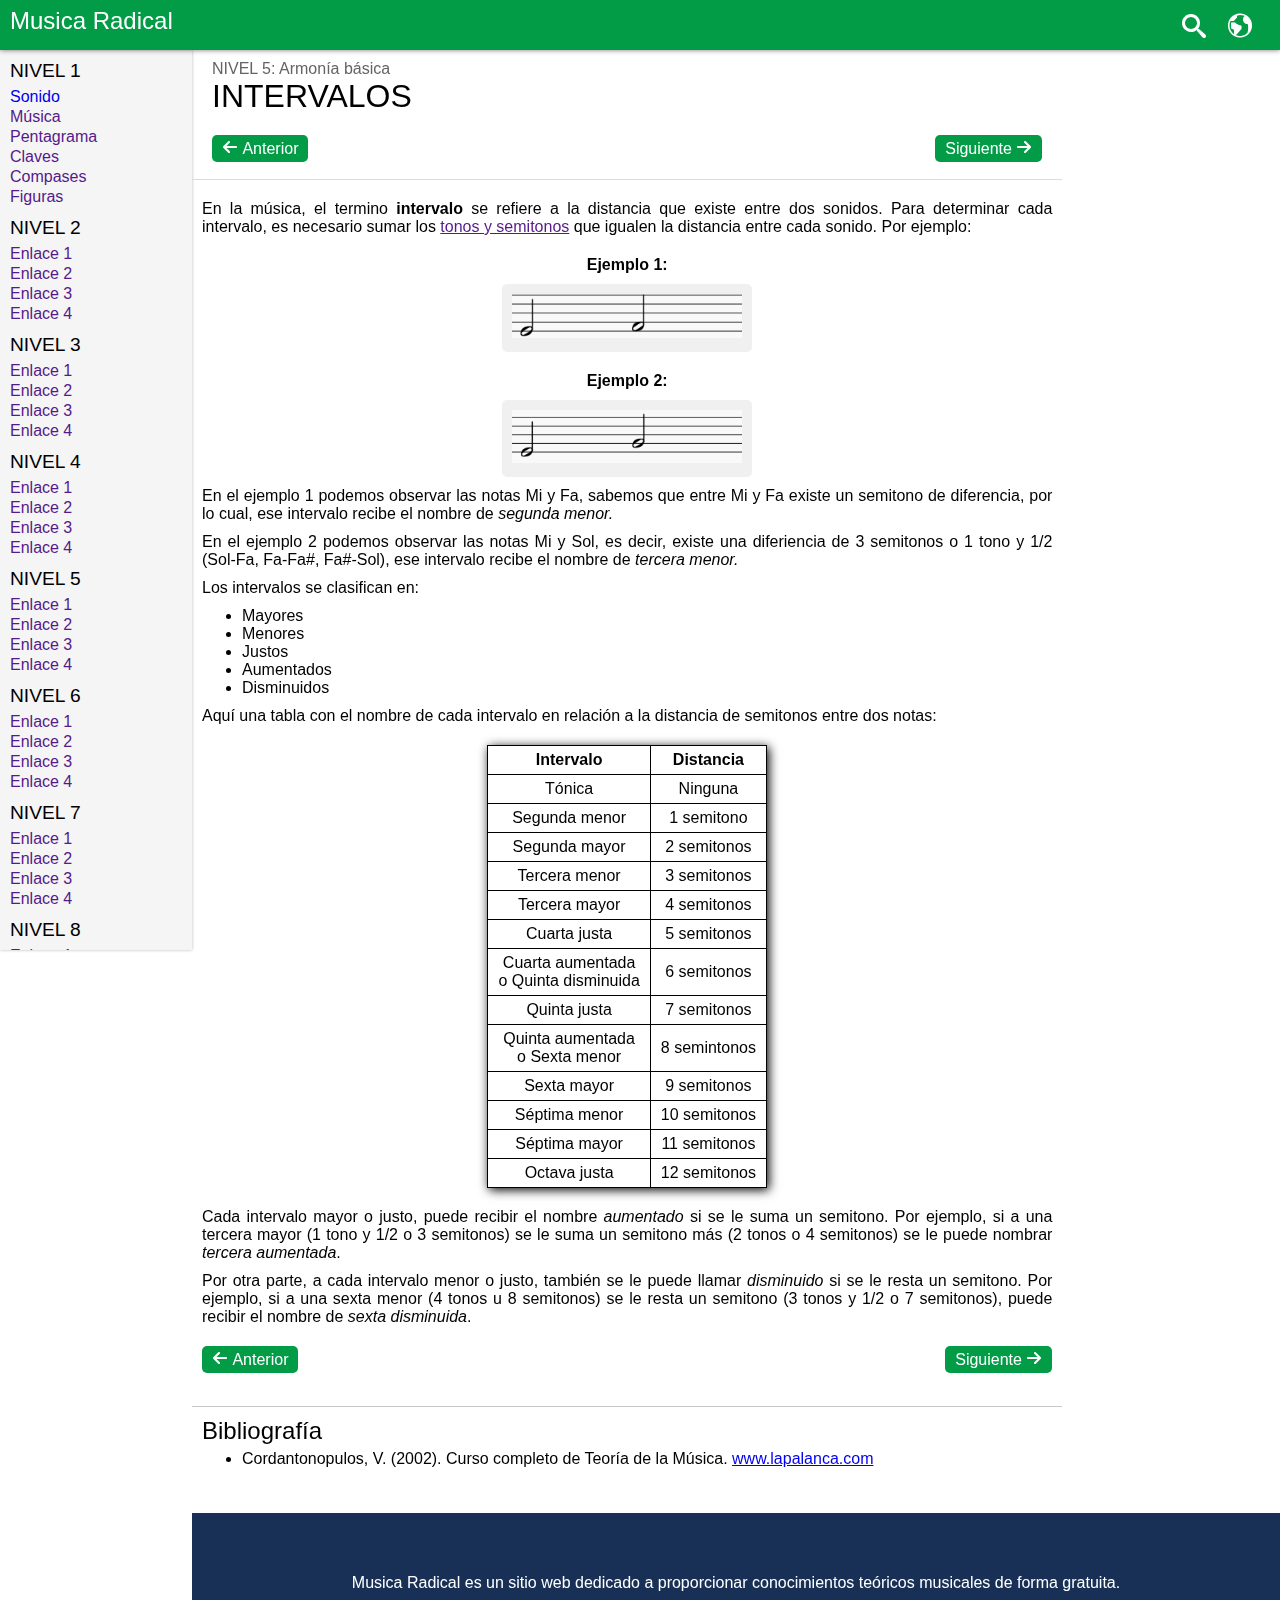
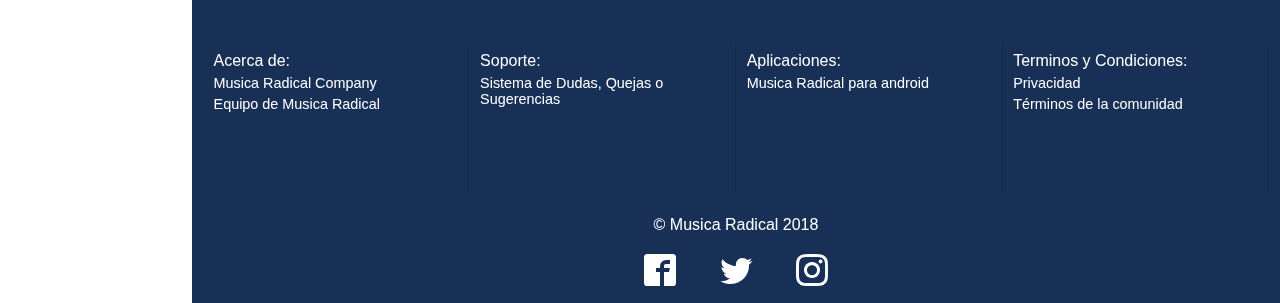
<file: es/intervalos.html>
<!DOCTYPE html>
<html>
<head>
    <meta charset="utf-8" />
    <meta http-equiv="X-UA-Compatible" content="IE=edge">
    <title>Intervalos - Música Radical: Teoría musical de forma gratuita</title>
    <meta name="viewport" content="width=device-width, initial-scale=1">
    <link rel="stylesheet" type="text/css" media="screen" href="style-general.css" />
    <link rel="stylesheet" type="text/css" media="screen" href="style-intervalos-ejemplos.css" />
    <link rel="stylesheet" type="text/css" media="screen" href="../icomoon/style.css" />
    <script src="jquery-3.3.1.min.js"></script>
    <script src="inicio.js"></script>
</head>
<body>

    <div class="contenedor-general">
        
        <nav>
            <div class="nav-izquierda">
                <span class="nav-izquierda-titulo"><a href="../index.html">Musica Radical</a></span>
            </div>
            <div class="nav-derecha">
                <a href=""><span class="icon-search"></span></a>
                <button class="nav-izquierda-idiomas"><span class="icon-earth"></span></button>
            </div>
        </nav>

        <div class="nav-invisible"></div>

        <div class="panel-contenedor">

            <div class="panel-izquierda">
                <div class="panel-izquierda-categoria">NIVEL 1</div>
                <a href="sonido.html">Sonido</a>
                <a href="">Música</a>
                <a href="">Pentagrama</a>
                <a href="">Claves</a>
                <a href="">Compases</a>
                <a href="">Figuras</a>
                <div class="panel-izquierda-categoria">NIVEL 2</div>
                <a href="">Enlace 1</a>
                <a href="">Enlace 2</a>
                <a href="">Enlace 3</a>
                <a href="">Enlace 4</a>
                <div class="panel-izquierda-categoria">NIVEL 3</div>
                <a href="">Enlace 1</a>
                <a href="">Enlace 2</a>
                <a href="">Enlace 3</a>
                <a href="">Enlace 4</a>
                <div class="panel-izquierda-categoria">NIVEL 4</div>
                <a href="">Enlace 1</a>
                <a href="">Enlace 2</a>
                <a href="">Enlace 3</a>
                <a href="">Enlace 4</a>
                <div class="panel-izquierda-categoria">NIVEL 5</div>
                <a href="">Enlace 1</a>
                <a href="">Enlace 2</a>
                <a href="">Enlace 3</a>
                <a href="">Enlace 4</a>
                <div class="panel-izquierda-categoria">NIVEL 6</div>
                <a href="">Enlace 1</a>
                <a href="">Enlace 2</a>
                <a href="">Enlace 3</a>
                <a href="">Enlace 4</a>
                <div class="panel-izquierda-categoria">NIVEL 7</div>
                <a href="">Enlace 1</a>
                <a href="">Enlace 2</a>
                <a href="">Enlace 3</a>
                <a href="">Enlace 4</a>
                <div class="panel-izquierda-categoria">NIVEL 8</div>
                <a href="">Enlace 1</a>
                <a href="">Enlace 2</a>
                <a href="">Enlace 3</a>
                <a href="">Enlace 4</a>
                <div class="panel-izquierda-categoria">NIVEL 9</div>
                <a href="">Enlace 1</a>
                <a href="">Enlace 2</a>
                <a href="">Enlace 3</a>
                <a href="">Enlace 4</a>
                <div class="panel-izquierda-categoria">NIVEL 10</div>
                <a href="">Enlace 1</a>
                <a href="">Enlace 2</a>
                <a href="">Enlace 3</a>
                <a href="">Enlace 4</a>
                <div class="panel-izquierda-categoria-footer"></div>
            </div>

            <div class="panel-derecha">

                <div class="panel-derecha-contenedor">
                
                    <div class="panel-derecha-header">
    
                        <div class="panel-derecha-header-nivel">NIVEL 5: Armonía básica</div>
                        <div class="panel-derecha-header-titulo">INTERVALOS</div>
                        
                        <div class="panel-derecha-header-botones">
                            <div class="panel-derecha-boton-atras"><a href=""><span class="icon-arrow-left2"></span> Anterior</a></div>
                            <div class="panel-derecha-boton-siguiente"><a href="">Siguiente <span class="icon-arrow-right2"></span></a></div>
                        </div>

                        <div class="panel-derecha-publicidad">

                        </div>

                    </div>

                    <div class="panel-derecha-contenido">
                        <p>
                            En la música, el termino <strong>intervalo</strong> se refiere a la distancia que existe entre dos sonidos.
                            Para determinar cada intervalo, es necesario sumar los <a href="">tonos y semitonos</a> que igualen la distancia entre cada sonido. Por ejemplo:
                        </p>

                        <h4>Ejemplo 1:</h4>
                            <div class="panel-derecha-contenido-ejemplo-1"><img src="../imagenes/intervalos/ejemplo1.PNG"></div>
                        <h4>Ejemplo 2:</h4>  
                            <div class="panel-derecha-contenido-ejemplo-1"><img src="../imagenes/intervalos/ejemplo2.PNG"></div>
                        
                        <p>
                            En el ejemplo 1 podemos observar las notas Mi y Fa, sabemos que entre Mi y Fa existe un semitono de diferencia, por lo cual, ese intervalo recibe el nombre de
                            <em>segunda menor.</em>
                        </p>

                        <p>
                            En el ejemplo 2 podemos observar las notas Mi y Sol, es decir, existe una diferiencia de 3 semitonos o 1 tono y 1/2 (Sol-Fa, Fa-Fa#, Fa#-Sol), ese intervalo recibe el nombre de
                           <em>tercera menor.</em>    
                        </p>

                        <p>
                            Los intervalos se clasifican en:
                            <ul>
                                <li>Mayores</li>
                                <li>Menores</li>
                                <li>Justos</li>
                                <li>Aumentados</li>
                                <li>Disminuidos</li>
                            </ul>
                        </p>

                        <p>
                            Aquí una tabla con el nombre de cada intervalo en relación a la distancia de semitonos entre dos notas:
                            <table>
                                <tr>
                                    <th>Intervalo</th>
                                    <th>Distancia</th>
                                </tr>
                                <tr>
                                    <td>Tónica</td>
                                    <td>Ninguna</td>
                                </tr>
                                <tr>
                                    <td>Segunda menor</td>
                                    <td>1 semitono</td>
                                </tr>
                                <tr>
                                    <td>Segunda mayor</td>
                                    <td>2 semitonos</td>
                                </tr>
                                <tr>
                                    <td>Tercera menor</td>
                                    <td>3 semitonos</td>
                                </tr>
                                <tr>
                                    <td>Tercera mayor</td>
                                    <td>4 semitonos</td>
                                </tr>
                                <tr>
                                    <td>Cuarta justa</td>
                                    <td>5 semitonos</td>
                                </tr>
                                <tr>
                                    <td>Cuarta aumentada<br>o Quinta disminuida</td>
                                    <td>6 semitonos</td>
                                </tr>
                                <tr>
                                    <td>Quinta justa</td>
                                    <td>7 semitonos</td>
                                </tr>
                                <tr>
                                    <td>Quinta aumentada<br>o Sexta menor</td>
                                    <td>8 semintonos</td>
                                </tr>
                                <tr>
                                    <td>Sexta mayor</td>
                                    <td>9 semitonos</td>
                                </tr>
                                <tr>
                                    <td>Séptima menor</td>
                                    <td>10 semitonos</td>
                                </tr>
                                <tr>
                                    <td>Séptima mayor</td>
                                    <td>11 semitonos</td>
                                </tr>
                                <tr>
                                    <td>Octava justa</td>
                                    <td>12 semitonos</td>
                                </tr>
                            </table>
                        </p>

                        <p>
                            Cada intervalo mayor o justo, puede recibir el nombre <em>aumentado</em> si se le suma un semitono. Por ejemplo, si a una tercera mayor (1 tono y 1/2 o 3 semitonos) se le suma un semitono más 
                            (2 tonos o 4 semitonos) se le puede nombrar <em>tercera aumentada</em>.
                        </p>

                        <p>
                            Por otra parte, a cada intervalo menor o justo, también se le puede llamar <em>disminuido</em> si se le resta un semitono. Por ejemplo, si a una sexta menor (4 tonos u 8 semitonos) se le resta un semitono 
                            (3 tonos y 1/2 o 7 semitonos), puede recibir el nombre de <em>sexta disminuida</em>.
                        </p>

                        <div class="panel-derecha-header-botones">
                                <div class="panel-derecha-boton-atras"><a href=""><span class="icon-arrow-left2"></span> Anterior</a></div>
                                <div class="panel-derecha-boton-siguiente"><a href="">Siguiente <span class="icon-arrow-right2"></span></a></div>
                            </div>

                    </div>

                    <div class="panel-derecha-bibliografia">
                        <div class="panel-derecha-bibliografia-titulo">Bibliografía</div>
                        <div class="panel-derecha-bibliogafia-contenido">
                            
                            <ul>
                                <li>Cordantonopulos, V. (2002). Curso completo de Teoría de la Música. <a href="https:www.lapalanca.com">www.lapalanca.com</a> </li>
                            </ul>
                        </div>
                    </div>

                </div>

                <footer>

                        <div class="footer-contenidos">
                            
                            <div class="footer-mision">Musica Radical es un sitio web dedicado a proporcionar conocimientos teóricos musicales de forma gratuita.</div>
                            
                            <div class="footer-contenidos-general">
                                <div class="footer-contenidos-general-acerca-de">Acerca de:<br>
                                                                                <a href="">Musica Radical Company</a>
                                                                                <a href="">Equipo de Musica Radical</a>
                                </div>
                                <div class="footer-contenidos-general-soporte">Soporte:<br>
                                                                            <a href="">Sistema de Dudas, Quejas o Sugerencias</a> 
                                </div>
                                <div class="footer-contenidos-general-aplicaciones">Aplicaciones:
                                                                                    <a href="">Musica Radical para android</a>    
                                </div>
                                <div class="footer-contenidos-general-terminos-y-condiciones">Terminos y Condiciones:
                                                                                            <a href="">Privacidad</a>
                                                                                            <a href="">Términos de la comunidad</a>
                                </div>
                            </div>
                
                            <div class="footer-copyright">© Musica Radical 2018</div>
                
                            <div class="footer-redes-sociales">
                                <a href=""><span class="icon-facebook2"></span></a>
                                <a href=""><span class="icon-twitter"></span></a>
                                <a href=""><span class="icon-instagram"></span></a>
                            </div>
                
                        </div>
                    
                    </footer>  

            </div>

        </div>

         
        
    </div>

</body>
</html>
</file>
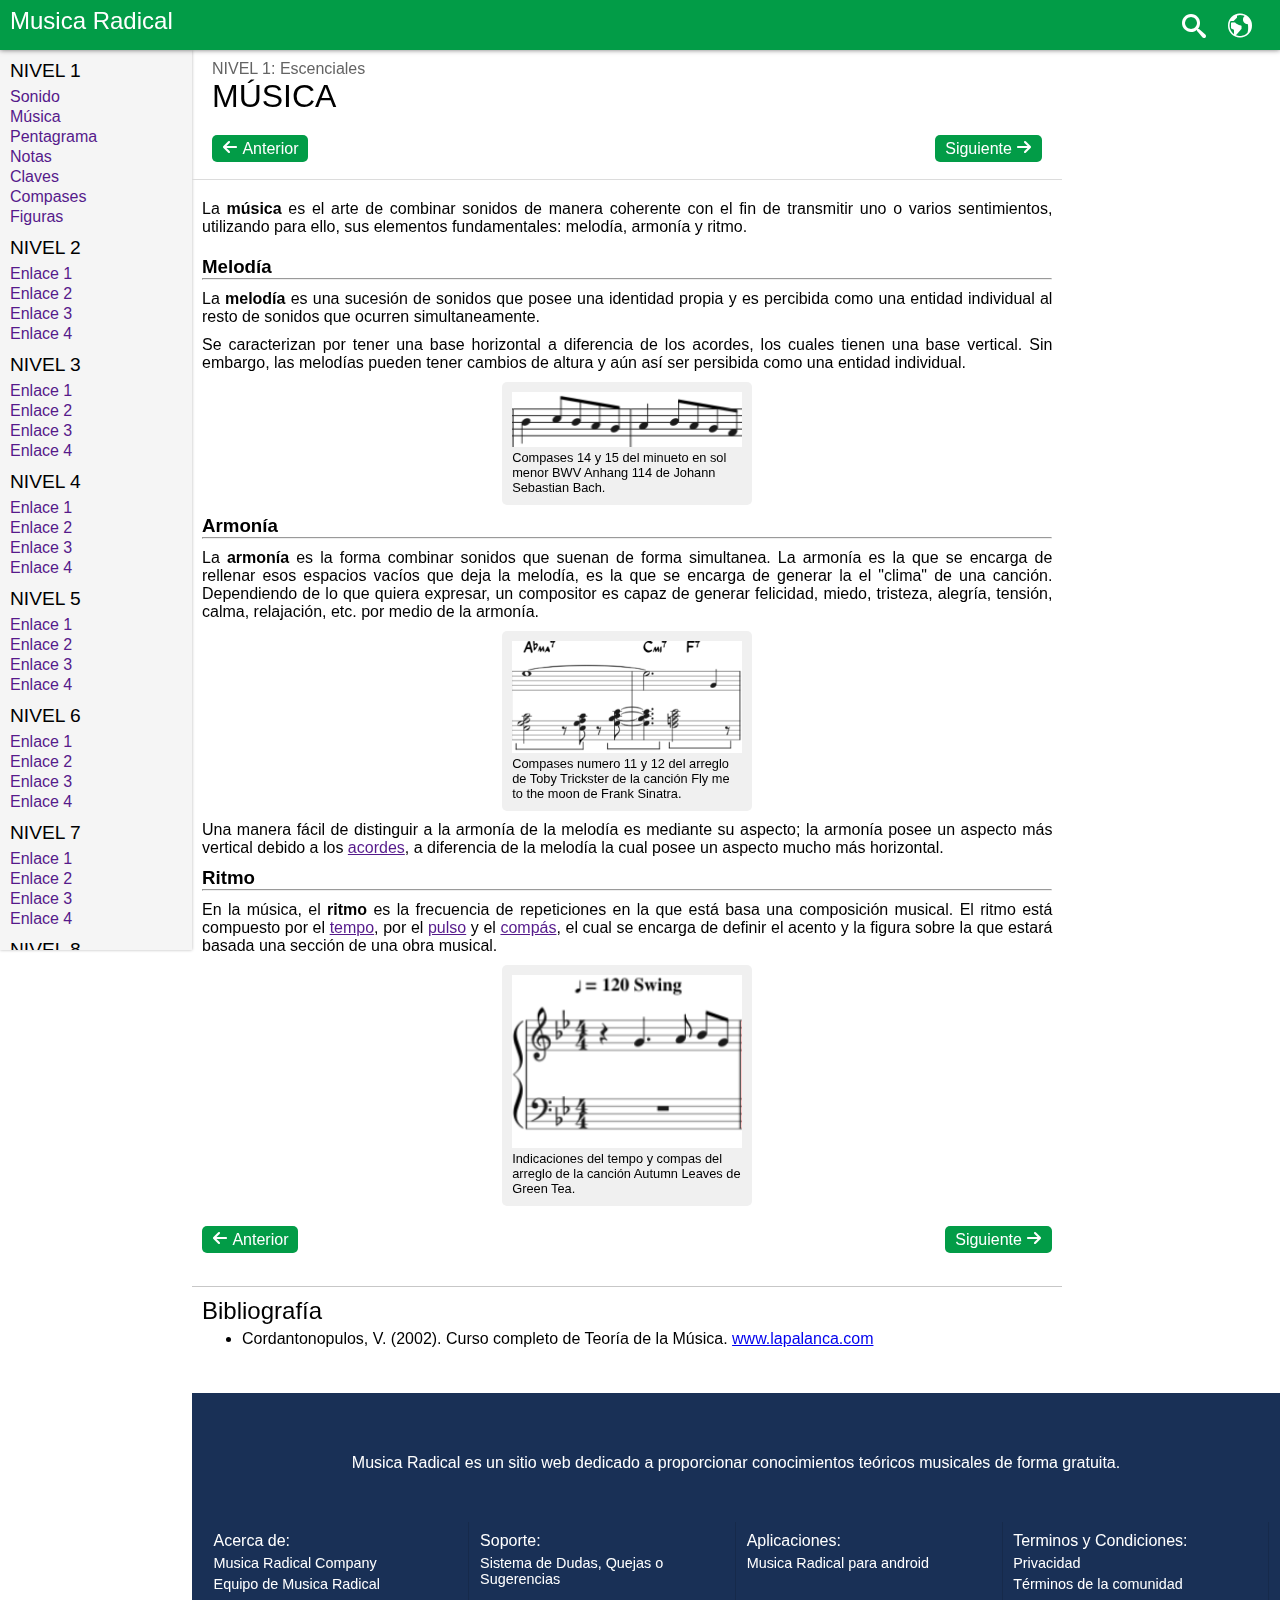
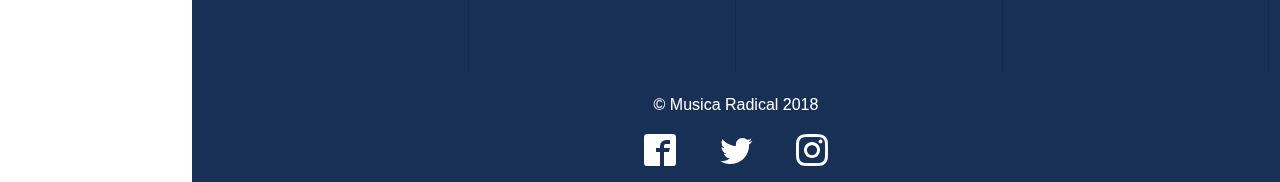
<file: es/musica.html>
<!DOCTYPE html>
<html>
<head>
    <meta charset="utf-8" />
    <meta http-equiv="X-UA-Compatible" content="IE=edge">
    <title>Música - Música Radical: Teoría musical de forma gratuita</title>
    <meta name="viewport" content="width=device-width, initial-scale=1">
    <link rel="stylesheet" type="text/css" media="screen" href="style-general.css"/>
    <link rel="stylesheet" type="text/css" media="screen" href="style-ejemplos.css"/>
    <link rel="stylesheet" type="text/css" media="screen" href="../icomoon/style.css" />
    <script src="jquery-3.3.1.min.js"></script>
    <script src="inicio.js"></script>
</head>
<body>

    <div class="contenedor-general">
        
        <nav>
            <div class="nav-izquierda">
                <span class="nav-izquierda-titulo"><a href="../index.html">Musica Radical</a></span>
            </div>
            <div class="nav-derecha">
                <a href=""><span class="icon-search"></span></a>
                <button class="nav-izquierda-idiomas"><span class="icon-earth"></span></button>
            </div>
        </nav>

        <div class="nav-invisible"></div>

        <div class="panel-contenedor">

            <div class="panel-izquierda">
                <div class="panel-izquierda-categoria">NIVEL 1</div>
                <a href="">Sonido</a>
                <a href="">Música</a>
                <a href="">Pentagrama</a>
                <a href="">Notas</a>
                <a href="">Claves</a>
                <a href="">Compases</a>
                <a href="">Figuras</a>
                <div class="panel-izquierda-categoria">NIVEL 2</div>
                <a href="">Enlace 1</a>
                <a href="">Enlace 2</a>
                <a href="">Enlace 3</a>
                <a href="">Enlace 4</a>
                <div class="panel-izquierda-categoria">NIVEL 3</div>
                <a href="">Enlace 1</a>
                <a href="">Enlace 2</a>
                <a href="">Enlace 3</a>
                <a href="">Enlace 4</a>
                <div class="panel-izquierda-categoria">NIVEL 4</div>
                <a href="">Enlace 1</a>
                <a href="">Enlace 2</a>
                <a href="">Enlace 3</a>
                <a href="">Enlace 4</a>
                <div class="panel-izquierda-categoria">NIVEL 5</div>
                <a href="">Enlace 1</a>
                <a href="">Enlace 2</a>
                <a href="">Enlace 3</a>
                <a href="">Enlace 4</a>
                <div class="panel-izquierda-categoria">NIVEL 6</div>
                <a href="">Enlace 1</a>
                <a href="">Enlace 2</a>
                <a href="">Enlace 3</a>
                <a href="">Enlace 4</a>
                <div class="panel-izquierda-categoria">NIVEL 7</div>
                <a href="">Enlace 1</a>
                <a href="">Enlace 2</a>
                <a href="">Enlace 3</a>
                <a href="">Enlace 4</a>
                <div class="panel-izquierda-categoria">NIVEL 8</div>
                <a href="">Enlace 1</a>
                <a href="">Enlace 2</a>
                <a href="">Enlace 3</a>
                <a href="">Enlace 4</a>
                <div class="panel-izquierda-categoria">NIVEL 9</div>
                <a href="">Enlace 1</a>
                <a href="">Enlace 2</a>
                <a href="">Enlace 3</a>
                <a href="">Enlace 4</a>
                <div class="panel-izquierda-categoria">NIVEL 10</div>
                <a href="">Enlace 1</a>
                <a href="">Enlace 2</a>
                <a href="">Enlace 3</a>
                <a href="">Enlace 4</a>
                <div class="panel-izquierda-categoria-footer"></div>
            </div>

            <div class="panel-derecha">

                <div class="panel-derecha-contenedor">
                
                    <div class="panel-derecha-header">
    
                        <div class="panel-derecha-header-nivel">NIVEL 1: Escenciales</div>
                        <div class="panel-derecha-header-titulo">MÚSICA</div>
                        
                        <div class="panel-derecha-header-botones">
                            <div class="panel-derecha-boton-atras"><a href="sonido.html"><span class="icon-arrow-left2"></span> Anterior</a></div>
                            <div class="panel-derecha-boton-siguiente"><a href="pentagrama.html">Siguiente <span class="icon-arrow-right2"></span></a></div>
                        </div>

                        <div class="panel-derecha-publicidad">

                        </div>

                    </div>

                    <div class="panel-derecha-contenido">
                        <!-- INSERTE EL CONTENIDO DE LA PÁGINA AQUÍ -->
                        <p class="parrafo-pequenio">
                            La <strong>música</strong> es el arte de combinar sonidos de manera coherente con el fin de transmitir uno o varios sentimientos, utilizando para ello, sus elementos fundamentales: melodía, armonía y ritmo.
                        </p>
                            <h3>Melodía</h3>
                            <hr>
                        <p>
                            La <strong>melodía</strong> es una sucesión de sonidos que posee una identidad propia y es percibida como una entidad individual al resto de sonidos que ocurren simultaneamente. 
                        </p>
                        <p>
                            Se caracterizan por tener una base horizontal a diferencia de los acordes, los cuales tienen una base vertical. Sin embargo, las melodías pueden tener cambios de altura y aún así ser persibida como una entidad individual.
                        </p>
                            <div class="ejemplo1"><img src="../imagenes/musica/compas-minuet-in-g-major-bach.PNG" alt="minueto en sol menor bach">Compases 14 y 15 del minueto en sol menor BWV Anhang 114 de Johann Sebastian Bach.</div>

                            <h3>Armonía</h3>
                            <hr>
                        <p>
                            La <strong>armonía</strong> es la forma combinar sonidos que suenan de forma simultanea. La armonía es la que se encarga de rellenar esos espacios vacíos que deja la melodía, es la que se encarga de generar la el "clima" 
                            de una canción. Dependiendo de lo que quiera expresar, un compositor es capaz de generar felicidad, miedo, tristeza, alegría, tensión, calma, relajación, etc. por medio de la armonía.
                        </p>
                            <div class="ejemplo1"><img src="../imagenes/musica/compas-fly-me-to-the-moon.PNG" alt="fly me to the moon">Compases numero 11 y 12 del arreglo de Toby Trickster de la canción Fly me to the moon de Frank Sinatra.</div>
                        <p>
                            Una manera fácil de distinguir a la armonía de la melodía es mediante su aspecto; la armonía posee un aspecto más vertical debido a los <a href="">acordes</a>, a diferencia de la melodía la cual posee un aspecto mucho
                            más horizontal.
                        </p>

                            <h3>Ritmo</h3>
                            <hr>
                        <p>
                            En la música, el <strong>ritmo</strong> es la frecuencia de repeticiones en la que está basa una composición musical. El ritmo está compuesto por el <a href="">tempo</a>, por el <a href="">pulso</a> y el <a href=""> compás</a>, el cual 
                            se encarga de definir el acento y la figura sobre la que estará basada una sección de una obra musical.
                        </p>

                            <div class="ejemplo1"><img src="../imagenes/musica/tempo-autumn-leaves.PNG" alt="">Indicaciones del tempo y compas del arreglo de la canción Autumn Leaves de Green Tea.</div>
                        
                        <div class="panel-derecha-header-botones">
                            <div class="panel-derecha-boton-atras"><a href="sonido.html"><span class="icon-arrow-left2"></span> Anterior</a></div>
                            <div class="panel-derecha-boton-siguiente"><a href="pentagrama.html">Siguiente <span class="icon-arrow-right2"></span></a></div>
                        </div>
                    </div>

                    <div class="panel-derecha-bibliografia">
                        <div class="panel-derecha-bibliografia-titulo">Bibliografía</div>
                        <div class="panel-derecha-bibliogafia-contenido">
                            
                            <ul>
                                <li>Cordantonopulos, V. (2002). Curso completo de Teoría de la Música. <a href="https:www.lapalanca.com">www.lapalanca.com</a> </li>
                            </ul>
                        </div>
                    </div>

                </div>

                <footer>

                        <div class="footer-contenidos">
                            
                            <div class="footer-mision">Musica Radical es un sitio web dedicado a proporcionar conocimientos teóricos musicales de forma gratuita.</div>
                            
                            <div class="footer-contenidos-general">
                                <div class="footer-contenidos-general-acerca-de">Acerca de:<br>
                                                                                <a href="">Musica Radical Company</a>
                                                                                <a href="">Equipo de Musica Radical</a>
                                </div>
                                <div class="footer-contenidos-general-soporte">Soporte:<br>
                                                                            <a href="">Sistema de Dudas, Quejas o Sugerencias</a> 
                                </div>
                                <div class="footer-contenidos-general-aplicaciones">Aplicaciones:
                                                                                    <a href="">Musica Radical para android</a>    
                                </div>
                                <div class="footer-contenidos-general-terminos-y-condiciones">Terminos y Condiciones:
                                                                                            <a href="">Privacidad</a>
                                                                                            <a href="">Términos de la comunidad</a>
                                </div>
                            </div>
                
                            <div class="footer-copyright">© Musica Radical 2018</div>
                
                            <div class="footer-redes-sociales">
                                <a href=""><span class="icon-facebook2"></span></a>
                                <a href=""><span class="icon-twitter"></span></a>
                                <a href=""><span class="icon-instagram"></span></a>
                            </div>
                
                        </div>
                    
                    </footer>  

            </div>

        </div>

         
        
    </div>

</body>
</html>
</file>
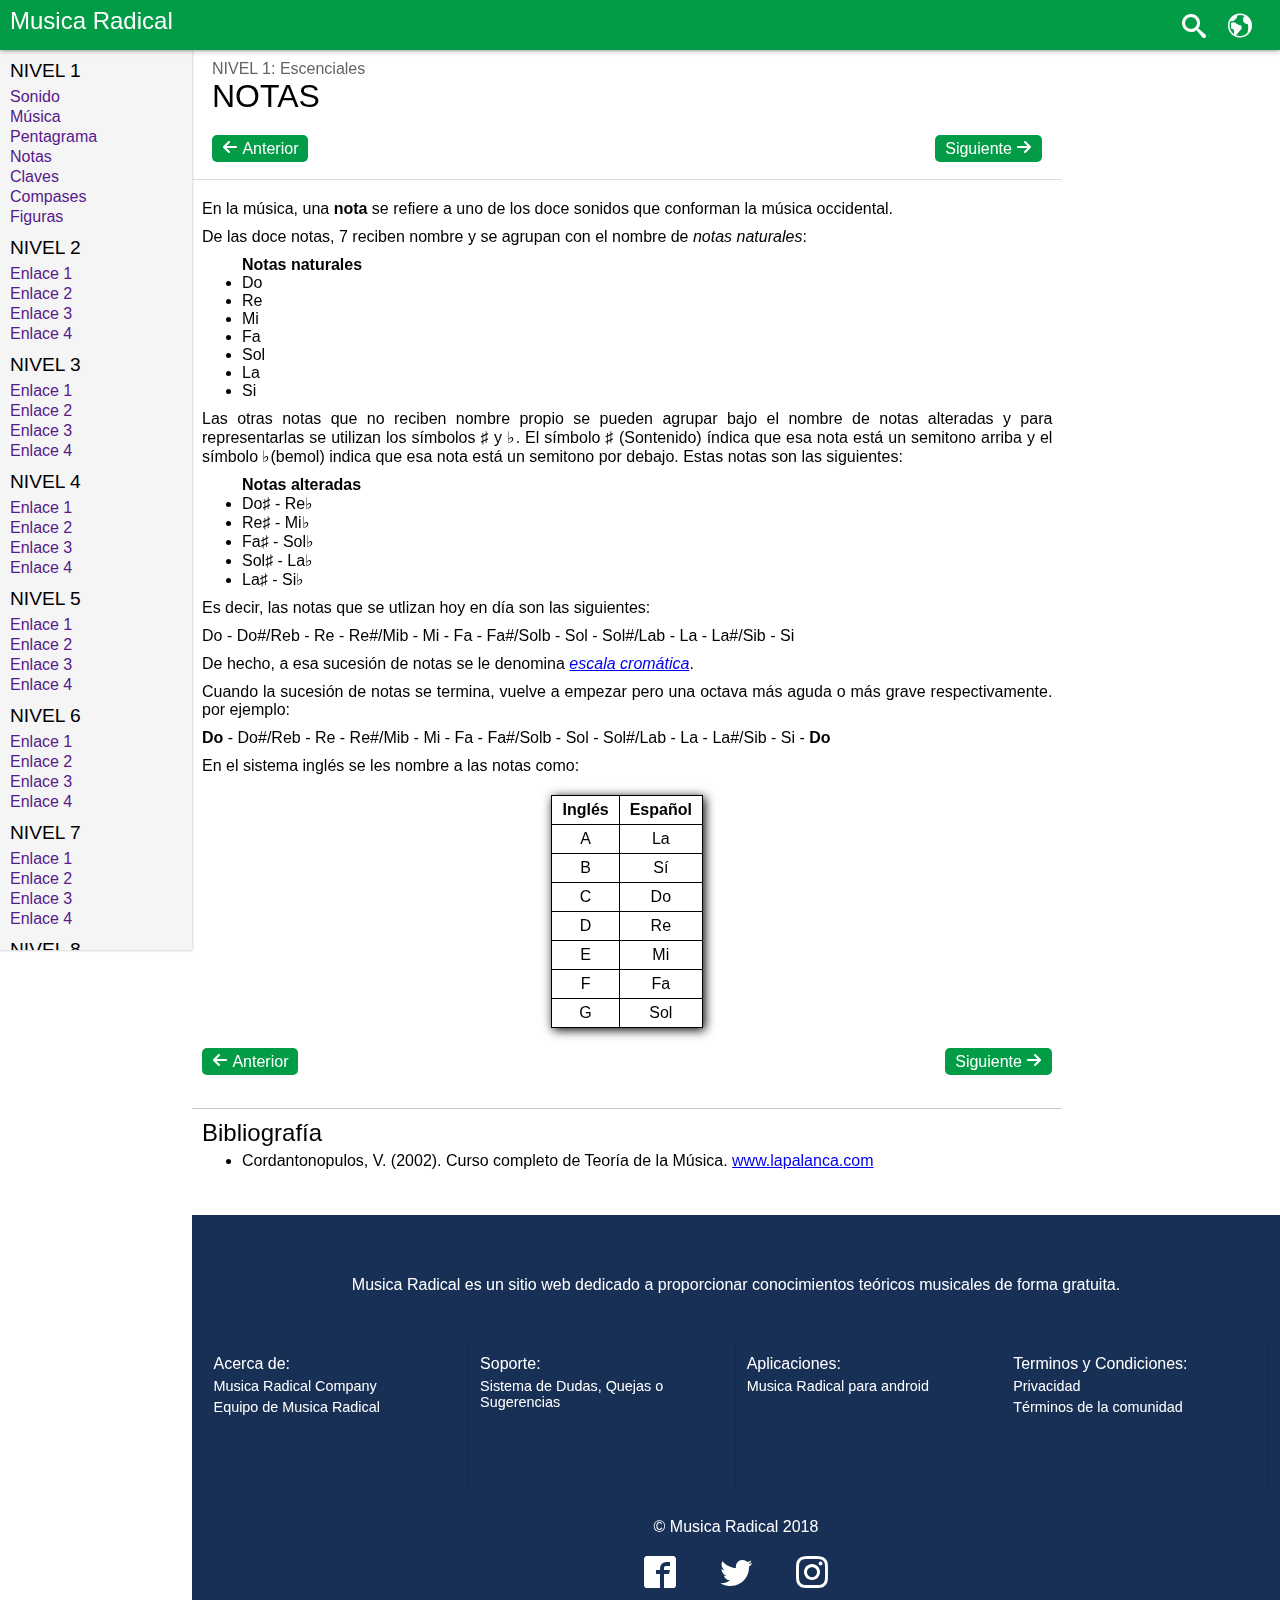
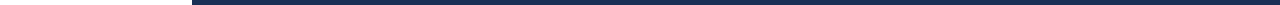
<file: es/notas.html>
<!DOCTYPE html>
<html>
<head>
    <meta charset="utf-8" />
    <meta http-equiv="X-UA-Compatible" content="IE=edge">
    <title>Tema - Música Radical: Teoría musical de forma gratuita</title>
    <meta name="viewport" content="width=device-width, initial-scale=1">
    <link rel="stylesheet" type="text/css" media="screen" href="style-general.css"/>
    <link rel="stylesheet" type="text/css" media="screen" href="style-ejemplos.css"/>
    <link rel="stylesheet" type="text/css" media="screen" href="../icomoon/style.css" />
    <script src="jquery-3.3.1.min.js"></script>
    <script src="inicio.js"></script>
</head>
<body>

    <div class="contenedor-general">
        
        <nav>
            <div class="nav-izquierda">
                <span class="nav-izquierda-titulo"><a href="../index.html">Musica Radical</a></span>
            </div>
            <div class="nav-derecha">
                <a href=""><span class="icon-search"></span></a>
                <button class="nav-izquierda-idiomas"><span class="icon-earth"></span></button>
            </div>
        </nav>

        <div class="nav-invisible"></div>

        <div class="panel-contenedor">

            <div class="panel-izquierda">
                <div class="panel-izquierda-categoria">NIVEL 1</div>
                <a href="">Sonido</a>
                <a href="">Música</a>
                <a href="">Pentagrama</a>
                <a href="">Notas</a>
                <a href="">Claves</a>
                <a href="">Compases</a>
                <a href="">Figuras</a>
                <div class="panel-izquierda-categoria">NIVEL 2</div>
                <a href="">Enlace 1</a>
                <a href="">Enlace 2</a>
                <a href="">Enlace 3</a>
                <a href="">Enlace 4</a>
                <div class="panel-izquierda-categoria">NIVEL 3</div>
                <a href="">Enlace 1</a>
                <a href="">Enlace 2</a>
                <a href="">Enlace 3</a>
                <a href="">Enlace 4</a>
                <div class="panel-izquierda-categoria">NIVEL 4</div>
                <a href="">Enlace 1</a>
                <a href="">Enlace 2</a>
                <a href="">Enlace 3</a>
                <a href="">Enlace 4</a>
                <div class="panel-izquierda-categoria">NIVEL 5</div>
                <a href="">Enlace 1</a>
                <a href="">Enlace 2</a>
                <a href="">Enlace 3</a>
                <a href="">Enlace 4</a>
                <div class="panel-izquierda-categoria">NIVEL 6</div>
                <a href="">Enlace 1</a>
                <a href="">Enlace 2</a>
                <a href="">Enlace 3</a>
                <a href="">Enlace 4</a>
                <div class="panel-izquierda-categoria">NIVEL 7</div>
                <a href="">Enlace 1</a>
                <a href="">Enlace 2</a>
                <a href="">Enlace 3</a>
                <a href="">Enlace 4</a>
                <div class="panel-izquierda-categoria">NIVEL 8</div>
                <a href="">Enlace 1</a>
                <a href="">Enlace 2</a>
                <a href="">Enlace 3</a>
                <a href="">Enlace 4</a>
                <div class="panel-izquierda-categoria">NIVEL 9</div>
                <a href="">Enlace 1</a>
                <a href="">Enlace 2</a>
                <a href="">Enlace 3</a>
                <a href="">Enlace 4</a>
                <div class="panel-izquierda-categoria">NIVEL 10</div>
                <a href="">Enlace 1</a>
                <a href="">Enlace 2</a>
                <a href="">Enlace 3</a>
                <a href="">Enlace 4</a>
                <div class="panel-izquierda-categoria-footer"></div>
            </div>

            <div class="panel-derecha">

                <div class="panel-derecha-contenedor">
                
                    <div class="panel-derecha-header">
    
                        <div class="panel-derecha-header-nivel">NIVEL 1: Escenciales</div>
                        <div class="panel-derecha-header-titulo">NOTAS</div>
                        
                        <div class="panel-derecha-header-botones">
                            <div class="panel-derecha-boton-atras"><a href="pentagrama.html"><span class="icon-arrow-left2"></span> Anterior</a></div>
                            <div class="panel-derecha-boton-siguiente"><a href="claves.html">Siguiente <span class="icon-arrow-right2"></span></a></div>
                        </div>

                        <div class="panel-derecha-publicidad">

                        </div>

                    </div>

                    <div class="panel-derecha-contenido">
                        <!-- INSERTE EL CONTENIDO DE LA PÁGINA AQUÍ -->
                        <p>
                            En la música, una <strong>nota</strong> se refiere a uno de los doce sonidos que conforman la música occidental.
                        </p>

                        <p>
                            De las doce notas, 7 reciben nombre y se agrupan con el nombre de <em>notas naturales</em>:
                            <ul><strong>Notas naturales</strong>
                                <li>Do</li>
                                <li>Re</li>
                                <li>Mi</li>
                                <li>Fa</li>
                                <li>Sol</li>
                                <li>La</li>
                                <li>Si</li>
                            </ul>
                        </p>

                        <p>
                            Las otras notas que no reciben nombre propio se pueden agrupar bajo el nombre de notas alteradas y para representarlas se utilizan los símbolos ♯ y ♭.
                            El símbolo ♯ (Sontenido) índica que esa nota está un semitono arriba y el símbolo ♭(bemol) indica que esa nota está un semitono por debajo. Estas notas son las siguientes: 
                            <ul><strong>Notas alteradas</strong>
                                <li>Do♯ - Re♭</li>
                                <li>Re♯ - Mi♭</li>
                                <li>Fa♯ - Sol♭</li>
                                <li>Sol♯ - La♭</li>
                                <li>La♯ - Si♭</li>
                            </ul>
                        </p>

                        <p>
                            Es decir, las notas que se utlizan hoy en día son las siguientes: 
                        </p>
                        <p>
                            Do - Do#/Reb - Re - Re#/Mib - Mi - Fa - Fa#/Solb - Sol - Sol#/Lab - La - La#/Sib - Si
                        </p>

                        <p>
                            De hecho, a esa sucesión de notas se le denomina <em><a href="escalas.html">escala cromática</a></em>.
                        </p>
                        <p>
                            Cuando la sucesión de notas se termina, vuelve a empezar pero una octava más aguda o más grave respectivamente. por ejemplo:
                        </p>
                        <p>
                            <strong>Do</strong> - Do#/Reb - Re - Re#/Mib - Mi - Fa - Fa#/Solb - Sol - Sol#/Lab - La - La#/Sib - Si - <strong>Do</strong>
                        </p>

                        <p>
                            En el sistema inglés se les nombre a las notas como: 
                            <table>
                                <tr>
                                    <th>Inglés</th>
                                    <th>Español</th>
                                </tr>
                                <tr>
                                    <td>A</td>
                                    <td>La</td>
                                </tr>
                                <tr>
                                    <td>B</td>
                                    <td>Sí</td>
                                </tr>
                                <tr>
                                    <td>C</td>
                                    <td>Do</td>
                                </tr>
                                <tr>
                                    <td>D</td>
                                    <td>Re</td>
                                </tr>
                                <tr>
                                    <td>E</td>
                                    <td>Mi</td>
                                </tr>
                                <tr>
                                    <td>F</td>
                                    <td>Fa</td>
                                </tr>
                                <tr>
                                    <td>G</td>
                                    <td>Sol</td>
                                </tr>
                            </table>
                        </p>


                        <div class="panel-derecha-header-botones">
                            <div class="panel-derecha-boton-atras"><a href="pentagrama.html"><span class="icon-arrow-left2"></span> Anterior</a></div>
                            <div class="panel-derecha-boton-siguiente"><a href="claves.html">Siguiente <span class="icon-arrow-right2"></span></a></div>
                        </div>
                    </div>

                    <div class="panel-derecha-bibliografia">
                        <div class="panel-derecha-bibliografia-titulo">Bibliografía</div>
                        <div class="panel-derecha-bibliogafia-contenido">
                            
                            <ul>
                                <li>Cordantonopulos, V. (2002). Curso completo de Teoría de la Música. <a href="https:www.lapalanca.com">www.lapalanca.com</a> </li>
                            </ul>
                        </div>
                    </div>

                </div>

                <footer>

                        <div class="footer-contenidos">
                            
                            <div class="footer-mision">Musica Radical es un sitio web dedicado a proporcionar conocimientos teóricos musicales de forma gratuita.</div>
                            
                            <div class="footer-contenidos-general">
                                <div class="footer-contenidos-general-acerca-de">Acerca de:<br>
                                                                                <a href="">Musica Radical Company</a>
                                                                                <a href="">Equipo de Musica Radical</a>
                                </div>
                                <div class="footer-contenidos-general-soporte">Soporte:<br>
                                                                            <a href="">Sistema de Dudas, Quejas o Sugerencias</a> 
                                </div>
                                <div class="footer-contenidos-general-aplicaciones">Aplicaciones:
                                                                                    <a href="">Musica Radical para android</a>    
                                </div>
                                <div class="footer-contenidos-general-terminos-y-condiciones">Terminos y Condiciones:
                                                                                            <a href="">Privacidad</a>
                                                                                            <a href="">Términos de la comunidad</a>
                                </div>
                            </div>
                
                            <div class="footer-copyright">© Musica Radical 2018</div>
                
                            <div class="footer-redes-sociales">
                                <a href=""><span class="icon-facebook2"></span></a>
                                <a href=""><span class="icon-twitter"></span></a>
                                <a href=""><span class="icon-instagram"></span></a>
                            </div>
                
                        </div>
                    
                    </footer>  

            </div>

        </div>

    </div>

</body>
</html>
</file>
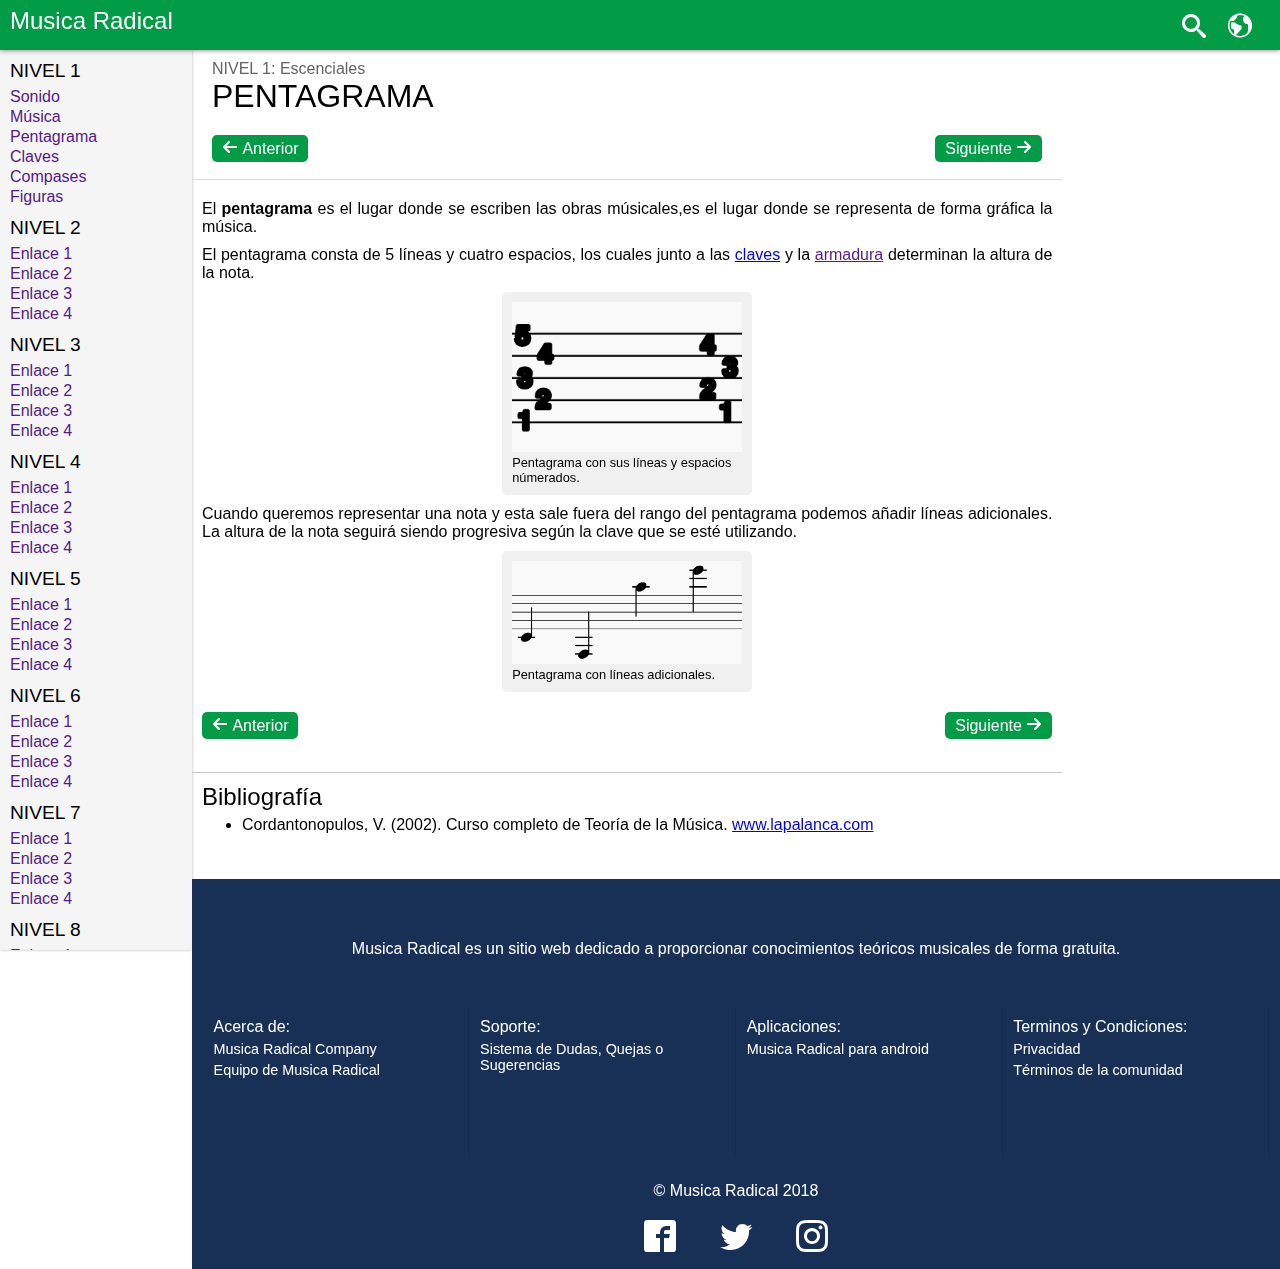
<file: es/pentagrama.html>
<!DOCTYPE html>
<html>
<head>
    <meta charset="utf-8" />
    <meta http-equiv="X-UA-Compatible" content="IE=edge">
    <title>Pentagrama - Música Radical: Teoría musical de forma gratuita</title>
    <meta name="viewport" content="width=device-width, initial-scale=1">
    <link rel="stylesheet" type="text/css" media="screen" href="style-general.css"/>
    <link rel="stylesheet" type="text/css" media="screen" href="style-ejemplos.css"/>
    <link rel="stylesheet" type="text/css" media="screen" href="../icomoon/style.css" />
    <script src="jquery-3.3.1.min.js"></script>
    <script src="inicio.js"></script>
</head>
<body>

    <div class="contenedor-general">
        
        <nav>
            <div class="nav-izquierda">
                <span class="nav-izquierda-titulo"><a href="../index.html">Musica Radical</a></span>
            </div>
            <div class="nav-derecha">
                <a href=""><span class="icon-search"></span></a>
                <button class="nav-izquierda-idiomas"><span class="icon-earth"></span></button>
            </div>
        </nav>

        <div class="nav-invisible"></div>

        <div class="panel-contenedor">

            <div class="panel-izquierda">
                <div class="panel-izquierda-categoria">NIVEL 1</div>
                <a href="">Sonido</a>
                <a href="">Música</a>
                <a href="">Pentagrama</a>
                <a href="">Claves</a>
                <a href="">Compases</a>
                <a href="">Figuras</a>
                <div class="panel-izquierda-categoria">NIVEL 2</div>
                <a href="">Enlace 1</a>
                <a href="">Enlace 2</a>
                <a href="">Enlace 3</a>
                <a href="">Enlace 4</a>
                <div class="panel-izquierda-categoria">NIVEL 3</div>
                <a href="">Enlace 1</a>
                <a href="">Enlace 2</a>
                <a href="">Enlace 3</a>
                <a href="">Enlace 4</a>
                <div class="panel-izquierda-categoria">NIVEL 4</div>
                <a href="">Enlace 1</a>
                <a href="">Enlace 2</a>
                <a href="">Enlace 3</a>
                <a href="">Enlace 4</a>
                <div class="panel-izquierda-categoria">NIVEL 5</div>
                <a href="">Enlace 1</a>
                <a href="">Enlace 2</a>
                <a href="">Enlace 3</a>
                <a href="">Enlace 4</a>
                <div class="panel-izquierda-categoria">NIVEL 6</div>
                <a href="">Enlace 1</a>
                <a href="">Enlace 2</a>
                <a href="">Enlace 3</a>
                <a href="">Enlace 4</a>
                <div class="panel-izquierda-categoria">NIVEL 7</div>
                <a href="">Enlace 1</a>
                <a href="">Enlace 2</a>
                <a href="">Enlace 3</a>
                <a href="">Enlace 4</a>
                <div class="panel-izquierda-categoria">NIVEL 8</div>
                <a href="">Enlace 1</a>
                <a href="">Enlace 2</a>
                <a href="">Enlace 3</a>
                <a href="">Enlace 4</a>
                <div class="panel-izquierda-categoria">NIVEL 9</div>
                <a href="">Enlace 1</a>
                <a href="">Enlace 2</a>
                <a href="">Enlace 3</a>
                <a href="">Enlace 4</a>
                <div class="panel-izquierda-categoria">NIVEL 10</div>
                <a href="">Enlace 1</a>
                <a href="">Enlace 2</a>
                <a href="">Enlace 3</a>
                <a href="">Enlace 4</a>
                <div class="panel-izquierda-categoria-footer"></div>
            </div>

            <div class="panel-derecha">

                <div class="panel-derecha-contenedor">
                
                    <div class="panel-derecha-header">
    
                        <div class="panel-derecha-header-nivel">NIVEL 1: Escenciales</div>
                        <div class="panel-derecha-header-titulo">PENTAGRAMA</div>
                        
                        <div class="panel-derecha-header-botones">
                            <div class="panel-derecha-boton-atras"><a href="musica.html"><span class="icon-arrow-left2"></span> Anterior</a></div>
                            <div class="panel-derecha-boton-siguiente"><a href="notas.html">Siguiente <span class="icon-arrow-right2"></span></a></div>
                        </div>

                        <div class="panel-derecha-publicidad">

                        </div>

                    </div>

                    <div class="panel-derecha-contenido">
                        <!-- INSERTE EL CONTENIDO DE LA PÁGINA AQUÍ -->
                        <p>
                            El <strong>pentagrama</strong> es el lugar donde se escriben las obras músicales,es el lugar donde se representa de forma gráfica la música. 
                        </p>
                        <p>
                            El pentagrama consta de 5 líneas y cuatro espacios, los cuales junto a las <a href="claves.html">claves</a> y la <a href="">armadura</a> determinan la altura de la nota.
                        </p>
                            <div class="ejemplo1"><img src="../imagenes/pentagrama/pentagrama1.PNG" alt="pentagrama">Pentagrama con sus líneas y espacios númerados.</div>
                        <p>
                            Cuando queremos representar una nota y esta sale fuera del rango del pentagrama podemos añadir líneas adicionales. La altura de la nota seguirá siendo progresiva según la clave que se esté utilizando.
                        </p>
                        <p>

                        </p>
                            <div class="ejemplo1"><img src="../imagenes/pentagrama/pentagrama2.PNG" alt="pentagrama con líneas adicionales">Pentagrama con líneas adicionales.</div>

                        <div class="panel-derecha-header-botones">
                            <div class="panel-derecha-boton-atras"><a href="musica.html"><span class="icon-arrow-left2"></span> Anterior</a></div>
                            <div class="panel-derecha-boton-siguiente"><a href="notas.html">Siguiente <span class="icon-arrow-right2"></span></a></div>
                        </div>
                    </div>

                    <div class="panel-derecha-bibliografia">
                        <div class="panel-derecha-bibliografia-titulo">Bibliografía</div>
                        <div class="panel-derecha-bibliogafia-contenido">
                            
                            <ul>
                                <li>Cordantonopulos, V. (2002). Curso completo de Teoría de la Música. <a href="https:www.lapalanca.com">www.lapalanca.com</a> </li>
                            </ul>
                        </div>
                    </div>

                </div>

                <footer>

                        <div class="footer-contenidos">
                            
                            <div class="footer-mision">Musica Radical es un sitio web dedicado a proporcionar conocimientos teóricos musicales de forma gratuita.</div>
                            
                            <div class="footer-contenidos-general">
                                <div class="footer-contenidos-general-acerca-de">Acerca de:<br>
                                                                                <a href="">Musica Radical Company</a>
                                                                                <a href="">Equipo de Musica Radical</a>
                                </div>
                                <div class="footer-contenidos-general-soporte">Soporte:<br>
                                                                            <a href="">Sistema de Dudas, Quejas o Sugerencias</a> 
                                </div>
                                <div class="footer-contenidos-general-aplicaciones">Aplicaciones:
                                                                                    <a href="">Musica Radical para android</a>    
                                </div>
                                <div class="footer-contenidos-general-terminos-y-condiciones">Terminos y Condiciones:
                                                                                            <a href="">Privacidad</a>
                                                                                            <a href="">Términos de la comunidad</a>
                                </div>
                            </div>
                
                            <div class="footer-copyright">© Musica Radical 2018</div>
                
                            <div class="footer-redes-sociales">
                                <a href=""><span class="icon-facebook2"></span></a>
                                <a href=""><span class="icon-twitter"></span></a>
                                <a href=""><span class="icon-instagram"></span></a>
                            </div>
                
                        </div>
                    
                    </footer>  

            </div>

        </div>

         
        
    </div>

</body>
</html>
</file>
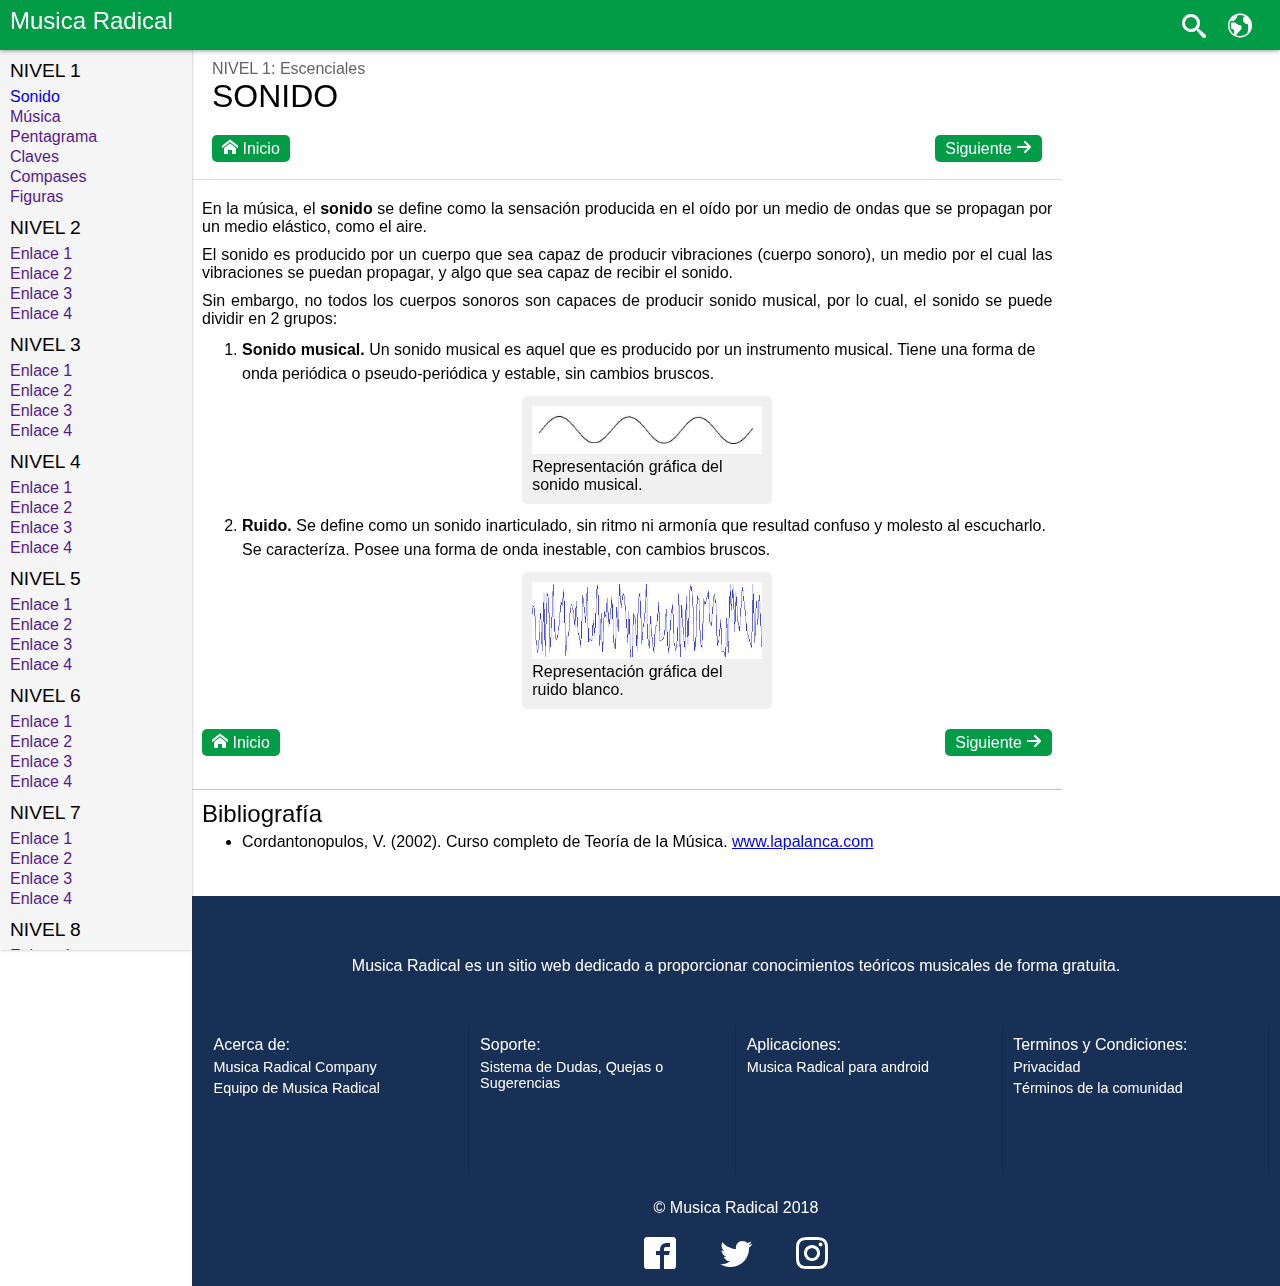
<file: es/sonido.html>
<!DOCTYPE html>
<html>
<head>
    <meta charset="utf-8" />
    <meta http-equiv="X-UA-Compatible" content="IE=edge">
    <title>Sonido - Música Radical: Teoría musical de forma gratuita</title>
    <meta name="viewport" content="width=device-width, initial-scale=1">
    <link rel="stylesheet" type="text/css" media="screen" href="style-general.css" />
    <link rel="stylesheet" type="text/css" media="screen" href="style-sonido-ejemplos.css" />
    <link rel="stylesheet" type="text/css" media="screen" href="../icomoon/style.css" />
    <script src="jquery-3.3.1.min.js"></script>
    <script src="inicio.js"></script>
</head>
<body>

    <div class="contenedor-general">
        
        <nav>
            <div class="nav-izquierda">
                <span class="nav-izquierda-titulo"><a href="../index.html">Musica Radical</a></span>
            </div>
            <div class="nav-derecha">
                <a href=""><span class="icon-search"></span></a>
                <button class="nav-izquierda-idiomas"><span class="icon-earth"></span></button>
            </div>
        </nav>

        <div class="nav-invisible"></div>

        <div class="panel-contenedor">

            <div class="panel-izquierda">
                <div class="panel-izquierda-categoria">NIVEL 1</div>
                <a href="sonido.html">Sonido</a>
                <a href="">Música</a>
                <a href="">Pentagrama</a>
                <a href="">Claves</a>
                <a href="">Compases</a>
                <a href="">Figuras</a>
                <div class="panel-izquierda-categoria">NIVEL 2</div>
                <a href="">Enlace 1</a>
                <a href="">Enlace 2</a>
                <a href="">Enlace 3</a>
                <a href="">Enlace 4</a>
                <div class="panel-izquierda-categoria">NIVEL 3</div>
                <a href="">Enlace 1</a>
                <a href="">Enlace 2</a>
                <a href="">Enlace 3</a>
                <a href="">Enlace 4</a>
                <div class="panel-izquierda-categoria">NIVEL 4</div>
                <a href="">Enlace 1</a>
                <a href="">Enlace 2</a>
                <a href="">Enlace 3</a>
                <a href="">Enlace 4</a>
                <div class="panel-izquierda-categoria">NIVEL 5</div>
                <a href="">Enlace 1</a>
                <a href="">Enlace 2</a>
                <a href="">Enlace 3</a>
                <a href="">Enlace 4</a>
                <div class="panel-izquierda-categoria">NIVEL 6</div>
                <a href="">Enlace 1</a>
                <a href="">Enlace 2</a>
                <a href="">Enlace 3</a>
                <a href="">Enlace 4</a>
                <div class="panel-izquierda-categoria">NIVEL 7</div>
                <a href="">Enlace 1</a>
                <a href="">Enlace 2</a>
                <a href="">Enlace 3</a>
                <a href="">Enlace 4</a>
                <div class="panel-izquierda-categoria">NIVEL 8</div>
                <a href="">Enlace 1</a>
                <a href="">Enlace 2</a>
                <a href="">Enlace 3</a>
                <a href="">Enlace 4</a>
                <div class="panel-izquierda-categoria">NIVEL 9</div>
                <a href="">Enlace 1</a>
                <a href="">Enlace 2</a>
                <a href="">Enlace 3</a>
                <a href="">Enlace 4</a>
                <div class="panel-izquierda-categoria">NIVEL 10</div>
                <a href="">Enlace 1</a>
                <a href="">Enlace 2</a>
                <a href="">Enlace 3</a>
                <a href="">Enlace 4</a>
                <div class="panel-izquierda-categoria-footer"></div>
            </div>
            
            <div class="panel-derecha">

                <div class="panel-derecha-contenedor">
                
                    <div class="panel-derecha-header">
    
                        <div class="panel-derecha-header-nivel">NIVEL 1: Escenciales</div>
                        <div class="panel-derecha-header-titulo">SONIDO</div>
                        
                        <div class="panel-derecha-header-botones">
                            <div class="panel-derecha-boton-atras"><a href="inicio.html"><span class="icon-home"></span> Inicio</a></div>
                            <div class="panel-derecha-boton-siguiente"><a href="musica.html">Siguiente <span class="icon-arrow-right2"></span></a></div>
                        </div>

                        <div class="panel-derecha-publicidad">

                        </div>

                    </div>

                    <div class="panel-derecha-contenido">
                        <!-- INSERTE EL CONTENIDO DE LA PÁGINA AQUÍ -->
                        <p>
                            En la música, el <strong>sonido</strong> se define como la sensación producida en el oído por un medio de ondas que se propagan por un medio elástico, como el aire.
                        </p>

                        <p>
                            El sonido es producido por un cuerpo que sea capaz de producir vibraciones (cuerpo sonoro), un medio por el cual las vibraciones se puedan propagar, y algo que sea capaz
                            de recibir el sonido.
                        </p>

                        <p>
                            Sin embargo, no todos los cuerpos sonoros son capaces de producir sonido musical, por lo cual, el sonido se puede dividir en 2 grupos:<br>
                            <ol>
                                <li><strong>Sonido musical.</strong> Un sonido musical es aquel que es producido por un instrumento musical. Tiene una forma de onda periódica o pseudo-periódica y estable, sin cambios bruscos.</li>
                                    <div class="ejemplo1">
                                        <img src="../imagenes/sonido/sonido-musical.png" alt="ruido blanco">
                                        Representación gráfica del sonido musical.
                                    </div>
                                <li><strong>Ruido.</strong> Se define como un sonido inarticulado, sin ritmo ni armonía que resultad confuso y molesto al escucharlo. Se caracteríza. Posee una forma de onda inestable, con cambios bruscos.</li>
                                    <div class="ejemplo1">
                                        <img src="../imagenes/sonido/ruido-blanco.png" alt="ruido blanco">
                                        Representación gráfica del ruido blanco.
                                    </div>
                            </ol>
                        </p>
                        <div class="panel-derecha-header-botones">
                            <div class="panel-derecha-boton-atras"><a href="inicio.html"><span class="icon-home"></span> Inicio</a></div>
                            <div class="panel-derecha-boton-siguiente"><a href="musica.html">Siguiente <span class="icon-arrow-right2"></span></a></div>
                        </div>
                    </div>

                    <div class="panel-derecha-bibliografia">
                        <div class="panel-derecha-bibliografia-titulo">Bibliografía</div>
                        <div class="panel-derecha-bibliogafia-contenido">
                            
                            <ul>
                                <li>Cordantonopulos, V. (2002). Curso completo de Teoría de la Música. <a href="https:www.lapalanca.com">www.lapalanca.com</a> </li>
                            </ul>
                        </div>
                    </div>

                </div>

                <footer>

                        <div class="footer-contenidos">
                            
                            <div class="footer-mision">Musica Radical es un sitio web dedicado a proporcionar conocimientos teóricos musicales de forma gratuita.</div>
                            
                            <div class="footer-contenidos-general">
                                <div class="footer-contenidos-general-acerca-de">Acerca de:<br>
                                                                                <a href="">Musica Radical Company</a>
                                                                                <a href="">Equipo de Musica Radical</a>
                                </div>
                                <div class="footer-contenidos-general-soporte">Soporte:<br>
                                                                            <a href="">Sistema de Dudas, Quejas o Sugerencias</a> 
                                </div>
                                <div class="footer-contenidos-general-aplicaciones">Aplicaciones:
                                                                                    <a href="">Musica Radical para android</a>    
                                </div>
                                <div class="footer-contenidos-general-terminos-y-condiciones">Terminos y Condiciones:
                                                                                            <a href="">Privacidad</a>
                                                                                            <a href="">Términos de la comunidad</a>
                                </div>
                            </div>
                
                            <div class="footer-copyright">© Musica Radical 2018</div>
                
                            <div class="footer-redes-sociales">
                                <a href=""><span class="icon-facebook2"></span></a>
                                <a href=""><span class="icon-twitter"></span></a>
                                <a href=""><span class="icon-instagram"></span></a>
                            </div>
                
                        </div>
                    
                    </footer>  

            </div>

        </div>

         
        
    </div>

</body>
</html>
</file>
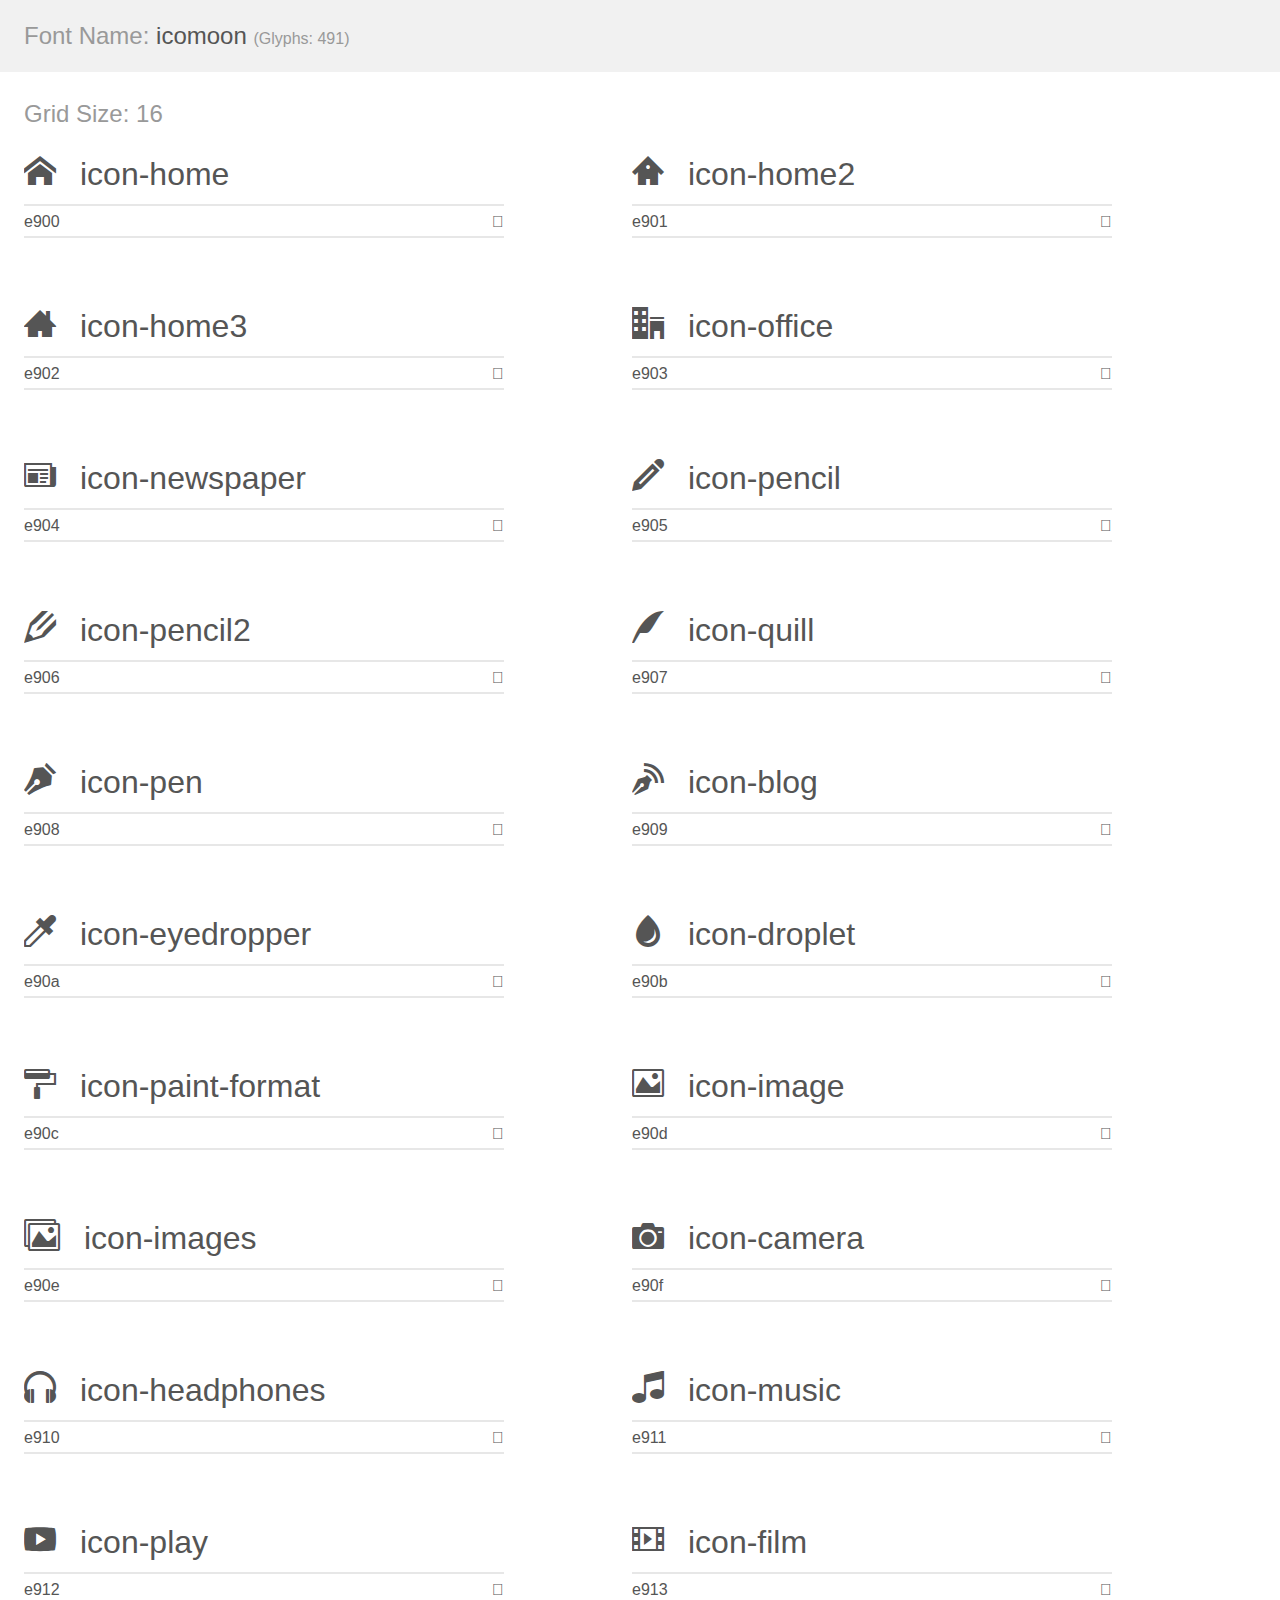
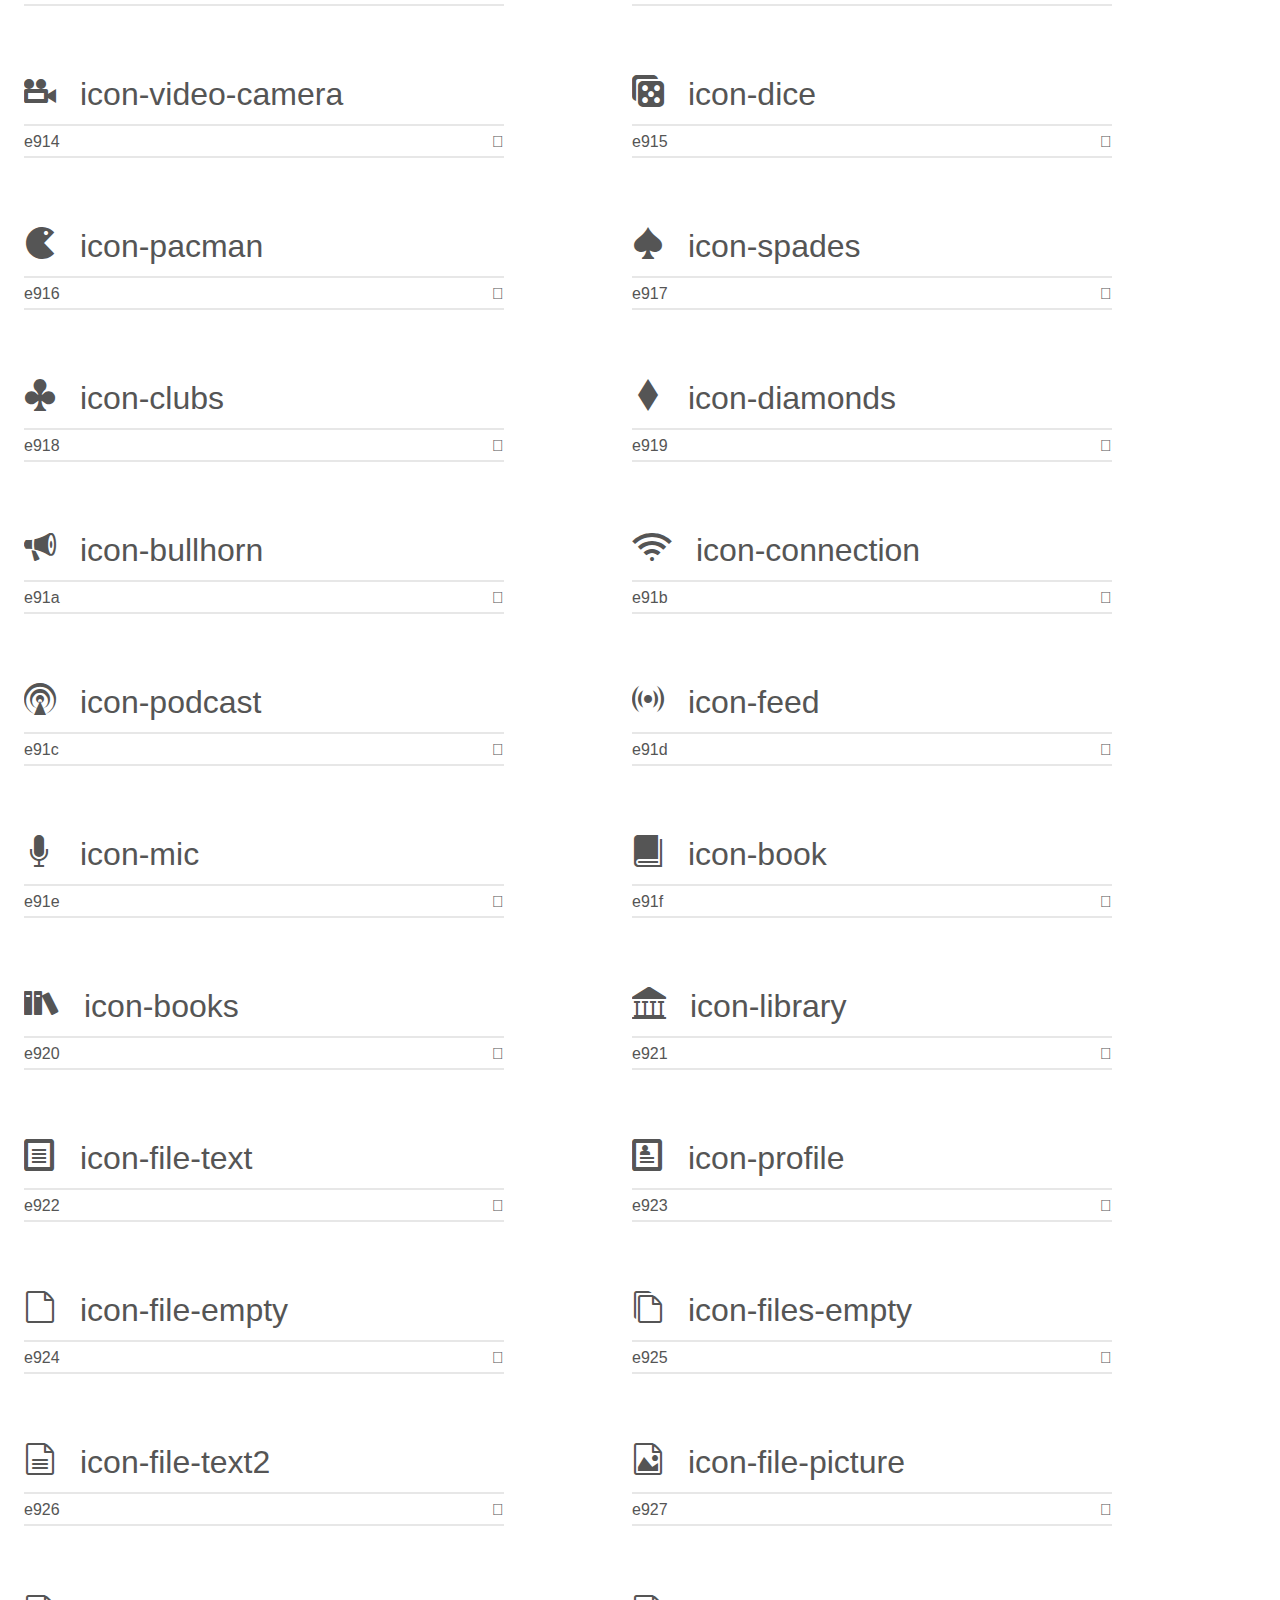
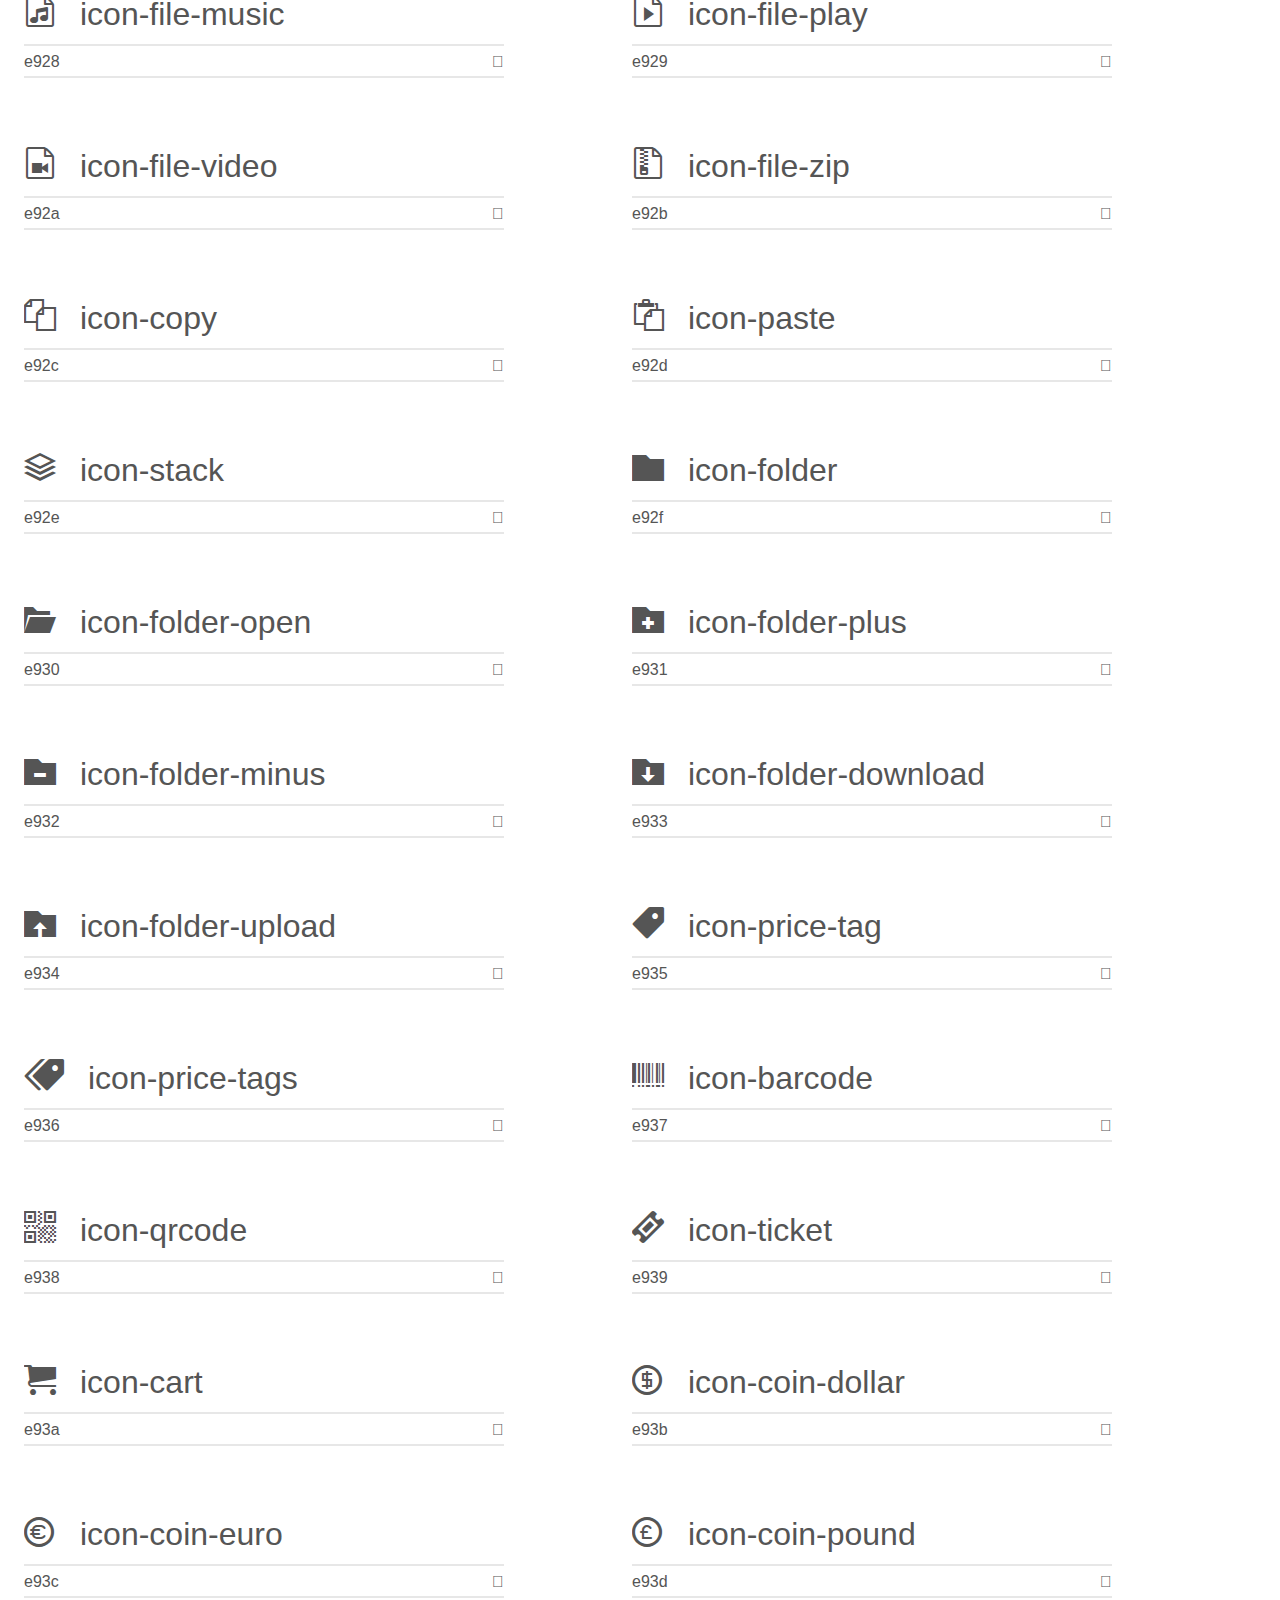
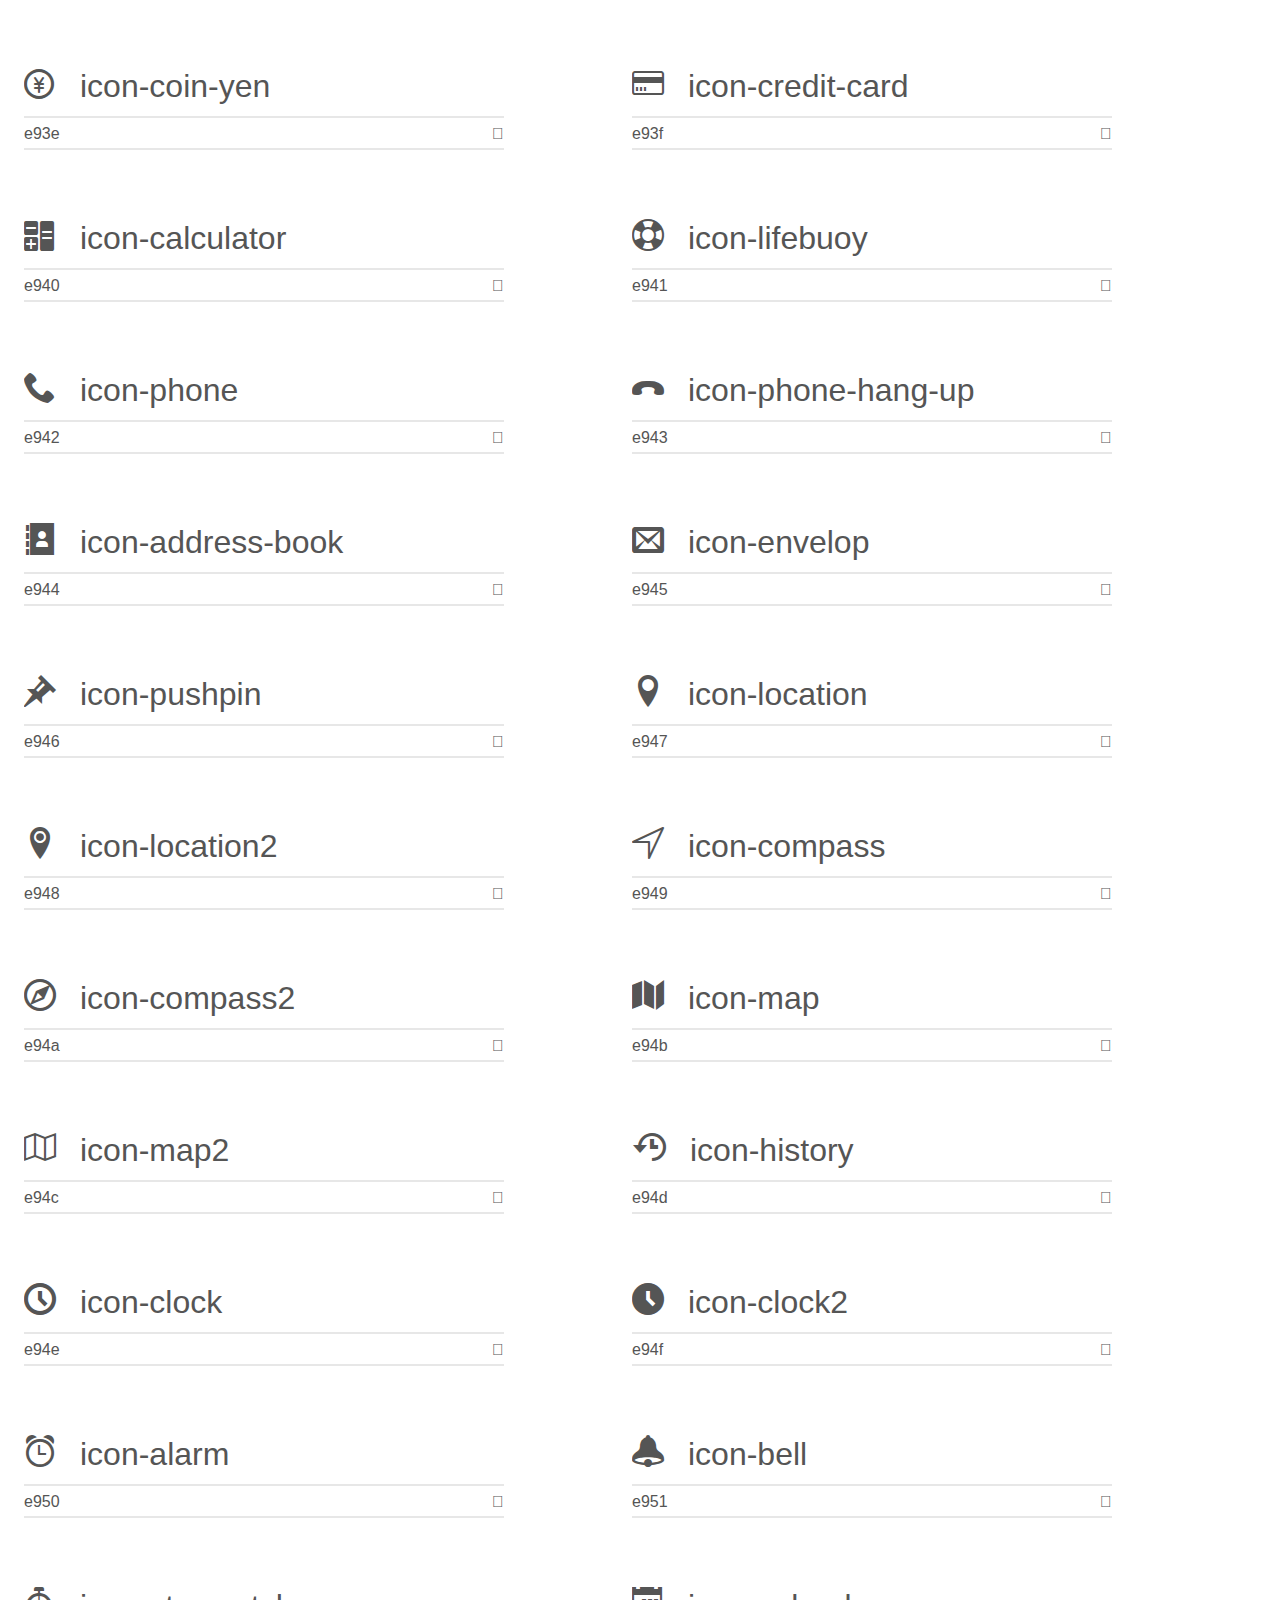
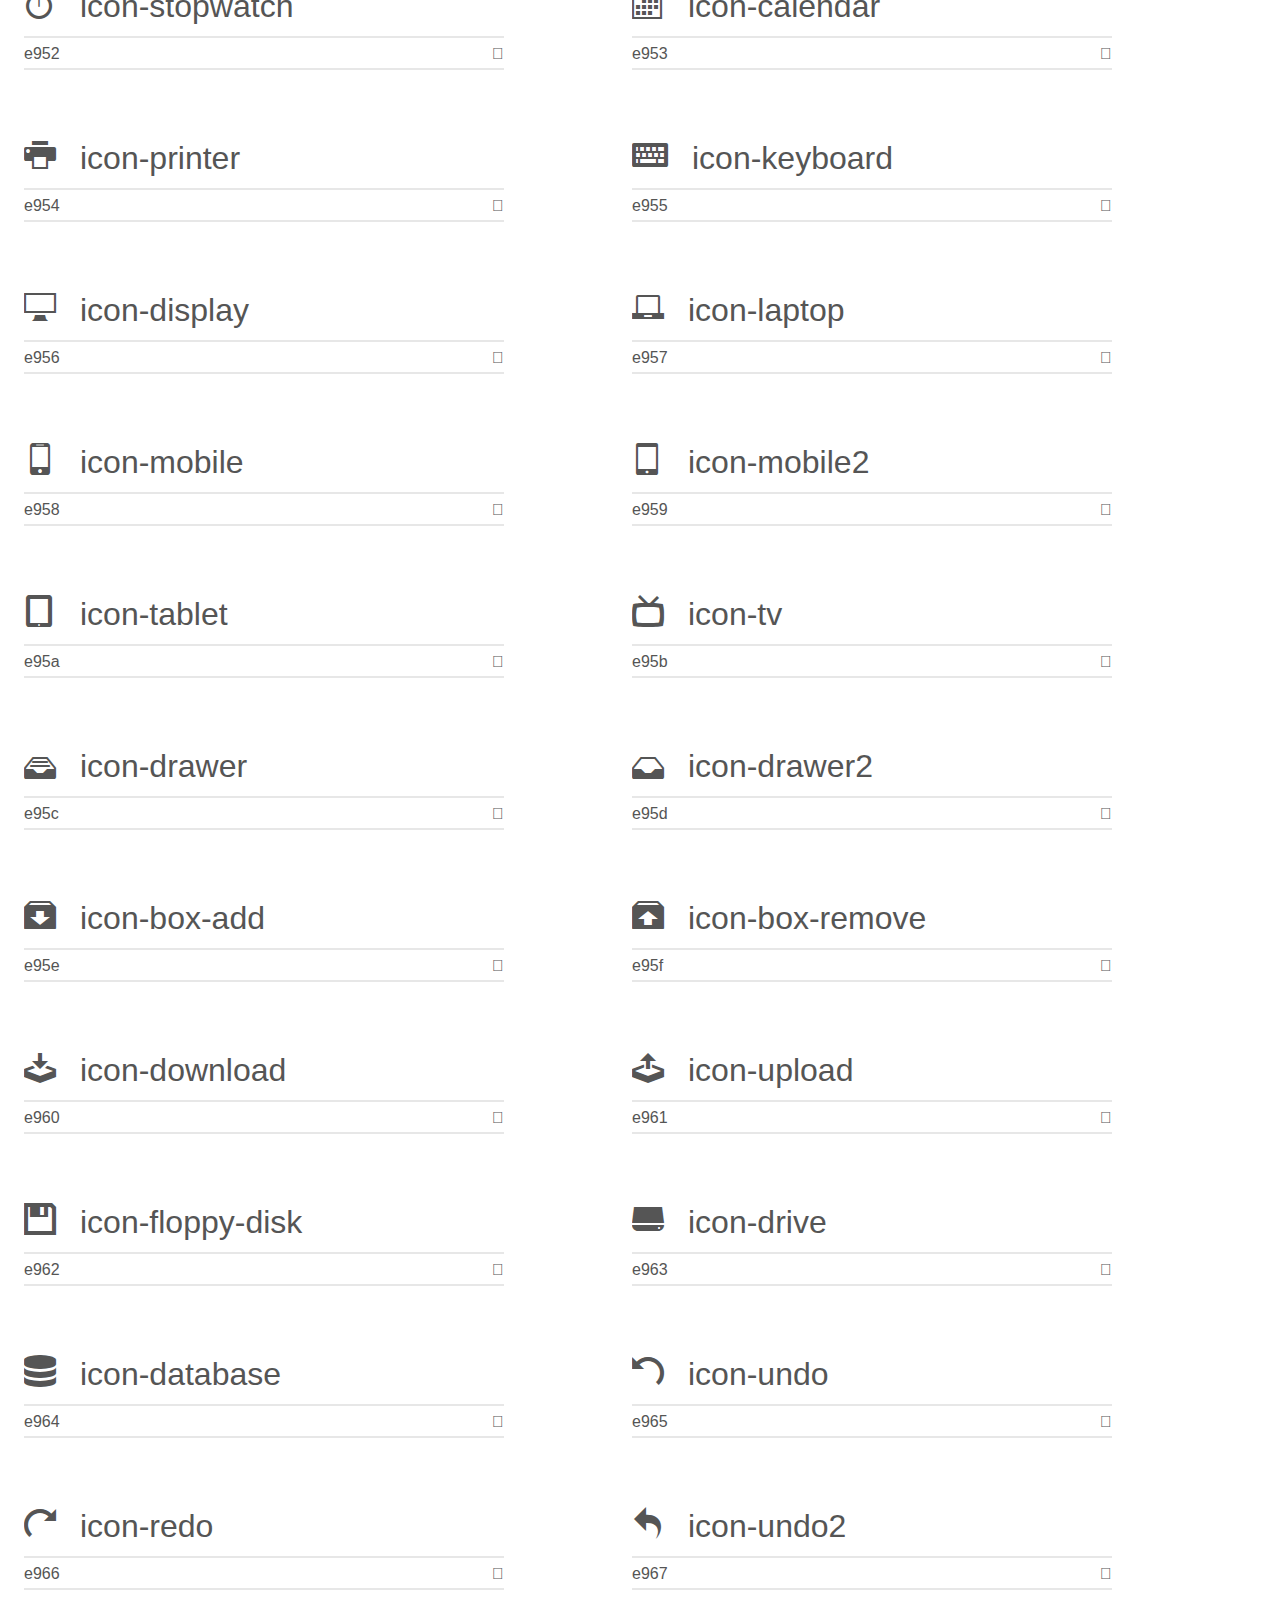
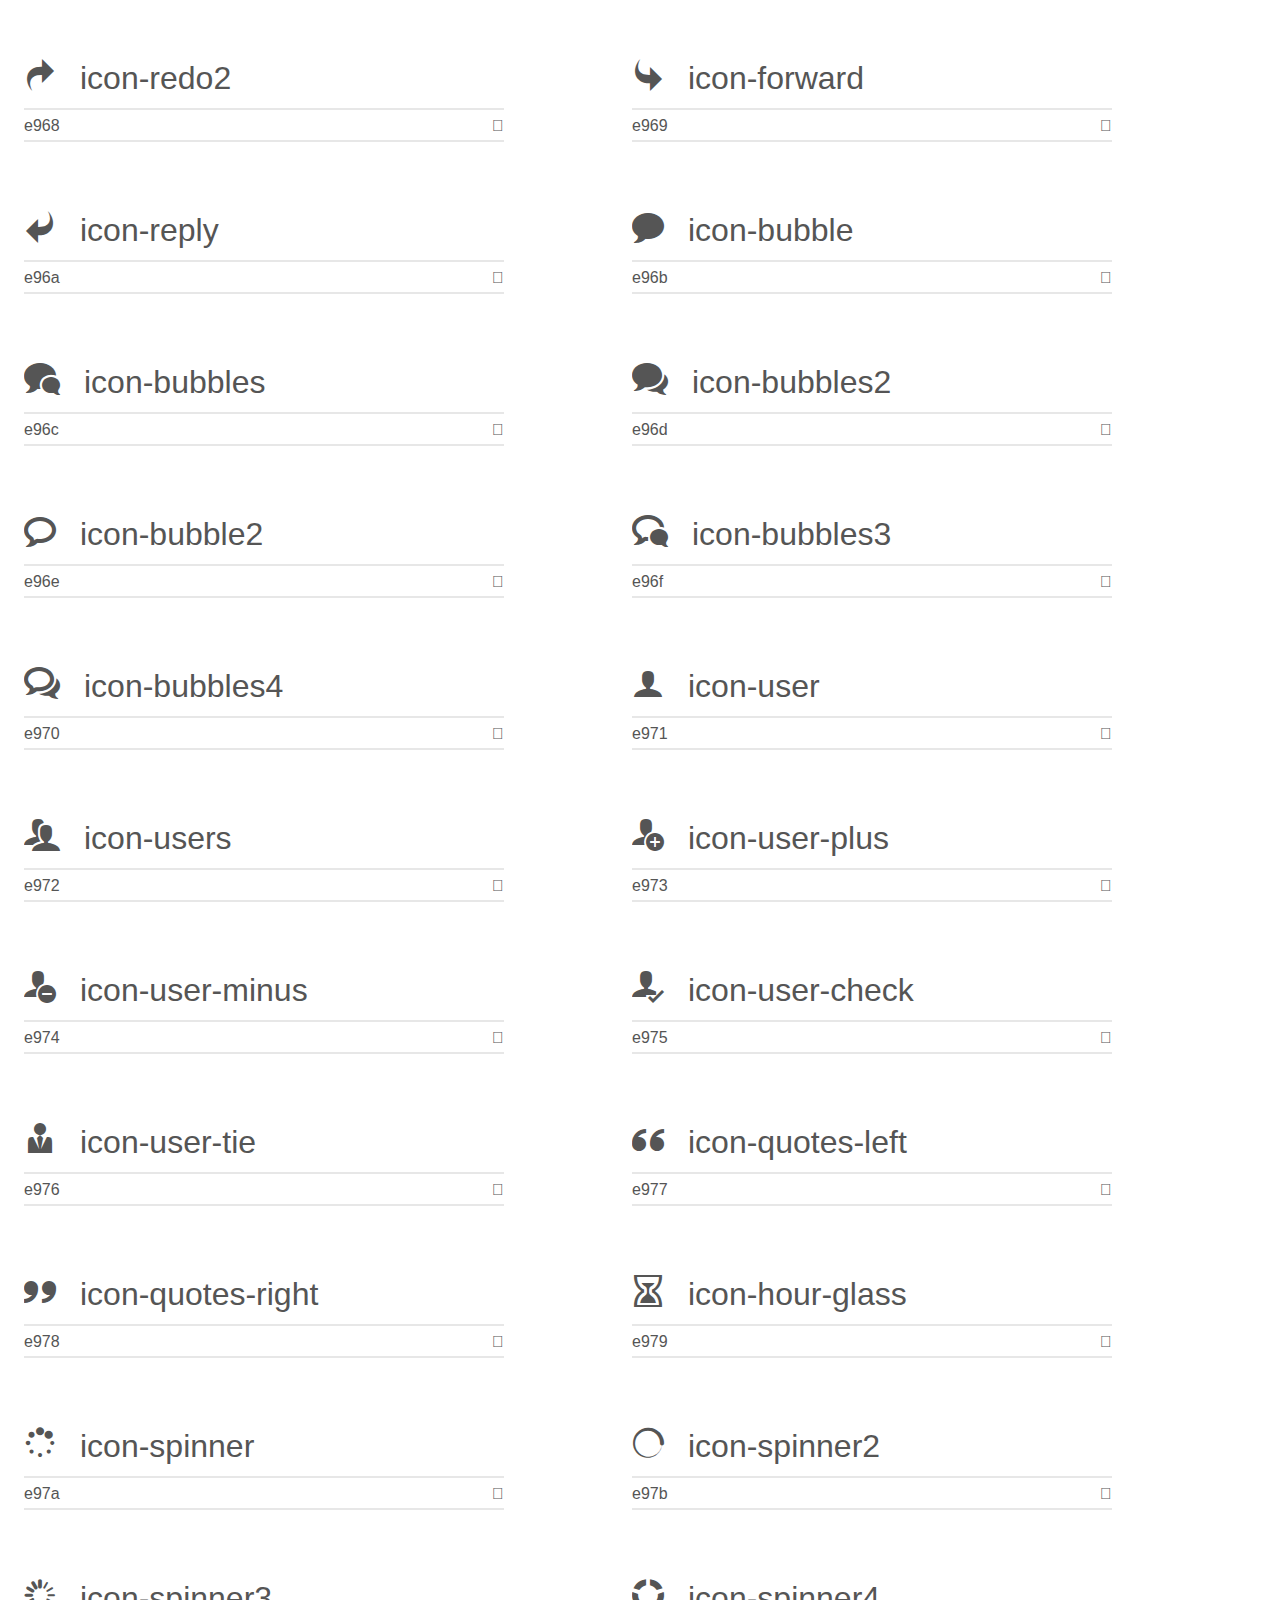
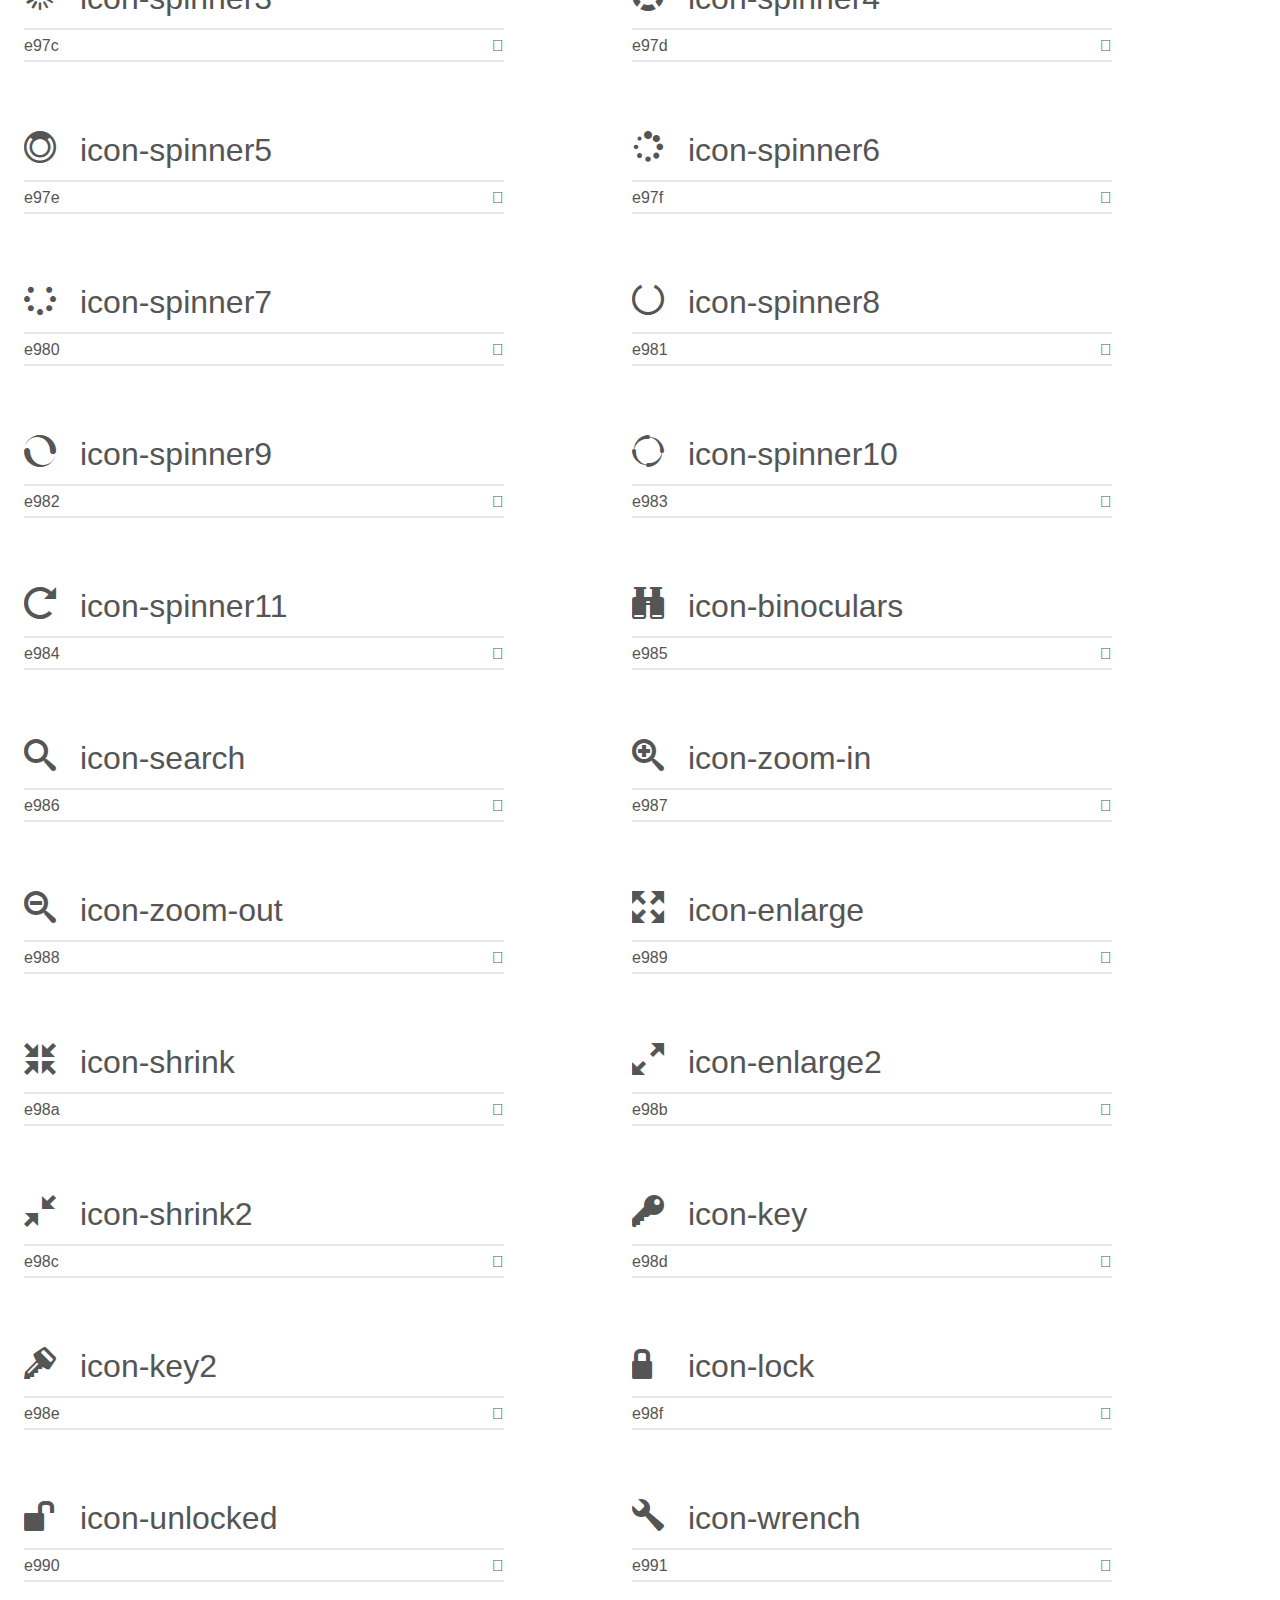
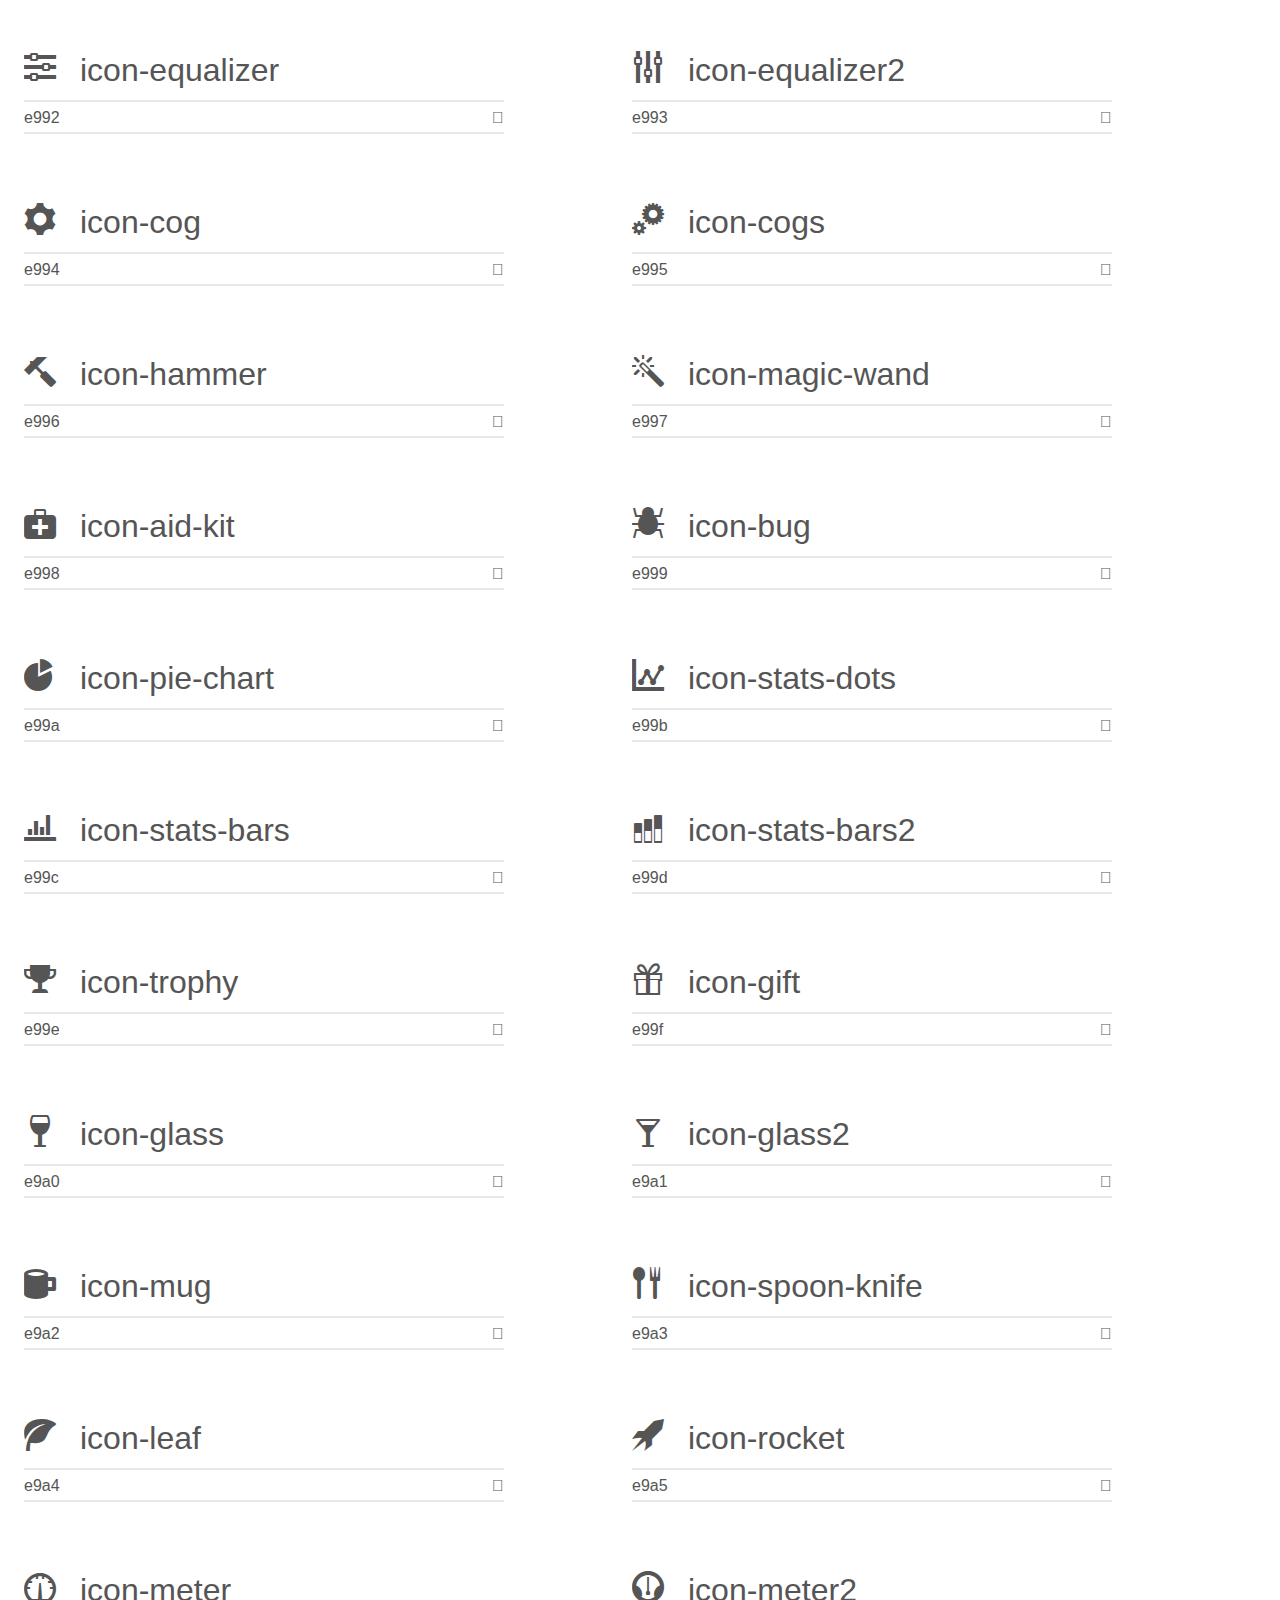
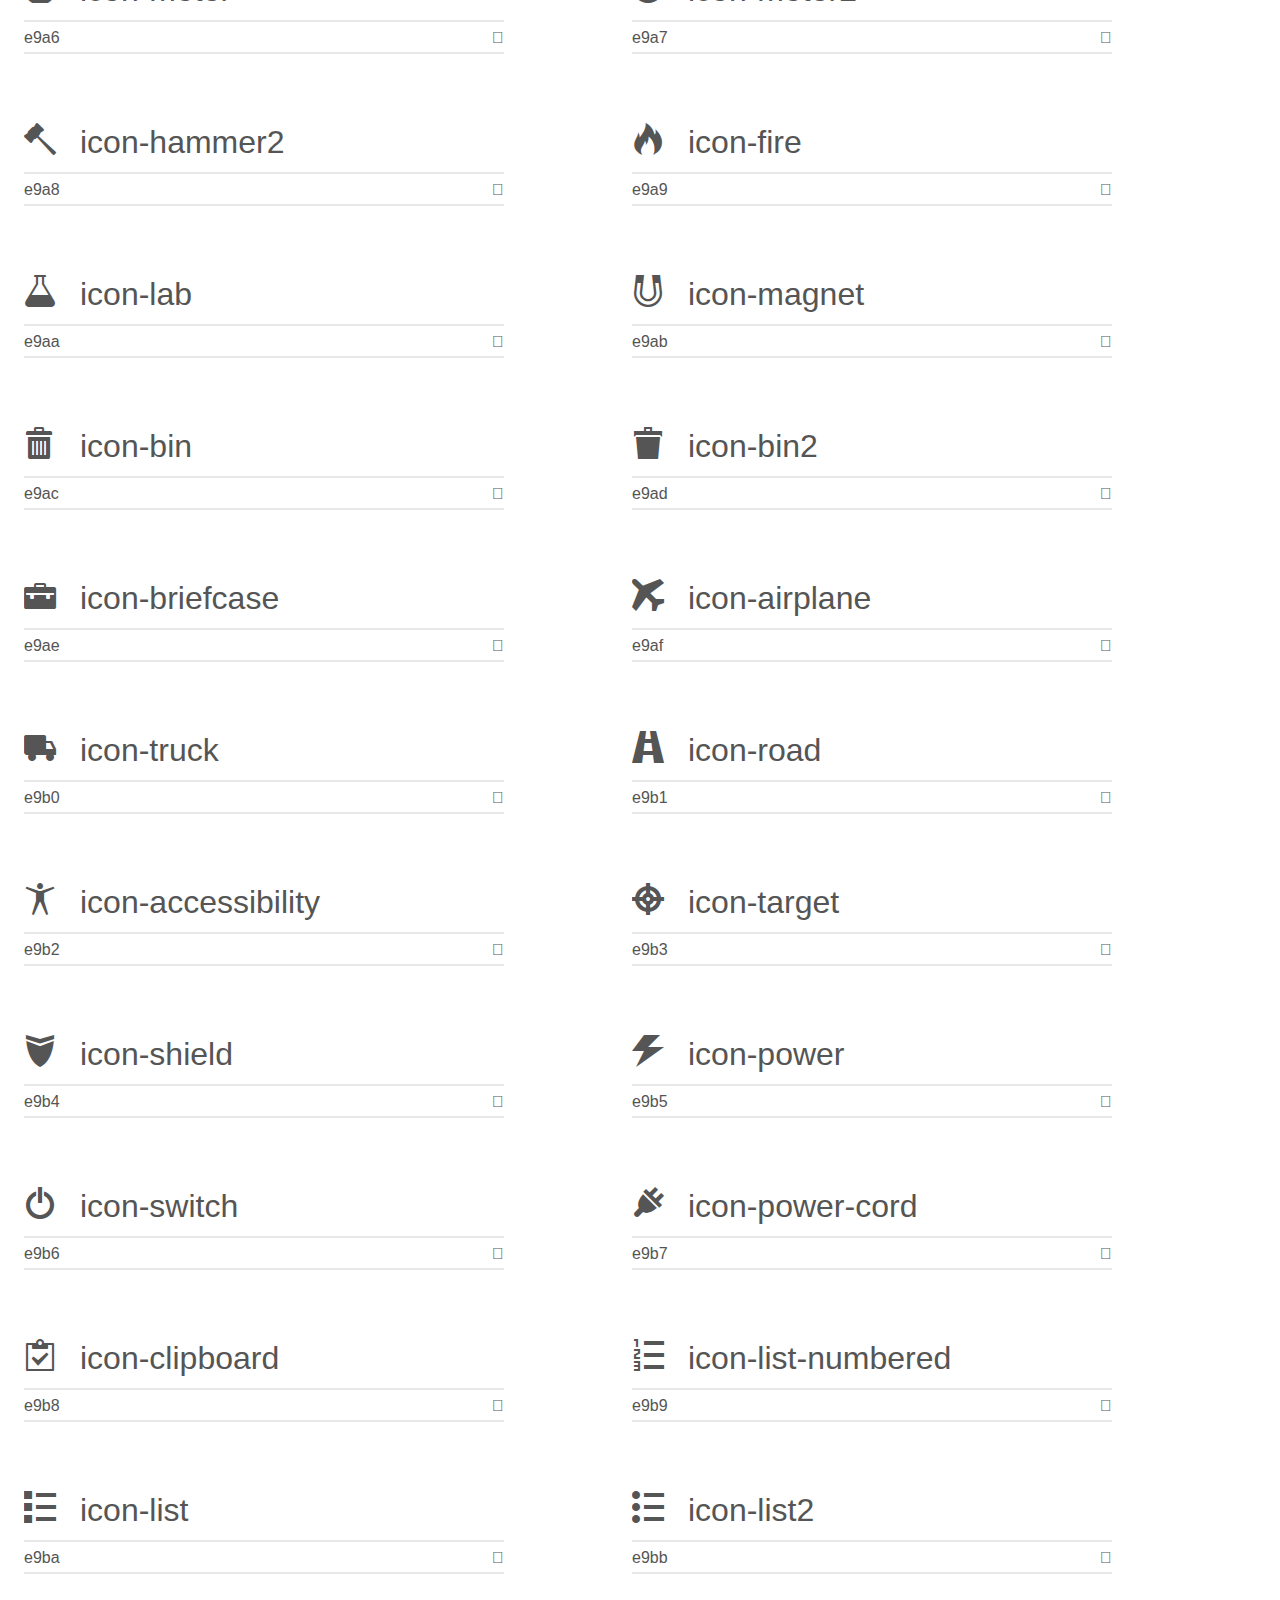
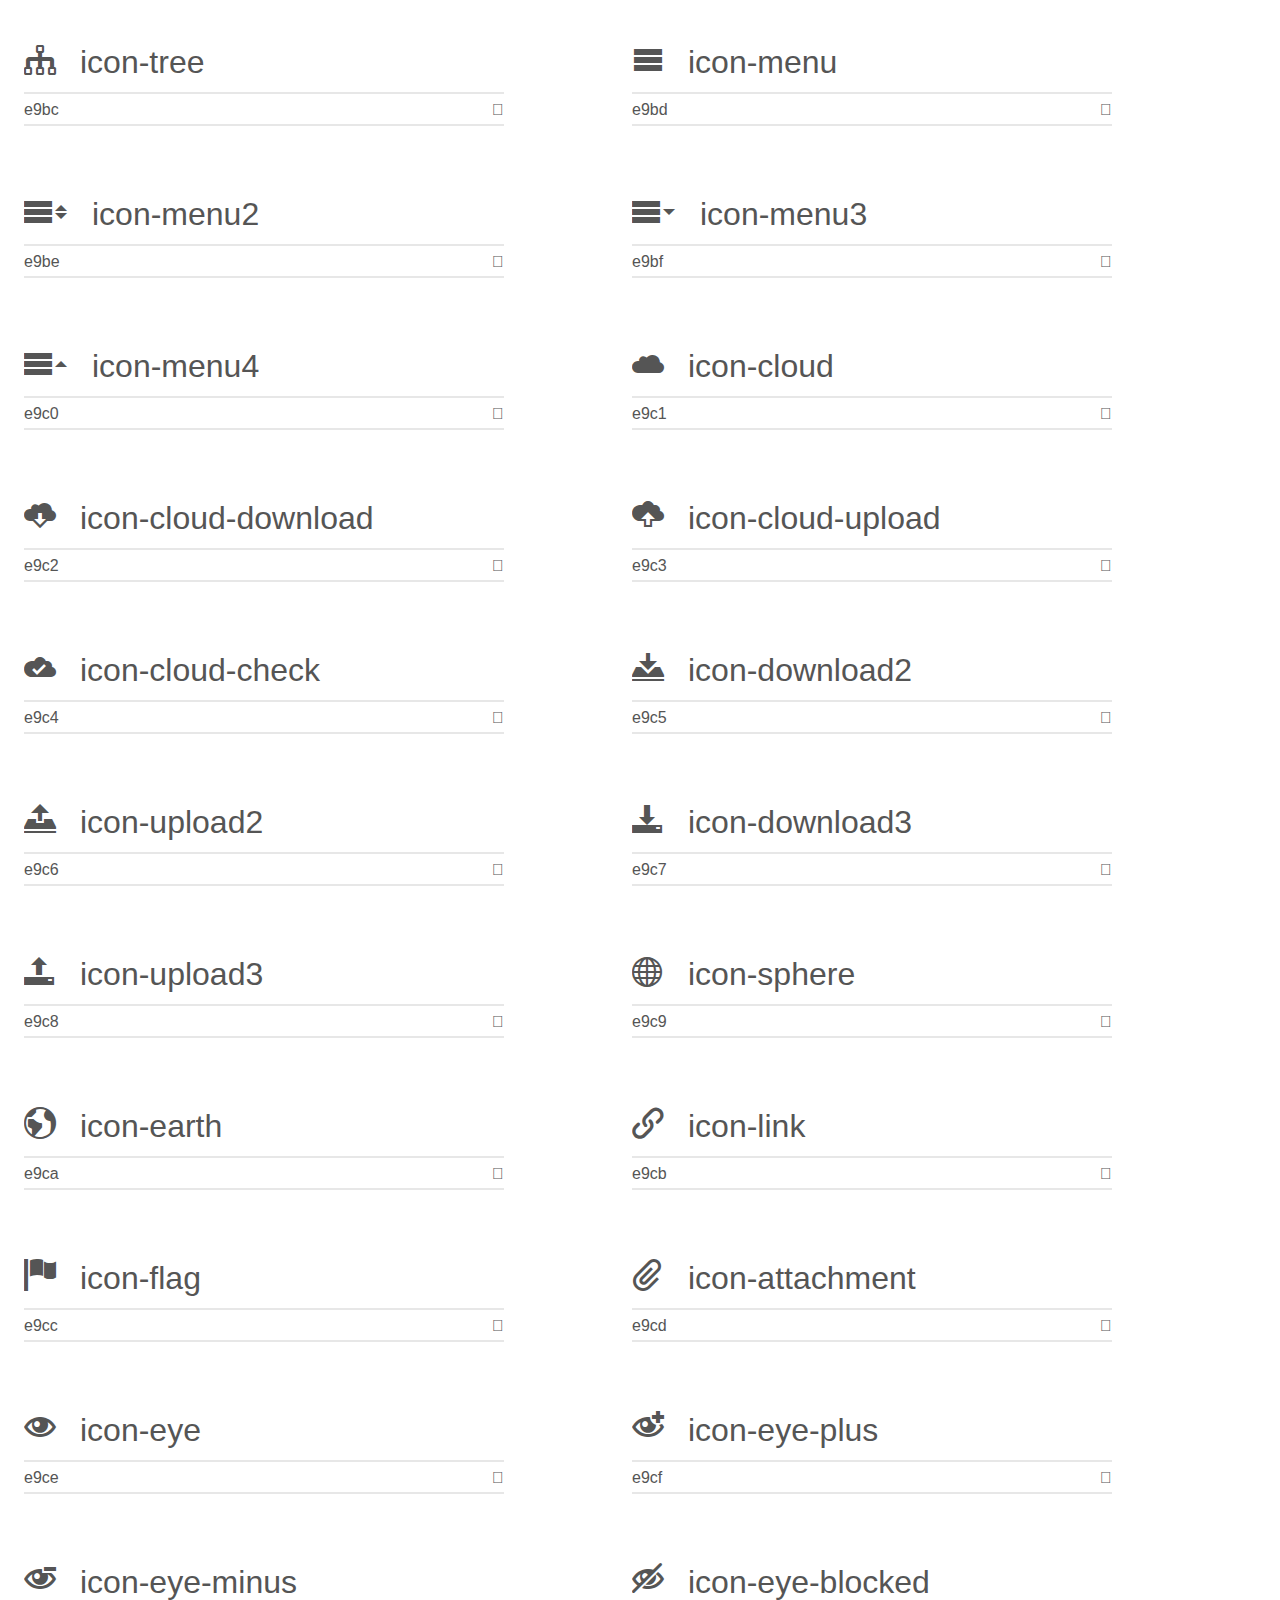
<file: icomoon/demo.html>
<!doctype html>
<html>
<head>
    <meta charset="utf-8">
    <title>IcoMoon Demo</title>
    <meta name="description" content="An Icon Font Generated By IcoMoon.io">
    <meta name="viewport" content="width=device-width, initial-scale=1">
    <link rel="stylesheet" href="demo-files/demo.css">
    <link rel="stylesheet" href="style.css"></head>
<body>
    <div class="bgc1 clearfix">
        <h1 class="mhmm mvm"><span class="fgc1">Font Name:</span> icomoon <small class="fgc1">(Glyphs:&nbsp;491)</small></h1>
    </div>
    <div class="clearfix mhl ptl">
        <h1 class="mvm mtn fgc1">Grid Size: 16</h1>
        <div class="glyph fs1">
            <div class="clearfix bshadow0 pbs">
                <span class="icon-home">
                
                </span>
                <span class="mls"> icon-home</span>
            </div>
            <fieldset class="fs0 size1of1 clearfix hidden-false">
                <input type="text" readonly value="e900" class="unit size1of2" />
                <input type="text" maxlength="1" readonly value="&#xe900;" class="unitRight size1of2 talign-right" />
            </fieldset>
            <div class="fs0 bshadow0 clearfix hidden-true">
                <span class="unit pvs fgc1">liga: </span>
                <input type="text" readonly value="home, house" class="liga unitRight" />
            </div>
        </div>
        <div class="glyph fs1">
            <div class="clearfix bshadow0 pbs">
                <span class="icon-home2">
                
                </span>
                <span class="mls"> icon-home2</span>
            </div>
            <fieldset class="fs0 size1of1 clearfix hidden-false">
                <input type="text" readonly value="e901" class="unit size1of2" />
                <input type="text" maxlength="1" readonly value="&#xe901;" class="unitRight size1of2 talign-right" />
            </fieldset>
            <div class="fs0 bshadow0 clearfix hidden-true">
                <span class="unit pvs fgc1">liga: </span>
                <input type="text" readonly value="home2, house2" class="liga unitRight" />
            </div>
        </div>
        <div class="glyph fs1">
            <div class="clearfix bshadow0 pbs">
                <span class="icon-home3">
                
                </span>
                <span class="mls"> icon-home3</span>
            </div>
            <fieldset class="fs0 size1of1 clearfix hidden-false">
                <input type="text" readonly value="e902" class="unit size1of2" />
                <input type="text" maxlength="1" readonly value="&#xe902;" class="unitRight size1of2 talign-right" />
            </fieldset>
            <div class="fs0 bshadow0 clearfix hidden-true">
                <span class="unit pvs fgc1">liga: </span>
                <input type="text" readonly value="home3, house3" class="liga unitRight" />
            </div>
        </div>
        <div class="glyph fs1">
            <div class="clearfix bshadow0 pbs">
                <span class="icon-office">
                
                </span>
                <span class="mls"> icon-office</span>
            </div>
            <fieldset class="fs0 size1of1 clearfix hidden-false">
                <input type="text" readonly value="e903" class="unit size1of2" />
                <input type="text" maxlength="1" readonly value="&#xe903;" class="unitRight size1of2 talign-right" />
            </fieldset>
            <div class="fs0 bshadow0 clearfix hidden-true">
                <span class="unit pvs fgc1">liga: </span>
                <input type="text" readonly value="office, buildings" class="liga unitRight" />
            </div>
        </div>
        <div class="glyph fs1">
            <div class="clearfix bshadow0 pbs">
                <span class="icon-newspaper">
                
                </span>
                <span class="mls"> icon-newspaper</span>
            </div>
            <fieldset class="fs0 size1of1 clearfix hidden-false">
                <input type="text" readonly value="e904" class="unit size1of2" />
                <input type="text" maxlength="1" readonly value="&#xe904;" class="unitRight size1of2 talign-right" />
            </fieldset>
            <div class="fs0 bshadow0 clearfix hidden-true">
                <span class="unit pvs fgc1">liga: </span>
                <input type="text" readonly value="newspaper, news" class="liga unitRight" />
            </div>
        </div>
        <div class="glyph fs1">
            <div class="clearfix bshadow0 pbs">
                <span class="icon-pencil">
                
                </span>
                <span class="mls"> icon-pencil</span>
            </div>
            <fieldset class="fs0 size1of1 clearfix hidden-false">
                <input type="text" readonly value="e905" class="unit size1of2" />
                <input type="text" maxlength="1" readonly value="&#xe905;" class="unitRight size1of2 talign-right" />
            </fieldset>
            <div class="fs0 bshadow0 clearfix hidden-true">
                <span class="unit pvs fgc1">liga: </span>
                <input type="text" readonly value="pencil, write" class="liga unitRight" />
            </div>
        </div>
        <div class="glyph fs1">
            <div class="clearfix bshadow0 pbs">
                <span class="icon-pencil2">
                
                </span>
                <span class="mls"> icon-pencil2</span>
            </div>
            <fieldset class="fs0 size1of1 clearfix hidden-false">
                <input type="text" readonly value="e906" class="unit size1of2" />
                <input type="text" maxlength="1" readonly value="&#xe906;" class="unitRight size1of2 talign-right" />
            </fieldset>
            <div class="fs0 bshadow0 clearfix hidden-true">
                <span class="unit pvs fgc1">liga: </span>
                <input type="text" readonly value="pencil2, write2" class="liga unitRight" />
            </div>
        </div>
        <div class="glyph fs1">
            <div class="clearfix bshadow0 pbs">
                <span class="icon-quill">
                
                </span>
                <span class="mls"> icon-quill</span>
            </div>
            <fieldset class="fs0 size1of1 clearfix hidden-false">
                <input type="text" readonly value="e907" class="unit size1of2" />
                <input type="text" maxlength="1" readonly value="&#xe907;" class="unitRight size1of2 talign-right" />
            </fieldset>
            <div class="fs0 bshadow0 clearfix hidden-true">
                <span class="unit pvs fgc1">liga: </span>
                <input type="text" readonly value="quill, feather" class="liga unitRight" />
            </div>
        </div>
        <div class="glyph fs1">
            <div class="clearfix bshadow0 pbs">
                <span class="icon-pen">
                
                </span>
                <span class="mls"> icon-pen</span>
            </div>
            <fieldset class="fs0 size1of1 clearfix hidden-false">
                <input type="text" readonly value="e908" class="unit size1of2" />
                <input type="text" maxlength="1" readonly value="&#xe908;" class="unitRight size1of2 talign-right" />
            </fieldset>
            <div class="fs0 bshadow0 clearfix hidden-true">
                <span class="unit pvs fgc1">liga: </span>
                <input type="text" readonly value="pen, write3" class="liga unitRight" />
            </div>
        </div>
        <div class="glyph fs1">
            <div class="clearfix bshadow0 pbs">
                <span class="icon-blog">
                
                </span>
                <span class="mls"> icon-blog</span>
            </div>
            <fieldset class="fs0 size1of1 clearfix hidden-false">
                <input type="text" readonly value="e909" class="unit size1of2" />
                <input type="text" maxlength="1" readonly value="&#xe909;" class="unitRight size1of2 talign-right" />
            </fieldset>
            <div class="fs0 bshadow0 clearfix hidden-true">
                <span class="unit pvs fgc1">liga: </span>
                <input type="text" readonly value="blog, pen2" class="liga unitRight" />
            </div>
        </div>
        <div class="glyph fs1">
            <div class="clearfix bshadow0 pbs">
                <span class="icon-eyedropper">
                
                </span>
                <span class="mls"> icon-eyedropper</span>
            </div>
            <fieldset class="fs0 size1of1 clearfix hidden-false">
                <input type="text" readonly value="e90a" class="unit size1of2" />
                <input type="text" maxlength="1" readonly value="&#xe90a;" class="unitRight size1of2 talign-right" />
            </fieldset>
            <div class="fs0 bshadow0 clearfix hidden-true">
                <span class="unit pvs fgc1">liga: </span>
                <input type="text" readonly value="eyedropper, color" class="liga unitRight" />
            </div>
        </div>
        <div class="glyph fs1">
            <div class="clearfix bshadow0 pbs">
                <span class="icon-droplet">
                
                </span>
                <span class="mls"> icon-droplet</span>
            </div>
            <fieldset class="fs0 size1of1 clearfix hidden-false">
                <input type="text" readonly value="e90b" class="unit size1of2" />
                <input type="text" maxlength="1" readonly value="&#xe90b;" class="unitRight size1of2 talign-right" />
            </fieldset>
            <div class="fs0 bshadow0 clearfix hidden-true">
                <span class="unit pvs fgc1">liga: </span>
                <input type="text" readonly value="droplet, color2" class="liga unitRight" />
            </div>
        </div>
        <div class="glyph fs1">
            <div class="clearfix bshadow0 pbs">
                <span class="icon-paint-format">
                
                </span>
                <span class="mls"> icon-paint-format</span>
            </div>
            <fieldset class="fs0 size1of1 clearfix hidden-false">
                <input type="text" readonly value="e90c" class="unit size1of2" />
                <input type="text" maxlength="1" readonly value="&#xe90c;" class="unitRight size1of2 talign-right" />
            </fieldset>
            <div class="fs0 bshadow0 clearfix hidden-true">
                <span class="unit pvs fgc1">liga: </span>
                <input type="text" readonly value="paint-format, format" class="liga unitRight" />
            </div>
        </div>
        <div class="glyph fs1">
            <div class="clearfix bshadow0 pbs">
                <span class="icon-image">
                
                </span>
                <span class="mls"> icon-image</span>
            </div>
            <fieldset class="fs0 size1of1 clearfix hidden-false">
                <input type="text" readonly value="e90d" class="unit size1of2" />
                <input type="text" maxlength="1" readonly value="&#xe90d;" class="unitRight size1of2 talign-right" />
            </fieldset>
            <div class="fs0 bshadow0 clearfix hidden-true">
                <span class="unit pvs fgc1">liga: </span>
                <input type="text" readonly value="image, picture" class="liga unitRight" />
            </div>
        </div>
        <div class="glyph fs1">
            <div class="clearfix bshadow0 pbs">
                <span class="icon-images">
                
                </span>
                <span class="mls"> icon-images</span>
            </div>
            <fieldset class="fs0 size1of1 clearfix hidden-false">
                <input type="text" readonly value="e90e" class="unit size1of2" />
                <input type="text" maxlength="1" readonly value="&#xe90e;" class="unitRight size1of2 talign-right" />
            </fieldset>
            <div class="fs0 bshadow0 clearfix hidden-true">
                <span class="unit pvs fgc1">liga: </span>
                <input type="text" readonly value="images, pictures" class="liga unitRight" />
            </div>
        </div>
        <div class="glyph fs1">
            <div class="clearfix bshadow0 pbs">
                <span class="icon-camera">
                
                </span>
                <span class="mls"> icon-camera</span>
            </div>
            <fieldset class="fs0 size1of1 clearfix hidden-false">
                <input type="text" readonly value="e90f" class="unit size1of2" />
                <input type="text" maxlength="1" readonly value="&#xe90f;" class="unitRight size1of2 talign-right" />
            </fieldset>
            <div class="fs0 bshadow0 clearfix hidden-true">
                <span class="unit pvs fgc1">liga: </span>
                <input type="text" readonly value="camera, photo" class="liga unitRight" />
            </div>
        </div>
        <div class="glyph fs1">
            <div class="clearfix bshadow0 pbs">
                <span class="icon-headphones">
                
                </span>
                <span class="mls"> icon-headphones</span>
            </div>
            <fieldset class="fs0 size1of1 clearfix hidden-false">
                <input type="text" readonly value="e910" class="unit size1of2" />
                <input type="text" maxlength="1" readonly value="&#xe910;" class="unitRight size1of2 talign-right" />
            </fieldset>
            <div class="fs0 bshadow0 clearfix hidden-true">
                <span class="unit pvs fgc1">liga: </span>
                <input type="text" readonly value="headphones, headset" class="liga unitRight" />
            </div>
        </div>
        <div class="glyph fs1">
            <div class="clearfix bshadow0 pbs">
                <span class="icon-music">
                
                </span>
                <span class="mls"> icon-music</span>
            </div>
            <fieldset class="fs0 size1of1 clearfix hidden-false">
                <input type="text" readonly value="e911" class="unit size1of2" />
                <input type="text" maxlength="1" readonly value="&#xe911;" class="unitRight size1of2 talign-right" />
            </fieldset>
            <div class="fs0 bshadow0 clearfix hidden-true">
                <span class="unit pvs fgc1">liga: </span>
                <input type="text" readonly value="music, song" class="liga unitRight" />
            </div>
        </div>
        <div class="glyph fs1">
            <div class="clearfix bshadow0 pbs">
                <span class="icon-play">
                
                </span>
                <span class="mls"> icon-play</span>
            </div>
            <fieldset class="fs0 size1of1 clearfix hidden-false">
                <input type="text" readonly value="e912" class="unit size1of2" />
                <input type="text" maxlength="1" readonly value="&#xe912;" class="unitRight size1of2 talign-right" />
            </fieldset>
            <div class="fs0 bshadow0 clearfix hidden-true">
                <span class="unit pvs fgc1">liga: </span>
                <input type="text" readonly value="play, video" class="liga unitRight" />
            </div>
        </div>
        <div class="glyph fs1">
            <div class="clearfix bshadow0 pbs">
                <span class="icon-film">
                
                </span>
                <span class="mls"> icon-film</span>
            </div>
            <fieldset class="fs0 size1of1 clearfix hidden-false">
                <input type="text" readonly value="e913" class="unit size1of2" />
                <input type="text" maxlength="1" readonly value="&#xe913;" class="unitRight size1of2 talign-right" />
            </fieldset>
            <div class="fs0 bshadow0 clearfix hidden-true">
                <span class="unit pvs fgc1">liga: </span>
                <input type="text" readonly value="film, video2" class="liga unitRight" />
            </div>
        </div>
        <div class="glyph fs1">
            <div class="clearfix bshadow0 pbs">
                <span class="icon-video-camera">
                
                </span>
                <span class="mls"> icon-video-camera</span>
            </div>
            <fieldset class="fs0 size1of1 clearfix hidden-false">
                <input type="text" readonly value="e914" class="unit size1of2" />
                <input type="text" maxlength="1" readonly value="&#xe914;" class="unitRight size1of2 talign-right" />
            </fieldset>
            <div class="fs0 bshadow0 clearfix hidden-true">
                <span class="unit pvs fgc1">liga: </span>
                <input type="text" readonly value="video-camera, video3" class="liga unitRight" />
            </div>
        </div>
        <div class="glyph fs1">
            <div class="clearfix bshadow0 pbs">
                <span class="icon-dice">
                
                </span>
                <span class="mls"> icon-dice</span>
            </div>
            <fieldset class="fs0 size1of1 clearfix hidden-false">
                <input type="text" readonly value="e915" class="unit size1of2" />
                <input type="text" maxlength="1" readonly value="&#xe915;" class="unitRight size1of2 talign-right" />
            </fieldset>
            <div class="fs0 bshadow0 clearfix hidden-true">
                <span class="unit pvs fgc1">liga: </span>
                <input type="text" readonly value="dice, game" class="liga unitRight" />
            </div>
        </div>
        <div class="glyph fs1">
            <div class="clearfix bshadow0 pbs">
                <span class="icon-pacman">
                
                </span>
                <span class="mls"> icon-pacman</span>
            </div>
            <fieldset class="fs0 size1of1 clearfix hidden-false">
                <input type="text" readonly value="e916" class="unit size1of2" />
                <input type="text" maxlength="1" readonly value="&#xe916;" class="unitRight size1of2 talign-right" />
            </fieldset>
            <div class="fs0 bshadow0 clearfix hidden-true">
                <span class="unit pvs fgc1">liga: </span>
                <input type="text" readonly value="pacman, game2" class="liga unitRight" />
            </div>
        </div>
        <div class="glyph fs1">
            <div class="clearfix bshadow0 pbs">
                <span class="icon-spades">
                
                </span>
                <span class="mls"> icon-spades</span>
            </div>
            <fieldset class="fs0 size1of1 clearfix hidden-false">
                <input type="text" readonly value="e917" class="unit size1of2" />
                <input type="text" maxlength="1" readonly value="&#xe917;" class="unitRight size1of2 talign-right" />
            </fieldset>
            <div class="fs0 bshadow0 clearfix hidden-true">
                <span class="unit pvs fgc1">liga: </span>
                <input type="text" readonly value="spades, cards" class="liga unitRight" />
            </div>
        </div>
        <div class="glyph fs1">
            <div class="clearfix bshadow0 pbs">
                <span class="icon-clubs">
                
                </span>
                <span class="mls"> icon-clubs</span>
            </div>
            <fieldset class="fs0 size1of1 clearfix hidden-false">
                <input type="text" readonly value="e918" class="unit size1of2" />
                <input type="text" maxlength="1" readonly value="&#xe918;" class="unitRight size1of2 talign-right" />
            </fieldset>
            <div class="fs0 bshadow0 clearfix hidden-true">
                <span class="unit pvs fgc1">liga: </span>
                <input type="text" readonly value="clubs, cards2" class="liga unitRight" />
            </div>
        </div>
        <div class="glyph fs1">
            <div class="clearfix bshadow0 pbs">
                <span class="icon-diamonds">
                
                </span>
                <span class="mls"> icon-diamonds</span>
            </div>
            <fieldset class="fs0 size1of1 clearfix hidden-false">
                <input type="text" readonly value="e919" class="unit size1of2" />
                <input type="text" maxlength="1" readonly value="&#xe919;" class="unitRight size1of2 talign-right" />
            </fieldset>
            <div class="fs0 bshadow0 clearfix hidden-true">
                <span class="unit pvs fgc1">liga: </span>
                <input type="text" readonly value="diamonds, cards3" class="liga unitRight" />
            </div>
        </div>
        <div class="glyph fs1">
            <div class="clearfix bshadow0 pbs">
                <span class="icon-bullhorn">
                
                </span>
                <span class="mls"> icon-bullhorn</span>
            </div>
            <fieldset class="fs0 size1of1 clearfix hidden-false">
                <input type="text" readonly value="e91a" class="unit size1of2" />
                <input type="text" maxlength="1" readonly value="&#xe91a;" class="unitRight size1of2 talign-right" />
            </fieldset>
            <div class="fs0 bshadow0 clearfix hidden-true">
                <span class="unit pvs fgc1">liga: </span>
                <input type="text" readonly value="bullhorn, megaphone" class="liga unitRight" />
            </div>
        </div>
        <div class="glyph fs1">
            <div class="clearfix bshadow0 pbs">
                <span class="icon-connection">
                
                </span>
                <span class="mls"> icon-connection</span>
            </div>
            <fieldset class="fs0 size1of1 clearfix hidden-false">
                <input type="text" readonly value="e91b" class="unit size1of2" />
                <input type="text" maxlength="1" readonly value="&#xe91b;" class="unitRight size1of2 talign-right" />
            </fieldset>
            <div class="fs0 bshadow0 clearfix hidden-true">
                <span class="unit pvs fgc1">liga: </span>
                <input type="text" readonly value="connection, wifi" class="liga unitRight" />
            </div>
        </div>
        <div class="glyph fs1">
            <div class="clearfix bshadow0 pbs">
                <span class="icon-podcast">
                
                </span>
                <span class="mls"> icon-podcast</span>
            </div>
            <fieldset class="fs0 size1of1 clearfix hidden-false">
                <input type="text" readonly value="e91c" class="unit size1of2" />
                <input type="text" maxlength="1" readonly value="&#xe91c;" class="unitRight size1of2 talign-right" />
            </fieldset>
            <div class="fs0 bshadow0 clearfix hidden-true">
                <span class="unit pvs fgc1">liga: </span>
                <input type="text" readonly value="podcast, broadcast" class="liga unitRight" />
            </div>
        </div>
        <div class="glyph fs1">
            <div class="clearfix bshadow0 pbs">
                <span class="icon-feed">
                
                </span>
                <span class="mls"> icon-feed</span>
            </div>
            <fieldset class="fs0 size1of1 clearfix hidden-false">
                <input type="text" readonly value="e91d" class="unit size1of2" />
                <input type="text" maxlength="1" readonly value="&#xe91d;" class="unitRight size1of2 talign-right" />
            </fieldset>
            <div class="fs0 bshadow0 clearfix hidden-true">
                <span class="unit pvs fgc1">liga: </span>
                <input type="text" readonly value="feed, wave" class="liga unitRight" />
            </div>
        </div>
        <div class="glyph fs1">
            <div class="clearfix bshadow0 pbs">
                <span class="icon-mic">
                
                </span>
                <span class="mls"> icon-mic</span>
            </div>
            <fieldset class="fs0 size1of1 clearfix hidden-false">
                <input type="text" readonly value="e91e" class="unit size1of2" />
                <input type="text" maxlength="1" readonly value="&#xe91e;" class="unitRight size1of2 talign-right" />
            </fieldset>
            <div class="fs0 bshadow0 clearfix hidden-true">
                <span class="unit pvs fgc1">liga: </span>
                <input type="text" readonly value="mic, microphone" class="liga unitRight" />
            </div>
        </div>
        <div class="glyph fs1">
            <div class="clearfix bshadow0 pbs">
                <span class="icon-book">
                
                </span>
                <span class="mls"> icon-book</span>
            </div>
            <fieldset class="fs0 size1of1 clearfix hidden-false">
                <input type="text" readonly value="e91f" class="unit size1of2" />
                <input type="text" maxlength="1" readonly value="&#xe91f;" class="unitRight size1of2 talign-right" />
            </fieldset>
            <div class="fs0 bshadow0 clearfix hidden-true">
                <span class="unit pvs fgc1">liga: </span>
                <input type="text" readonly value="book, read" class="liga unitRight" />
            </div>
        </div>
        <div class="glyph fs1">
            <div class="clearfix bshadow0 pbs">
                <span class="icon-books">
                
                </span>
                <span class="mls"> icon-books</span>
            </div>
            <fieldset class="fs0 size1of1 clearfix hidden-false">
                <input type="text" readonly value="e920" class="unit size1of2" />
                <input type="text" maxlength="1" readonly value="&#xe920;" class="unitRight size1of2 talign-right" />
            </fieldset>
            <div class="fs0 bshadow0 clearfix hidden-true">
                <span class="unit pvs fgc1">liga: </span>
                <input type="text" readonly value="books, library" class="liga unitRight" />
            </div>
        </div>
        <div class="glyph fs1">
            <div class="clearfix bshadow0 pbs">
                <span class="icon-library">
                
                </span>
                <span class="mls"> icon-library</span>
            </div>
            <fieldset class="fs0 size1of1 clearfix hidden-false">
                <input type="text" readonly value="e921" class="unit size1of2" />
                <input type="text" maxlength="1" readonly value="&#xe921;" class="unitRight size1of2 talign-right" />
            </fieldset>
            <div class="fs0 bshadow0 clearfix hidden-true">
                <span class="unit pvs fgc1">liga: </span>
                <input type="text" readonly value="library2, bank" class="liga unitRight" />
            </div>
        </div>
        <div class="glyph fs1">
            <div class="clearfix bshadow0 pbs">
                <span class="icon-file-text">
                
                </span>
                <span class="mls"> icon-file-text</span>
            </div>
            <fieldset class="fs0 size1of1 clearfix hidden-false">
                <input type="text" readonly value="e922" class="unit size1of2" />
                <input type="text" maxlength="1" readonly value="&#xe922;" class="unitRight size1of2 talign-right" />
            </fieldset>
            <div class="fs0 bshadow0 clearfix hidden-true">
                <span class="unit pvs fgc1">liga: </span>
                <input type="text" readonly value="file-text, file" class="liga unitRight" />
            </div>
        </div>
        <div class="glyph fs1">
            <div class="clearfix bshadow0 pbs">
                <span class="icon-profile">
                
                </span>
                <span class="mls"> icon-profile</span>
            </div>
            <fieldset class="fs0 size1of1 clearfix hidden-false">
                <input type="text" readonly value="e923" class="unit size1of2" />
                <input type="text" maxlength="1" readonly value="&#xe923;" class="unitRight size1of2 talign-right" />
            </fieldset>
            <div class="fs0 bshadow0 clearfix hidden-true">
                <span class="unit pvs fgc1">liga: </span>
                <input type="text" readonly value="profile, file2" class="liga unitRight" />
            </div>
        </div>
        <div class="glyph fs1">
            <div class="clearfix bshadow0 pbs">
                <span class="icon-file-empty">
                
                </span>
                <span class="mls"> icon-file-empty</span>
            </div>
            <fieldset class="fs0 size1of1 clearfix hidden-false">
                <input type="text" readonly value="e924" class="unit size1of2" />
                <input type="text" maxlength="1" readonly value="&#xe924;" class="unitRight size1of2 talign-right" />
            </fieldset>
            <div class="fs0 bshadow0 clearfix hidden-true">
                <span class="unit pvs fgc1">liga: </span>
                <input type="text" readonly value="file-empty, file3" class="liga unitRight" />
            </div>
        </div>
        <div class="glyph fs1">
            <div class="clearfix bshadow0 pbs">
                <span class="icon-files-empty">
                
                </span>
                <span class="mls"> icon-files-empty</span>
            </div>
            <fieldset class="fs0 size1of1 clearfix hidden-false">
                <input type="text" readonly value="e925" class="unit size1of2" />
                <input type="text" maxlength="1" readonly value="&#xe925;" class="unitRight size1of2 talign-right" />
            </fieldset>
            <div class="fs0 bshadow0 clearfix hidden-true">
                <span class="unit pvs fgc1">liga: </span>
                <input type="text" readonly value="files-empty, files" class="liga unitRight" />
            </div>
        </div>
        <div class="glyph fs1">
            <div class="clearfix bshadow0 pbs">
                <span class="icon-file-text2">
                
                </span>
                <span class="mls"> icon-file-text2</span>
            </div>
            <fieldset class="fs0 size1of1 clearfix hidden-false">
                <input type="text" readonly value="e926" class="unit size1of2" />
                <input type="text" maxlength="1" readonly value="&#xe926;" class="unitRight size1of2 talign-right" />
            </fieldset>
            <div class="fs0 bshadow0 clearfix hidden-true">
                <span class="unit pvs fgc1">liga: </span>
                <input type="text" readonly value="file-text2, file4" class="liga unitRight" />
            </div>
        </div>
        <div class="glyph fs1">
            <div class="clearfix bshadow0 pbs">
                <span class="icon-file-picture">
                
                </span>
                <span class="mls"> icon-file-picture</span>
            </div>
            <fieldset class="fs0 size1of1 clearfix hidden-false">
                <input type="text" readonly value="e927" class="unit size1of2" />
                <input type="text" maxlength="1" readonly value="&#xe927;" class="unitRight size1of2 talign-right" />
            </fieldset>
            <div class="fs0 bshadow0 clearfix hidden-true">
                <span class="unit pvs fgc1">liga: </span>
                <input type="text" readonly value="file-picture, file5" class="liga unitRight" />
            </div>
        </div>
        <div class="glyph fs1">
            <div class="clearfix bshadow0 pbs">
                <span class="icon-file-music">
                
                </span>
                <span class="mls"> icon-file-music</span>
            </div>
            <fieldset class="fs0 size1of1 clearfix hidden-false">
                <input type="text" readonly value="e928" class="unit size1of2" />
                <input type="text" maxlength="1" readonly value="&#xe928;" class="unitRight size1of2 talign-right" />
            </fieldset>
            <div class="fs0 bshadow0 clearfix hidden-true">
                <span class="unit pvs fgc1">liga: </span>
                <input type="text" readonly value="file-music, file6" class="liga unitRight" />
            </div>
        </div>
        <div class="glyph fs1">
            <div class="clearfix bshadow0 pbs">
                <span class="icon-file-play">
                
                </span>
                <span class="mls"> icon-file-play</span>
            </div>
            <fieldset class="fs0 size1of1 clearfix hidden-false">
                <input type="text" readonly value="e929" class="unit size1of2" />
                <input type="text" maxlength="1" readonly value="&#xe929;" class="unitRight size1of2 talign-right" />
            </fieldset>
            <div class="fs0 bshadow0 clearfix hidden-true">
                <span class="unit pvs fgc1">liga: </span>
                <input type="text" readonly value="file-play, file7" class="liga unitRight" />
            </div>
        </div>
        <div class="glyph fs1">
            <div class="clearfix bshadow0 pbs">
                <span class="icon-file-video">
                
                </span>
                <span class="mls"> icon-file-video</span>
            </div>
            <fieldset class="fs0 size1of1 clearfix hidden-false">
                <input type="text" readonly value="e92a" class="unit size1of2" />
                <input type="text" maxlength="1" readonly value="&#xe92a;" class="unitRight size1of2 talign-right" />
            </fieldset>
            <div class="fs0 bshadow0 clearfix hidden-true">
                <span class="unit pvs fgc1">liga: </span>
                <input type="text" readonly value="file-video, file8" class="liga unitRight" />
            </div>
        </div>
        <div class="glyph fs1">
            <div class="clearfix bshadow0 pbs">
                <span class="icon-file-zip">
                
                </span>
                <span class="mls"> icon-file-zip</span>
            </div>
            <fieldset class="fs0 size1of1 clearfix hidden-false">
                <input type="text" readonly value="e92b" class="unit size1of2" />
                <input type="text" maxlength="1" readonly value="&#xe92b;" class="unitRight size1of2 talign-right" />
            </fieldset>
            <div class="fs0 bshadow0 clearfix hidden-true">
                <span class="unit pvs fgc1">liga: </span>
                <input type="text" readonly value="file-zip, file9" class="liga unitRight" />
            </div>
        </div>
        <div class="glyph fs1">
            <div class="clearfix bshadow0 pbs">
                <span class="icon-copy">
                
                </span>
                <span class="mls"> icon-copy</span>
            </div>
            <fieldset class="fs0 size1of1 clearfix hidden-false">
                <input type="text" readonly value="e92c" class="unit size1of2" />
                <input type="text" maxlength="1" readonly value="&#xe92c;" class="unitRight size1of2 talign-right" />
            </fieldset>
            <div class="fs0 bshadow0 clearfix hidden-true">
                <span class="unit pvs fgc1">liga: </span>
                <input type="text" readonly value="copy, duplicate" class="liga unitRight" />
            </div>
        </div>
        <div class="glyph fs1">
            <div class="clearfix bshadow0 pbs">
                <span class="icon-paste">
                
                </span>
                <span class="mls"> icon-paste</span>
            </div>
            <fieldset class="fs0 size1of1 clearfix hidden-false">
                <input type="text" readonly value="e92d" class="unit size1of2" />
                <input type="text" maxlength="1" readonly value="&#xe92d;" class="unitRight size1of2 talign-right" />
            </fieldset>
            <div class="fs0 bshadow0 clearfix hidden-true">
                <span class="unit pvs fgc1">liga: </span>
                <input type="text" readonly value="paste, clipboard-file" class="liga unitRight" />
            </div>
        </div>
        <div class="glyph fs1">
            <div class="clearfix bshadow0 pbs">
                <span class="icon-stack">
                
                </span>
                <span class="mls"> icon-stack</span>
            </div>
            <fieldset class="fs0 size1of1 clearfix hidden-false">
                <input type="text" readonly value="e92e" class="unit size1of2" />
                <input type="text" maxlength="1" readonly value="&#xe92e;" class="unitRight size1of2 talign-right" />
            </fieldset>
            <div class="fs0 bshadow0 clearfix hidden-true">
                <span class="unit pvs fgc1">liga: </span>
                <input type="text" readonly value="stack, layers" class="liga unitRight" />
            </div>
        </div>
        <div class="glyph fs1">
            <div class="clearfix bshadow0 pbs">
                <span class="icon-folder">
                
                </span>
                <span class="mls"> icon-folder</span>
            </div>
            <fieldset class="fs0 size1of1 clearfix hidden-false">
                <input type="text" readonly value="e92f" class="unit size1of2" />
                <input type="text" maxlength="1" readonly value="&#xe92f;" class="unitRight size1of2 talign-right" />
            </fieldset>
            <div class="fs0 bshadow0 clearfix hidden-true">
                <span class="unit pvs fgc1">liga: </span>
                <input type="text" readonly value="folder, directory" class="liga unitRight" />
            </div>
        </div>
        <div class="glyph fs1">
            <div class="clearfix bshadow0 pbs">
                <span class="icon-folder-open">
                
                </span>
                <span class="mls"> icon-folder-open</span>
            </div>
            <fieldset class="fs0 size1of1 clearfix hidden-false">
                <input type="text" readonly value="e930" class="unit size1of2" />
                <input type="text" maxlength="1" readonly value="&#xe930;" class="unitRight size1of2 talign-right" />
            </fieldset>
            <div class="fs0 bshadow0 clearfix hidden-true">
                <span class="unit pvs fgc1">liga: </span>
                <input type="text" readonly value="folder-open, directory2" class="liga unitRight" />
            </div>
        </div>
        <div class="glyph fs1">
            <div class="clearfix bshadow0 pbs">
                <span class="icon-folder-plus">
                
                </span>
                <span class="mls"> icon-folder-plus</span>
            </div>
            <fieldset class="fs0 size1of1 clearfix hidden-false">
                <input type="text" readonly value="e931" class="unit size1of2" />
                <input type="text" maxlength="1" readonly value="&#xe931;" class="unitRight size1of2 talign-right" />
            </fieldset>
            <div class="fs0 bshadow0 clearfix hidden-true">
                <span class="unit pvs fgc1">liga: </span>
                <input type="text" readonly value="folder-plus, directory3" class="liga unitRight" />
            </div>
        </div>
        <div class="glyph fs1">
            <div class="clearfix bshadow0 pbs">
                <span class="icon-folder-minus">
                
                </span>
                <span class="mls"> icon-folder-minus</span>
            </div>
            <fieldset class="fs0 size1of1 clearfix hidden-false">
                <input type="text" readonly value="e932" class="unit size1of2" />
                <input type="text" maxlength="1" readonly value="&#xe932;" class="unitRight size1of2 talign-right" />
            </fieldset>
            <div class="fs0 bshadow0 clearfix hidden-true">
                <span class="unit pvs fgc1">liga: </span>
                <input type="text" readonly value="folder-minus, directory4" class="liga unitRight" />
            </div>
        </div>
        <div class="glyph fs1">
            <div class="clearfix bshadow0 pbs">
                <span class="icon-folder-download">
                
                </span>
                <span class="mls"> icon-folder-download</span>
            </div>
            <fieldset class="fs0 size1of1 clearfix hidden-false">
                <input type="text" readonly value="e933" class="unit size1of2" />
                <input type="text" maxlength="1" readonly value="&#xe933;" class="unitRight size1of2 talign-right" />
            </fieldset>
            <div class="fs0 bshadow0 clearfix hidden-true">
                <span class="unit pvs fgc1">liga: </span>
                <input type="text" readonly value="folder-download, directory5" class="liga unitRight" />
            </div>
        </div>
        <div class="glyph fs1">
            <div class="clearfix bshadow0 pbs">
                <span class="icon-folder-upload">
                
                </span>
                <span class="mls"> icon-folder-upload</span>
            </div>
            <fieldset class="fs0 size1of1 clearfix hidden-false">
                <input type="text" readonly value="e934" class="unit size1of2" />
                <input type="text" maxlength="1" readonly value="&#xe934;" class="unitRight size1of2 talign-right" />
            </fieldset>
            <div class="fs0 bshadow0 clearfix hidden-true">
                <span class="unit pvs fgc1">liga: </span>
                <input type="text" readonly value="folder-upload, directory6" class="liga unitRight" />
            </div>
        </div>
        <div class="glyph fs1">
            <div class="clearfix bshadow0 pbs">
                <span class="icon-price-tag">
                
                </span>
                <span class="mls"> icon-price-tag</span>
            </div>
            <fieldset class="fs0 size1of1 clearfix hidden-false">
                <input type="text" readonly value="e935" class="unit size1of2" />
                <input type="text" maxlength="1" readonly value="&#xe935;" class="unitRight size1of2 talign-right" />
            </fieldset>
            <div class="fs0 bshadow0 clearfix hidden-true">
                <span class="unit pvs fgc1">liga: </span>
                <input type="text" readonly value="price-tag" class="liga unitRight" />
            </div>
        </div>
        <div class="glyph fs1">
            <div class="clearfix bshadow0 pbs">
                <span class="icon-price-tags">
                
                </span>
                <span class="mls"> icon-price-tags</span>
            </div>
            <fieldset class="fs0 size1of1 clearfix hidden-false">
                <input type="text" readonly value="e936" class="unit size1of2" />
                <input type="text" maxlength="1" readonly value="&#xe936;" class="unitRight size1of2 talign-right" />
            </fieldset>
            <div class="fs0 bshadow0 clearfix hidden-true">
                <span class="unit pvs fgc1">liga: </span>
                <input type="text" readonly value="price-tags" class="liga unitRight" />
            </div>
        </div>
        <div class="glyph fs1">
            <div class="clearfix bshadow0 pbs">
                <span class="icon-barcode">
                
                </span>
                <span class="mls"> icon-barcode</span>
            </div>
            <fieldset class="fs0 size1of1 clearfix hidden-false">
                <input type="text" readonly value="e937" class="unit size1of2" />
                <input type="text" maxlength="1" readonly value="&#xe937;" class="unitRight size1of2 talign-right" />
            </fieldset>
            <div class="fs0 bshadow0 clearfix hidden-true">
                <span class="unit pvs fgc1">liga: </span>
                <input type="text" readonly value="barcode" class="liga unitRight" />
            </div>
        </div>
        <div class="glyph fs1">
            <div class="clearfix bshadow0 pbs">
                <span class="icon-qrcode">
                
                </span>
                <span class="mls"> icon-qrcode</span>
            </div>
            <fieldset class="fs0 size1of1 clearfix hidden-false">
                <input type="text" readonly value="e938" class="unit size1of2" />
                <input type="text" maxlength="1" readonly value="&#xe938;" class="unitRight size1of2 talign-right" />
            </fieldset>
            <div class="fs0 bshadow0 clearfix hidden-true">
                <span class="unit pvs fgc1">liga: </span>
                <input type="text" readonly value="qrcode" class="liga unitRight" />
            </div>
        </div>
        <div class="glyph fs1">
            <div class="clearfix bshadow0 pbs">
                <span class="icon-ticket">
                
                </span>
                <span class="mls"> icon-ticket</span>
            </div>
            <fieldset class="fs0 size1of1 clearfix hidden-false">
                <input type="text" readonly value="e939" class="unit size1of2" />
                <input type="text" maxlength="1" readonly value="&#xe939;" class="unitRight size1of2 talign-right" />
            </fieldset>
            <div class="fs0 bshadow0 clearfix hidden-true">
                <span class="unit pvs fgc1">liga: </span>
                <input type="text" readonly value="ticket, theater" class="liga unitRight" />
            </div>
        </div>
        <div class="glyph fs1">
            <div class="clearfix bshadow0 pbs">
                <span class="icon-cart">
                
                </span>
                <span class="mls"> icon-cart</span>
            </div>
            <fieldset class="fs0 size1of1 clearfix hidden-false">
                <input type="text" readonly value="e93a" class="unit size1of2" />
                <input type="text" maxlength="1" readonly value="&#xe93a;" class="unitRight size1of2 talign-right" />
            </fieldset>
            <div class="fs0 bshadow0 clearfix hidden-true">
                <span class="unit pvs fgc1">liga: </span>
                <input type="text" readonly value="cart, purchase" class="liga unitRight" />
            </div>
        </div>
        <div class="glyph fs1">
            <div class="clearfix bshadow0 pbs">
                <span class="icon-coin-dollar">
                
                </span>
                <span class="mls"> icon-coin-dollar</span>
            </div>
            <fieldset class="fs0 size1of1 clearfix hidden-false">
                <input type="text" readonly value="e93b" class="unit size1of2" />
                <input type="text" maxlength="1" readonly value="&#xe93b;" class="unitRight size1of2 talign-right" />
            </fieldset>
            <div class="fs0 bshadow0 clearfix hidden-true">
                <span class="unit pvs fgc1">liga: </span>
                <input type="text" readonly value="coin-dollar, money" class="liga unitRight" />
            </div>
        </div>
        <div class="glyph fs1">
            <div class="clearfix bshadow0 pbs">
                <span class="icon-coin-euro">
                
                </span>
                <span class="mls"> icon-coin-euro</span>
            </div>
            <fieldset class="fs0 size1of1 clearfix hidden-false">
                <input type="text" readonly value="e93c" class="unit size1of2" />
                <input type="text" maxlength="1" readonly value="&#xe93c;" class="unitRight size1of2 talign-right" />
            </fieldset>
            <div class="fs0 bshadow0 clearfix hidden-true">
                <span class="unit pvs fgc1">liga: </span>
                <input type="text" readonly value="coin-euro, money2" class="liga unitRight" />
            </div>
        </div>
        <div class="glyph fs1">
            <div class="clearfix bshadow0 pbs">
                <span class="icon-coin-pound">
                
                </span>
                <span class="mls"> icon-coin-pound</span>
            </div>
            <fieldset class="fs0 size1of1 clearfix hidden-false">
                <input type="text" readonly value="e93d" class="unit size1of2" />
                <input type="text" maxlength="1" readonly value="&#xe93d;" class="unitRight size1of2 talign-right" />
            </fieldset>
            <div class="fs0 bshadow0 clearfix hidden-true">
                <span class="unit pvs fgc1">liga: </span>
                <input type="text" readonly value="coin-pound, money3" class="liga unitRight" />
            </div>
        </div>
        <div class="glyph fs1">
            <div class="clearfix bshadow0 pbs">
                <span class="icon-coin-yen">
                
                </span>
                <span class="mls"> icon-coin-yen</span>
            </div>
            <fieldset class="fs0 size1of1 clearfix hidden-false">
                <input type="text" readonly value="e93e" class="unit size1of2" />
                <input type="text" maxlength="1" readonly value="&#xe93e;" class="unitRight size1of2 talign-right" />
            </fieldset>
            <div class="fs0 bshadow0 clearfix hidden-true">
                <span class="unit pvs fgc1">liga: </span>
                <input type="text" readonly value="coin-yen, money4" class="liga unitRight" />
            </div>
        </div>
        <div class="glyph fs1">
            <div class="clearfix bshadow0 pbs">
                <span class="icon-credit-card">
                
                </span>
                <span class="mls"> icon-credit-card</span>
            </div>
            <fieldset class="fs0 size1of1 clearfix hidden-false">
                <input type="text" readonly value="e93f" class="unit size1of2" />
                <input type="text" maxlength="1" readonly value="&#xe93f;" class="unitRight size1of2 talign-right" />
            </fieldset>
            <div class="fs0 bshadow0 clearfix hidden-true">
                <span class="unit pvs fgc1">liga: </span>
                <input type="text" readonly value="credit-card, money5" class="liga unitRight" />
            </div>
        </div>
        <div class="glyph fs1">
            <div class="clearfix bshadow0 pbs">
                <span class="icon-calculator">
                
                </span>
                <span class="mls"> icon-calculator</span>
            </div>
            <fieldset class="fs0 size1of1 clearfix hidden-false">
                <input type="text" readonly value="e940" class="unit size1of2" />
                <input type="text" maxlength="1" readonly value="&#xe940;" class="unitRight size1of2 talign-right" />
            </fieldset>
            <div class="fs0 bshadow0 clearfix hidden-true">
                <span class="unit pvs fgc1">liga: </span>
                <input type="text" readonly value="calculator, compute" class="liga unitRight" />
            </div>
        </div>
        <div class="glyph fs1">
            <div class="clearfix bshadow0 pbs">
                <span class="icon-lifebuoy">
                
                </span>
                <span class="mls"> icon-lifebuoy</span>
            </div>
            <fieldset class="fs0 size1of1 clearfix hidden-false">
                <input type="text" readonly value="e941" class="unit size1of2" />
                <input type="text" maxlength="1" readonly value="&#xe941;" class="unitRight size1of2 talign-right" />
            </fieldset>
            <div class="fs0 bshadow0 clearfix hidden-true">
                <span class="unit pvs fgc1">liga: </span>
                <input type="text" readonly value="lifebuoy, support" class="liga unitRight" />
            </div>
        </div>
        <div class="glyph fs1">
            <div class="clearfix bshadow0 pbs">
                <span class="icon-phone">
                
                </span>
                <span class="mls"> icon-phone</span>
            </div>
            <fieldset class="fs0 size1of1 clearfix hidden-false">
                <input type="text" readonly value="e942" class="unit size1of2" />
                <input type="text" maxlength="1" readonly value="&#xe942;" class="unitRight size1of2 talign-right" />
            </fieldset>
            <div class="fs0 bshadow0 clearfix hidden-true">
                <span class="unit pvs fgc1">liga: </span>
                <input type="text" readonly value="phone, telephone" class="liga unitRight" />
            </div>
        </div>
        <div class="glyph fs1">
            <div class="clearfix bshadow0 pbs">
                <span class="icon-phone-hang-up">
                
                </span>
                <span class="mls"> icon-phone-hang-up</span>
            </div>
            <fieldset class="fs0 size1of1 clearfix hidden-false">
                <input type="text" readonly value="e943" class="unit size1of2" />
                <input type="text" maxlength="1" readonly value="&#xe943;" class="unitRight size1of2 talign-right" />
            </fieldset>
            <div class="fs0 bshadow0 clearfix hidden-true">
                <span class="unit pvs fgc1">liga: </span>
                <input type="text" readonly value="phone-hang-up, telephone2" class="liga unitRight" />
            </div>
        </div>
        <div class="glyph fs1">
            <div class="clearfix bshadow0 pbs">
                <span class="icon-address-book">
                
                </span>
                <span class="mls"> icon-address-book</span>
            </div>
            <fieldset class="fs0 size1of1 clearfix hidden-false">
                <input type="text" readonly value="e944" class="unit size1of2" />
                <input type="text" maxlength="1" readonly value="&#xe944;" class="unitRight size1of2 talign-right" />
            </fieldset>
            <div class="fs0 bshadow0 clearfix hidden-true">
                <span class="unit pvs fgc1">liga: </span>
                <input type="text" readonly value="address-book, contact" class="liga unitRight" />
            </div>
        </div>
        <div class="glyph fs1">
            <div class="clearfix bshadow0 pbs">
                <span class="icon-envelop">
                
                </span>
                <span class="mls"> icon-envelop</span>
            </div>
            <fieldset class="fs0 size1of1 clearfix hidden-false">
                <input type="text" readonly value="e945" class="unit size1of2" />
                <input type="text" maxlength="1" readonly value="&#xe945;" class="unitRight size1of2 talign-right" />
            </fieldset>
            <div class="fs0 bshadow0 clearfix hidden-true">
                <span class="unit pvs fgc1">liga: </span>
                <input type="text" readonly value="envelop, mail" class="liga unitRight" />
            </div>
        </div>
        <div class="glyph fs1">
            <div class="clearfix bshadow0 pbs">
                <span class="icon-pushpin">
                
                </span>
                <span class="mls"> icon-pushpin</span>
            </div>
            <fieldset class="fs0 size1of1 clearfix hidden-false">
                <input type="text" readonly value="e946" class="unit size1of2" />
                <input type="text" maxlength="1" readonly value="&#xe946;" class="unitRight size1of2 talign-right" />
            </fieldset>
            <div class="fs0 bshadow0 clearfix hidden-true">
                <span class="unit pvs fgc1">liga: </span>
                <input type="text" readonly value="pushpin, pin" class="liga unitRight" />
            </div>
        </div>
        <div class="glyph fs1">
            <div class="clearfix bshadow0 pbs">
                <span class="icon-location">
                
                </span>
                <span class="mls"> icon-location</span>
            </div>
            <fieldset class="fs0 size1of1 clearfix hidden-false">
                <input type="text" readonly value="e947" class="unit size1of2" />
                <input type="text" maxlength="1" readonly value="&#xe947;" class="unitRight size1of2 talign-right" />
            </fieldset>
            <div class="fs0 bshadow0 clearfix hidden-true">
                <span class="unit pvs fgc1">liga: </span>
                <input type="text" readonly value="location, map-marker" class="liga unitRight" />
            </div>
        </div>
        <div class="glyph fs1">
            <div class="clearfix bshadow0 pbs">
                <span class="icon-location2">
                
                </span>
                <span class="mls"> icon-location2</span>
            </div>
            <fieldset class="fs0 size1of1 clearfix hidden-false">
                <input type="text" readonly value="e948" class="unit size1of2" />
                <input type="text" maxlength="1" readonly value="&#xe948;" class="unitRight size1of2 talign-right" />
            </fieldset>
            <div class="fs0 bshadow0 clearfix hidden-true">
                <span class="unit pvs fgc1">liga: </span>
                <input type="text" readonly value="location2, map-marker2" class="liga unitRight" />
            </div>
        </div>
        <div class="glyph fs1">
            <div class="clearfix bshadow0 pbs">
                <span class="icon-compass">
                
                </span>
                <span class="mls"> icon-compass</span>
            </div>
            <fieldset class="fs0 size1of1 clearfix hidden-false">
                <input type="text" readonly value="e949" class="unit size1of2" />
                <input type="text" maxlength="1" readonly value="&#xe949;" class="unitRight size1of2 talign-right" />
            </fieldset>
            <div class="fs0 bshadow0 clearfix hidden-true">
                <span class="unit pvs fgc1">liga: </span>
                <input type="text" readonly value="compass, direction" class="liga unitRight" />
            </div>
        </div>
        <div class="glyph fs1">
            <div class="clearfix bshadow0 pbs">
                <span class="icon-compass2">
                
                </span>
                <span class="mls"> icon-compass2</span>
            </div>
            <fieldset class="fs0 size1of1 clearfix hidden-false">
                <input type="text" readonly value="e94a" class="unit size1of2" />
                <input type="text" maxlength="1" readonly value="&#xe94a;" class="unitRight size1of2 talign-right" />
            </fieldset>
            <div class="fs0 bshadow0 clearfix hidden-true">
                <span class="unit pvs fgc1">liga: </span>
                <input type="text" readonly value="compass2, direction2" class="liga unitRight" />
            </div>
        </div>
        <div class="glyph fs1">
            <div class="clearfix bshadow0 pbs">
                <span class="icon-map">
                
                </span>
                <span class="mls"> icon-map</span>
            </div>
            <fieldset class="fs0 size1of1 clearfix hidden-false">
                <input type="text" readonly value="e94b" class="unit size1of2" />
                <input type="text" maxlength="1" readonly value="&#xe94b;" class="unitRight size1of2 talign-right" />
            </fieldset>
            <div class="fs0 bshadow0 clearfix hidden-true">
                <span class="unit pvs fgc1">liga: </span>
                <input type="text" readonly value="map, guide" class="liga unitRight" />
            </div>
        </div>
        <div class="glyph fs1">
            <div class="clearfix bshadow0 pbs">
                <span class="icon-map2">
                
                </span>
                <span class="mls"> icon-map2</span>
            </div>
            <fieldset class="fs0 size1of1 clearfix hidden-false">
                <input type="text" readonly value="e94c" class="unit size1of2" />
                <input type="text" maxlength="1" readonly value="&#xe94c;" class="unitRight size1of2 talign-right" />
            </fieldset>
            <div class="fs0 bshadow0 clearfix hidden-true">
                <span class="unit pvs fgc1">liga: </span>
                <input type="text" readonly value="map2, guide2" class="liga unitRight" />
            </div>
        </div>
        <div class="glyph fs1">
            <div class="clearfix bshadow0 pbs">
                <span class="icon-history">
                
                </span>
                <span class="mls"> icon-history</span>
            </div>
            <fieldset class="fs0 size1of1 clearfix hidden-false">
                <input type="text" readonly value="e94d" class="unit size1of2" />
                <input type="text" maxlength="1" readonly value="&#xe94d;" class="unitRight size1of2 talign-right" />
            </fieldset>
            <div class="fs0 bshadow0 clearfix hidden-true">
                <span class="unit pvs fgc1">liga: </span>
                <input type="text" readonly value="history, time" class="liga unitRight" />
            </div>
        </div>
        <div class="glyph fs1">
            <div class="clearfix bshadow0 pbs">
                <span class="icon-clock">
                
                </span>
                <span class="mls"> icon-clock</span>
            </div>
            <fieldset class="fs0 size1of1 clearfix hidden-false">
                <input type="text" readonly value="e94e" class="unit size1of2" />
                <input type="text" maxlength="1" readonly value="&#xe94e;" class="unitRight size1of2 talign-right" />
            </fieldset>
            <div class="fs0 bshadow0 clearfix hidden-true">
                <span class="unit pvs fgc1">liga: </span>
                <input type="text" readonly value="clock, time2" class="liga unitRight" />
            </div>
        </div>
        <div class="glyph fs1">
            <div class="clearfix bshadow0 pbs">
                <span class="icon-clock2">
                
                </span>
                <span class="mls"> icon-clock2</span>
            </div>
            <fieldset class="fs0 size1of1 clearfix hidden-false">
                <input type="text" readonly value="e94f" class="unit size1of2" />
                <input type="text" maxlength="1" readonly value="&#xe94f;" class="unitRight size1of2 talign-right" />
            </fieldset>
            <div class="fs0 bshadow0 clearfix hidden-true">
                <span class="unit pvs fgc1">liga: </span>
                <input type="text" readonly value="clock2, time3" class="liga unitRight" />
            </div>
        </div>
        <div class="glyph fs1">
            <div class="clearfix bshadow0 pbs">
                <span class="icon-alarm">
                
                </span>
                <span class="mls"> icon-alarm</span>
            </div>
            <fieldset class="fs0 size1of1 clearfix hidden-false">
                <input type="text" readonly value="e950" class="unit size1of2" />
                <input type="text" maxlength="1" readonly value="&#xe950;" class="unitRight size1of2 talign-right" />
            </fieldset>
            <div class="fs0 bshadow0 clearfix hidden-true">
                <span class="unit pvs fgc1">liga: </span>
                <input type="text" readonly value="alarm, time4" class="liga unitRight" />
            </div>
        </div>
        <div class="glyph fs1">
            <div class="clearfix bshadow0 pbs">
                <span class="icon-bell">
                
                </span>
                <span class="mls"> icon-bell</span>
            </div>
            <fieldset class="fs0 size1of1 clearfix hidden-false">
                <input type="text" readonly value="e951" class="unit size1of2" />
                <input type="text" maxlength="1" readonly value="&#xe951;" class="unitRight size1of2 talign-right" />
            </fieldset>
            <div class="fs0 bshadow0 clearfix hidden-true">
                <span class="unit pvs fgc1">liga: </span>
                <input type="text" readonly value="bell, alarm2" class="liga unitRight" />
            </div>
        </div>
        <div class="glyph fs1">
            <div class="clearfix bshadow0 pbs">
                <span class="icon-stopwatch">
                
                </span>
                <span class="mls"> icon-stopwatch</span>
            </div>
            <fieldset class="fs0 size1of1 clearfix hidden-false">
                <input type="text" readonly value="e952" class="unit size1of2" />
                <input type="text" maxlength="1" readonly value="&#xe952;" class="unitRight size1of2 talign-right" />
            </fieldset>
            <div class="fs0 bshadow0 clearfix hidden-true">
                <span class="unit pvs fgc1">liga: </span>
                <input type="text" readonly value="stopwatch, time5" class="liga unitRight" />
            </div>
        </div>
        <div class="glyph fs1">
            <div class="clearfix bshadow0 pbs">
                <span class="icon-calendar">
                
                </span>
                <span class="mls"> icon-calendar</span>
            </div>
            <fieldset class="fs0 size1of1 clearfix hidden-false">
                <input type="text" readonly value="e953" class="unit size1of2" />
                <input type="text" maxlength="1" readonly value="&#xe953;" class="unitRight size1of2 talign-right" />
            </fieldset>
            <div class="fs0 bshadow0 clearfix hidden-true">
                <span class="unit pvs fgc1">liga: </span>
                <input type="text" readonly value="calendar, date" class="liga unitRight" />
            </div>
        </div>
        <div class="glyph fs1">
            <div class="clearfix bshadow0 pbs">
                <span class="icon-printer">
                
                </span>
                <span class="mls"> icon-printer</span>
            </div>
            <fieldset class="fs0 size1of1 clearfix hidden-false">
                <input type="text" readonly value="e954" class="unit size1of2" />
                <input type="text" maxlength="1" readonly value="&#xe954;" class="unitRight size1of2 talign-right" />
            </fieldset>
            <div class="fs0 bshadow0 clearfix hidden-true">
                <span class="unit pvs fgc1">liga: </span>
                <input type="text" readonly value="printer, print" class="liga unitRight" />
            </div>
        </div>
        <div class="glyph fs1">
            <div class="clearfix bshadow0 pbs">
                <span class="icon-keyboard">
                
                </span>
                <span class="mls"> icon-keyboard</span>
            </div>
            <fieldset class="fs0 size1of1 clearfix hidden-false">
                <input type="text" readonly value="e955" class="unit size1of2" />
                <input type="text" maxlength="1" readonly value="&#xe955;" class="unitRight size1of2 talign-right" />
            </fieldset>
            <div class="fs0 bshadow0 clearfix hidden-true">
                <span class="unit pvs fgc1">liga: </span>
                <input type="text" readonly value="keyboard, typing" class="liga unitRight" />
            </div>
        </div>
        <div class="glyph fs1">
            <div class="clearfix bshadow0 pbs">
                <span class="icon-display">
                
                </span>
                <span class="mls"> icon-display</span>
            </div>
            <fieldset class="fs0 size1of1 clearfix hidden-false">
                <input type="text" readonly value="e956" class="unit size1of2" />
                <input type="text" maxlength="1" readonly value="&#xe956;" class="unitRight size1of2 talign-right" />
            </fieldset>
            <div class="fs0 bshadow0 clearfix hidden-true">
                <span class="unit pvs fgc1">liga: </span>
                <input type="text" readonly value="display, screen" class="liga unitRight" />
            </div>
        </div>
        <div class="glyph fs1">
            <div class="clearfix bshadow0 pbs">
                <span class="icon-laptop">
                
                </span>
                <span class="mls"> icon-laptop</span>
            </div>
            <fieldset class="fs0 size1of1 clearfix hidden-false">
                <input type="text" readonly value="e957" class="unit size1of2" />
                <input type="text" maxlength="1" readonly value="&#xe957;" class="unitRight size1of2 talign-right" />
            </fieldset>
            <div class="fs0 bshadow0 clearfix hidden-true">
                <span class="unit pvs fgc1">liga: </span>
                <input type="text" readonly value="laptop, computer" class="liga unitRight" />
            </div>
        </div>
        <div class="glyph fs1">
            <div class="clearfix bshadow0 pbs">
                <span class="icon-mobile">
                
                </span>
                <span class="mls"> icon-mobile</span>
            </div>
            <fieldset class="fs0 size1of1 clearfix hidden-false">
                <input type="text" readonly value="e958" class="unit size1of2" />
                <input type="text" maxlength="1" readonly value="&#xe958;" class="unitRight size1of2 talign-right" />
            </fieldset>
            <div class="fs0 bshadow0 clearfix hidden-true">
                <span class="unit pvs fgc1">liga: </span>
                <input type="text" readonly value="mobile, cell-phone" class="liga unitRight" />
            </div>
        </div>
        <div class="glyph fs1">
            <div class="clearfix bshadow0 pbs">
                <span class="icon-mobile2">
                
                </span>
                <span class="mls"> icon-mobile2</span>
            </div>
            <fieldset class="fs0 size1of1 clearfix hidden-false">
                <input type="text" readonly value="e959" class="unit size1of2" />
                <input type="text" maxlength="1" readonly value="&#xe959;" class="unitRight size1of2 talign-right" />
            </fieldset>
            <div class="fs0 bshadow0 clearfix hidden-true">
                <span class="unit pvs fgc1">liga: </span>
                <input type="text" readonly value="mobile2, cell-phone2" class="liga unitRight" />
            </div>
        </div>
        <div class="glyph fs1">
            <div class="clearfix bshadow0 pbs">
                <span class="icon-tablet">
                
                </span>
                <span class="mls"> icon-tablet</span>
            </div>
            <fieldset class="fs0 size1of1 clearfix hidden-false">
                <input type="text" readonly value="e95a" class="unit size1of2" />
                <input type="text" maxlength="1" readonly value="&#xe95a;" class="unitRight size1of2 talign-right" />
            </fieldset>
            <div class="fs0 bshadow0 clearfix hidden-true">
                <span class="unit pvs fgc1">liga: </span>
                <input type="text" readonly value="tablet, mobile3" class="liga unitRight" />
            </div>
        </div>
        <div class="glyph fs1">
            <div class="clearfix bshadow0 pbs">
                <span class="icon-tv">
                
                </span>
                <span class="mls"> icon-tv</span>
            </div>
            <fieldset class="fs0 size1of1 clearfix hidden-false">
                <input type="text" readonly value="e95b" class="unit size1of2" />
                <input type="text" maxlength="1" readonly value="&#xe95b;" class="unitRight size1of2 talign-right" />
            </fieldset>
            <div class="fs0 bshadow0 clearfix hidden-true">
                <span class="unit pvs fgc1">liga: </span>
                <input type="text" readonly value="tv, television" class="liga unitRight" />
            </div>
        </div>
        <div class="glyph fs1">
            <div class="clearfix bshadow0 pbs">
                <span class="icon-drawer">
                
                </span>
                <span class="mls"> icon-drawer</span>
            </div>
            <fieldset class="fs0 size1of1 clearfix hidden-false">
                <input type="text" readonly value="e95c" class="unit size1of2" />
                <input type="text" maxlength="1" readonly value="&#xe95c;" class="unitRight size1of2 talign-right" />
            </fieldset>
            <div class="fs0 bshadow0 clearfix hidden-true">
                <span class="unit pvs fgc1">liga: </span>
                <input type="text" readonly value="drawer, box" class="liga unitRight" />
            </div>
        </div>
        <div class="glyph fs1">
            <div class="clearfix bshadow0 pbs">
                <span class="icon-drawer2">
                
                </span>
                <span class="mls"> icon-drawer2</span>
            </div>
            <fieldset class="fs0 size1of1 clearfix hidden-false">
                <input type="text" readonly value="e95d" class="unit size1of2" />
                <input type="text" maxlength="1" readonly value="&#xe95d;" class="unitRight size1of2 talign-right" />
            </fieldset>
            <div class="fs0 bshadow0 clearfix hidden-true">
                <span class="unit pvs fgc1">liga: </span>
                <input type="text" readonly value="drawer2, box2" class="liga unitRight" />
            </div>
        </div>
        <div class="glyph fs1">
            <div class="clearfix bshadow0 pbs">
                <span class="icon-box-add">
                
                </span>
                <span class="mls"> icon-box-add</span>
            </div>
            <fieldset class="fs0 size1of1 clearfix hidden-false">
                <input type="text" readonly value="e95e" class="unit size1of2" />
                <input type="text" maxlength="1" readonly value="&#xe95e;" class="unitRight size1of2 talign-right" />
            </fieldset>
            <div class="fs0 bshadow0 clearfix hidden-true">
                <span class="unit pvs fgc1">liga: </span>
                <input type="text" readonly value="box-add, box3" class="liga unitRight" />
            </div>
        </div>
        <div class="glyph fs1">
            <div class="clearfix bshadow0 pbs">
                <span class="icon-box-remove">
                
                </span>
                <span class="mls"> icon-box-remove</span>
            </div>
            <fieldset class="fs0 size1of1 clearfix hidden-false">
                <input type="text" readonly value="e95f" class="unit size1of2" />
                <input type="text" maxlength="1" readonly value="&#xe95f;" class="unitRight size1of2 talign-right" />
            </fieldset>
            <div class="fs0 bshadow0 clearfix hidden-true">
                <span class="unit pvs fgc1">liga: </span>
                <input type="text" readonly value="box-remove, box4" class="liga unitRight" />
            </div>
        </div>
        <div class="glyph fs1">
            <div class="clearfix bshadow0 pbs">
                <span class="icon-download">
                
                </span>
                <span class="mls"> icon-download</span>
            </div>
            <fieldset class="fs0 size1of1 clearfix hidden-false">
                <input type="text" readonly value="e960" class="unit size1of2" />
                <input type="text" maxlength="1" readonly value="&#xe960;" class="unitRight size1of2 talign-right" />
            </fieldset>
            <div class="fs0 bshadow0 clearfix hidden-true">
                <span class="unit pvs fgc1">liga: </span>
                <input type="text" readonly value="download, save" class="liga unitRight" />
            </div>
        </div>
        <div class="glyph fs1">
            <div class="clearfix bshadow0 pbs">
                <span class="icon-upload">
                
                </span>
                <span class="mls"> icon-upload</span>
            </div>
            <fieldset class="fs0 size1of1 clearfix hidden-false">
                <input type="text" readonly value="e961" class="unit size1of2" />
                <input type="text" maxlength="1" readonly value="&#xe961;" class="unitRight size1of2 talign-right" />
            </fieldset>
            <div class="fs0 bshadow0 clearfix hidden-true">
                <span class="unit pvs fgc1">liga: </span>
                <input type="text" readonly value="upload, load" class="liga unitRight" />
            </div>
        </div>
        <div class="glyph fs1">
            <div class="clearfix bshadow0 pbs">
                <span class="icon-floppy-disk">
                
                </span>
                <span class="mls"> icon-floppy-disk</span>
            </div>
            <fieldset class="fs0 size1of1 clearfix hidden-false">
                <input type="text" readonly value="e962" class="unit size1of2" />
                <input type="text" maxlength="1" readonly value="&#xe962;" class="unitRight size1of2 talign-right" />
            </fieldset>
            <div class="fs0 bshadow0 clearfix hidden-true">
                <span class="unit pvs fgc1">liga: </span>
                <input type="text" readonly value="floppy-disk, save2" class="liga unitRight" />
            </div>
        </div>
        <div class="glyph fs1">
            <div class="clearfix bshadow0 pbs">
                <span class="icon-drive">
                
                </span>
                <span class="mls"> icon-drive</span>
            </div>
            <fieldset class="fs0 size1of1 clearfix hidden-false">
                <input type="text" readonly value="e963" class="unit size1of2" />
                <input type="text" maxlength="1" readonly value="&#xe963;" class="unitRight size1of2 talign-right" />
            </fieldset>
            <div class="fs0 bshadow0 clearfix hidden-true">
                <span class="unit pvs fgc1">liga: </span>
                <input type="text" readonly value="drive, save3" class="liga unitRight" />
            </div>
        </div>
        <div class="glyph fs1">
            <div class="clearfix bshadow0 pbs">
                <span class="icon-database">
                
                </span>
                <span class="mls"> icon-database</span>
            </div>
            <fieldset class="fs0 size1of1 clearfix hidden-false">
                <input type="text" readonly value="e964" class="unit size1of2" />
                <input type="text" maxlength="1" readonly value="&#xe964;" class="unitRight size1of2 talign-right" />
            </fieldset>
            <div class="fs0 bshadow0 clearfix hidden-true">
                <span class="unit pvs fgc1">liga: </span>
                <input type="text" readonly value="database, db" class="liga unitRight" />
            </div>
        </div>
        <div class="glyph fs1">
            <div class="clearfix bshadow0 pbs">
                <span class="icon-undo">
                
                </span>
                <span class="mls"> icon-undo</span>
            </div>
            <fieldset class="fs0 size1of1 clearfix hidden-false">
                <input type="text" readonly value="e965" class="unit size1of2" />
                <input type="text" maxlength="1" readonly value="&#xe965;" class="unitRight size1of2 talign-right" />
            </fieldset>
            <div class="fs0 bshadow0 clearfix hidden-true">
                <span class="unit pvs fgc1">liga: </span>
                <input type="text" readonly value="undo, ccw" class="liga unitRight" />
            </div>
        </div>
        <div class="glyph fs1">
            <div class="clearfix bshadow0 pbs">
                <span class="icon-redo">
                
                </span>
                <span class="mls"> icon-redo</span>
            </div>
            <fieldset class="fs0 size1of1 clearfix hidden-false">
                <input type="text" readonly value="e966" class="unit size1of2" />
                <input type="text" maxlength="1" readonly value="&#xe966;" class="unitRight size1of2 talign-right" />
            </fieldset>
            <div class="fs0 bshadow0 clearfix hidden-true">
                <span class="unit pvs fgc1">liga: </span>
                <input type="text" readonly value="redo, cw" class="liga unitRight" />
            </div>
        </div>
        <div class="glyph fs1">
            <div class="clearfix bshadow0 pbs">
                <span class="icon-undo2">
                
                </span>
                <span class="mls"> icon-undo2</span>
            </div>
            <fieldset class="fs0 size1of1 clearfix hidden-false">
                <input type="text" readonly value="e967" class="unit size1of2" />
                <input type="text" maxlength="1" readonly value="&#xe967;" class="unitRight size1of2 talign-right" />
            </fieldset>
            <div class="fs0 bshadow0 clearfix hidden-true">
                <span class="unit pvs fgc1">liga: </span>
                <input type="text" readonly value="undo2, left" class="liga unitRight" />
            </div>
        </div>
        <div class="glyph fs1">
            <div class="clearfix bshadow0 pbs">
                <span class="icon-redo2">
                
                </span>
                <span class="mls"> icon-redo2</span>
            </div>
            <fieldset class="fs0 size1of1 clearfix hidden-false">
                <input type="text" readonly value="e968" class="unit size1of2" />
                <input type="text" maxlength="1" readonly value="&#xe968;" class="unitRight size1of2 talign-right" />
            </fieldset>
            <div class="fs0 bshadow0 clearfix hidden-true">
                <span class="unit pvs fgc1">liga: </span>
                <input type="text" readonly value="redo2, right" class="liga unitRight" />
            </div>
        </div>
        <div class="glyph fs1">
            <div class="clearfix bshadow0 pbs">
                <span class="icon-forward">
                
                </span>
                <span class="mls"> icon-forward</span>
            </div>
            <fieldset class="fs0 size1of1 clearfix hidden-false">
                <input type="text" readonly value="e969" class="unit size1of2" />
                <input type="text" maxlength="1" readonly value="&#xe969;" class="unitRight size1of2 talign-right" />
            </fieldset>
            <div class="fs0 bshadow0 clearfix hidden-true">
                <span class="unit pvs fgc1">liga: </span>
                <input type="text" readonly value="forward, right2" class="liga unitRight" />
            </div>
        </div>
        <div class="glyph fs1">
            <div class="clearfix bshadow0 pbs">
                <span class="icon-reply">
                
                </span>
                <span class="mls"> icon-reply</span>
            </div>
            <fieldset class="fs0 size1of1 clearfix hidden-false">
                <input type="text" readonly value="e96a" class="unit size1of2" />
                <input type="text" maxlength="1" readonly value="&#xe96a;" class="unitRight size1of2 talign-right" />
            </fieldset>
            <div class="fs0 bshadow0 clearfix hidden-true">
                <span class="unit pvs fgc1">liga: </span>
                <input type="text" readonly value="reply, left2" class="liga unitRight" />
            </div>
        </div>
        <div class="glyph fs1">
            <div class="clearfix bshadow0 pbs">
                <span class="icon-bubble">
                
                </span>
                <span class="mls"> icon-bubble</span>
            </div>
            <fieldset class="fs0 size1of1 clearfix hidden-false">
                <input type="text" readonly value="e96b" class="unit size1of2" />
                <input type="text" maxlength="1" readonly value="&#xe96b;" class="unitRight size1of2 talign-right" />
            </fieldset>
            <div class="fs0 bshadow0 clearfix hidden-true">
                <span class="unit pvs fgc1">liga: </span>
                <input type="text" readonly value="bubble, comment" class="liga unitRight" />
            </div>
        </div>
        <div class="glyph fs1">
            <div class="clearfix bshadow0 pbs">
                <span class="icon-bubbles">
                
                </span>
                <span class="mls"> icon-bubbles</span>
            </div>
            <fieldset class="fs0 size1of1 clearfix hidden-false">
                <input type="text" readonly value="e96c" class="unit size1of2" />
                <input type="text" maxlength="1" readonly value="&#xe96c;" class="unitRight size1of2 talign-right" />
            </fieldset>
            <div class="fs0 bshadow0 clearfix hidden-true">
                <span class="unit pvs fgc1">liga: </span>
                <input type="text" readonly value="bubbles, comments" class="liga unitRight" />
            </div>
        </div>
        <div class="glyph fs1">
            <div class="clearfix bshadow0 pbs">
                <span class="icon-bubbles2">
                
                </span>
                <span class="mls"> icon-bubbles2</span>
            </div>
            <fieldset class="fs0 size1of1 clearfix hidden-false">
                <input type="text" readonly value="e96d" class="unit size1of2" />
                <input type="text" maxlength="1" readonly value="&#xe96d;" class="unitRight size1of2 talign-right" />
            </fieldset>
            <div class="fs0 bshadow0 clearfix hidden-true">
                <span class="unit pvs fgc1">liga: </span>
                <input type="text" readonly value="bubbles2, comments2" class="liga unitRight" />
            </div>
        </div>
        <div class="glyph fs1">
            <div class="clearfix bshadow0 pbs">
                <span class="icon-bubble2">
                
                </span>
                <span class="mls"> icon-bubble2</span>
            </div>
            <fieldset class="fs0 size1of1 clearfix hidden-false">
                <input type="text" readonly value="e96e" class="unit size1of2" />
                <input type="text" maxlength="1" readonly value="&#xe96e;" class="unitRight size1of2 talign-right" />
            </fieldset>
            <div class="fs0 bshadow0 clearfix hidden-true">
                <span class="unit pvs fgc1">liga: </span>
                <input type="text" readonly value="bubble2, comment2" class="liga unitRight" />
            </div>
        </div>
        <div class="glyph fs1">
            <div class="clearfix bshadow0 pbs">
                <span class="icon-bubbles3">
                
                </span>
                <span class="mls"> icon-bubbles3</span>
            </div>
            <fieldset class="fs0 size1of1 clearfix hidden-false">
                <input type="text" readonly value="e96f" class="unit size1of2" />
                <input type="text" maxlength="1" readonly value="&#xe96f;" class="unitRight size1of2 talign-right" />
            </fieldset>
            <div class="fs0 bshadow0 clearfix hidden-true">
                <span class="unit pvs fgc1">liga: </span>
                <input type="text" readonly value="bubbles3, comments3" class="liga unitRight" />
            </div>
        </div>
        <div class="glyph fs1">
            <div class="clearfix bshadow0 pbs">
                <span class="icon-bubbles4">
                
                </span>
                <span class="mls"> icon-bubbles4</span>
            </div>
            <fieldset class="fs0 size1of1 clearfix hidden-false">
                <input type="text" readonly value="e970" class="unit size1of2" />
                <input type="text" maxlength="1" readonly value="&#xe970;" class="unitRight size1of2 talign-right" />
            </fieldset>
            <div class="fs0 bshadow0 clearfix hidden-true">
                <span class="unit pvs fgc1">liga: </span>
                <input type="text" readonly value="bubbles4, comments4" class="liga unitRight" />
            </div>
        </div>
        <div class="glyph fs1">
            <div class="clearfix bshadow0 pbs">
                <span class="icon-user">
                
                </span>
                <span class="mls"> icon-user</span>
            </div>
            <fieldset class="fs0 size1of1 clearfix hidden-false">
                <input type="text" readonly value="e971" class="unit size1of2" />
                <input type="text" maxlength="1" readonly value="&#xe971;" class="unitRight size1of2 talign-right" />
            </fieldset>
            <div class="fs0 bshadow0 clearfix hidden-true">
                <span class="unit pvs fgc1">liga: </span>
                <input type="text" readonly value="user, profile2" class="liga unitRight" />
            </div>
        </div>
        <div class="glyph fs1">
            <div class="clearfix bshadow0 pbs">
                <span class="icon-users">
                
                </span>
                <span class="mls"> icon-users</span>
            </div>
            <fieldset class="fs0 size1of1 clearfix hidden-false">
                <input type="text" readonly value="e972" class="unit size1of2" />
                <input type="text" maxlength="1" readonly value="&#xe972;" class="unitRight size1of2 talign-right" />
            </fieldset>
            <div class="fs0 bshadow0 clearfix hidden-true">
                <span class="unit pvs fgc1">liga: </span>
                <input type="text" readonly value="users, group" class="liga unitRight" />
            </div>
        </div>
        <div class="glyph fs1">
            <div class="clearfix bshadow0 pbs">
                <span class="icon-user-plus">
                
                </span>
                <span class="mls"> icon-user-plus</span>
            </div>
            <fieldset class="fs0 size1of1 clearfix hidden-false">
                <input type="text" readonly value="e973" class="unit size1of2" />
                <input type="text" maxlength="1" readonly value="&#xe973;" class="unitRight size1of2 talign-right" />
            </fieldset>
            <div class="fs0 bshadow0 clearfix hidden-true">
                <span class="unit pvs fgc1">liga: </span>
                <input type="text" readonly value="user-plus, user2" class="liga unitRight" />
            </div>
        </div>
        <div class="glyph fs1">
            <div class="clearfix bshadow0 pbs">
                <span class="icon-user-minus">
                
                </span>
                <span class="mls"> icon-user-minus</span>
            </div>
            <fieldset class="fs0 size1of1 clearfix hidden-false">
                <input type="text" readonly value="e974" class="unit size1of2" />
                <input type="text" maxlength="1" readonly value="&#xe974;" class="unitRight size1of2 talign-right" />
            </fieldset>
            <div class="fs0 bshadow0 clearfix hidden-true">
                <span class="unit pvs fgc1">liga: </span>
                <input type="text" readonly value="user-minus, user3" class="liga unitRight" />
            </div>
        </div>
        <div class="glyph fs1">
            <div class="clearfix bshadow0 pbs">
                <span class="icon-user-check">
                
                </span>
                <span class="mls"> icon-user-check</span>
            </div>
            <fieldset class="fs0 size1of1 clearfix hidden-false">
                <input type="text" readonly value="e975" class="unit size1of2" />
                <input type="text" maxlength="1" readonly value="&#xe975;" class="unitRight size1of2 talign-right" />
            </fieldset>
            <div class="fs0 bshadow0 clearfix hidden-true">
                <span class="unit pvs fgc1">liga: </span>
                <input type="text" readonly value="user-check, user4" class="liga unitRight" />
            </div>
        </div>
        <div class="glyph fs1">
            <div class="clearfix bshadow0 pbs">
                <span class="icon-user-tie">
                
                </span>
                <span class="mls"> icon-user-tie</span>
            </div>
            <fieldset class="fs0 size1of1 clearfix hidden-false">
                <input type="text" readonly value="e976" class="unit size1of2" />
                <input type="text" maxlength="1" readonly value="&#xe976;" class="unitRight size1of2 talign-right" />
            </fieldset>
            <div class="fs0 bshadow0 clearfix hidden-true">
                <span class="unit pvs fgc1">liga: </span>
                <input type="text" readonly value="user-tie, user5" class="liga unitRight" />
            </div>
        </div>
        <div class="glyph fs1">
            <div class="clearfix bshadow0 pbs">
                <span class="icon-quotes-left">
                
                </span>
                <span class="mls"> icon-quotes-left</span>
            </div>
            <fieldset class="fs0 size1of1 clearfix hidden-false">
                <input type="text" readonly value="e977" class="unit size1of2" />
                <input type="text" maxlength="1" readonly value="&#xe977;" class="unitRight size1of2 talign-right" />
            </fieldset>
            <div class="fs0 bshadow0 clearfix hidden-true">
                <span class="unit pvs fgc1">liga: </span>
                <input type="text" readonly value="quotes-left, ldquo" class="liga unitRight" />
            </div>
        </div>
        <div class="glyph fs1">
            <div class="clearfix bshadow0 pbs">
                <span class="icon-quotes-right">
                
                </span>
                <span class="mls"> icon-quotes-right</span>
            </div>
            <fieldset class="fs0 size1of1 clearfix hidden-false">
                <input type="text" readonly value="e978" class="unit size1of2" />
                <input type="text" maxlength="1" readonly value="&#xe978;" class="unitRight size1of2 talign-right" />
            </fieldset>
            <div class="fs0 bshadow0 clearfix hidden-true">
                <span class="unit pvs fgc1">liga: </span>
                <input type="text" readonly value="quotes-right, rdquo" class="liga unitRight" />
            </div>
        </div>
        <div class="glyph fs1">
            <div class="clearfix bshadow0 pbs">
                <span class="icon-hour-glass">
                
                </span>
                <span class="mls"> icon-hour-glass</span>
            </div>
            <fieldset class="fs0 size1of1 clearfix hidden-false">
                <input type="text" readonly value="e979" class="unit size1of2" />
                <input type="text" maxlength="1" readonly value="&#xe979;" class="unitRight size1of2 talign-right" />
            </fieldset>
            <div class="fs0 bshadow0 clearfix hidden-true">
                <span class="unit pvs fgc1">liga: </span>
                <input type="text" readonly value="hour-glass, loading" class="liga unitRight" />
            </div>
        </div>
        <div class="glyph fs1">
            <div class="clearfix bshadow0 pbs">
                <span class="icon-spinner">
                
                </span>
                <span class="mls"> icon-spinner</span>
            </div>
            <fieldset class="fs0 size1of1 clearfix hidden-false">
                <input type="text" readonly value="e97a" class="unit size1of2" />
                <input type="text" maxlength="1" readonly value="&#xe97a;" class="unitRight size1of2 talign-right" />
            </fieldset>
            <div class="fs0 bshadow0 clearfix hidden-true">
                <span class="unit pvs fgc1">liga: </span>
                <input type="text" readonly value="spinner, loading2" class="liga unitRight" />
            </div>
        </div>
        <div class="glyph fs1">
            <div class="clearfix bshadow0 pbs">
                <span class="icon-spinner2">
                
                </span>
                <span class="mls"> icon-spinner2</span>
            </div>
            <fieldset class="fs0 size1of1 clearfix hidden-false">
                <input type="text" readonly value="e97b" class="unit size1of2" />
                <input type="text" maxlength="1" readonly value="&#xe97b;" class="unitRight size1of2 talign-right" />
            </fieldset>
            <div class="fs0 bshadow0 clearfix hidden-true">
                <span class="unit pvs fgc1">liga: </span>
                <input type="text" readonly value="spinner2, loading3" class="liga unitRight" />
            </div>
        </div>
        <div class="glyph fs1">
            <div class="clearfix bshadow0 pbs">
                <span class="icon-spinner3">
                
                </span>
                <span class="mls"> icon-spinner3</span>
            </div>
            <fieldset class="fs0 size1of1 clearfix hidden-false">
                <input type="text" readonly value="e97c" class="unit size1of2" />
                <input type="text" maxlength="1" readonly value="&#xe97c;" class="unitRight size1of2 talign-right" />
            </fieldset>
            <div class="fs0 bshadow0 clearfix hidden-true">
                <span class="unit pvs fgc1">liga: </span>
                <input type="text" readonly value="spinner3, loading4" class="liga unitRight" />
            </div>
        </div>
        <div class="glyph fs1">
            <div class="clearfix bshadow0 pbs">
                <span class="icon-spinner4">
                
                </span>
                <span class="mls"> icon-spinner4</span>
            </div>
            <fieldset class="fs0 size1of1 clearfix hidden-false">
                <input type="text" readonly value="e97d" class="unit size1of2" />
                <input type="text" maxlength="1" readonly value="&#xe97d;" class="unitRight size1of2 talign-right" />
            </fieldset>
            <div class="fs0 bshadow0 clearfix hidden-true">
                <span class="unit pvs fgc1">liga: </span>
                <input type="text" readonly value="spinner4, loading5" class="liga unitRight" />
            </div>
        </div>
        <div class="glyph fs1">
            <div class="clearfix bshadow0 pbs">
                <span class="icon-spinner5">
                
                </span>
                <span class="mls"> icon-spinner5</span>
            </div>
            <fieldset class="fs0 size1of1 clearfix hidden-false">
                <input type="text" readonly value="e97e" class="unit size1of2" />
                <input type="text" maxlength="1" readonly value="&#xe97e;" class="unitRight size1of2 talign-right" />
            </fieldset>
            <div class="fs0 bshadow0 clearfix hidden-true">
                <span class="unit pvs fgc1">liga: </span>
                <input type="text" readonly value="spinner5, loading6" class="liga unitRight" />
            </div>
        </div>
        <div class="glyph fs1">
            <div class="clearfix bshadow0 pbs">
                <span class="icon-spinner6">
                
                </span>
                <span class="mls"> icon-spinner6</span>
            </div>
            <fieldset class="fs0 size1of1 clearfix hidden-false">
                <input type="text" readonly value="e97f" class="unit size1of2" />
                <input type="text" maxlength="1" readonly value="&#xe97f;" class="unitRight size1of2 talign-right" />
            </fieldset>
            <div class="fs0 bshadow0 clearfix hidden-true">
                <span class="unit pvs fgc1">liga: </span>
                <input type="text" readonly value="spinner6, loading7" class="liga unitRight" />
            </div>
        </div>
        <div class="glyph fs1">
            <div class="clearfix bshadow0 pbs">
                <span class="icon-spinner7">
                
                </span>
                <span class="mls"> icon-spinner7</span>
            </div>
            <fieldset class="fs0 size1of1 clearfix hidden-false">
                <input type="text" readonly value="e980" class="unit size1of2" />
                <input type="text" maxlength="1" readonly value="&#xe980;" class="unitRight size1of2 talign-right" />
            </fieldset>
            <div class="fs0 bshadow0 clearfix hidden-true">
                <span class="unit pvs fgc1">liga: </span>
                <input type="text" readonly value="spinner7, loading8" class="liga unitRight" />
            </div>
        </div>
        <div class="glyph fs1">
            <div class="clearfix bshadow0 pbs">
                <span class="icon-spinner8">
                
                </span>
                <span class="mls"> icon-spinner8</span>
            </div>
            <fieldset class="fs0 size1of1 clearfix hidden-false">
                <input type="text" readonly value="e981" class="unit size1of2" />
                <input type="text" maxlength="1" readonly value="&#xe981;" class="unitRight size1of2 talign-right" />
            </fieldset>
            <div class="fs0 bshadow0 clearfix hidden-true">
                <span class="unit pvs fgc1">liga: </span>
                <input type="text" readonly value="spinner8, loading9" class="liga unitRight" />
            </div>
        </div>
        <div class="glyph fs1">
            <div class="clearfix bshadow0 pbs">
                <span class="icon-spinner9">
                
                </span>
                <span class="mls"> icon-spinner9</span>
            </div>
            <fieldset class="fs0 size1of1 clearfix hidden-false">
                <input type="text" readonly value="e982" class="unit size1of2" />
                <input type="text" maxlength="1" readonly value="&#xe982;" class="unitRight size1of2 talign-right" />
            </fieldset>
            <div class="fs0 bshadow0 clearfix hidden-true">
                <span class="unit pvs fgc1">liga: </span>
                <input type="text" readonly value="spinner9, loading10" class="liga unitRight" />
            </div>
        </div>
        <div class="glyph fs1">
            <div class="clearfix bshadow0 pbs">
                <span class="icon-spinner10">
                
                </span>
                <span class="mls"> icon-spinner10</span>
            </div>
            <fieldset class="fs0 size1of1 clearfix hidden-false">
                <input type="text" readonly value="e983" class="unit size1of2" />
                <input type="text" maxlength="1" readonly value="&#xe983;" class="unitRight size1of2 talign-right" />
            </fieldset>
            <div class="fs0 bshadow0 clearfix hidden-true">
                <span class="unit pvs fgc1">liga: </span>
                <input type="text" readonly value="spinner10, loading11" class="liga unitRight" />
            </div>
        </div>
        <div class="glyph fs1">
            <div class="clearfix bshadow0 pbs">
                <span class="icon-spinner11">
                
                </span>
                <span class="mls"> icon-spinner11</span>
            </div>
            <fieldset class="fs0 size1of1 clearfix hidden-false">
                <input type="text" readonly value="e984" class="unit size1of2" />
                <input type="text" maxlength="1" readonly value="&#xe984;" class="unitRight size1of2 talign-right" />
            </fieldset>
            <div class="fs0 bshadow0 clearfix hidden-true">
                <span class="unit pvs fgc1">liga: </span>
                <input type="text" readonly value="spinner11, loading12" class="liga unitRight" />
            </div>
        </div>
        <div class="glyph fs1">
            <div class="clearfix bshadow0 pbs">
                <span class="icon-binoculars">
                
                </span>
                <span class="mls"> icon-binoculars</span>
            </div>
            <fieldset class="fs0 size1of1 clearfix hidden-false">
                <input type="text" readonly value="e985" class="unit size1of2" />
                <input type="text" maxlength="1" readonly value="&#xe985;" class="unitRight size1of2 talign-right" />
            </fieldset>
            <div class="fs0 bshadow0 clearfix hidden-true">
                <span class="unit pvs fgc1">liga: </span>
                <input type="text" readonly value="binoculars, lookup" class="liga unitRight" />
            </div>
        </div>
        <div class="glyph fs1">
            <div class="clearfix bshadow0 pbs">
                <span class="icon-search">
                
                </span>
                <span class="mls"> icon-search</span>
            </div>
            <fieldset class="fs0 size1of1 clearfix hidden-false">
                <input type="text" readonly value="e986" class="unit size1of2" />
                <input type="text" maxlength="1" readonly value="&#xe986;" class="unitRight size1of2 talign-right" />
            </fieldset>
            <div class="fs0 bshadow0 clearfix hidden-true">
                <span class="unit pvs fgc1">liga: </span>
                <input type="text" readonly value="search, magnifier" class="liga unitRight" />
            </div>
        </div>
        <div class="glyph fs1">
            <div class="clearfix bshadow0 pbs">
                <span class="icon-zoom-in">
                
                </span>
                <span class="mls"> icon-zoom-in</span>
            </div>
            <fieldset class="fs0 size1of1 clearfix hidden-false">
                <input type="text" readonly value="e987" class="unit size1of2" />
                <input type="text" maxlength="1" readonly value="&#xe987;" class="unitRight size1of2 talign-right" />
            </fieldset>
            <div class="fs0 bshadow0 clearfix hidden-true">
                <span class="unit pvs fgc1">liga: </span>
                <input type="text" readonly value="zoom-in, magnifier2" class="liga unitRight" />
            </div>
        </div>
        <div class="glyph fs1">
            <div class="clearfix bshadow0 pbs">
                <span class="icon-zoom-out">
                
                </span>
                <span class="mls"> icon-zoom-out</span>
            </div>
            <fieldset class="fs0 size1of1 clearfix hidden-false">
                <input type="text" readonly value="e988" class="unit size1of2" />
                <input type="text" maxlength="1" readonly value="&#xe988;" class="unitRight size1of2 talign-right" />
            </fieldset>
            <div class="fs0 bshadow0 clearfix hidden-true">
                <span class="unit pvs fgc1">liga: </span>
                <input type="text" readonly value="zoom-out, magnifier3" class="liga unitRight" />
            </div>
        </div>
        <div class="glyph fs1">
            <div class="clearfix bshadow0 pbs">
                <span class="icon-enlarge">
                
                </span>
                <span class="mls"> icon-enlarge</span>
            </div>
            <fieldset class="fs0 size1of1 clearfix hidden-false">
                <input type="text" readonly value="e989" class="unit size1of2" />
                <input type="text" maxlength="1" readonly value="&#xe989;" class="unitRight size1of2 talign-right" />
            </fieldset>
            <div class="fs0 bshadow0 clearfix hidden-true">
                <span class="unit pvs fgc1">liga: </span>
                <input type="text" readonly value="enlarge, expand" class="liga unitRight" />
            </div>
        </div>
        <div class="glyph fs1">
            <div class="clearfix bshadow0 pbs">
                <span class="icon-shrink">
                
                </span>
                <span class="mls"> icon-shrink</span>
            </div>
            <fieldset class="fs0 size1of1 clearfix hidden-false">
                <input type="text" readonly value="e98a" class="unit size1of2" />
                <input type="text" maxlength="1" readonly value="&#xe98a;" class="unitRight size1of2 talign-right" />
            </fieldset>
            <div class="fs0 bshadow0 clearfix hidden-true">
                <span class="unit pvs fgc1">liga: </span>
                <input type="text" readonly value="shrink, collapse" class="liga unitRight" />
            </div>
        </div>
        <div class="glyph fs1">
            <div class="clearfix bshadow0 pbs">
                <span class="icon-enlarge2">
                
                </span>
                <span class="mls"> icon-enlarge2</span>
            </div>
            <fieldset class="fs0 size1of1 clearfix hidden-false">
                <input type="text" readonly value="e98b" class="unit size1of2" />
                <input type="text" maxlength="1" readonly value="&#xe98b;" class="unitRight size1of2 talign-right" />
            </fieldset>
            <div class="fs0 bshadow0 clearfix hidden-true">
                <span class="unit pvs fgc1">liga: </span>
                <input type="text" readonly value="enlarge2, expand2" class="liga unitRight" />
            </div>
        </div>
        <div class="glyph fs1">
            <div class="clearfix bshadow0 pbs">
                <span class="icon-shrink2">
                
                </span>
                <span class="mls"> icon-shrink2</span>
            </div>
            <fieldset class="fs0 size1of1 clearfix hidden-false">
                <input type="text" readonly value="e98c" class="unit size1of2" />
                <input type="text" maxlength="1" readonly value="&#xe98c;" class="unitRight size1of2 talign-right" />
            </fieldset>
            <div class="fs0 bshadow0 clearfix hidden-true">
                <span class="unit pvs fgc1">liga: </span>
                <input type="text" readonly value="shrink2, collapse2" class="liga unitRight" />
            </div>
        </div>
        <div class="glyph fs1">
            <div class="clearfix bshadow0 pbs">
                <span class="icon-key">
                
                </span>
                <span class="mls"> icon-key</span>
            </div>
            <fieldset class="fs0 size1of1 clearfix hidden-false">
                <input type="text" readonly value="e98d" class="unit size1of2" />
                <input type="text" maxlength="1" readonly value="&#xe98d;" class="unitRight size1of2 talign-right" />
            </fieldset>
            <div class="fs0 bshadow0 clearfix hidden-true">
                <span class="unit pvs fgc1">liga: </span>
                <input type="text" readonly value="key, password" class="liga unitRight" />
            </div>
        </div>
        <div class="glyph fs1">
            <div class="clearfix bshadow0 pbs">
                <span class="icon-key2">
                
                </span>
                <span class="mls"> icon-key2</span>
            </div>
            <fieldset class="fs0 size1of1 clearfix hidden-false">
                <input type="text" readonly value="e98e" class="unit size1of2" />
                <input type="text" maxlength="1" readonly value="&#xe98e;" class="unitRight size1of2 talign-right" />
            </fieldset>
            <div class="fs0 bshadow0 clearfix hidden-true">
                <span class="unit pvs fgc1">liga: </span>
                <input type="text" readonly value="key2, password2" class="liga unitRight" />
            </div>
        </div>
        <div class="glyph fs1">
            <div class="clearfix bshadow0 pbs">
                <span class="icon-lock">
                
                </span>
                <span class="mls"> icon-lock</span>
            </div>
            <fieldset class="fs0 size1of1 clearfix hidden-false">
                <input type="text" readonly value="e98f" class="unit size1of2" />
                <input type="text" maxlength="1" readonly value="&#xe98f;" class="unitRight size1of2 talign-right" />
            </fieldset>
            <div class="fs0 bshadow0 clearfix hidden-true">
                <span class="unit pvs fgc1">liga: </span>
                <input type="text" readonly value="lock, secure" class="liga unitRight" />
            </div>
        </div>
        <div class="glyph fs1">
            <div class="clearfix bshadow0 pbs">
                <span class="icon-unlocked">
                
                </span>
                <span class="mls"> icon-unlocked</span>
            </div>
            <fieldset class="fs0 size1of1 clearfix hidden-false">
                <input type="text" readonly value="e990" class="unit size1of2" />
                <input type="text" maxlength="1" readonly value="&#xe990;" class="unitRight size1of2 talign-right" />
            </fieldset>
            <div class="fs0 bshadow0 clearfix hidden-true">
                <span class="unit pvs fgc1">liga: </span>
                <input type="text" readonly value="unlocked, lock-open" class="liga unitRight" />
            </div>
        </div>
        <div class="glyph fs1">
            <div class="clearfix bshadow0 pbs">
                <span class="icon-wrench">
                
                </span>
                <span class="mls"> icon-wrench</span>
            </div>
            <fieldset class="fs0 size1of1 clearfix hidden-false">
                <input type="text" readonly value="e991" class="unit size1of2" />
                <input type="text" maxlength="1" readonly value="&#xe991;" class="unitRight size1of2 talign-right" />
            </fieldset>
            <div class="fs0 bshadow0 clearfix hidden-true">
                <span class="unit pvs fgc1">liga: </span>
                <input type="text" readonly value="wrench, tool" class="liga unitRight" />
            </div>
        </div>
        <div class="glyph fs1">
            <div class="clearfix bshadow0 pbs">
                <span class="icon-equalizer">
                
                </span>
                <span class="mls"> icon-equalizer</span>
            </div>
            <fieldset class="fs0 size1of1 clearfix hidden-false">
                <input type="text" readonly value="e992" class="unit size1of2" />
                <input type="text" maxlength="1" readonly value="&#xe992;" class="unitRight size1of2 talign-right" />
            </fieldset>
            <div class="fs0 bshadow0 clearfix hidden-true">
                <span class="unit pvs fgc1">liga: </span>
                <input type="text" readonly value="equalizer, sliders" class="liga unitRight" />
            </div>
        </div>
        <div class="glyph fs1">
            <div class="clearfix bshadow0 pbs">
                <span class="icon-equalizer2">
                
                </span>
                <span class="mls"> icon-equalizer2</span>
            </div>
            <fieldset class="fs0 size1of1 clearfix hidden-false">
                <input type="text" readonly value="e993" class="unit size1of2" />
                <input type="text" maxlength="1" readonly value="&#xe993;" class="unitRight size1of2 talign-right" />
            </fieldset>
            <div class="fs0 bshadow0 clearfix hidden-true">
                <span class="unit pvs fgc1">liga: </span>
                <input type="text" readonly value="equalizer2, sliders2" class="liga unitRight" />
            </div>
        </div>
        <div class="glyph fs1">
            <div class="clearfix bshadow0 pbs">
                <span class="icon-cog">
                
                </span>
                <span class="mls"> icon-cog</span>
            </div>
            <fieldset class="fs0 size1of1 clearfix hidden-false">
                <input type="text" readonly value="e994" class="unit size1of2" />
                <input type="text" maxlength="1" readonly value="&#xe994;" class="unitRight size1of2 talign-right" />
            </fieldset>
            <div class="fs0 bshadow0 clearfix hidden-true">
                <span class="unit pvs fgc1">liga: </span>
                <input type="text" readonly value="cog, gear" class="liga unitRight" />
            </div>
        </div>
        <div class="glyph fs1">
            <div class="clearfix bshadow0 pbs">
                <span class="icon-cogs">
                
                </span>
                <span class="mls"> icon-cogs</span>
            </div>
            <fieldset class="fs0 size1of1 clearfix hidden-false">
                <input type="text" readonly value="e995" class="unit size1of2" />
                <input type="text" maxlength="1" readonly value="&#xe995;" class="unitRight size1of2 talign-right" />
            </fieldset>
            <div class="fs0 bshadow0 clearfix hidden-true">
                <span class="unit pvs fgc1">liga: </span>
                <input type="text" readonly value="cogs, gears" class="liga unitRight" />
            </div>
        </div>
        <div class="glyph fs1">
            <div class="clearfix bshadow0 pbs">
                <span class="icon-hammer">
                
                </span>
                <span class="mls"> icon-hammer</span>
            </div>
            <fieldset class="fs0 size1of1 clearfix hidden-false">
                <input type="text" readonly value="e996" class="unit size1of2" />
                <input type="text" maxlength="1" readonly value="&#xe996;" class="unitRight size1of2 talign-right" />
            </fieldset>
            <div class="fs0 bshadow0 clearfix hidden-true">
                <span class="unit pvs fgc1">liga: </span>
                <input type="text" readonly value="hammer, tool2" class="liga unitRight" />
            </div>
        </div>
        <div class="glyph fs1">
            <div class="clearfix bshadow0 pbs">
                <span class="icon-magic-wand">
                
                </span>
                <span class="mls"> icon-magic-wand</span>
            </div>
            <fieldset class="fs0 size1of1 clearfix hidden-false">
                <input type="text" readonly value="e997" class="unit size1of2" />
                <input type="text" maxlength="1" readonly value="&#xe997;" class="unitRight size1of2 talign-right" />
            </fieldset>
            <div class="fs0 bshadow0 clearfix hidden-true">
                <span class="unit pvs fgc1">liga: </span>
                <input type="text" readonly value="magic-wand, wizard" class="liga unitRight" />
            </div>
        </div>
        <div class="glyph fs1">
            <div class="clearfix bshadow0 pbs">
                <span class="icon-aid-kit">
                
                </span>
                <span class="mls"> icon-aid-kit</span>
            </div>
            <fieldset class="fs0 size1of1 clearfix hidden-false">
                <input type="text" readonly value="e998" class="unit size1of2" />
                <input type="text" maxlength="1" readonly value="&#xe998;" class="unitRight size1of2 talign-right" />
            </fieldset>
            <div class="fs0 bshadow0 clearfix hidden-true">
                <span class="unit pvs fgc1">liga: </span>
                <input type="text" readonly value="aid-kit, health" class="liga unitRight" />
            </div>
        </div>
        <div class="glyph fs1">
            <div class="clearfix bshadow0 pbs">
                <span class="icon-bug">
                
                </span>
                <span class="mls"> icon-bug</span>
            </div>
            <fieldset class="fs0 size1of1 clearfix hidden-false">
                <input type="text" readonly value="e999" class="unit size1of2" />
                <input type="text" maxlength="1" readonly value="&#xe999;" class="unitRight size1of2 talign-right" />
            </fieldset>
            <div class="fs0 bshadow0 clearfix hidden-true">
                <span class="unit pvs fgc1">liga: </span>
                <input type="text" readonly value="bug, virus" class="liga unitRight" />
            </div>
        </div>
        <div class="glyph fs1">
            <div class="clearfix bshadow0 pbs">
                <span class="icon-pie-chart">
                
                </span>
                <span class="mls"> icon-pie-chart</span>
            </div>
            <fieldset class="fs0 size1of1 clearfix hidden-false">
                <input type="text" readonly value="e99a" class="unit size1of2" />
                <input type="text" maxlength="1" readonly value="&#xe99a;" class="unitRight size1of2 talign-right" />
            </fieldset>
            <div class="fs0 bshadow0 clearfix hidden-true">
                <span class="unit pvs fgc1">liga: </span>
                <input type="text" readonly value="pie-chart, stats" class="liga unitRight" />
            </div>
        </div>
        <div class="glyph fs1">
            <div class="clearfix bshadow0 pbs">
                <span class="icon-stats-dots">
                
                </span>
                <span class="mls"> icon-stats-dots</span>
            </div>
            <fieldset class="fs0 size1of1 clearfix hidden-false">
                <input type="text" readonly value="e99b" class="unit size1of2" />
                <input type="text" maxlength="1" readonly value="&#xe99b;" class="unitRight size1of2 talign-right" />
            </fieldset>
            <div class="fs0 bshadow0 clearfix hidden-true">
                <span class="unit pvs fgc1">liga: </span>
                <input type="text" readonly value="stats-dots, stats2" class="liga unitRight" />
            </div>
        </div>
        <div class="glyph fs1">
            <div class="clearfix bshadow0 pbs">
                <span class="icon-stats-bars">
                
                </span>
                <span class="mls"> icon-stats-bars</span>
            </div>
            <fieldset class="fs0 size1of1 clearfix hidden-false">
                <input type="text" readonly value="e99c" class="unit size1of2" />
                <input type="text" maxlength="1" readonly value="&#xe99c;" class="unitRight size1of2 talign-right" />
            </fieldset>
            <div class="fs0 bshadow0 clearfix hidden-true">
                <span class="unit pvs fgc1">liga: </span>
                <input type="text" readonly value="stats-bars, stats3" class="liga unitRight" />
            </div>
        </div>
        <div class="glyph fs1">
            <div class="clearfix bshadow0 pbs">
                <span class="icon-stats-bars2">
                
                </span>
                <span class="mls"> icon-stats-bars2</span>
            </div>
            <fieldset class="fs0 size1of1 clearfix hidden-false">
                <input type="text" readonly value="e99d" class="unit size1of2" />
                <input type="text" maxlength="1" readonly value="&#xe99d;" class="unitRight size1of2 talign-right" />
            </fieldset>
            <div class="fs0 bshadow0 clearfix hidden-true">
                <span class="unit pvs fgc1">liga: </span>
                <input type="text" readonly value="stats-bars2, stats4" class="liga unitRight" />
            </div>
        </div>
        <div class="glyph fs1">
            <div class="clearfix bshadow0 pbs">
                <span class="icon-trophy">
                
                </span>
                <span class="mls"> icon-trophy</span>
            </div>
            <fieldset class="fs0 size1of1 clearfix hidden-false">
                <input type="text" readonly value="e99e" class="unit size1of2" />
                <input type="text" maxlength="1" readonly value="&#xe99e;" class="unitRight size1of2 talign-right" />
            </fieldset>
            <div class="fs0 bshadow0 clearfix hidden-true">
                <span class="unit pvs fgc1">liga: </span>
                <input type="text" readonly value="trophy, cup" class="liga unitRight" />
            </div>
        </div>
        <div class="glyph fs1">
            <div class="clearfix bshadow0 pbs">
                <span class="icon-gift">
                
                </span>
                <span class="mls"> icon-gift</span>
            </div>
            <fieldset class="fs0 size1of1 clearfix hidden-false">
                <input type="text" readonly value="e99f" class="unit size1of2" />
                <input type="text" maxlength="1" readonly value="&#xe99f;" class="unitRight size1of2 talign-right" />
            </fieldset>
            <div class="fs0 bshadow0 clearfix hidden-true">
                <span class="unit pvs fgc1">liga: </span>
                <input type="text" readonly value="gift, present" class="liga unitRight" />
            </div>
        </div>
        <div class="glyph fs1">
            <div class="clearfix bshadow0 pbs">
                <span class="icon-glass">
                
                </span>
                <span class="mls"> icon-glass</span>
            </div>
            <fieldset class="fs0 size1of1 clearfix hidden-false">
                <input type="text" readonly value="e9a0" class="unit size1of2" />
                <input type="text" maxlength="1" readonly value="&#xe9a0;" class="unitRight size1of2 talign-right" />
            </fieldset>
            <div class="fs0 bshadow0 clearfix hidden-true">
                <span class="unit pvs fgc1">liga: </span>
                <input type="text" readonly value="glass, drink" class="liga unitRight" />
            </div>
        </div>
        <div class="glyph fs1">
            <div class="clearfix bshadow0 pbs">
                <span class="icon-glass2">
                
                </span>
                <span class="mls"> icon-glass2</span>
            </div>
            <fieldset class="fs0 size1of1 clearfix hidden-false">
                <input type="text" readonly value="e9a1" class="unit size1of2" />
                <input type="text" maxlength="1" readonly value="&#xe9a1;" class="unitRight size1of2 talign-right" />
            </fieldset>
            <div class="fs0 bshadow0 clearfix hidden-true">
                <span class="unit pvs fgc1">liga: </span>
                <input type="text" readonly value="glass2, drink2" class="liga unitRight" />
            </div>
        </div>
        <div class="glyph fs1">
            <div class="clearfix bshadow0 pbs">
                <span class="icon-mug">
                
                </span>
                <span class="mls"> icon-mug</span>
            </div>
            <fieldset class="fs0 size1of1 clearfix hidden-false">
                <input type="text" readonly value="e9a2" class="unit size1of2" />
                <input type="text" maxlength="1" readonly value="&#xe9a2;" class="unitRight size1of2 talign-right" />
            </fieldset>
            <div class="fs0 bshadow0 clearfix hidden-true">
                <span class="unit pvs fgc1">liga: </span>
                <input type="text" readonly value="mug, drink3" class="liga unitRight" />
            </div>
        </div>
        <div class="glyph fs1">
            <div class="clearfix bshadow0 pbs">
                <span class="icon-spoon-knife">
                
                </span>
                <span class="mls"> icon-spoon-knife</span>
            </div>
            <fieldset class="fs0 size1of1 clearfix hidden-false">
                <input type="text" readonly value="e9a3" class="unit size1of2" />
                <input type="text" maxlength="1" readonly value="&#xe9a3;" class="unitRight size1of2 talign-right" />
            </fieldset>
            <div class="fs0 bshadow0 clearfix hidden-true">
                <span class="unit pvs fgc1">liga: </span>
                <input type="text" readonly value="spoon-knife, food" class="liga unitRight" />
            </div>
        </div>
        <div class="glyph fs1">
            <div class="clearfix bshadow0 pbs">
                <span class="icon-leaf">
                
                </span>
                <span class="mls"> icon-leaf</span>
            </div>
            <fieldset class="fs0 size1of1 clearfix hidden-false">
                <input type="text" readonly value="e9a4" class="unit size1of2" />
                <input type="text" maxlength="1" readonly value="&#xe9a4;" class="unitRight size1of2 talign-right" />
            </fieldset>
            <div class="fs0 bshadow0 clearfix hidden-true">
                <span class="unit pvs fgc1">liga: </span>
                <input type="text" readonly value="leaf, nature" class="liga unitRight" />
            </div>
        </div>
        <div class="glyph fs1">
            <div class="clearfix bshadow0 pbs">
                <span class="icon-rocket">
                
                </span>
                <span class="mls"> icon-rocket</span>
            </div>
            <fieldset class="fs0 size1of1 clearfix hidden-false">
                <input type="text" readonly value="e9a5" class="unit size1of2" />
                <input type="text" maxlength="1" readonly value="&#xe9a5;" class="unitRight size1of2 talign-right" />
            </fieldset>
            <div class="fs0 bshadow0 clearfix hidden-true">
                <span class="unit pvs fgc1">liga: </span>
                <input type="text" readonly value="rocket, jet" class="liga unitRight" />
            </div>
        </div>
        <div class="glyph fs1">
            <div class="clearfix bshadow0 pbs">
                <span class="icon-meter">
                
                </span>
                <span class="mls"> icon-meter</span>
            </div>
            <fieldset class="fs0 size1of1 clearfix hidden-false">
                <input type="text" readonly value="e9a6" class="unit size1of2" />
                <input type="text" maxlength="1" readonly value="&#xe9a6;" class="unitRight size1of2 talign-right" />
            </fieldset>
            <div class="fs0 bshadow0 clearfix hidden-true">
                <span class="unit pvs fgc1">liga: </span>
                <input type="text" readonly value="meter, gauge" class="liga unitRight" />
            </div>
        </div>
        <div class="glyph fs1">
            <div class="clearfix bshadow0 pbs">
                <span class="icon-meter2">
                
                </span>
                <span class="mls"> icon-meter2</span>
            </div>
            <fieldset class="fs0 size1of1 clearfix hidden-false">
                <input type="text" readonly value="e9a7" class="unit size1of2" />
                <input type="text" maxlength="1" readonly value="&#xe9a7;" class="unitRight size1of2 talign-right" />
            </fieldset>
            <div class="fs0 bshadow0 clearfix hidden-true">
                <span class="unit pvs fgc1">liga: </span>
                <input type="text" readonly value="meter2, gauge2" class="liga unitRight" />
            </div>
        </div>
        <div class="glyph fs1">
            <div class="clearfix bshadow0 pbs">
                <span class="icon-hammer2">
                
                </span>
                <span class="mls"> icon-hammer2</span>
            </div>
            <fieldset class="fs0 size1of1 clearfix hidden-false">
                <input type="text" readonly value="e9a8" class="unit size1of2" />
                <input type="text" maxlength="1" readonly value="&#xe9a8;" class="unitRight size1of2 talign-right" />
            </fieldset>
            <div class="fs0 bshadow0 clearfix hidden-true">
                <span class="unit pvs fgc1">liga: </span>
                <input type="text" readonly value="hammer2, gavel" class="liga unitRight" />
            </div>
        </div>
        <div class="glyph fs1">
            <div class="clearfix bshadow0 pbs">
                <span class="icon-fire">
                
                </span>
                <span class="mls"> icon-fire</span>
            </div>
            <fieldset class="fs0 size1of1 clearfix hidden-false">
                <input type="text" readonly value="e9a9" class="unit size1of2" />
                <input type="text" maxlength="1" readonly value="&#xe9a9;" class="unitRight size1of2 talign-right" />
            </fieldset>
            <div class="fs0 bshadow0 clearfix hidden-true">
                <span class="unit pvs fgc1">liga: </span>
                <input type="text" readonly value="fire, flame" class="liga unitRight" />
            </div>
        </div>
        <div class="glyph fs1">
            <div class="clearfix bshadow0 pbs">
                <span class="icon-lab">
                
                </span>
                <span class="mls"> icon-lab</span>
            </div>
            <fieldset class="fs0 size1of1 clearfix hidden-false">
                <input type="text" readonly value="e9aa" class="unit size1of2" />
                <input type="text" maxlength="1" readonly value="&#xe9aa;" class="unitRight size1of2 talign-right" />
            </fieldset>
            <div class="fs0 bshadow0 clearfix hidden-true">
                <span class="unit pvs fgc1">liga: </span>
                <input type="text" readonly value="lab, beta" class="liga unitRight" />
            </div>
        </div>
        <div class="glyph fs1">
            <div class="clearfix bshadow0 pbs">
                <span class="icon-magnet">
                
                </span>
                <span class="mls"> icon-magnet</span>
            </div>
            <fieldset class="fs0 size1of1 clearfix hidden-false">
                <input type="text" readonly value="e9ab" class="unit size1of2" />
                <input type="text" maxlength="1" readonly value="&#xe9ab;" class="unitRight size1of2 talign-right" />
            </fieldset>
            <div class="fs0 bshadow0 clearfix hidden-true">
                <span class="unit pvs fgc1">liga: </span>
                <input type="text" readonly value="magnet, attract" class="liga unitRight" />
            </div>
        </div>
        <div class="glyph fs1">
            <div class="clearfix bshadow0 pbs">
                <span class="icon-bin">
                
                </span>
                <span class="mls"> icon-bin</span>
            </div>
            <fieldset class="fs0 size1of1 clearfix hidden-false">
                <input type="text" readonly value="e9ac" class="unit size1of2" />
                <input type="text" maxlength="1" readonly value="&#xe9ac;" class="unitRight size1of2 talign-right" />
            </fieldset>
            <div class="fs0 bshadow0 clearfix hidden-true">
                <span class="unit pvs fgc1">liga: </span>
                <input type="text" readonly value="bin, trashcan" class="liga unitRight" />
            </div>
        </div>
        <div class="glyph fs1">
            <div class="clearfix bshadow0 pbs">
                <span class="icon-bin2">
                
                </span>
                <span class="mls"> icon-bin2</span>
            </div>
            <fieldset class="fs0 size1of1 clearfix hidden-false">
                <input type="text" readonly value="e9ad" class="unit size1of2" />
                <input type="text" maxlength="1" readonly value="&#xe9ad;" class="unitRight size1of2 talign-right" />
            </fieldset>
            <div class="fs0 bshadow0 clearfix hidden-true">
                <span class="unit pvs fgc1">liga: </span>
                <input type="text" readonly value="bin2, trashcan2" class="liga unitRight" />
            </div>
        </div>
        <div class="glyph fs1">
            <div class="clearfix bshadow0 pbs">
                <span class="icon-briefcase">
                
                </span>
                <span class="mls"> icon-briefcase</span>
            </div>
            <fieldset class="fs0 size1of1 clearfix hidden-false">
                <input type="text" readonly value="e9ae" class="unit size1of2" />
                <input type="text" maxlength="1" readonly value="&#xe9ae;" class="unitRight size1of2 talign-right" />
            </fieldset>
            <div class="fs0 bshadow0 clearfix hidden-true">
                <span class="unit pvs fgc1">liga: </span>
                <input type="text" readonly value="briefcase, portfolio" class="liga unitRight" />
            </div>
        </div>
        <div class="glyph fs1">
            <div class="clearfix bshadow0 pbs">
                <span class="icon-airplane">
                
                </span>
                <span class="mls"> icon-airplane</span>
            </div>
            <fieldset class="fs0 size1of1 clearfix hidden-false">
                <input type="text" readonly value="e9af" class="unit size1of2" />
                <input type="text" maxlength="1" readonly value="&#xe9af;" class="unitRight size1of2 talign-right" />
            </fieldset>
            <div class="fs0 bshadow0 clearfix hidden-true">
                <span class="unit pvs fgc1">liga: </span>
                <input type="text" readonly value="airplane, travel" class="liga unitRight" />
            </div>
        </div>
        <div class="glyph fs1">
            <div class="clearfix bshadow0 pbs">
                <span class="icon-truck">
                
                </span>
                <span class="mls"> icon-truck</span>
            </div>
            <fieldset class="fs0 size1of1 clearfix hidden-false">
                <input type="text" readonly value="e9b0" class="unit size1of2" />
                <input type="text" maxlength="1" readonly value="&#xe9b0;" class="unitRight size1of2 talign-right" />
            </fieldset>
            <div class="fs0 bshadow0 clearfix hidden-true">
                <span class="unit pvs fgc1">liga: </span>
                <input type="text" readonly value="truck, transit" class="liga unitRight" />
            </div>
        </div>
        <div class="glyph fs1">
            <div class="clearfix bshadow0 pbs">
                <span class="icon-road">
                
                </span>
                <span class="mls"> icon-road</span>
            </div>
            <fieldset class="fs0 size1of1 clearfix hidden-false">
                <input type="text" readonly value="e9b1" class="unit size1of2" />
                <input type="text" maxlength="1" readonly value="&#xe9b1;" class="unitRight size1of2 talign-right" />
            </fieldset>
            <div class="fs0 bshadow0 clearfix hidden-true">
                <span class="unit pvs fgc1">liga: </span>
                <input type="text" readonly value="road, asphalt" class="liga unitRight" />
            </div>
        </div>
        <div class="glyph fs1">
            <div class="clearfix bshadow0 pbs">
                <span class="icon-accessibility">
                
                </span>
                <span class="mls"> icon-accessibility</span>
            </div>
            <fieldset class="fs0 size1of1 clearfix hidden-false">
                <input type="text" readonly value="e9b2" class="unit size1of2" />
                <input type="text" maxlength="1" readonly value="&#xe9b2;" class="unitRight size1of2 talign-right" />
            </fieldset>
            <div class="fs0 bshadow0 clearfix hidden-true">
                <span class="unit pvs fgc1">liga: </span>
                <input type="text" readonly value="accessibility" class="liga unitRight" />
            </div>
        </div>
        <div class="glyph fs1">
            <div class="clearfix bshadow0 pbs">
                <span class="icon-target">
                
                </span>
                <span class="mls"> icon-target</span>
            </div>
            <fieldset class="fs0 size1of1 clearfix hidden-false">
                <input type="text" readonly value="e9b3" class="unit size1of2" />
                <input type="text" maxlength="1" readonly value="&#xe9b3;" class="unitRight size1of2 talign-right" />
            </fieldset>
            <div class="fs0 bshadow0 clearfix hidden-true">
                <span class="unit pvs fgc1">liga: </span>
                <input type="text" readonly value="target, goal" class="liga unitRight" />
            </div>
        </div>
        <div class="glyph fs1">
            <div class="clearfix bshadow0 pbs">
                <span class="icon-shield">
                
                </span>
                <span class="mls"> icon-shield</span>
            </div>
            <fieldset class="fs0 size1of1 clearfix hidden-false">
                <input type="text" readonly value="e9b4" class="unit size1of2" />
                <input type="text" maxlength="1" readonly value="&#xe9b4;" class="unitRight size1of2 talign-right" />
            </fieldset>
            <div class="fs0 bshadow0 clearfix hidden-true">
                <span class="unit pvs fgc1">liga: </span>
                <input type="text" readonly value="shield, security" class="liga unitRight" />
            </div>
        </div>
        <div class="glyph fs1">
            <div class="clearfix bshadow0 pbs">
                <span class="icon-power">
                
                </span>
                <span class="mls"> icon-power</span>
            </div>
            <fieldset class="fs0 size1of1 clearfix hidden-false">
                <input type="text" readonly value="e9b5" class="unit size1of2" />
                <input type="text" maxlength="1" readonly value="&#xe9b5;" class="unitRight size1of2 talign-right" />
            </fieldset>
            <div class="fs0 bshadow0 clearfix hidden-true">
                <span class="unit pvs fgc1">liga: </span>
                <input type="text" readonly value="power, lightning" class="liga unitRight" />
            </div>
        </div>
        <div class="glyph fs1">
            <div class="clearfix bshadow0 pbs">
                <span class="icon-switch">
                
                </span>
                <span class="mls"> icon-switch</span>
            </div>
            <fieldset class="fs0 size1of1 clearfix hidden-false">
                <input type="text" readonly value="e9b6" class="unit size1of2" />
                <input type="text" maxlength="1" readonly value="&#xe9b6;" class="unitRight size1of2 talign-right" />
            </fieldset>
            <div class="fs0 bshadow0 clearfix hidden-true">
                <span class="unit pvs fgc1">liga: </span>
                <input type="text" readonly value="switch" class="liga unitRight" />
            </div>
        </div>
        <div class="glyph fs1">
            <div class="clearfix bshadow0 pbs">
                <span class="icon-power-cord">
                
                </span>
                <span class="mls"> icon-power-cord</span>
            </div>
            <fieldset class="fs0 size1of1 clearfix hidden-false">
                <input type="text" readonly value="e9b7" class="unit size1of2" />
                <input type="text" maxlength="1" readonly value="&#xe9b7;" class="unitRight size1of2 talign-right" />
            </fieldset>
            <div class="fs0 bshadow0 clearfix hidden-true">
                <span class="unit pvs fgc1">liga: </span>
                <input type="text" readonly value="power-cord, plugin" class="liga unitRight" />
            </div>
        </div>
        <div class="glyph fs1">
            <div class="clearfix bshadow0 pbs">
                <span class="icon-clipboard">
                
                </span>
                <span class="mls"> icon-clipboard</span>
            </div>
            <fieldset class="fs0 size1of1 clearfix hidden-false">
                <input type="text" readonly value="e9b8" class="unit size1of2" />
                <input type="text" maxlength="1" readonly value="&#xe9b8;" class="unitRight size1of2 talign-right" />
            </fieldset>
            <div class="fs0 bshadow0 clearfix hidden-true">
                <span class="unit pvs fgc1">liga: </span>
                <input type="text" readonly value="clipboard, board" class="liga unitRight" />
            </div>
        </div>
        <div class="glyph fs1">
            <div class="clearfix bshadow0 pbs">
                <span class="icon-list-numbered">
                
                </span>
                <span class="mls"> icon-list-numbered</span>
            </div>
            <fieldset class="fs0 size1of1 clearfix hidden-false">
                <input type="text" readonly value="e9b9" class="unit size1of2" />
                <input type="text" maxlength="1" readonly value="&#xe9b9;" class="unitRight size1of2 talign-right" />
            </fieldset>
            <div class="fs0 bshadow0 clearfix hidden-true">
                <span class="unit pvs fgc1">liga: </span>
                <input type="text" readonly value="list-numbered, options" class="liga unitRight" />
            </div>
        </div>
        <div class="glyph fs1">
            <div class="clearfix bshadow0 pbs">
                <span class="icon-list">
                
                </span>
                <span class="mls"> icon-list</span>
            </div>
            <fieldset class="fs0 size1of1 clearfix hidden-false">
                <input type="text" readonly value="e9ba" class="unit size1of2" />
                <input type="text" maxlength="1" readonly value="&#xe9ba;" class="unitRight size1of2 talign-right" />
            </fieldset>
            <div class="fs0 bshadow0 clearfix hidden-true">
                <span class="unit pvs fgc1">liga: </span>
                <input type="text" readonly value="list, todo" class="liga unitRight" />
            </div>
        </div>
        <div class="glyph fs1">
            <div class="clearfix bshadow0 pbs">
                <span class="icon-list2">
                
                </span>
                <span class="mls"> icon-list2</span>
            </div>
            <fieldset class="fs0 size1of1 clearfix hidden-false">
                <input type="text" readonly value="e9bb" class="unit size1of2" />
                <input type="text" maxlength="1" readonly value="&#xe9bb;" class="unitRight size1of2 talign-right" />
            </fieldset>
            <div class="fs0 bshadow0 clearfix hidden-true">
                <span class="unit pvs fgc1">liga: </span>
                <input type="text" readonly value="list2, todo2" class="liga unitRight" />
            </div>
        </div>
        <div class="glyph fs1">
            <div class="clearfix bshadow0 pbs">
                <span class="icon-tree">
                
                </span>
                <span class="mls"> icon-tree</span>
            </div>
            <fieldset class="fs0 size1of1 clearfix hidden-false">
                <input type="text" readonly value="e9bc" class="unit size1of2" />
                <input type="text" maxlength="1" readonly value="&#xe9bc;" class="unitRight size1of2 talign-right" />
            </fieldset>
            <div class="fs0 bshadow0 clearfix hidden-true">
                <span class="unit pvs fgc1">liga: </span>
                <input type="text" readonly value="tree, branches" class="liga unitRight" />
            </div>
        </div>
        <div class="glyph fs1">
            <div class="clearfix bshadow0 pbs">
                <span class="icon-menu">
                
                </span>
                <span class="mls"> icon-menu</span>
            </div>
            <fieldset class="fs0 size1of1 clearfix hidden-false">
                <input type="text" readonly value="e9bd" class="unit size1of2" />
                <input type="text" maxlength="1" readonly value="&#xe9bd;" class="unitRight size1of2 talign-right" />
            </fieldset>
            <div class="fs0 bshadow0 clearfix hidden-true">
                <span class="unit pvs fgc1">liga: </span>
                <input type="text" readonly value="menu, list3" class="liga unitRight" />
            </div>
        </div>
        <div class="glyph fs1">
            <div class="clearfix bshadow0 pbs">
                <span class="icon-menu2">
                
                </span>
                <span class="mls"> icon-menu2</span>
            </div>
            <fieldset class="fs0 size1of1 clearfix hidden-false">
                <input type="text" readonly value="e9be" class="unit size1of2" />
                <input type="text" maxlength="1" readonly value="&#xe9be;" class="unitRight size1of2 talign-right" />
            </fieldset>
            <div class="fs0 bshadow0 clearfix hidden-true">
                <span class="unit pvs fgc1">liga: </span>
                <input type="text" readonly value="menu2, options2" class="liga unitRight" />
            </div>
        </div>
        <div class="glyph fs1">
            <div class="clearfix bshadow0 pbs">
                <span class="icon-menu3">
                
                </span>
                <span class="mls"> icon-menu3</span>
            </div>
            <fieldset class="fs0 size1of1 clearfix hidden-false">
                <input type="text" readonly value="e9bf" class="unit size1of2" />
                <input type="text" maxlength="1" readonly value="&#xe9bf;" class="unitRight size1of2 talign-right" />
            </fieldset>
            <div class="fs0 bshadow0 clearfix hidden-true">
                <span class="unit pvs fgc1">liga: </span>
                <input type="text" readonly value="menu3, options3" class="liga unitRight" />
            </div>
        </div>
        <div class="glyph fs1">
            <div class="clearfix bshadow0 pbs">
                <span class="icon-menu4">
                
                </span>
                <span class="mls"> icon-menu4</span>
            </div>
            <fieldset class="fs0 size1of1 clearfix hidden-false">
                <input type="text" readonly value="e9c0" class="unit size1of2" />
                <input type="text" maxlength="1" readonly value="&#xe9c0;" class="unitRight size1of2 talign-right" />
            </fieldset>
            <div class="fs0 bshadow0 clearfix hidden-true">
                <span class="unit pvs fgc1">liga: </span>
                <input type="text" readonly value="menu4, options4" class="liga unitRight" />
            </div>
        </div>
        <div class="glyph fs1">
            <div class="clearfix bshadow0 pbs">
                <span class="icon-cloud">
                
                </span>
                <span class="mls"> icon-cloud</span>
            </div>
            <fieldset class="fs0 size1of1 clearfix hidden-false">
                <input type="text" readonly value="e9c1" class="unit size1of2" />
                <input type="text" maxlength="1" readonly value="&#xe9c1;" class="unitRight size1of2 talign-right" />
            </fieldset>
            <div class="fs0 bshadow0 clearfix hidden-true">
                <span class="unit pvs fgc1">liga: </span>
                <input type="text" readonly value="cloud, weather" class="liga unitRight" />
            </div>
        </div>
        <div class="glyph fs1">
            <div class="clearfix bshadow0 pbs">
                <span class="icon-cloud-download">
                
                </span>
                <span class="mls"> icon-cloud-download</span>
            </div>
            <fieldset class="fs0 size1of1 clearfix hidden-false">
                <input type="text" readonly value="e9c2" class="unit size1of2" />
                <input type="text" maxlength="1" readonly value="&#xe9c2;" class="unitRight size1of2 talign-right" />
            </fieldset>
            <div class="fs0 bshadow0 clearfix hidden-true">
                <span class="unit pvs fgc1">liga: </span>
                <input type="text" readonly value="cloud-download, cloud2" class="liga unitRight" />
            </div>
        </div>
        <div class="glyph fs1">
            <div class="clearfix bshadow0 pbs">
                <span class="icon-cloud-upload">
                
                </span>
                <span class="mls"> icon-cloud-upload</span>
            </div>
            <fieldset class="fs0 size1of1 clearfix hidden-false">
                <input type="text" readonly value="e9c3" class="unit size1of2" />
                <input type="text" maxlength="1" readonly value="&#xe9c3;" class="unitRight size1of2 talign-right" />
            </fieldset>
            <div class="fs0 bshadow0 clearfix hidden-true">
                <span class="unit pvs fgc1">liga: </span>
                <input type="text" readonly value="cloud-upload, cloud3" class="liga unitRight" />
            </div>
        </div>
        <div class="glyph fs1">
            <div class="clearfix bshadow0 pbs">
                <span class="icon-cloud-check">
                
                </span>
                <span class="mls"> icon-cloud-check</span>
            </div>
            <fieldset class="fs0 size1of1 clearfix hidden-false">
                <input type="text" readonly value="e9c4" class="unit size1of2" />
                <input type="text" maxlength="1" readonly value="&#xe9c4;" class="unitRight size1of2 talign-right" />
            </fieldset>
            <div class="fs0 bshadow0 clearfix hidden-true">
                <span class="unit pvs fgc1">liga: </span>
                <input type="text" readonly value="cloud-check, cloud4" class="liga unitRight" />
            </div>
        </div>
        <div class="glyph fs1">
            <div class="clearfix bshadow0 pbs">
                <span class="icon-download2">
                
                </span>
                <span class="mls"> icon-download2</span>
            </div>
            <fieldset class="fs0 size1of1 clearfix hidden-false">
                <input type="text" readonly value="e9c5" class="unit size1of2" />
                <input type="text" maxlength="1" readonly value="&#xe9c5;" class="unitRight size1of2 talign-right" />
            </fieldset>
            <div class="fs0 bshadow0 clearfix hidden-true">
                <span class="unit pvs fgc1">liga: </span>
                <input type="text" readonly value="download2, save4" class="liga unitRight" />
            </div>
        </div>
        <div class="glyph fs1">
            <div class="clearfix bshadow0 pbs">
                <span class="icon-upload2">
                
                </span>
                <span class="mls"> icon-upload2</span>
            </div>
            <fieldset class="fs0 size1of1 clearfix hidden-false">
                <input type="text" readonly value="e9c6" class="unit size1of2" />
                <input type="text" maxlength="1" readonly value="&#xe9c6;" class="unitRight size1of2 talign-right" />
            </fieldset>
            <div class="fs0 bshadow0 clearfix hidden-true">
                <span class="unit pvs fgc1">liga: </span>
                <input type="text" readonly value="upload2, load2" class="liga unitRight" />
            </div>
        </div>
        <div class="glyph fs1">
            <div class="clearfix bshadow0 pbs">
                <span class="icon-download3">
                
                </span>
                <span class="mls"> icon-download3</span>
            </div>
            <fieldset class="fs0 size1of1 clearfix hidden-false">
                <input type="text" readonly value="e9c7" class="unit size1of2" />
                <input type="text" maxlength="1" readonly value="&#xe9c7;" class="unitRight size1of2 talign-right" />
            </fieldset>
            <div class="fs0 bshadow0 clearfix hidden-true">
                <span class="unit pvs fgc1">liga: </span>
                <input type="text" readonly value="download3, save5" class="liga unitRight" />
            </div>
        </div>
        <div class="glyph fs1">
            <div class="clearfix bshadow0 pbs">
                <span class="icon-upload3">
                
                </span>
                <span class="mls"> icon-upload3</span>
            </div>
            <fieldset class="fs0 size1of1 clearfix hidden-false">
                <input type="text" readonly value="e9c8" class="unit size1of2" />
                <input type="text" maxlength="1" readonly value="&#xe9c8;" class="unitRight size1of2 talign-right" />
            </fieldset>
            <div class="fs0 bshadow0 clearfix hidden-true">
                <span class="unit pvs fgc1">liga: </span>
                <input type="text" readonly value="upload3, load3" class="liga unitRight" />
            </div>
        </div>
        <div class="glyph fs1">
            <div class="clearfix bshadow0 pbs">
                <span class="icon-sphere">
                
                </span>
                <span class="mls"> icon-sphere</span>
            </div>
            <fieldset class="fs0 size1of1 clearfix hidden-false">
                <input type="text" readonly value="e9c9" class="unit size1of2" />
                <input type="text" maxlength="1" readonly value="&#xe9c9;" class="unitRight size1of2 talign-right" />
            </fieldset>
            <div class="fs0 bshadow0 clearfix hidden-true">
                <span class="unit pvs fgc1">liga: </span>
                <input type="text" readonly value="sphere, globe" class="liga unitRight" />
            </div>
        </div>
        <div class="glyph fs1">
            <div class="clearfix bshadow0 pbs">
                <span class="icon-earth">
                
                </span>
                <span class="mls"> icon-earth</span>
            </div>
            <fieldset class="fs0 size1of1 clearfix hidden-false">
                <input type="text" readonly value="e9ca" class="unit size1of2" />
                <input type="text" maxlength="1" readonly value="&#xe9ca;" class="unitRight size1of2 talign-right" />
            </fieldset>
            <div class="fs0 bshadow0 clearfix hidden-true">
                <span class="unit pvs fgc1">liga: </span>
                <input type="text" readonly value="earth, globe2" class="liga unitRight" />
            </div>
        </div>
        <div class="glyph fs1">
            <div class="clearfix bshadow0 pbs">
                <span class="icon-link">
                
                </span>
                <span class="mls"> icon-link</span>
            </div>
            <fieldset class="fs0 size1of1 clearfix hidden-false">
                <input type="text" readonly value="e9cb" class="unit size1of2" />
                <input type="text" maxlength="1" readonly value="&#xe9cb;" class="unitRight size1of2 talign-right" />
            </fieldset>
            <div class="fs0 bshadow0 clearfix hidden-true">
                <span class="unit pvs fgc1">liga: </span>
                <input type="text" readonly value="link, chain" class="liga unitRight" />
            </div>
        </div>
        <div class="glyph fs1">
            <div class="clearfix bshadow0 pbs">
                <span class="icon-flag">
                
                </span>
                <span class="mls"> icon-flag</span>
            </div>
            <fieldset class="fs0 size1of1 clearfix hidden-false">
                <input type="text" readonly value="e9cc" class="unit size1of2" />
                <input type="text" maxlength="1" readonly value="&#xe9cc;" class="unitRight size1of2 talign-right" />
            </fieldset>
            <div class="fs0 bshadow0 clearfix hidden-true">
                <span class="unit pvs fgc1">liga: </span>
                <input type="text" readonly value="flag, report" class="liga unitRight" />
            </div>
        </div>
        <div class="glyph fs1">
            <div class="clearfix bshadow0 pbs">
                <span class="icon-attachment">
                
                </span>
                <span class="mls"> icon-attachment</span>
            </div>
            <fieldset class="fs0 size1of1 clearfix hidden-false">
                <input type="text" readonly value="e9cd" class="unit size1of2" />
                <input type="text" maxlength="1" readonly value="&#xe9cd;" class="unitRight size1of2 talign-right" />
            </fieldset>
            <div class="fs0 bshadow0 clearfix hidden-true">
                <span class="unit pvs fgc1">liga: </span>
                <input type="text" readonly value="attachment, paperclip" class="liga unitRight" />
            </div>
        </div>
        <div class="glyph fs1">
            <div class="clearfix bshadow0 pbs">
                <span class="icon-eye">
                
                </span>
                <span class="mls"> icon-eye</span>
            </div>
            <fieldset class="fs0 size1of1 clearfix hidden-false">
                <input type="text" readonly value="e9ce" class="unit size1of2" />
                <input type="text" maxlength="1" readonly value="&#xe9ce;" class="unitRight size1of2 talign-right" />
            </fieldset>
            <div class="fs0 bshadow0 clearfix hidden-true">
                <span class="unit pvs fgc1">liga: </span>
                <input type="text" readonly value="eye, views" class="liga unitRight" />
            </div>
        </div>
        <div class="glyph fs1">
            <div class="clearfix bshadow0 pbs">
                <span class="icon-eye-plus">
                
                </span>
                <span class="mls"> icon-eye-plus</span>
            </div>
            <fieldset class="fs0 size1of1 clearfix hidden-false">
                <input type="text" readonly value="e9cf" class="unit size1of2" />
                <input type="text" maxlength="1" readonly value="&#xe9cf;" class="unitRight size1of2 talign-right" />
            </fieldset>
            <div class="fs0 bshadow0 clearfix hidden-true">
                <span class="unit pvs fgc1">liga: </span>
                <input type="text" readonly value="eye-plus, views2" class="liga unitRight" />
            </div>
        </div>
        <div class="glyph fs1">
            <div class="clearfix bshadow0 pbs">
                <span class="icon-eye-minus">
                
                </span>
                <span class="mls"> icon-eye-minus</span>
            </div>
            <fieldset class="fs0 size1of1 clearfix hidden-false">
                <input type="text" readonly value="e9d0" class="unit size1of2" />
                <input type="text" maxlength="1" readonly value="&#xe9d0;" class="unitRight size1of2 talign-right" />
            </fieldset>
            <div class="fs0 bshadow0 clearfix hidden-true">
                <span class="unit pvs fgc1">liga: </span>
                <input type="text" readonly value="eye-minus, views3" class="liga unitRight" />
            </div>
        </div>
        <div class="glyph fs1">
            <div class="clearfix bshadow0 pbs">
                <span class="icon-eye-blocked">
                
                </span>
                <span class="mls"> icon-eye-blocked</span>
            </div>
            <fieldset class="fs0 size1of1 clearfix hidden-false">
                <input type="text" readonly value="e9d1" class="unit size1of2" />
                <input type="text" maxlength="1" readonly value="&#xe9d1;" class="unitRight size1of2 talign-right" />
            </fieldset>
            <div class="fs0 bshadow0 clearfix hidden-true">
                <span class="unit pvs fgc1">liga: </span>
                <input type="text" readonly value="eye-blocked, views4" class="liga unitRight" />
            </div>
        </div>
        <div class="glyph fs1">
            <div class="clearfix bshadow0 pbs">
                <span class="icon-bookmark">
                
                </span>
                <span class="mls"> icon-bookmark</span>
            </div>
            <fieldset class="fs0 size1of1 clearfix hidden-false">
                <input type="text" readonly value="e9d2" class="unit size1of2" />
                <input type="text" maxlength="1" readonly value="&#xe9d2;" class="unitRight size1of2 talign-right" />
            </fieldset>
            <div class="fs0 bshadow0 clearfix hidden-true">
                <span class="unit pvs fgc1">liga: </span>
                <input type="text" readonly value="bookmark, ribbon" class="liga unitRight" />
            </div>
        </div>
        <div class="glyph fs1">
            <div class="clearfix bshadow0 pbs">
                <span class="icon-bookmarks">
                
                </span>
                <span class="mls"> icon-bookmarks</span>
            </div>
            <fieldset class="fs0 size1of1 clearfix hidden-false">
                <input type="text" readonly value="e9d3" class="unit size1of2" />
                <input type="text" maxlength="1" readonly value="&#xe9d3;" class="unitRight size1of2 talign-right" />
            </fieldset>
            <div class="fs0 bshadow0 clearfix hidden-true">
                <span class="unit pvs fgc1">liga: </span>
                <input type="text" readonly value="bookmarks, ribbons" class="liga unitRight" />
            </div>
        </div>
        <div class="glyph fs1">
            <div class="clearfix bshadow0 pbs">
                <span class="icon-sun">
                
                </span>
                <span class="mls"> icon-sun</span>
            </div>
            <fieldset class="fs0 size1of1 clearfix hidden-false">
                <input type="text" readonly value="e9d4" class="unit size1of2" />
                <input type="text" maxlength="1" readonly value="&#xe9d4;" class="unitRight size1of2 talign-right" />
            </fieldset>
            <div class="fs0 bshadow0 clearfix hidden-true">
                <span class="unit pvs fgc1">liga: </span>
                <input type="text" readonly value="sun, weather2" class="liga unitRight" />
            </div>
        </div>
        <div class="glyph fs1">
            <div class="clearfix bshadow0 pbs">
                <span class="icon-contrast">
                
                </span>
                <span class="mls"> icon-contrast</span>
            </div>
            <fieldset class="fs0 size1of1 clearfix hidden-false">
                <input type="text" readonly value="e9d5" class="unit size1of2" />
                <input type="text" maxlength="1" readonly value="&#xe9d5;" class="unitRight size1of2 talign-right" />
            </fieldset>
            <div class="fs0 bshadow0 clearfix hidden-true">
                <span class="unit pvs fgc1">liga: </span>
                <input type="text" readonly value="contrast" class="liga unitRight" />
            </div>
        </div>
        <div class="glyph fs1">
            <div class="clearfix bshadow0 pbs">
                <span class="icon-brightness-contrast">
                
                </span>
                <span class="mls"> icon-brightness-contrast</span>
            </div>
            <fieldset class="fs0 size1of1 clearfix hidden-false">
                <input type="text" readonly value="e9d6" class="unit size1of2" />
                <input type="text" maxlength="1" readonly value="&#xe9d6;" class="unitRight size1of2 talign-right" />
            </fieldset>
            <div class="fs0 bshadow0 clearfix hidden-true">
                <span class="unit pvs fgc1">liga: </span>
                <input type="text" readonly value="brightness-contrast" class="liga unitRight" />
            </div>
        </div>
        <div class="glyph fs1">
            <div class="clearfix bshadow0 pbs">
                <span class="icon-star-empty">
                
                </span>
                <span class="mls"> icon-star-empty</span>
            </div>
            <fieldset class="fs0 size1of1 clearfix hidden-false">
                <input type="text" readonly value="e9d7" class="unit size1of2" />
                <input type="text" maxlength="1" readonly value="&#xe9d7;" class="unitRight size1of2 talign-right" />
            </fieldset>
            <div class="fs0 bshadow0 clearfix hidden-true">
                <span class="unit pvs fgc1">liga: </span>
                <input type="text" readonly value="star-empty, rate" class="liga unitRight" />
            </div>
        </div>
        <div class="glyph fs1">
            <div class="clearfix bshadow0 pbs">
                <span class="icon-star-half">
                
                </span>
                <span class="mls"> icon-star-half</span>
            </div>
            <fieldset class="fs0 size1of1 clearfix hidden-false">
                <input type="text" readonly value="e9d8" class="unit size1of2" />
                <input type="text" maxlength="1" readonly value="&#xe9d8;" class="unitRight size1of2 talign-right" />
            </fieldset>
            <div class="fs0 bshadow0 clearfix hidden-true">
                <span class="unit pvs fgc1">liga: </span>
                <input type="text" readonly value="star-half, rate2" class="liga unitRight" />
            </div>
        </div>
        <div class="glyph fs1">
            <div class="clearfix bshadow0 pbs">
                <span class="icon-star-full">
                
                </span>
                <span class="mls"> icon-star-full</span>
            </div>
            <fieldset class="fs0 size1of1 clearfix hidden-false">
                <input type="text" readonly value="e9d9" class="unit size1of2" />
                <input type="text" maxlength="1" readonly value="&#xe9d9;" class="unitRight size1of2 talign-right" />
            </fieldset>
            <div class="fs0 bshadow0 clearfix hidden-true">
                <span class="unit pvs fgc1">liga: </span>
                <input type="text" readonly value="star-full, rate3" class="liga unitRight" />
            </div>
        </div>
        <div class="glyph fs1">
            <div class="clearfix bshadow0 pbs">
                <span class="icon-heart">
                
                </span>
                <span class="mls"> icon-heart</span>
            </div>
            <fieldset class="fs0 size1of1 clearfix hidden-false">
                <input type="text" readonly value="e9da" class="unit size1of2" />
                <input type="text" maxlength="1" readonly value="&#xe9da;" class="unitRight size1of2 talign-right" />
            </fieldset>
            <div class="fs0 bshadow0 clearfix hidden-true">
                <span class="unit pvs fgc1">liga: </span>
                <input type="text" readonly value="heart, like" class="liga unitRight" />
            </div>
        </div>
        <div class="glyph fs1">
            <div class="clearfix bshadow0 pbs">
                <span class="icon-heart-broken">
                
                </span>
                <span class="mls"> icon-heart-broken</span>
            </div>
            <fieldset class="fs0 size1of1 clearfix hidden-false">
                <input type="text" readonly value="e9db" class="unit size1of2" />
                <input type="text" maxlength="1" readonly value="&#xe9db;" class="unitRight size1of2 talign-right" />
            </fieldset>
            <div class="fs0 bshadow0 clearfix hidden-true">
                <span class="unit pvs fgc1">liga: </span>
                <input type="text" readonly value="heart-broken, heart2" class="liga unitRight" />
            </div>
        </div>
        <div class="glyph fs1">
            <div class="clearfix bshadow0 pbs">
                <span class="icon-man">
                
                </span>
                <span class="mls"> icon-man</span>
            </div>
            <fieldset class="fs0 size1of1 clearfix hidden-false">
                <input type="text" readonly value="e9dc" class="unit size1of2" />
                <input type="text" maxlength="1" readonly value="&#xe9dc;" class="unitRight size1of2 talign-right" />
            </fieldset>
            <div class="fs0 bshadow0 clearfix hidden-true">
                <span class="unit pvs fgc1">liga: </span>
                <input type="text" readonly value="man, male" class="liga unitRight" />
            </div>
        </div>
        <div class="glyph fs1">
            <div class="clearfix bshadow0 pbs">
                <span class="icon-woman">
                
                </span>
                <span class="mls"> icon-woman</span>
            </div>
            <fieldset class="fs0 size1of1 clearfix hidden-false">
                <input type="text" readonly value="e9dd" class="unit size1of2" />
                <input type="text" maxlength="1" readonly value="&#xe9dd;" class="unitRight size1of2 talign-right" />
            </fieldset>
            <div class="fs0 bshadow0 clearfix hidden-true">
                <span class="unit pvs fgc1">liga: </span>
                <input type="text" readonly value="woman, female" class="liga unitRight" />
            </div>
        </div>
        <div class="glyph fs1">
            <div class="clearfix bshadow0 pbs">
                <span class="icon-man-woman">
                
                </span>
                <span class="mls"> icon-man-woman</span>
            </div>
            <fieldset class="fs0 size1of1 clearfix hidden-false">
                <input type="text" readonly value="e9de" class="unit size1of2" />
                <input type="text" maxlength="1" readonly value="&#xe9de;" class="unitRight size1of2 talign-right" />
            </fieldset>
            <div class="fs0 bshadow0 clearfix hidden-true">
                <span class="unit pvs fgc1">liga: </span>
                <input type="text" readonly value="man-woman, toilet" class="liga unitRight" />
            </div>
        </div>
        <div class="glyph fs1">
            <div class="clearfix bshadow0 pbs">
                <span class="icon-happy">
                
                </span>
                <span class="mls"> icon-happy</span>
            </div>
            <fieldset class="fs0 size1of1 clearfix hidden-false">
                <input type="text" readonly value="e9df" class="unit size1of2" />
                <input type="text" maxlength="1" readonly value="&#xe9df;" class="unitRight size1of2 talign-right" />
            </fieldset>
            <div class="fs0 bshadow0 clearfix hidden-true">
                <span class="unit pvs fgc1">liga: </span>
                <input type="text" readonly value="happy, emoticon" class="liga unitRight" />
            </div>
        </div>
        <div class="glyph fs1">
            <div class="clearfix bshadow0 pbs">
                <span class="icon-happy2">
                
                </span>
                <span class="mls"> icon-happy2</span>
            </div>
            <fieldset class="fs0 size1of1 clearfix hidden-false">
                <input type="text" readonly value="e9e0" class="unit size1of2" />
                <input type="text" maxlength="1" readonly value="&#xe9e0;" class="unitRight size1of2 talign-right" />
            </fieldset>
            <div class="fs0 bshadow0 clearfix hidden-true">
                <span class="unit pvs fgc1">liga: </span>
                <input type="text" readonly value="happy2, emoticon2" class="liga unitRight" />
            </div>
        </div>
        <div class="glyph fs1">
            <div class="clearfix bshadow0 pbs">
                <span class="icon-smile">
                
                </span>
                <span class="mls"> icon-smile</span>
            </div>
            <fieldset class="fs0 size1of1 clearfix hidden-false">
                <input type="text" readonly value="e9e1" class="unit size1of2" />
                <input type="text" maxlength="1" readonly value="&#xe9e1;" class="unitRight size1of2 talign-right" />
            </fieldset>
            <div class="fs0 bshadow0 clearfix hidden-true">
                <span class="unit pvs fgc1">liga: </span>
                <input type="text" readonly value="smile, emoticon3" class="liga unitRight" />
            </div>
        </div>
        <div class="glyph fs1">
            <div class="clearfix bshadow0 pbs">
                <span class="icon-smile2">
                
                </span>
                <span class="mls"> icon-smile2</span>
            </div>
            <fieldset class="fs0 size1of1 clearfix hidden-false">
                <input type="text" readonly value="e9e2" class="unit size1of2" />
                <input type="text" maxlength="1" readonly value="&#xe9e2;" class="unitRight size1of2 talign-right" />
            </fieldset>
            <div class="fs0 bshadow0 clearfix hidden-true">
                <span class="unit pvs fgc1">liga: </span>
                <input type="text" readonly value="smile2, emoticon4" class="liga unitRight" />
            </div>
        </div>
        <div class="glyph fs1">
            <div class="clearfix bshadow0 pbs">
                <span class="icon-tongue">
                
                </span>
                <span class="mls"> icon-tongue</span>
            </div>
            <fieldset class="fs0 size1of1 clearfix hidden-false">
                <input type="text" readonly value="e9e3" class="unit size1of2" />
                <input type="text" maxlength="1" readonly value="&#xe9e3;" class="unitRight size1of2 talign-right" />
            </fieldset>
            <div class="fs0 bshadow0 clearfix hidden-true">
                <span class="unit pvs fgc1">liga: </span>
                <input type="text" readonly value="tongue, emoticon5" class="liga unitRight" />
            </div>
        </div>
        <div class="glyph fs1">
            <div class="clearfix bshadow0 pbs">
                <span class="icon-tongue2">
                
                </span>
                <span class="mls"> icon-tongue2</span>
            </div>
            <fieldset class="fs0 size1of1 clearfix hidden-false">
                <input type="text" readonly value="e9e4" class="unit size1of2" />
                <input type="text" maxlength="1" readonly value="&#xe9e4;" class="unitRight size1of2 talign-right" />
            </fieldset>
            <div class="fs0 bshadow0 clearfix hidden-true">
                <span class="unit pvs fgc1">liga: </span>
                <input type="text" readonly value="tongue2, emoticon6" class="liga unitRight" />
            </div>
        </div>
        <div class="glyph fs1">
            <div class="clearfix bshadow0 pbs">
                <span class="icon-sad">
                
                </span>
                <span class="mls"> icon-sad</span>
            </div>
            <fieldset class="fs0 size1of1 clearfix hidden-false">
                <input type="text" readonly value="e9e5" class="unit size1of2" />
                <input type="text" maxlength="1" readonly value="&#xe9e5;" class="unitRight size1of2 talign-right" />
            </fieldset>
            <div class="fs0 bshadow0 clearfix hidden-true">
                <span class="unit pvs fgc1">liga: </span>
                <input type="text" readonly value="sad, emoticon7" class="liga unitRight" />
            </div>
        </div>
        <div class="glyph fs1">
            <div class="clearfix bshadow0 pbs">
                <span class="icon-sad2">
                
                </span>
                <span class="mls"> icon-sad2</span>
            </div>
            <fieldset class="fs0 size1of1 clearfix hidden-false">
                <input type="text" readonly value="e9e6" class="unit size1of2" />
                <input type="text" maxlength="1" readonly value="&#xe9e6;" class="unitRight size1of2 talign-right" />
            </fieldset>
            <div class="fs0 bshadow0 clearfix hidden-true">
                <span class="unit pvs fgc1">liga: </span>
                <input type="text" readonly value="sad2, emoticon8" class="liga unitRight" />
            </div>
        </div>
        <div class="glyph fs1">
            <div class="clearfix bshadow0 pbs">
                <span class="icon-wink">
                
                </span>
                <span class="mls"> icon-wink</span>
            </div>
            <fieldset class="fs0 size1of1 clearfix hidden-false">
                <input type="text" readonly value="e9e7" class="unit size1of2" />
                <input type="text" maxlength="1" readonly value="&#xe9e7;" class="unitRight size1of2 talign-right" />
            </fieldset>
            <div class="fs0 bshadow0 clearfix hidden-true">
                <span class="unit pvs fgc1">liga: </span>
                <input type="text" readonly value="wink, emoticon9" class="liga unitRight" />
            </div>
        </div>
        <div class="glyph fs1">
            <div class="clearfix bshadow0 pbs">
                <span class="icon-wink2">
                
                </span>
                <span class="mls"> icon-wink2</span>
            </div>
            <fieldset class="fs0 size1of1 clearfix hidden-false">
                <input type="text" readonly value="e9e8" class="unit size1of2" />
                <input type="text" maxlength="1" readonly value="&#xe9e8;" class="unitRight size1of2 talign-right" />
            </fieldset>
            <div class="fs0 bshadow0 clearfix hidden-true">
                <span class="unit pvs fgc1">liga: </span>
                <input type="text" readonly value="wink2, emoticon10" class="liga unitRight" />
            </div>
        </div>
        <div class="glyph fs1">
            <div class="clearfix bshadow0 pbs">
                <span class="icon-grin">
                
                </span>
                <span class="mls"> icon-grin</span>
            </div>
            <fieldset class="fs0 size1of1 clearfix hidden-false">
                <input type="text" readonly value="e9e9" class="unit size1of2" />
                <input type="text" maxlength="1" readonly value="&#xe9e9;" class="unitRight size1of2 talign-right" />
            </fieldset>
            <div class="fs0 bshadow0 clearfix hidden-true">
                <span class="unit pvs fgc1">liga: </span>
                <input type="text" readonly value="grin, emoticon11" class="liga unitRight" />
            </div>
        </div>
        <div class="glyph fs1">
            <div class="clearfix bshadow0 pbs">
                <span class="icon-grin2">
                
                </span>
                <span class="mls"> icon-grin2</span>
            </div>
            <fieldset class="fs0 size1of1 clearfix hidden-false">
                <input type="text" readonly value="e9ea" class="unit size1of2" />
                <input type="text" maxlength="1" readonly value="&#xe9ea;" class="unitRight size1of2 talign-right" />
            </fieldset>
            <div class="fs0 bshadow0 clearfix hidden-true">
                <span class="unit pvs fgc1">liga: </span>
                <input type="text" readonly value="grin2, emoticon12" class="liga unitRight" />
            </div>
        </div>
        <div class="glyph fs1">
            <div class="clearfix bshadow0 pbs">
                <span class="icon-cool">
                
                </span>
                <span class="mls"> icon-cool</span>
            </div>
            <fieldset class="fs0 size1of1 clearfix hidden-false">
                <input type="text" readonly value="e9eb" class="unit size1of2" />
                <input type="text" maxlength="1" readonly value="&#xe9eb;" class="unitRight size1of2 talign-right" />
            </fieldset>
            <div class="fs0 bshadow0 clearfix hidden-true">
                <span class="unit pvs fgc1">liga: </span>
                <input type="text" readonly value="cool, emoticon13" class="liga unitRight" />
            </div>
        </div>
        <div class="glyph fs1">
            <div class="clearfix bshadow0 pbs">
                <span class="icon-cool2">
                
                </span>
                <span class="mls"> icon-cool2</span>
            </div>
            <fieldset class="fs0 size1of1 clearfix hidden-false">
                <input type="text" readonly value="e9ec" class="unit size1of2" />
                <input type="text" maxlength="1" readonly value="&#xe9ec;" class="unitRight size1of2 talign-right" />
            </fieldset>
            <div class="fs0 bshadow0 clearfix hidden-true">
                <span class="unit pvs fgc1">liga: </span>
                <input type="text" readonly value="cool2, emoticon14" class="liga unitRight" />
            </div>
        </div>
        <div class="glyph fs1">
            <div class="clearfix bshadow0 pbs">
                <span class="icon-angry">
                
                </span>
                <span class="mls"> icon-angry</span>
            </div>
            <fieldset class="fs0 size1of1 clearfix hidden-false">
                <input type="text" readonly value="e9ed" class="unit size1of2" />
                <input type="text" maxlength="1" readonly value="&#xe9ed;" class="unitRight size1of2 talign-right" />
            </fieldset>
            <div class="fs0 bshadow0 clearfix hidden-true">
                <span class="unit pvs fgc1">liga: </span>
                <input type="text" readonly value="angry, emoticon15" class="liga unitRight" />
            </div>
        </div>
        <div class="glyph fs1">
            <div class="clearfix bshadow0 pbs">
                <span class="icon-angry2">
                
                </span>
                <span class="mls"> icon-angry2</span>
            </div>
            <fieldset class="fs0 size1of1 clearfix hidden-false">
                <input type="text" readonly value="e9ee" class="unit size1of2" />
                <input type="text" maxlength="1" readonly value="&#xe9ee;" class="unitRight size1of2 talign-right" />
            </fieldset>
            <div class="fs0 bshadow0 clearfix hidden-true">
                <span class="unit pvs fgc1">liga: </span>
                <input type="text" readonly value="angry2, emoticon16" class="liga unitRight" />
            </div>
        </div>
        <div class="glyph fs1">
            <div class="clearfix bshadow0 pbs">
                <span class="icon-evil">
                
                </span>
                <span class="mls"> icon-evil</span>
            </div>
            <fieldset class="fs0 size1of1 clearfix hidden-false">
                <input type="text" readonly value="e9ef" class="unit size1of2" />
                <input type="text" maxlength="1" readonly value="&#xe9ef;" class="unitRight size1of2 talign-right" />
            </fieldset>
            <div class="fs0 bshadow0 clearfix hidden-true">
                <span class="unit pvs fgc1">liga: </span>
                <input type="text" readonly value="evil, emoticon17" class="liga unitRight" />
            </div>
        </div>
        <div class="glyph fs1">
            <div class="clearfix bshadow0 pbs">
                <span class="icon-evil2">
                
                </span>
                <span class="mls"> icon-evil2</span>
            </div>
            <fieldset class="fs0 size1of1 clearfix hidden-false">
                <input type="text" readonly value="e9f0" class="unit size1of2" />
                <input type="text" maxlength="1" readonly value="&#xe9f0;" class="unitRight size1of2 talign-right" />
            </fieldset>
            <div class="fs0 bshadow0 clearfix hidden-true">
                <span class="unit pvs fgc1">liga: </span>
                <input type="text" readonly value="evil2, emoticon18" class="liga unitRight" />
            </div>
        </div>
        <div class="glyph fs1">
            <div class="clearfix bshadow0 pbs">
                <span class="icon-shocked">
                
                </span>
                <span class="mls"> icon-shocked</span>
            </div>
            <fieldset class="fs0 size1of1 clearfix hidden-false">
                <input type="text" readonly value="e9f1" class="unit size1of2" />
                <input type="text" maxlength="1" readonly value="&#xe9f1;" class="unitRight size1of2 talign-right" />
            </fieldset>
            <div class="fs0 bshadow0 clearfix hidden-true">
                <span class="unit pvs fgc1">liga: </span>
                <input type="text" readonly value="shocked, emoticon19" class="liga unitRight" />
            </div>
        </div>
        <div class="glyph fs1">
            <div class="clearfix bshadow0 pbs">
                <span class="icon-shocked2">
                
                </span>
                <span class="mls"> icon-shocked2</span>
            </div>
            <fieldset class="fs0 size1of1 clearfix hidden-false">
                <input type="text" readonly value="e9f2" class="unit size1of2" />
                <input type="text" maxlength="1" readonly value="&#xe9f2;" class="unitRight size1of2 talign-right" />
            </fieldset>
            <div class="fs0 bshadow0 clearfix hidden-true">
                <span class="unit pvs fgc1">liga: </span>
                <input type="text" readonly value="shocked2, emoticon20" class="liga unitRight" />
            </div>
        </div>
        <div class="glyph fs1">
            <div class="clearfix bshadow0 pbs">
                <span class="icon-baffled">
                
                </span>
                <span class="mls"> icon-baffled</span>
            </div>
            <fieldset class="fs0 size1of1 clearfix hidden-false">
                <input type="text" readonly value="e9f3" class="unit size1of2" />
                <input type="text" maxlength="1" readonly value="&#xe9f3;" class="unitRight size1of2 talign-right" />
            </fieldset>
            <div class="fs0 bshadow0 clearfix hidden-true">
                <span class="unit pvs fgc1">liga: </span>
                <input type="text" readonly value="baffled, emoticon21" class="liga unitRight" />
            </div>
        </div>
        <div class="glyph fs1">
            <div class="clearfix bshadow0 pbs">
                <span class="icon-baffled2">
                
                </span>
                <span class="mls"> icon-baffled2</span>
            </div>
            <fieldset class="fs0 size1of1 clearfix hidden-false">
                <input type="text" readonly value="e9f4" class="unit size1of2" />
                <input type="text" maxlength="1" readonly value="&#xe9f4;" class="unitRight size1of2 talign-right" />
            </fieldset>
            <div class="fs0 bshadow0 clearfix hidden-true">
                <span class="unit pvs fgc1">liga: </span>
                <input type="text" readonly value="baffled2, emoticon22" class="liga unitRight" />
            </div>
        </div>
        <div class="glyph fs1">
            <div class="clearfix bshadow0 pbs">
                <span class="icon-confused">
                
                </span>
                <span class="mls"> icon-confused</span>
            </div>
            <fieldset class="fs0 size1of1 clearfix hidden-false">
                <input type="text" readonly value="e9f5" class="unit size1of2" />
                <input type="text" maxlength="1" readonly value="&#xe9f5;" class="unitRight size1of2 talign-right" />
            </fieldset>
            <div class="fs0 bshadow0 clearfix hidden-true">
                <span class="unit pvs fgc1">liga: </span>
                <input type="text" readonly value="confused, emoticon23" class="liga unitRight" />
            </div>
        </div>
        <div class="glyph fs1">
            <div class="clearfix bshadow0 pbs">
                <span class="icon-confused2">
                
                </span>
                <span class="mls"> icon-confused2</span>
            </div>
            <fieldset class="fs0 size1of1 clearfix hidden-false">
                <input type="text" readonly value="e9f6" class="unit size1of2" />
                <input type="text" maxlength="1" readonly value="&#xe9f6;" class="unitRight size1of2 talign-right" />
            </fieldset>
            <div class="fs0 bshadow0 clearfix hidden-true">
                <span class="unit pvs fgc1">liga: </span>
                <input type="text" readonly value="confused2, emoticon24" class="liga unitRight" />
            </div>
        </div>
        <div class="glyph fs1">
            <div class="clearfix bshadow0 pbs">
                <span class="icon-neutral">
                
                </span>
                <span class="mls"> icon-neutral</span>
            </div>
            <fieldset class="fs0 size1of1 clearfix hidden-false">
                <input type="text" readonly value="e9f7" class="unit size1of2" />
                <input type="text" maxlength="1" readonly value="&#xe9f7;" class="unitRight size1of2 talign-right" />
            </fieldset>
            <div class="fs0 bshadow0 clearfix hidden-true">
                <span class="unit pvs fgc1">liga: </span>
                <input type="text" readonly value="neutral, emoticon25" class="liga unitRight" />
            </div>
        </div>
        <div class="glyph fs1">
            <div class="clearfix bshadow0 pbs">
                <span class="icon-neutral2">
                
                </span>
                <span class="mls"> icon-neutral2</span>
            </div>
            <fieldset class="fs0 size1of1 clearfix hidden-false">
                <input type="text" readonly value="e9f8" class="unit size1of2" />
                <input type="text" maxlength="1" readonly value="&#xe9f8;" class="unitRight size1of2 talign-right" />
            </fieldset>
            <div class="fs0 bshadow0 clearfix hidden-true">
                <span class="unit pvs fgc1">liga: </span>
                <input type="text" readonly value="neutral2, emoticon26" class="liga unitRight" />
            </div>
        </div>
        <div class="glyph fs1">
            <div class="clearfix bshadow0 pbs">
                <span class="icon-hipster">
                
                </span>
                <span class="mls"> icon-hipster</span>
            </div>
            <fieldset class="fs0 size1of1 clearfix hidden-false">
                <input type="text" readonly value="e9f9" class="unit size1of2" />
                <input type="text" maxlength="1" readonly value="&#xe9f9;" class="unitRight size1of2 talign-right" />
            </fieldset>
            <div class="fs0 bshadow0 clearfix hidden-true">
                <span class="unit pvs fgc1">liga: </span>
                <input type="text" readonly value="hipster, emoticon27" class="liga unitRight" />
            </div>
        </div>
        <div class="glyph fs1">
            <div class="clearfix bshadow0 pbs">
                <span class="icon-hipster2">
                
                </span>
                <span class="mls"> icon-hipster2</span>
            </div>
            <fieldset class="fs0 size1of1 clearfix hidden-false">
                <input type="text" readonly value="e9fa" class="unit size1of2" />
                <input type="text" maxlength="1" readonly value="&#xe9fa;" class="unitRight size1of2 talign-right" />
            </fieldset>
            <div class="fs0 bshadow0 clearfix hidden-true">
                <span class="unit pvs fgc1">liga: </span>
                <input type="text" readonly value="hipster2, emoticon28" class="liga unitRight" />
            </div>
        </div>
        <div class="glyph fs1">
            <div class="clearfix bshadow0 pbs">
                <span class="icon-wondering">
                
                </span>
                <span class="mls"> icon-wondering</span>
            </div>
            <fieldset class="fs0 size1of1 clearfix hidden-false">
                <input type="text" readonly value="e9fb" class="unit size1of2" />
                <input type="text" maxlength="1" readonly value="&#xe9fb;" class="unitRight size1of2 talign-right" />
            </fieldset>
            <div class="fs0 bshadow0 clearfix hidden-true">
                <span class="unit pvs fgc1">liga: </span>
                <input type="text" readonly value="wondering, emoticon29" class="liga unitRight" />
            </div>
        </div>
        <div class="glyph fs1">
            <div class="clearfix bshadow0 pbs">
                <span class="icon-wondering2">
                
                </span>
                <span class="mls"> icon-wondering2</span>
            </div>
            <fieldset class="fs0 size1of1 clearfix hidden-false">
                <input type="text" readonly value="e9fc" class="unit size1of2" />
                <input type="text" maxlength="1" readonly value="&#xe9fc;" class="unitRight size1of2 talign-right" />
            </fieldset>
            <div class="fs0 bshadow0 clearfix hidden-true">
                <span class="unit pvs fgc1">liga: </span>
                <input type="text" readonly value="wondering2, emoticon30" class="liga unitRight" />
            </div>
        </div>
        <div class="glyph fs1">
            <div class="clearfix bshadow0 pbs">
                <span class="icon-sleepy">
                
                </span>
                <span class="mls"> icon-sleepy</span>
            </div>
            <fieldset class="fs0 size1of1 clearfix hidden-false">
                <input type="text" readonly value="e9fd" class="unit size1of2" />
                <input type="text" maxlength="1" readonly value="&#xe9fd;" class="unitRight size1of2 talign-right" />
            </fieldset>
            <div class="fs0 bshadow0 clearfix hidden-true">
                <span class="unit pvs fgc1">liga: </span>
                <input type="text" readonly value="sleepy, emoticon31" class="liga unitRight" />
            </div>
        </div>
        <div class="glyph fs1">
            <div class="clearfix bshadow0 pbs">
                <span class="icon-sleepy2">
                
                </span>
                <span class="mls"> icon-sleepy2</span>
            </div>
            <fieldset class="fs0 size1of1 clearfix hidden-false">
                <input type="text" readonly value="e9fe" class="unit size1of2" />
                <input type="text" maxlength="1" readonly value="&#xe9fe;" class="unitRight size1of2 talign-right" />
            </fieldset>
            <div class="fs0 bshadow0 clearfix hidden-true">
                <span class="unit pvs fgc1">liga: </span>
                <input type="text" readonly value="sleepy2, emoticon32" class="liga unitRight" />
            </div>
        </div>
        <div class="glyph fs1">
            <div class="clearfix bshadow0 pbs">
                <span class="icon-frustrated">
                
                </span>
                <span class="mls"> icon-frustrated</span>
            </div>
            <fieldset class="fs0 size1of1 clearfix hidden-false">
                <input type="text" readonly value="e9ff" class="unit size1of2" />
                <input type="text" maxlength="1" readonly value="&#xe9ff;" class="unitRight size1of2 talign-right" />
            </fieldset>
            <div class="fs0 bshadow0 clearfix hidden-true">
                <span class="unit pvs fgc1">liga: </span>
                <input type="text" readonly value="frustrated, emoticon33" class="liga unitRight" />
            </div>
        </div>
        <div class="glyph fs1">
            <div class="clearfix bshadow0 pbs">
                <span class="icon-frustrated2">
                
                </span>
                <span class="mls"> icon-frustrated2</span>
            </div>
            <fieldset class="fs0 size1of1 clearfix hidden-false">
                <input type="text" readonly value="ea00" class="unit size1of2" />
                <input type="text" maxlength="1" readonly value="&#xea00;" class="unitRight size1of2 talign-right" />
            </fieldset>
            <div class="fs0 bshadow0 clearfix hidden-true">
                <span class="unit pvs fgc1">liga: </span>
                <input type="text" readonly value="frustrated2, emoticon34" class="liga unitRight" />
            </div>
        </div>
        <div class="glyph fs1">
            <div class="clearfix bshadow0 pbs">
                <span class="icon-crying">
                
                </span>
                <span class="mls"> icon-crying</span>
            </div>
            <fieldset class="fs0 size1of1 clearfix hidden-false">
                <input type="text" readonly value="ea01" class="unit size1of2" />
                <input type="text" maxlength="1" readonly value="&#xea01;" class="unitRight size1of2 talign-right" />
            </fieldset>
            <div class="fs0 bshadow0 clearfix hidden-true">
                <span class="unit pvs fgc1">liga: </span>
                <input type="text" readonly value="crying, emoticon35" class="liga unitRight" />
            </div>
        </div>
        <div class="glyph fs1">
            <div class="clearfix bshadow0 pbs">
                <span class="icon-crying2">
                
                </span>
                <span class="mls"> icon-crying2</span>
            </div>
            <fieldset class="fs0 size1of1 clearfix hidden-false">
                <input type="text" readonly value="ea02" class="unit size1of2" />
                <input type="text" maxlength="1" readonly value="&#xea02;" class="unitRight size1of2 talign-right" />
            </fieldset>
            <div class="fs0 bshadow0 clearfix hidden-true">
                <span class="unit pvs fgc1">liga: </span>
                <input type="text" readonly value="crying2, emoticon36" class="liga unitRight" />
            </div>
        </div>
        <div class="glyph fs1">
            <div class="clearfix bshadow0 pbs">
                <span class="icon-point-up">
                
                </span>
                <span class="mls"> icon-point-up</span>
            </div>
            <fieldset class="fs0 size1of1 clearfix hidden-false">
                <input type="text" readonly value="ea03" class="unit size1of2" />
                <input type="text" maxlength="1" readonly value="&#xea03;" class="unitRight size1of2 talign-right" />
            </fieldset>
            <div class="fs0 bshadow0 clearfix hidden-true">
                <span class="unit pvs fgc1">liga: </span>
                <input type="text" readonly value="point-up, finger" class="liga unitRight" />
            </div>
        </div>
        <div class="glyph fs1">
            <div class="clearfix bshadow0 pbs">
                <span class="icon-point-right">
                
                </span>
                <span class="mls"> icon-point-right</span>
            </div>
            <fieldset class="fs0 size1of1 clearfix hidden-false">
                <input type="text" readonly value="ea04" class="unit size1of2" />
                <input type="text" maxlength="1" readonly value="&#xea04;" class="unitRight size1of2 talign-right" />
            </fieldset>
            <div class="fs0 bshadow0 clearfix hidden-true">
                <span class="unit pvs fgc1">liga: </span>
                <input type="text" readonly value="point-right, finger2" class="liga unitRight" />
            </div>
        </div>
        <div class="glyph fs1">
            <div class="clearfix bshadow0 pbs">
                <span class="icon-point-down">
                
                </span>
                <span class="mls"> icon-point-down</span>
            </div>
            <fieldset class="fs0 size1of1 clearfix hidden-false">
                <input type="text" readonly value="ea05" class="unit size1of2" />
                <input type="text" maxlength="1" readonly value="&#xea05;" class="unitRight size1of2 talign-right" />
            </fieldset>
            <div class="fs0 bshadow0 clearfix hidden-true">
                <span class="unit pvs fgc1">liga: </span>
                <input type="text" readonly value="point-down, finger3" class="liga unitRight" />
            </div>
        </div>
        <div class="glyph fs1">
            <div class="clearfix bshadow0 pbs">
                <span class="icon-point-left">
                
                </span>
                <span class="mls"> icon-point-left</span>
            </div>
            <fieldset class="fs0 size1of1 clearfix hidden-false">
                <input type="text" readonly value="ea06" class="unit size1of2" />
                <input type="text" maxlength="1" readonly value="&#xea06;" class="unitRight size1of2 talign-right" />
            </fieldset>
            <div class="fs0 bshadow0 clearfix hidden-true">
                <span class="unit pvs fgc1">liga: </span>
                <input type="text" readonly value="point-left, finger4" class="liga unitRight" />
            </div>
        </div>
        <div class="glyph fs1">
            <div class="clearfix bshadow0 pbs">
                <span class="icon-warning">
                
                </span>
                <span class="mls"> icon-warning</span>
            </div>
            <fieldset class="fs0 size1of1 clearfix hidden-false">
                <input type="text" readonly value="ea07" class="unit size1of2" />
                <input type="text" maxlength="1" readonly value="&#xea07;" class="unitRight size1of2 talign-right" />
            </fieldset>
            <div class="fs0 bshadow0 clearfix hidden-true">
                <span class="unit pvs fgc1">liga: </span>
                <input type="text" readonly value="warning, sign" class="liga unitRight" />
            </div>
        </div>
        <div class="glyph fs1">
            <div class="clearfix bshadow0 pbs">
                <span class="icon-notification">
                
                </span>
                <span class="mls"> icon-notification</span>
            </div>
            <fieldset class="fs0 size1of1 clearfix hidden-false">
                <input type="text" readonly value="ea08" class="unit size1of2" />
                <input type="text" maxlength="1" readonly value="&#xea08;" class="unitRight size1of2 talign-right" />
            </fieldset>
            <div class="fs0 bshadow0 clearfix hidden-true">
                <span class="unit pvs fgc1">liga: </span>
                <input type="text" readonly value="notification, warning2" class="liga unitRight" />
            </div>
        </div>
        <div class="glyph fs1">
            <div class="clearfix bshadow0 pbs">
                <span class="icon-question">
                
                </span>
                <span class="mls"> icon-question</span>
            </div>
            <fieldset class="fs0 size1of1 clearfix hidden-false">
                <input type="text" readonly value="ea09" class="unit size1of2" />
                <input type="text" maxlength="1" readonly value="&#xea09;" class="unitRight size1of2 talign-right" />
            </fieldset>
            <div class="fs0 bshadow0 clearfix hidden-true">
                <span class="unit pvs fgc1">liga: </span>
                <input type="text" readonly value="question, help" class="liga unitRight" />
            </div>
        </div>
        <div class="glyph fs1">
            <div class="clearfix bshadow0 pbs">
                <span class="icon-plus">
                
                </span>
                <span class="mls"> icon-plus</span>
            </div>
            <fieldset class="fs0 size1of1 clearfix hidden-false">
                <input type="text" readonly value="ea0a" class="unit size1of2" />
                <input type="text" maxlength="1" readonly value="&#xea0a;" class="unitRight size1of2 talign-right" />
            </fieldset>
            <div class="fs0 bshadow0 clearfix hidden-true">
                <span class="unit pvs fgc1">liga: </span>
                <input type="text" readonly value="plus, add" class="liga unitRight" />
            </div>
        </div>
        <div class="glyph fs1">
            <div class="clearfix bshadow0 pbs">
                <span class="icon-minus">
                
                </span>
                <span class="mls"> icon-minus</span>
            </div>
            <fieldset class="fs0 size1of1 clearfix hidden-false">
                <input type="text" readonly value="ea0b" class="unit size1of2" />
                <input type="text" maxlength="1" readonly value="&#xea0b;" class="unitRight size1of2 talign-right" />
            </fieldset>
            <div class="fs0 bshadow0 clearfix hidden-true">
                <span class="unit pvs fgc1">liga: </span>
                <input type="text" readonly value="minus, subtract" class="liga unitRight" />
            </div>
        </div>
        <div class="glyph fs1">
            <div class="clearfix bshadow0 pbs">
                <span class="icon-info">
                
                </span>
                <span class="mls"> icon-info</span>
            </div>
            <fieldset class="fs0 size1of1 clearfix hidden-false">
                <input type="text" readonly value="ea0c" class="unit size1of2" />
                <input type="text" maxlength="1" readonly value="&#xea0c;" class="unitRight size1of2 talign-right" />
            </fieldset>
            <div class="fs0 bshadow0 clearfix hidden-true">
                <span class="unit pvs fgc1">liga: </span>
                <input type="text" readonly value="info, information" class="liga unitRight" />
            </div>
        </div>
        <div class="glyph fs1">
            <div class="clearfix bshadow0 pbs">
                <span class="icon-cancel-circle">
                
                </span>
                <span class="mls"> icon-cancel-circle</span>
            </div>
            <fieldset class="fs0 size1of1 clearfix hidden-false">
                <input type="text" readonly value="ea0d" class="unit size1of2" />
                <input type="text" maxlength="1" readonly value="&#xea0d;" class="unitRight size1of2 talign-right" />
            </fieldset>
            <div class="fs0 bshadow0 clearfix hidden-true">
                <span class="unit pvs fgc1">liga: </span>
                <input type="text" readonly value="cancel-circle, close" class="liga unitRight" />
            </div>
        </div>
        <div class="glyph fs1">
            <div class="clearfix bshadow0 pbs">
                <span class="icon-blocked">
                
                </span>
                <span class="mls"> icon-blocked</span>
            </div>
            <fieldset class="fs0 size1of1 clearfix hidden-false">
                <input type="text" readonly value="ea0e" class="unit size1of2" />
                <input type="text" maxlength="1" readonly value="&#xea0e;" class="unitRight size1of2 talign-right" />
            </fieldset>
            <div class="fs0 bshadow0 clearfix hidden-true">
                <span class="unit pvs fgc1">liga: </span>
                <input type="text" readonly value="blocked, forbidden" class="liga unitRight" />
            </div>
        </div>
        <div class="glyph fs1">
            <div class="clearfix bshadow0 pbs">
                <span class="icon-cross">
                
                </span>
                <span class="mls"> icon-cross</span>
            </div>
            <fieldset class="fs0 size1of1 clearfix hidden-false">
                <input type="text" readonly value="ea0f" class="unit size1of2" />
                <input type="text" maxlength="1" readonly value="&#xea0f;" class="unitRight size1of2 talign-right" />
            </fieldset>
            <div class="fs0 bshadow0 clearfix hidden-true">
                <span class="unit pvs fgc1">liga: </span>
                <input type="text" readonly value="cross, cancel" class="liga unitRight" />
            </div>
        </div>
        <div class="glyph fs1">
            <div class="clearfix bshadow0 pbs">
                <span class="icon-checkmark">
                
                </span>
                <span class="mls"> icon-checkmark</span>
            </div>
            <fieldset class="fs0 size1of1 clearfix hidden-false">
                <input type="text" readonly value="ea10" class="unit size1of2" />
                <input type="text" maxlength="1" readonly value="&#xea10;" class="unitRight size1of2 talign-right" />
            </fieldset>
            <div class="fs0 bshadow0 clearfix hidden-true">
                <span class="unit pvs fgc1">liga: </span>
                <input type="text" readonly value="checkmark, tick" class="liga unitRight" />
            </div>
        </div>
        <div class="glyph fs1">
            <div class="clearfix bshadow0 pbs">
                <span class="icon-checkmark2">
                
                </span>
                <span class="mls"> icon-checkmark2</span>
            </div>
            <fieldset class="fs0 size1of1 clearfix hidden-false">
                <input type="text" readonly value="ea11" class="unit size1of2" />
                <input type="text" maxlength="1" readonly value="&#xea11;" class="unitRight size1of2 talign-right" />
            </fieldset>
            <div class="fs0 bshadow0 clearfix hidden-true">
                <span class="unit pvs fgc1">liga: </span>
                <input type="text" readonly value="checkmark2, tick2" class="liga unitRight" />
            </div>
        </div>
        <div class="glyph fs1">
            <div class="clearfix bshadow0 pbs">
                <span class="icon-spell-check">
                
                </span>
                <span class="mls"> icon-spell-check</span>
            </div>
            <fieldset class="fs0 size1of1 clearfix hidden-false">
                <input type="text" readonly value="ea12" class="unit size1of2" />
                <input type="text" maxlength="1" readonly value="&#xea12;" class="unitRight size1of2 talign-right" />
            </fieldset>
            <div class="fs0 bshadow0 clearfix hidden-true">
                <span class="unit pvs fgc1">liga: </span>
                <input type="text" readonly value="spell-check, spelling" class="liga unitRight" />
            </div>
        </div>
        <div class="glyph fs1">
            <div class="clearfix bshadow0 pbs">
                <span class="icon-enter">
                
                </span>
                <span class="mls"> icon-enter</span>
            </div>
            <fieldset class="fs0 size1of1 clearfix hidden-false">
                <input type="text" readonly value="ea13" class="unit size1of2" />
                <input type="text" maxlength="1" readonly value="&#xea13;" class="unitRight size1of2 talign-right" />
            </fieldset>
            <div class="fs0 bshadow0 clearfix hidden-true">
                <span class="unit pvs fgc1">liga: </span>
                <input type="text" readonly value="enter, signin" class="liga unitRight" />
            </div>
        </div>
        <div class="glyph fs1">
            <div class="clearfix bshadow0 pbs">
                <span class="icon-exit">
                
                </span>
                <span class="mls"> icon-exit</span>
            </div>
            <fieldset class="fs0 size1of1 clearfix hidden-false">
                <input type="text" readonly value="ea14" class="unit size1of2" />
                <input type="text" maxlength="1" readonly value="&#xea14;" class="unitRight size1of2 talign-right" />
            </fieldset>
            <div class="fs0 bshadow0 clearfix hidden-true">
                <span class="unit pvs fgc1">liga: </span>
                <input type="text" readonly value="exit, signout" class="liga unitRight" />
            </div>
        </div>
        <div class="glyph fs1">
            <div class="clearfix bshadow0 pbs">
                <span class="icon-play2">
                
                </span>
                <span class="mls"> icon-play2</span>
            </div>
            <fieldset class="fs0 size1of1 clearfix hidden-false">
                <input type="text" readonly value="ea15" class="unit size1of2" />
                <input type="text" maxlength="1" readonly value="&#xea15;" class="unitRight size1of2 talign-right" />
            </fieldset>
            <div class="fs0 bshadow0 clearfix hidden-true">
                <span class="unit pvs fgc1">liga: </span>
                <input type="text" readonly value="play2, player" class="liga unitRight" />
            </div>
        </div>
        <div class="glyph fs1">
            <div class="clearfix bshadow0 pbs">
                <span class="icon-pause">
                
                </span>
                <span class="mls"> icon-pause</span>
            </div>
            <fieldset class="fs0 size1of1 clearfix hidden-false">
                <input type="text" readonly value="ea16" class="unit size1of2" />
                <input type="text" maxlength="1" readonly value="&#xea16;" class="unitRight size1of2 talign-right" />
            </fieldset>
            <div class="fs0 bshadow0 clearfix hidden-true">
                <span class="unit pvs fgc1">liga: </span>
                <input type="text" readonly value="pause, player2" class="liga unitRight" />
            </div>
        </div>
        <div class="glyph fs1">
            <div class="clearfix bshadow0 pbs">
                <span class="icon-stop">
                
                </span>
                <span class="mls"> icon-stop</span>
            </div>
            <fieldset class="fs0 size1of1 clearfix hidden-false">
                <input type="text" readonly value="ea17" class="unit size1of2" />
                <input type="text" maxlength="1" readonly value="&#xea17;" class="unitRight size1of2 talign-right" />
            </fieldset>
            <div class="fs0 bshadow0 clearfix hidden-true">
                <span class="unit pvs fgc1">liga: </span>
                <input type="text" readonly value="stop, player3" class="liga unitRight" />
            </div>
        </div>
        <div class="glyph fs1">
            <div class="clearfix bshadow0 pbs">
                <span class="icon-previous">
                
                </span>
                <span class="mls"> icon-previous</span>
            </div>
            <fieldset class="fs0 size1of1 clearfix hidden-false">
                <input type="text" readonly value="ea18" class="unit size1of2" />
                <input type="text" maxlength="1" readonly value="&#xea18;" class="unitRight size1of2 talign-right" />
            </fieldset>
            <div class="fs0 bshadow0 clearfix hidden-true">
                <span class="unit pvs fgc1">liga: </span>
                <input type="text" readonly value="previous, player4" class="liga unitRight" />
            </div>
        </div>
        <div class="glyph fs1">
            <div class="clearfix bshadow0 pbs">
                <span class="icon-next">
                
                </span>
                <span class="mls"> icon-next</span>
            </div>
            <fieldset class="fs0 size1of1 clearfix hidden-false">
                <input type="text" readonly value="ea19" class="unit size1of2" />
                <input type="text" maxlength="1" readonly value="&#xea19;" class="unitRight size1of2 talign-right" />
            </fieldset>
            <div class="fs0 bshadow0 clearfix hidden-true">
                <span class="unit pvs fgc1">liga: </span>
                <input type="text" readonly value="next, player5" class="liga unitRight" />
            </div>
        </div>
        <div class="glyph fs1">
            <div class="clearfix bshadow0 pbs">
                <span class="icon-backward">
                
                </span>
                <span class="mls"> icon-backward</span>
            </div>
            <fieldset class="fs0 size1of1 clearfix hidden-false">
                <input type="text" readonly value="ea1a" class="unit size1of2" />
                <input type="text" maxlength="1" readonly value="&#xea1a;" class="unitRight size1of2 talign-right" />
            </fieldset>
            <div class="fs0 bshadow0 clearfix hidden-true">
                <span class="unit pvs fgc1">liga: </span>
                <input type="text" readonly value="backward, player6" class="liga unitRight" />
            </div>
        </div>
        <div class="glyph fs1">
            <div class="clearfix bshadow0 pbs">
                <span class="icon-forward2">
                
                </span>
                <span class="mls"> icon-forward2</span>
            </div>
            <fieldset class="fs0 size1of1 clearfix hidden-false">
                <input type="text" readonly value="ea1b" class="unit size1of2" />
                <input type="text" maxlength="1" readonly value="&#xea1b;" class="unitRight size1of2 talign-right" />
            </fieldset>
            <div class="fs0 bshadow0 clearfix hidden-true">
                <span class="unit pvs fgc1">liga: </span>
                <input type="text" readonly value="forward2, player7" class="liga unitRight" />
            </div>
        </div>
        <div class="glyph fs1">
            <div class="clearfix bshadow0 pbs">
                <span class="icon-play3">
                
                </span>
                <span class="mls"> icon-play3</span>
            </div>
            <fieldset class="fs0 size1of1 clearfix hidden-false">
                <input type="text" readonly value="ea1c" class="unit size1of2" />
                <input type="text" maxlength="1" readonly value="&#xea1c;" class="unitRight size1of2 talign-right" />
            </fieldset>
            <div class="fs0 bshadow0 clearfix hidden-true">
                <span class="unit pvs fgc1">liga: </span>
                <input type="text" readonly value="play3, player8" class="liga unitRight" />
            </div>
        </div>
        <div class="glyph fs1">
            <div class="clearfix bshadow0 pbs">
                <span class="icon-pause2">
                
                </span>
                <span class="mls"> icon-pause2</span>
            </div>
            <fieldset class="fs0 size1of1 clearfix hidden-false">
                <input type="text" readonly value="ea1d" class="unit size1of2" />
                <input type="text" maxlength="1" readonly value="&#xea1d;" class="unitRight size1of2 talign-right" />
            </fieldset>
            <div class="fs0 bshadow0 clearfix hidden-true">
                <span class="unit pvs fgc1">liga: </span>
                <input type="text" readonly value="pause2, player9" class="liga unitRight" />
            </div>
        </div>
        <div class="glyph fs1">
            <div class="clearfix bshadow0 pbs">
                <span class="icon-stop2">
                
                </span>
                <span class="mls"> icon-stop2</span>
            </div>
            <fieldset class="fs0 size1of1 clearfix hidden-false">
                <input type="text" readonly value="ea1e" class="unit size1of2" />
                <input type="text" maxlength="1" readonly value="&#xea1e;" class="unitRight size1of2 talign-right" />
            </fieldset>
            <div class="fs0 bshadow0 clearfix hidden-true">
                <span class="unit pvs fgc1">liga: </span>
                <input type="text" readonly value="stop2, player10" class="liga unitRight" />
            </div>
        </div>
        <div class="glyph fs1">
            <div class="clearfix bshadow0 pbs">
                <span class="icon-backward2">
                
                </span>
                <span class="mls"> icon-backward2</span>
            </div>
            <fieldset class="fs0 size1of1 clearfix hidden-false">
                <input type="text" readonly value="ea1f" class="unit size1of2" />
                <input type="text" maxlength="1" readonly value="&#xea1f;" class="unitRight size1of2 talign-right" />
            </fieldset>
            <div class="fs0 bshadow0 clearfix hidden-true">
                <span class="unit pvs fgc1">liga: </span>
                <input type="text" readonly value="backward2, player11" class="liga unitRight" />
            </div>
        </div>
        <div class="glyph fs1">
            <div class="clearfix bshadow0 pbs">
                <span class="icon-forward3">
                
                </span>
                <span class="mls"> icon-forward3</span>
            </div>
            <fieldset class="fs0 size1of1 clearfix hidden-false">
                <input type="text" readonly value="ea20" class="unit size1of2" />
                <input type="text" maxlength="1" readonly value="&#xea20;" class="unitRight size1of2 talign-right" />
            </fieldset>
            <div class="fs0 bshadow0 clearfix hidden-true">
                <span class="unit pvs fgc1">liga: </span>
                <input type="text" readonly value="forward3, player12" class="liga unitRight" />
            </div>
        </div>
        <div class="glyph fs1">
            <div class="clearfix bshadow0 pbs">
                <span class="icon-first">
                
                </span>
                <span class="mls"> icon-first</span>
            </div>
            <fieldset class="fs0 size1of1 clearfix hidden-false">
                <input type="text" readonly value="ea21" class="unit size1of2" />
                <input type="text" maxlength="1" readonly value="&#xea21;" class="unitRight size1of2 talign-right" />
            </fieldset>
            <div class="fs0 bshadow0 clearfix hidden-true">
                <span class="unit pvs fgc1">liga: </span>
                <input type="text" readonly value="first, player13" class="liga unitRight" />
            </div>
        </div>
        <div class="glyph fs1">
            <div class="clearfix bshadow0 pbs">
                <span class="icon-last">
                
                </span>
                <span class="mls"> icon-last</span>
            </div>
            <fieldset class="fs0 size1of1 clearfix hidden-false">
                <input type="text" readonly value="ea22" class="unit size1of2" />
                <input type="text" maxlength="1" readonly value="&#xea22;" class="unitRight size1of2 talign-right" />
            </fieldset>
            <div class="fs0 bshadow0 clearfix hidden-true">
                <span class="unit pvs fgc1">liga: </span>
                <input type="text" readonly value="last, player14" class="liga unitRight" />
            </div>
        </div>
        <div class="glyph fs1">
            <div class="clearfix bshadow0 pbs">
                <span class="icon-previous2">
                
                </span>
                <span class="mls"> icon-previous2</span>
            </div>
            <fieldset class="fs0 size1of1 clearfix hidden-false">
                <input type="text" readonly value="ea23" class="unit size1of2" />
                <input type="text" maxlength="1" readonly value="&#xea23;" class="unitRight size1of2 talign-right" />
            </fieldset>
            <div class="fs0 bshadow0 clearfix hidden-true">
                <span class="unit pvs fgc1">liga: </span>
                <input type="text" readonly value="previous2, player15" class="liga unitRight" />
            </div>
        </div>
        <div class="glyph fs1">
            <div class="clearfix bshadow0 pbs">
                <span class="icon-next2">
                
                </span>
                <span class="mls"> icon-next2</span>
            </div>
            <fieldset class="fs0 size1of1 clearfix hidden-false">
                <input type="text" readonly value="ea24" class="unit size1of2" />
                <input type="text" maxlength="1" readonly value="&#xea24;" class="unitRight size1of2 talign-right" />
            </fieldset>
            <div class="fs0 bshadow0 clearfix hidden-true">
                <span class="unit pvs fgc1">liga: </span>
                <input type="text" readonly value="next2, player16" class="liga unitRight" />
            </div>
        </div>
        <div class="glyph fs1">
            <div class="clearfix bshadow0 pbs">
                <span class="icon-eject">
                
                </span>
                <span class="mls"> icon-eject</span>
            </div>
            <fieldset class="fs0 size1of1 clearfix hidden-false">
                <input type="text" readonly value="ea25" class="unit size1of2" />
                <input type="text" maxlength="1" readonly value="&#xea25;" class="unitRight size1of2 talign-right" />
            </fieldset>
            <div class="fs0 bshadow0 clearfix hidden-true">
                <span class="unit pvs fgc1">liga: </span>
                <input type="text" readonly value="eject, player17" class="liga unitRight" />
            </div>
        </div>
        <div class="glyph fs1">
            <div class="clearfix bshadow0 pbs">
                <span class="icon-volume-high">
                
                </span>
                <span class="mls"> icon-volume-high</span>
            </div>
            <fieldset class="fs0 size1of1 clearfix hidden-false">
                <input type="text" readonly value="ea26" class="unit size1of2" />
                <input type="text" maxlength="1" readonly value="&#xea26;" class="unitRight size1of2 talign-right" />
            </fieldset>
            <div class="fs0 bshadow0 clearfix hidden-true">
                <span class="unit pvs fgc1">liga: </span>
                <input type="text" readonly value="volume-high, volume" class="liga unitRight" />
            </div>
        </div>
        <div class="glyph fs1">
            <div class="clearfix bshadow0 pbs">
                <span class="icon-volume-medium">
                
                </span>
                <span class="mls"> icon-volume-medium</span>
            </div>
            <fieldset class="fs0 size1of1 clearfix hidden-false">
                <input type="text" readonly value="ea27" class="unit size1of2" />
                <input type="text" maxlength="1" readonly value="&#xea27;" class="unitRight size1of2 talign-right" />
            </fieldset>
            <div class="fs0 bshadow0 clearfix hidden-true">
                <span class="unit pvs fgc1">liga: </span>
                <input type="text" readonly value="volume-medium, volume2" class="liga unitRight" />
            </div>
        </div>
        <div class="glyph fs1">
            <div class="clearfix bshadow0 pbs">
                <span class="icon-volume-low">
                
                </span>
                <span class="mls"> icon-volume-low</span>
            </div>
            <fieldset class="fs0 size1of1 clearfix hidden-false">
                <input type="text" readonly value="ea28" class="unit size1of2" />
                <input type="text" maxlength="1" readonly value="&#xea28;" class="unitRight size1of2 talign-right" />
            </fieldset>
            <div class="fs0 bshadow0 clearfix hidden-true">
                <span class="unit pvs fgc1">liga: </span>
                <input type="text" readonly value="volume-low, volume3" class="liga unitRight" />
            </div>
        </div>
        <div class="glyph fs1">
            <div class="clearfix bshadow0 pbs">
                <span class="icon-volume-mute">
                
                </span>
                <span class="mls"> icon-volume-mute</span>
            </div>
            <fieldset class="fs0 size1of1 clearfix hidden-false">
                <input type="text" readonly value="ea29" class="unit size1of2" />
                <input type="text" maxlength="1" readonly value="&#xea29;" class="unitRight size1of2 talign-right" />
            </fieldset>
            <div class="fs0 bshadow0 clearfix hidden-true">
                <span class="unit pvs fgc1">liga: </span>
                <input type="text" readonly value="volume-mute, volume4" class="liga unitRight" />
            </div>
        </div>
        <div class="glyph fs1">
            <div class="clearfix bshadow0 pbs">
                <span class="icon-volume-mute2">
                
                </span>
                <span class="mls"> icon-volume-mute2</span>
            </div>
            <fieldset class="fs0 size1of1 clearfix hidden-false">
                <input type="text" readonly value="ea2a" class="unit size1of2" />
                <input type="text" maxlength="1" readonly value="&#xea2a;" class="unitRight size1of2 talign-right" />
            </fieldset>
            <div class="fs0 bshadow0 clearfix hidden-true">
                <span class="unit pvs fgc1">liga: </span>
                <input type="text" readonly value="volume-mute2, volume5" class="liga unitRight" />
            </div>
        </div>
        <div class="glyph fs1">
            <div class="clearfix bshadow0 pbs">
                <span class="icon-volume-increase">
                
                </span>
                <span class="mls"> icon-volume-increase</span>
            </div>
            <fieldset class="fs0 size1of1 clearfix hidden-false">
                <input type="text" readonly value="ea2b" class="unit size1of2" />
                <input type="text" maxlength="1" readonly value="&#xea2b;" class="unitRight size1of2 talign-right" />
            </fieldset>
            <div class="fs0 bshadow0 clearfix hidden-true">
                <span class="unit pvs fgc1">liga: </span>
                <input type="text" readonly value="volume-increase, volume6" class="liga unitRight" />
            </div>
        </div>
        <div class="glyph fs1">
            <div class="clearfix bshadow0 pbs">
                <span class="icon-volume-decrease">
                
                </span>
                <span class="mls"> icon-volume-decrease</span>
            </div>
            <fieldset class="fs0 size1of1 clearfix hidden-false">
                <input type="text" readonly value="ea2c" class="unit size1of2" />
                <input type="text" maxlength="1" readonly value="&#xea2c;" class="unitRight size1of2 talign-right" />
            </fieldset>
            <div class="fs0 bshadow0 clearfix hidden-true">
                <span class="unit pvs fgc1">liga: </span>
                <input type="text" readonly value="volume-decrease, volume7" class="liga unitRight" />
            </div>
        </div>
        <div class="glyph fs1">
            <div class="clearfix bshadow0 pbs">
                <span class="icon-loop">
                
                </span>
                <span class="mls"> icon-loop</span>
            </div>
            <fieldset class="fs0 size1of1 clearfix hidden-false">
                <input type="text" readonly value="ea2d" class="unit size1of2" />
                <input type="text" maxlength="1" readonly value="&#xea2d;" class="unitRight size1of2 talign-right" />
            </fieldset>
            <div class="fs0 bshadow0 clearfix hidden-true">
                <span class="unit pvs fgc1">liga: </span>
                <input type="text" readonly value="loop, repeat" class="liga unitRight" />
            </div>
        </div>
        <div class="glyph fs1">
            <div class="clearfix bshadow0 pbs">
                <span class="icon-loop2">
                
                </span>
                <span class="mls"> icon-loop2</span>
            </div>
            <fieldset class="fs0 size1of1 clearfix hidden-false">
                <input type="text" readonly value="ea2e" class="unit size1of2" />
                <input type="text" maxlength="1" readonly value="&#xea2e;" class="unitRight size1of2 talign-right" />
            </fieldset>
            <div class="fs0 bshadow0 clearfix hidden-true">
                <span class="unit pvs fgc1">liga: </span>
                <input type="text" readonly value="loop2, repeat2" class="liga unitRight" />
            </div>
        </div>
        <div class="glyph fs1">
            <div class="clearfix bshadow0 pbs">
                <span class="icon-infinite">
                
                </span>
                <span class="mls"> icon-infinite</span>
            </div>
            <fieldset class="fs0 size1of1 clearfix hidden-false">
                <input type="text" readonly value="ea2f" class="unit size1of2" />
                <input type="text" maxlength="1" readonly value="&#xea2f;" class="unitRight size1of2 talign-right" />
            </fieldset>
            <div class="fs0 bshadow0 clearfix hidden-true">
                <span class="unit pvs fgc1">liga: </span>
                <input type="text" readonly value="infinite" class="liga unitRight" />
            </div>
        </div>
        <div class="glyph fs1">
            <div class="clearfix bshadow0 pbs">
                <span class="icon-shuffle">
                
                </span>
                <span class="mls"> icon-shuffle</span>
            </div>
            <fieldset class="fs0 size1of1 clearfix hidden-false">
                <input type="text" readonly value="ea30" class="unit size1of2" />
                <input type="text" maxlength="1" readonly value="&#xea30;" class="unitRight size1of2 talign-right" />
            </fieldset>
            <div class="fs0 bshadow0 clearfix hidden-true">
                <span class="unit pvs fgc1">liga: </span>
                <input type="text" readonly value="shuffle, random" class="liga unitRight" />
            </div>
        </div>
        <div class="glyph fs1">
            <div class="clearfix bshadow0 pbs">
                <span class="icon-arrow-up-left">
                
                </span>
                <span class="mls"> icon-arrow-up-left</span>
            </div>
            <fieldset class="fs0 size1of1 clearfix hidden-false">
                <input type="text" readonly value="ea31" class="unit size1of2" />
                <input type="text" maxlength="1" readonly value="&#xea31;" class="unitRight size1of2 talign-right" />
            </fieldset>
            <div class="fs0 bshadow0 clearfix hidden-true">
                <span class="unit pvs fgc1">liga: </span>
                <input type="text" readonly value="arrow-up-left, up-left" class="liga unitRight" />
            </div>
        </div>
        <div class="glyph fs1">
            <div class="clearfix bshadow0 pbs">
                <span class="icon-arrow-up">
                
                </span>
                <span class="mls"> icon-arrow-up</span>
            </div>
            <fieldset class="fs0 size1of1 clearfix hidden-false">
                <input type="text" readonly value="ea32" class="unit size1of2" />
                <input type="text" maxlength="1" readonly value="&#xea32;" class="unitRight size1of2 talign-right" />
            </fieldset>
            <div class="fs0 bshadow0 clearfix hidden-true">
                <span class="unit pvs fgc1">liga: </span>
                <input type="text" readonly value="arrow-up, up" class="liga unitRight" />
            </div>
        </div>
        <div class="glyph fs1">
            <div class="clearfix bshadow0 pbs">
                <span class="icon-arrow-up-right">
                
                </span>
                <span class="mls"> icon-arrow-up-right</span>
            </div>
            <fieldset class="fs0 size1of1 clearfix hidden-false">
                <input type="text" readonly value="ea33" class="unit size1of2" />
                <input type="text" maxlength="1" readonly value="&#xea33;" class="unitRight size1of2 talign-right" />
            </fieldset>
            <div class="fs0 bshadow0 clearfix hidden-true">
                <span class="unit pvs fgc1">liga: </span>
                <input type="text" readonly value="arrow-up-right, up-right" class="liga unitRight" />
            </div>
        </div>
        <div class="glyph fs1">
            <div class="clearfix bshadow0 pbs">
                <span class="icon-arrow-right">
                
                </span>
                <span class="mls"> icon-arrow-right</span>
            </div>
            <fieldset class="fs0 size1of1 clearfix hidden-false">
                <input type="text" readonly value="ea34" class="unit size1of2" />
                <input type="text" maxlength="1" readonly value="&#xea34;" class="unitRight size1of2 talign-right" />
            </fieldset>
            <div class="fs0 bshadow0 clearfix hidden-true">
                <span class="unit pvs fgc1">liga: </span>
                <input type="text" readonly value="arrow-right, right3" class="liga unitRight" />
            </div>
        </div>
        <div class="glyph fs1">
            <div class="clearfix bshadow0 pbs">
                <span class="icon-arrow-down-right">
                
                </span>
                <span class="mls"> icon-arrow-down-right</span>
            </div>
            <fieldset class="fs0 size1of1 clearfix hidden-false">
                <input type="text" readonly value="ea35" class="unit size1of2" />
                <input type="text" maxlength="1" readonly value="&#xea35;" class="unitRight size1of2 talign-right" />
            </fieldset>
            <div class="fs0 bshadow0 clearfix hidden-true">
                <span class="unit pvs fgc1">liga: </span>
                <input type="text" readonly value="arrow-down-right, down-right" class="liga unitRight" />
            </div>
        </div>
        <div class="glyph fs1">
            <div class="clearfix bshadow0 pbs">
                <span class="icon-arrow-down">
                
                </span>
                <span class="mls"> icon-arrow-down</span>
            </div>
            <fieldset class="fs0 size1of1 clearfix hidden-false">
                <input type="text" readonly value="ea36" class="unit size1of2" />
                <input type="text" maxlength="1" readonly value="&#xea36;" class="unitRight size1of2 talign-right" />
            </fieldset>
            <div class="fs0 bshadow0 clearfix hidden-true">
                <span class="unit pvs fgc1">liga: </span>
                <input type="text" readonly value="arrow-down, down" class="liga unitRight" />
            </div>
        </div>
        <div class="glyph fs1">
            <div class="clearfix bshadow0 pbs">
                <span class="icon-arrow-down-left">
                
                </span>
                <span class="mls"> icon-arrow-down-left</span>
            </div>
            <fieldset class="fs0 size1of1 clearfix hidden-false">
                <input type="text" readonly value="ea37" class="unit size1of2" />
                <input type="text" maxlength="1" readonly value="&#xea37;" class="unitRight size1of2 talign-right" />
            </fieldset>
            <div class="fs0 bshadow0 clearfix hidden-true">
                <span class="unit pvs fgc1">liga: </span>
                <input type="text" readonly value="arrow-down-left, down-left" class="liga unitRight" />
            </div>
        </div>
        <div class="glyph fs1">
            <div class="clearfix bshadow0 pbs">
                <span class="icon-arrow-left">
                
                </span>
                <span class="mls"> icon-arrow-left</span>
            </div>
            <fieldset class="fs0 size1of1 clearfix hidden-false">
                <input type="text" readonly value="ea38" class="unit size1of2" />
                <input type="text" maxlength="1" readonly value="&#xea38;" class="unitRight size1of2 talign-right" />
            </fieldset>
            <div class="fs0 bshadow0 clearfix hidden-true">
                <span class="unit pvs fgc1">liga: </span>
                <input type="text" readonly value="arrow-left, left3" class="liga unitRight" />
            </div>
        </div>
        <div class="glyph fs1">
            <div class="clearfix bshadow0 pbs">
                <span class="icon-arrow-up-left2">
                
                </span>
                <span class="mls"> icon-arrow-up-left2</span>
            </div>
            <fieldset class="fs0 size1of1 clearfix hidden-false">
                <input type="text" readonly value="ea39" class="unit size1of2" />
                <input type="text" maxlength="1" readonly value="&#xea39;" class="unitRight size1of2 talign-right" />
            </fieldset>
            <div class="fs0 bshadow0 clearfix hidden-true">
                <span class="unit pvs fgc1">liga: </span>
                <input type="text" readonly value="arrow-up-left2, up-left2" class="liga unitRight" />
            </div>
        </div>
        <div class="glyph fs1">
            <div class="clearfix bshadow0 pbs">
                <span class="icon-arrow-up2">
                
                </span>
                <span class="mls"> icon-arrow-up2</span>
            </div>
            <fieldset class="fs0 size1of1 clearfix hidden-false">
                <input type="text" readonly value="ea3a" class="unit size1of2" />
                <input type="text" maxlength="1" readonly value="&#xea3a;" class="unitRight size1of2 talign-right" />
            </fieldset>
            <div class="fs0 bshadow0 clearfix hidden-true">
                <span class="unit pvs fgc1">liga: </span>
                <input type="text" readonly value="arrow-up2, up2" class="liga unitRight" />
            </div>
        </div>
        <div class="glyph fs1">
            <div class="clearfix bshadow0 pbs">
                <span class="icon-arrow-up-right2">
                
                </span>
                <span class="mls"> icon-arrow-up-right2</span>
            </div>
            <fieldset class="fs0 size1of1 clearfix hidden-false">
                <input type="text" readonly value="ea3b" class="unit size1of2" />
                <input type="text" maxlength="1" readonly value="&#xea3b;" class="unitRight size1of2 talign-right" />
            </fieldset>
            <div class="fs0 bshadow0 clearfix hidden-true">
                <span class="unit pvs fgc1">liga: </span>
                <input type="text" readonly value="arrow-up-right2, up-right2" class="liga unitRight" />
            </div>
        </div>
        <div class="glyph fs1">
            <div class="clearfix bshadow0 pbs">
                <span class="icon-arrow-right2">
                
                </span>
                <span class="mls"> icon-arrow-right2</span>
            </div>
            <fieldset class="fs0 size1of1 clearfix hidden-false">
                <input type="text" readonly value="ea3c" class="unit size1of2" />
                <input type="text" maxlength="1" readonly value="&#xea3c;" class="unitRight size1of2 talign-right" />
            </fieldset>
            <div class="fs0 bshadow0 clearfix hidden-true">
                <span class="unit pvs fgc1">liga: </span>
                <input type="text" readonly value="arrow-right2, right4" class="liga unitRight" />
            </div>
        </div>
        <div class="glyph fs1">
            <div class="clearfix bshadow0 pbs">
                <span class="icon-arrow-down-right2">
                
                </span>
                <span class="mls"> icon-arrow-down-right2</span>
            </div>
            <fieldset class="fs0 size1of1 clearfix hidden-false">
                <input type="text" readonly value="ea3d" class="unit size1of2" />
                <input type="text" maxlength="1" readonly value="&#xea3d;" class="unitRight size1of2 talign-right" />
            </fieldset>
            <div class="fs0 bshadow0 clearfix hidden-true">
                <span class="unit pvs fgc1">liga: </span>
                <input type="text" readonly value="arrow-down-right2, down-right2" class="liga unitRight" />
            </div>
        </div>
        <div class="glyph fs1">
            <div class="clearfix bshadow0 pbs">
                <span class="icon-arrow-down2">
                
                </span>
                <span class="mls"> icon-arrow-down2</span>
            </div>
            <fieldset class="fs0 size1of1 clearfix hidden-false">
                <input type="text" readonly value="ea3e" class="unit size1of2" />
                <input type="text" maxlength="1" readonly value="&#xea3e;" class="unitRight size1of2 talign-right" />
            </fieldset>
            <div class="fs0 bshadow0 clearfix hidden-true">
                <span class="unit pvs fgc1">liga: </span>
                <input type="text" readonly value="arrow-down2, down2" class="liga unitRight" />
            </div>
        </div>
        <div class="glyph fs1">
            <div class="clearfix bshadow0 pbs">
                <span class="icon-arrow-down-left2">
                
                </span>
                <span class="mls"> icon-arrow-down-left2</span>
            </div>
            <fieldset class="fs0 size1of1 clearfix hidden-false">
                <input type="text" readonly value="ea3f" class="unit size1of2" />
                <input type="text" maxlength="1" readonly value="&#xea3f;" class="unitRight size1of2 talign-right" />
            </fieldset>
            <div class="fs0 bshadow0 clearfix hidden-true">
                <span class="unit pvs fgc1">liga: </span>
                <input type="text" readonly value="arrow-down-left2, down-left2" class="liga unitRight" />
            </div>
        </div>
        <div class="glyph fs1">
            <div class="clearfix bshadow0 pbs">
                <span class="icon-arrow-left2">
                
                </span>
                <span class="mls"> icon-arrow-left2</span>
            </div>
            <fieldset class="fs0 size1of1 clearfix hidden-false">
                <input type="text" readonly value="ea40" class="unit size1of2" />
                <input type="text" maxlength="1" readonly value="&#xea40;" class="unitRight size1of2 talign-right" />
            </fieldset>
            <div class="fs0 bshadow0 clearfix hidden-true">
                <span class="unit pvs fgc1">liga: </span>
                <input type="text" readonly value="arrow-left2, left4" class="liga unitRight" />
            </div>
        </div>
        <div class="glyph fs1">
            <div class="clearfix bshadow0 pbs">
                <span class="icon-circle-up">
                
                </span>
                <span class="mls"> icon-circle-up</span>
            </div>
            <fieldset class="fs0 size1of1 clearfix hidden-false">
                <input type="text" readonly value="ea41" class="unit size1of2" />
                <input type="text" maxlength="1" readonly value="&#xea41;" class="unitRight size1of2 talign-right" />
            </fieldset>
            <div class="fs0 bshadow0 clearfix hidden-true">
                <span class="unit pvs fgc1">liga: </span>
                <input type="text" readonly value="circle-up, up3" class="liga unitRight" />
            </div>
        </div>
        <div class="glyph fs1">
            <div class="clearfix bshadow0 pbs">
                <span class="icon-circle-right">
                
                </span>
                <span class="mls"> icon-circle-right</span>
            </div>
            <fieldset class="fs0 size1of1 clearfix hidden-false">
                <input type="text" readonly value="ea42" class="unit size1of2" />
                <input type="text" maxlength="1" readonly value="&#xea42;" class="unitRight size1of2 talign-right" />
            </fieldset>
            <div class="fs0 bshadow0 clearfix hidden-true">
                <span class="unit pvs fgc1">liga: </span>
                <input type="text" readonly value="circle-right, right5" class="liga unitRight" />
            </div>
        </div>
        <div class="glyph fs1">
            <div class="clearfix bshadow0 pbs">
                <span class="icon-circle-down">
                
                </span>
                <span class="mls"> icon-circle-down</span>
            </div>
            <fieldset class="fs0 size1of1 clearfix hidden-false">
                <input type="text" readonly value="ea43" class="unit size1of2" />
                <input type="text" maxlength="1" readonly value="&#xea43;" class="unitRight size1of2 talign-right" />
            </fieldset>
            <div class="fs0 bshadow0 clearfix hidden-true">
                <span class="unit pvs fgc1">liga: </span>
                <input type="text" readonly value="circle-down, down3" class="liga unitRight" />
            </div>
        </div>
        <div class="glyph fs1">
            <div class="clearfix bshadow0 pbs">
                <span class="icon-circle-left">
                
                </span>
                <span class="mls"> icon-circle-left</span>
            </div>
            <fieldset class="fs0 size1of1 clearfix hidden-false">
                <input type="text" readonly value="ea44" class="unit size1of2" />
                <input type="text" maxlength="1" readonly value="&#xea44;" class="unitRight size1of2 talign-right" />
            </fieldset>
            <div class="fs0 bshadow0 clearfix hidden-true">
                <span class="unit pvs fgc1">liga: </span>
                <input type="text" readonly value="circle-left, left5" class="liga unitRight" />
            </div>
        </div>
        <div class="glyph fs1">
            <div class="clearfix bshadow0 pbs">
                <span class="icon-tab">
                
                </span>
                <span class="mls"> icon-tab</span>
            </div>
            <fieldset class="fs0 size1of1 clearfix hidden-false">
                <input type="text" readonly value="ea45" class="unit size1of2" />
                <input type="text" maxlength="1" readonly value="&#xea45;" class="unitRight size1of2 talign-right" />
            </fieldset>
            <div class="fs0 bshadow0 clearfix hidden-true">
                <span class="unit pvs fgc1">liga: </span>
                <input type="text" readonly value="tab, arrows" class="liga unitRight" />
            </div>
        </div>
        <div class="glyph fs1">
            <div class="clearfix bshadow0 pbs">
                <span class="icon-move-up">
                
                </span>
                <span class="mls"> icon-move-up</span>
            </div>
            <fieldset class="fs0 size1of1 clearfix hidden-false">
                <input type="text" readonly value="ea46" class="unit size1of2" />
                <input type="text" maxlength="1" readonly value="&#xea46;" class="unitRight size1of2 talign-right" />
            </fieldset>
            <div class="fs0 bshadow0 clearfix hidden-true">
                <span class="unit pvs fgc1">liga: </span>
                <input type="text" readonly value="move-up, sort" class="liga unitRight" />
            </div>
        </div>
        <div class="glyph fs1">
            <div class="clearfix bshadow0 pbs">
                <span class="icon-move-down">
                
                </span>
                <span class="mls"> icon-move-down</span>
            </div>
            <fieldset class="fs0 size1of1 clearfix hidden-false">
                <input type="text" readonly value="ea47" class="unit size1of2" />
                <input type="text" maxlength="1" readonly value="&#xea47;" class="unitRight size1of2 talign-right" />
            </fieldset>
            <div class="fs0 bshadow0 clearfix hidden-true">
                <span class="unit pvs fgc1">liga: </span>
                <input type="text" readonly value="move-down, sort2" class="liga unitRight" />
            </div>
        </div>
        <div class="glyph fs1">
            <div class="clearfix bshadow0 pbs">
                <span class="icon-sort-alpha-asc">
                
                </span>
                <span class="mls"> icon-sort-alpha-asc</span>
            </div>
            <fieldset class="fs0 size1of1 clearfix hidden-false">
                <input type="text" readonly value="ea48" class="unit size1of2" />
                <input type="text" maxlength="1" readonly value="&#xea48;" class="unitRight size1of2 talign-right" />
            </fieldset>
            <div class="fs0 bshadow0 clearfix hidden-true">
                <span class="unit pvs fgc1">liga: </span>
                <input type="text" readonly value="sort-alpha-asc, arrange" class="liga unitRight" />
            </div>
        </div>
        <div class="glyph fs1">
            <div class="clearfix bshadow0 pbs">
                <span class="icon-sort-alpha-desc">
                
                </span>
                <span class="mls"> icon-sort-alpha-desc</span>
            </div>
            <fieldset class="fs0 size1of1 clearfix hidden-false">
                <input type="text" readonly value="ea49" class="unit size1of2" />
                <input type="text" maxlength="1" readonly value="&#xea49;" class="unitRight size1of2 talign-right" />
            </fieldset>
            <div class="fs0 bshadow0 clearfix hidden-true">
                <span class="unit pvs fgc1">liga: </span>
                <input type="text" readonly value="sort-alpha-desc, arrange2" class="liga unitRight" />
            </div>
        </div>
        <div class="glyph fs1">
            <div class="clearfix bshadow0 pbs">
                <span class="icon-sort-numeric-asc">
                
                </span>
                <span class="mls"> icon-sort-numeric-asc</span>
            </div>
            <fieldset class="fs0 size1of1 clearfix hidden-false">
                <input type="text" readonly value="ea4a" class="unit size1of2" />
                <input type="text" maxlength="1" readonly value="&#xea4a;" class="unitRight size1of2 talign-right" />
            </fieldset>
            <div class="fs0 bshadow0 clearfix hidden-true">
                <span class="unit pvs fgc1">liga: </span>
                <input type="text" readonly value="sort-numeric-asc, arrange3" class="liga unitRight" />
            </div>
        </div>
        <div class="glyph fs1">
            <div class="clearfix bshadow0 pbs">
                <span class="icon-sort-numberic-desc">
                
                </span>
                <span class="mls"> icon-sort-numberic-desc</span>
            </div>
            <fieldset class="fs0 size1of1 clearfix hidden-false">
                <input type="text" readonly value="ea4b" class="unit size1of2" />
                <input type="text" maxlength="1" readonly value="&#xea4b;" class="unitRight size1of2 talign-right" />
            </fieldset>
            <div class="fs0 bshadow0 clearfix hidden-true">
                <span class="unit pvs fgc1">liga: </span>
                <input type="text" readonly value="sort-numberic-desc, arrange4" class="liga unitRight" />
            </div>
        </div>
        <div class="glyph fs1">
            <div class="clearfix bshadow0 pbs">
                <span class="icon-sort-amount-asc">
                
                </span>
                <span class="mls"> icon-sort-amount-asc</span>
            </div>
            <fieldset class="fs0 size1of1 clearfix hidden-false">
                <input type="text" readonly value="ea4c" class="unit size1of2" />
                <input type="text" maxlength="1" readonly value="&#xea4c;" class="unitRight size1of2 talign-right" />
            </fieldset>
            <div class="fs0 bshadow0 clearfix hidden-true">
                <span class="unit pvs fgc1">liga: </span>
                <input type="text" readonly value="sort-amount-asc, arrange5" class="liga unitRight" />
            </div>
        </div>
        <div class="glyph fs1">
            <div class="clearfix bshadow0 pbs">
                <span class="icon-sort-amount-desc">
                
                </span>
                <span class="mls"> icon-sort-amount-desc</span>
            </div>
            <fieldset class="fs0 size1of1 clearfix hidden-false">
                <input type="text" readonly value="ea4d" class="unit size1of2" />
                <input type="text" maxlength="1" readonly value="&#xea4d;" class="unitRight size1of2 talign-right" />
            </fieldset>
            <div class="fs0 bshadow0 clearfix hidden-true">
                <span class="unit pvs fgc1">liga: </span>
                <input type="text" readonly value="sort-amount-desc, arrange6" class="liga unitRight" />
            </div>
        </div>
        <div class="glyph fs1">
            <div class="clearfix bshadow0 pbs">
                <span class="icon-command">
                
                </span>
                <span class="mls"> icon-command</span>
            </div>
            <fieldset class="fs0 size1of1 clearfix hidden-false">
                <input type="text" readonly value="ea4e" class="unit size1of2" />
                <input type="text" maxlength="1" readonly value="&#xea4e;" class="unitRight size1of2 talign-right" />
            </fieldset>
            <div class="fs0 bshadow0 clearfix hidden-true">
                <span class="unit pvs fgc1">liga: </span>
                <input type="text" readonly value="command, cmd" class="liga unitRight" />
            </div>
        </div>
        <div class="glyph fs1">
            <div class="clearfix bshadow0 pbs">
                <span class="icon-shift">
                
                </span>
                <span class="mls"> icon-shift</span>
            </div>
            <fieldset class="fs0 size1of1 clearfix hidden-false">
                <input type="text" readonly value="ea4f" class="unit size1of2" />
                <input type="text" maxlength="1" readonly value="&#xea4f;" class="unitRight size1of2 talign-right" />
            </fieldset>
            <div class="fs0 bshadow0 clearfix hidden-true">
                <span class="unit pvs fgc1">liga: </span>
                <input type="text" readonly value="shift" class="liga unitRight" />
            </div>
        </div>
        <div class="glyph fs1">
            <div class="clearfix bshadow0 pbs">
                <span class="icon-ctrl">
                
                </span>
                <span class="mls"> icon-ctrl</span>
            </div>
            <fieldset class="fs0 size1of1 clearfix hidden-false">
                <input type="text" readonly value="ea50" class="unit size1of2" />
                <input type="text" maxlength="1" readonly value="&#xea50;" class="unitRight size1of2 talign-right" />
            </fieldset>
            <div class="fs0 bshadow0 clearfix hidden-true">
                <span class="unit pvs fgc1">liga: </span>
                <input type="text" readonly value="ctrl, control" class="liga unitRight" />
            </div>
        </div>
        <div class="glyph fs1">
            <div class="clearfix bshadow0 pbs">
                <span class="icon-opt">
                
                </span>
                <span class="mls"> icon-opt</span>
            </div>
            <fieldset class="fs0 size1of1 clearfix hidden-false">
                <input type="text" readonly value="ea51" class="unit size1of2" />
                <input type="text" maxlength="1" readonly value="&#xea51;" class="unitRight size1of2 talign-right" />
            </fieldset>
            <div class="fs0 bshadow0 clearfix hidden-true">
                <span class="unit pvs fgc1">liga: </span>
                <input type="text" readonly value="opt, option" class="liga unitRight" />
            </div>
        </div>
        <div class="glyph fs1">
            <div class="clearfix bshadow0 pbs">
                <span class="icon-checkbox-checked">
                
                </span>
                <span class="mls"> icon-checkbox-checked</span>
            </div>
            <fieldset class="fs0 size1of1 clearfix hidden-false">
                <input type="text" readonly value="ea52" class="unit size1of2" />
                <input type="text" maxlength="1" readonly value="&#xea52;" class="unitRight size1of2 talign-right" />
            </fieldset>
            <div class="fs0 bshadow0 clearfix hidden-true">
                <span class="unit pvs fgc1">liga: </span>
                <input type="text" readonly value="checkbox-checked, checkbox" class="liga unitRight" />
            </div>
        </div>
        <div class="glyph fs1">
            <div class="clearfix bshadow0 pbs">
                <span class="icon-checkbox-unchecked">
                
                </span>
                <span class="mls"> icon-checkbox-unchecked</span>
            </div>
            <fieldset class="fs0 size1of1 clearfix hidden-false">
                <input type="text" readonly value="ea53" class="unit size1of2" />
                <input type="text" maxlength="1" readonly value="&#xea53;" class="unitRight size1of2 talign-right" />
            </fieldset>
            <div class="fs0 bshadow0 clearfix hidden-true">
                <span class="unit pvs fgc1">liga: </span>
                <input type="text" readonly value="checkbox-unchecked, checkbox2" class="liga unitRight" />
            </div>
        </div>
        <div class="glyph fs1">
            <div class="clearfix bshadow0 pbs">
                <span class="icon-radio-checked">
                
                </span>
                <span class="mls"> icon-radio-checked</span>
            </div>
            <fieldset class="fs0 size1of1 clearfix hidden-false">
                <input type="text" readonly value="ea54" class="unit size1of2" />
                <input type="text" maxlength="1" readonly value="&#xea54;" class="unitRight size1of2 talign-right" />
            </fieldset>
            <div class="fs0 bshadow0 clearfix hidden-true">
                <span class="unit pvs fgc1">liga: </span>
                <input type="text" readonly value="radio-checked, radio-button" class="liga unitRight" />
            </div>
        </div>
        <div class="glyph fs1">
            <div class="clearfix bshadow0 pbs">
                <span class="icon-radio-checked2">
                
                </span>
                <span class="mls"> icon-radio-checked2</span>
            </div>
            <fieldset class="fs0 size1of1 clearfix hidden-false">
                <input type="text" readonly value="ea55" class="unit size1of2" />
                <input type="text" maxlength="1" readonly value="&#xea55;" class="unitRight size1of2 talign-right" />
            </fieldset>
            <div class="fs0 bshadow0 clearfix hidden-true">
                <span class="unit pvs fgc1">liga: </span>
                <input type="text" readonly value="radio-checked2, radio-button2" class="liga unitRight" />
            </div>
        </div>
        <div class="glyph fs1">
            <div class="clearfix bshadow0 pbs">
                <span class="icon-radio-unchecked">
                
                </span>
                <span class="mls"> icon-radio-unchecked</span>
            </div>
            <fieldset class="fs0 size1of1 clearfix hidden-false">
                <input type="text" readonly value="ea56" class="unit size1of2" />
                <input type="text" maxlength="1" readonly value="&#xea56;" class="unitRight size1of2 talign-right" />
            </fieldset>
            <div class="fs0 bshadow0 clearfix hidden-true">
                <span class="unit pvs fgc1">liga: </span>
                <input type="text" readonly value="radio-unchecked, radio-button3" class="liga unitRight" />
            </div>
        </div>
        <div class="glyph fs1">
            <div class="clearfix bshadow0 pbs">
                <span class="icon-crop">
                
                </span>
                <span class="mls"> icon-crop</span>
            </div>
            <fieldset class="fs0 size1of1 clearfix hidden-false">
                <input type="text" readonly value="ea57" class="unit size1of2" />
                <input type="text" maxlength="1" readonly value="&#xea57;" class="unitRight size1of2 talign-right" />
            </fieldset>
            <div class="fs0 bshadow0 clearfix hidden-true">
                <span class="unit pvs fgc1">liga: </span>
                <input type="text" readonly value="crop, resize" class="liga unitRight" />
            </div>
        </div>
        <div class="glyph fs1">
            <div class="clearfix bshadow0 pbs">
                <span class="icon-make-group">
                
                </span>
                <span class="mls"> icon-make-group</span>
            </div>
            <fieldset class="fs0 size1of1 clearfix hidden-false">
                <input type="text" readonly value="ea58" class="unit size1of2" />
                <input type="text" maxlength="1" readonly value="&#xea58;" class="unitRight size1of2 talign-right" />
            </fieldset>
            <div class="fs0 bshadow0 clearfix hidden-true">
                <span class="unit pvs fgc1">liga: </span>
                <input type="text" readonly value="make-group" class="liga unitRight" />
            </div>
        </div>
        <div class="glyph fs1">
            <div class="clearfix bshadow0 pbs">
                <span class="icon-ungroup">
                
                </span>
                <span class="mls"> icon-ungroup</span>
            </div>
            <fieldset class="fs0 size1of1 clearfix hidden-false">
                <input type="text" readonly value="ea59" class="unit size1of2" />
                <input type="text" maxlength="1" readonly value="&#xea59;" class="unitRight size1of2 talign-right" />
            </fieldset>
            <div class="fs0 bshadow0 clearfix hidden-true">
                <span class="unit pvs fgc1">liga: </span>
                <input type="text" readonly value="ungroup" class="liga unitRight" />
            </div>
        </div>
        <div class="glyph fs1">
            <div class="clearfix bshadow0 pbs">
                <span class="icon-scissors">
                
                </span>
                <span class="mls"> icon-scissors</span>
            </div>
            <fieldset class="fs0 size1of1 clearfix hidden-false">
                <input type="text" readonly value="ea5a" class="unit size1of2" />
                <input type="text" maxlength="1" readonly value="&#xea5a;" class="unitRight size1of2 talign-right" />
            </fieldset>
            <div class="fs0 bshadow0 clearfix hidden-true">
                <span class="unit pvs fgc1">liga: </span>
                <input type="text" readonly value="scissors, cut" class="liga unitRight" />
            </div>
        </div>
        <div class="glyph fs1">
            <div class="clearfix bshadow0 pbs">
                <span class="icon-filter">
                
                </span>
                <span class="mls"> icon-filter</span>
            </div>
            <fieldset class="fs0 size1of1 clearfix hidden-false">
                <input type="text" readonly value="ea5b" class="unit size1of2" />
                <input type="text" maxlength="1" readonly value="&#xea5b;" class="unitRight size1of2 talign-right" />
            </fieldset>
            <div class="fs0 bshadow0 clearfix hidden-true">
                <span class="unit pvs fgc1">liga: </span>
                <input type="text" readonly value="filter, funnel" class="liga unitRight" />
            </div>
        </div>
        <div class="glyph fs1">
            <div class="clearfix bshadow0 pbs">
                <span class="icon-font">
                
                </span>
                <span class="mls"> icon-font</span>
            </div>
            <fieldset class="fs0 size1of1 clearfix hidden-false">
                <input type="text" readonly value="ea5c" class="unit size1of2" />
                <input type="text" maxlength="1" readonly value="&#xea5c;" class="unitRight size1of2 talign-right" />
            </fieldset>
            <div class="fs0 bshadow0 clearfix hidden-true">
                <span class="unit pvs fgc1">liga: </span>
                <input type="text" readonly value="font, typeface" class="liga unitRight" />
            </div>
        </div>
        <div class="glyph fs1">
            <div class="clearfix bshadow0 pbs">
                <span class="icon-ligature">
                
                </span>
                <span class="mls"> icon-ligature</span>
            </div>
            <fieldset class="fs0 size1of1 clearfix hidden-false">
                <input type="text" readonly value="ea5d" class="unit size1of2" />
                <input type="text" maxlength="1" readonly value="&#xea5d;" class="unitRight size1of2 talign-right" />
            </fieldset>
            <div class="fs0 bshadow0 clearfix hidden-true">
                <span class="unit pvs fgc1">liga: </span>
                <input type="text" readonly value="ligature, typography" class="liga unitRight" />
            </div>
        </div>
        <div class="glyph fs1">
            <div class="clearfix bshadow0 pbs">
                <span class="icon-ligature2">
                
                </span>
                <span class="mls"> icon-ligature2</span>
            </div>
            <fieldset class="fs0 size1of1 clearfix hidden-false">
                <input type="text" readonly value="ea5e" class="unit size1of2" />
                <input type="text" maxlength="1" readonly value="&#xea5e;" class="unitRight size1of2 talign-right" />
            </fieldset>
            <div class="fs0 bshadow0 clearfix hidden-true">
                <span class="unit pvs fgc1">liga: </span>
                <input type="text" readonly value="ligature2, typography2" class="liga unitRight" />
            </div>
        </div>
        <div class="glyph fs1">
            <div class="clearfix bshadow0 pbs">
                <span class="icon-text-height">
                
                </span>
                <span class="mls"> icon-text-height</span>
            </div>
            <fieldset class="fs0 size1of1 clearfix hidden-false">
                <input type="text" readonly value="ea5f" class="unit size1of2" />
                <input type="text" maxlength="1" readonly value="&#xea5f;" class="unitRight size1of2 talign-right" />
            </fieldset>
            <div class="fs0 bshadow0 clearfix hidden-true">
                <span class="unit pvs fgc1">liga: </span>
                <input type="text" readonly value="text-height, wysiwyg" class="liga unitRight" />
            </div>
        </div>
        <div class="glyph fs1">
            <div class="clearfix bshadow0 pbs">
                <span class="icon-text-width">
                
                </span>
                <span class="mls"> icon-text-width</span>
            </div>
            <fieldset class="fs0 size1of1 clearfix hidden-false">
                <input type="text" readonly value="ea60" class="unit size1of2" />
                <input type="text" maxlength="1" readonly value="&#xea60;" class="unitRight size1of2 talign-right" />
            </fieldset>
            <div class="fs0 bshadow0 clearfix hidden-true">
                <span class="unit pvs fgc1">liga: </span>
                <input type="text" readonly value="text-width, wysiwyg2" class="liga unitRight" />
            </div>
        </div>
        <div class="glyph fs1">
            <div class="clearfix bshadow0 pbs">
                <span class="icon-font-size">
                
                </span>
                <span class="mls"> icon-font-size</span>
            </div>
            <fieldset class="fs0 size1of1 clearfix hidden-false">
                <input type="text" readonly value="ea61" class="unit size1of2" />
                <input type="text" maxlength="1" readonly value="&#xea61;" class="unitRight size1of2 talign-right" />
            </fieldset>
            <div class="fs0 bshadow0 clearfix hidden-true">
                <span class="unit pvs fgc1">liga: </span>
                <input type="text" readonly value="font-size, wysiwyg3" class="liga unitRight" />
            </div>
        </div>
        <div class="glyph fs1">
            <div class="clearfix bshadow0 pbs">
                <span class="icon-bold">
                
                </span>
                <span class="mls"> icon-bold</span>
            </div>
            <fieldset class="fs0 size1of1 clearfix hidden-false">
                <input type="text" readonly value="ea62" class="unit size1of2" />
                <input type="text" maxlength="1" readonly value="&#xea62;" class="unitRight size1of2 talign-right" />
            </fieldset>
            <div class="fs0 bshadow0 clearfix hidden-true">
                <span class="unit pvs fgc1">liga: </span>
                <input type="text" readonly value="bold, wysiwyg4" class="liga unitRight" />
            </div>
        </div>
        <div class="glyph fs1">
            <div class="clearfix bshadow0 pbs">
                <span class="icon-underline">
                
                </span>
                <span class="mls"> icon-underline</span>
            </div>
            <fieldset class="fs0 size1of1 clearfix hidden-false">
                <input type="text" readonly value="ea63" class="unit size1of2" />
                <input type="text" maxlength="1" readonly value="&#xea63;" class="unitRight size1of2 talign-right" />
            </fieldset>
            <div class="fs0 bshadow0 clearfix hidden-true">
                <span class="unit pvs fgc1">liga: </span>
                <input type="text" readonly value="underline, wysiwyg5" class="liga unitRight" />
            </div>
        </div>
        <div class="glyph fs1">
            <div class="clearfix bshadow0 pbs">
                <span class="icon-italic">
                
                </span>
                <span class="mls"> icon-italic</span>
            </div>
            <fieldset class="fs0 size1of1 clearfix hidden-false">
                <input type="text" readonly value="ea64" class="unit size1of2" />
                <input type="text" maxlength="1" readonly value="&#xea64;" class="unitRight size1of2 talign-right" />
            </fieldset>
            <div class="fs0 bshadow0 clearfix hidden-true">
                <span class="unit pvs fgc1">liga: </span>
                <input type="text" readonly value="italic, wysiwyg6" class="liga unitRight" />
            </div>
        </div>
        <div class="glyph fs1">
            <div class="clearfix bshadow0 pbs">
                <span class="icon-strikethrough">
                
                </span>
                <span class="mls"> icon-strikethrough</span>
            </div>
            <fieldset class="fs0 size1of1 clearfix hidden-false">
                <input type="text" readonly value="ea65" class="unit size1of2" />
                <input type="text" maxlength="1" readonly value="&#xea65;" class="unitRight size1of2 talign-right" />
            </fieldset>
            <div class="fs0 bshadow0 clearfix hidden-true">
                <span class="unit pvs fgc1">liga: </span>
                <input type="text" readonly value="strikethrough, wysiwyg7" class="liga unitRight" />
            </div>
        </div>
        <div class="glyph fs1">
            <div class="clearfix bshadow0 pbs">
                <span class="icon-omega">
                
                </span>
                <span class="mls"> icon-omega</span>
            </div>
            <fieldset class="fs0 size1of1 clearfix hidden-false">
                <input type="text" readonly value="ea66" class="unit size1of2" />
                <input type="text" maxlength="1" readonly value="&#xea66;" class="unitRight size1of2 talign-right" />
            </fieldset>
            <div class="fs0 bshadow0 clearfix hidden-true">
                <span class="unit pvs fgc1">liga: </span>
                <input type="text" readonly value="omega, wysiwyg8" class="liga unitRight" />
            </div>
        </div>
        <div class="glyph fs1">
            <div class="clearfix bshadow0 pbs">
                <span class="icon-sigma">
                
                </span>
                <span class="mls"> icon-sigma</span>
            </div>
            <fieldset class="fs0 size1of1 clearfix hidden-false">
                <input type="text" readonly value="ea67" class="unit size1of2" />
                <input type="text" maxlength="1" readonly value="&#xea67;" class="unitRight size1of2 talign-right" />
            </fieldset>
            <div class="fs0 bshadow0 clearfix hidden-true">
                <span class="unit pvs fgc1">liga: </span>
                <input type="text" readonly value="sigma, wysiwyg9" class="liga unitRight" />
            </div>
        </div>
        <div class="glyph fs1">
            <div class="clearfix bshadow0 pbs">
                <span class="icon-page-break">
                
                </span>
                <span class="mls"> icon-page-break</span>
            </div>
            <fieldset class="fs0 size1of1 clearfix hidden-false">
                <input type="text" readonly value="ea68" class="unit size1of2" />
                <input type="text" maxlength="1" readonly value="&#xea68;" class="unitRight size1of2 talign-right" />
            </fieldset>
            <div class="fs0 bshadow0 clearfix hidden-true">
                <span class="unit pvs fgc1">liga: </span>
                <input type="text" readonly value="page-break, wysiwyg10" class="liga unitRight" />
            </div>
        </div>
        <div class="glyph fs1">
            <div class="clearfix bshadow0 pbs">
                <span class="icon-superscript">
                
                </span>
                <span class="mls"> icon-superscript</span>
            </div>
            <fieldset class="fs0 size1of1 clearfix hidden-false">
                <input type="text" readonly value="ea69" class="unit size1of2" />
                <input type="text" maxlength="1" readonly value="&#xea69;" class="unitRight size1of2 talign-right" />
            </fieldset>
            <div class="fs0 bshadow0 clearfix hidden-true">
                <span class="unit pvs fgc1">liga: </span>
                <input type="text" readonly value="superscript, wysiwyg11" class="liga unitRight" />
            </div>
        </div>
        <div class="glyph fs1">
            <div class="clearfix bshadow0 pbs">
                <span class="icon-subscript">
                
                </span>
                <span class="mls"> icon-subscript</span>
            </div>
            <fieldset class="fs0 size1of1 clearfix hidden-false">
                <input type="text" readonly value="ea6a" class="unit size1of2" />
                <input type="text" maxlength="1" readonly value="&#xea6a;" class="unitRight size1of2 talign-right" />
            </fieldset>
            <div class="fs0 bshadow0 clearfix hidden-true">
                <span class="unit pvs fgc1">liga: </span>
                <input type="text" readonly value="subscript, wysiwyg12" class="liga unitRight" />
            </div>
        </div>
        <div class="glyph fs1">
            <div class="clearfix bshadow0 pbs">
                <span class="icon-superscript2">
                
                </span>
                <span class="mls"> icon-superscript2</span>
            </div>
            <fieldset class="fs0 size1of1 clearfix hidden-false">
                <input type="text" readonly value="ea6b" class="unit size1of2" />
                <input type="text" maxlength="1" readonly value="&#xea6b;" class="unitRight size1of2 talign-right" />
            </fieldset>
            <div class="fs0 bshadow0 clearfix hidden-true">
                <span class="unit pvs fgc1">liga: </span>
                <input type="text" readonly value="superscript2, wysiwyg13" class="liga unitRight" />
            </div>
        </div>
        <div class="glyph fs1">
            <div class="clearfix bshadow0 pbs">
                <span class="icon-subscript2">
                
                </span>
                <span class="mls"> icon-subscript2</span>
            </div>
            <fieldset class="fs0 size1of1 clearfix hidden-false">
                <input type="text" readonly value="ea6c" class="unit size1of2" />
                <input type="text" maxlength="1" readonly value="&#xea6c;" class="unitRight size1of2 talign-right" />
            </fieldset>
            <div class="fs0 bshadow0 clearfix hidden-true">
                <span class="unit pvs fgc1">liga: </span>
                <input type="text" readonly value="subscript2, wysiwyg14" class="liga unitRight" />
            </div>
        </div>
        <div class="glyph fs1">
            <div class="clearfix bshadow0 pbs">
                <span class="icon-text-color">
                
                </span>
                <span class="mls"> icon-text-color</span>
            </div>
            <fieldset class="fs0 size1of1 clearfix hidden-false">
                <input type="text" readonly value="ea6d" class="unit size1of2" />
                <input type="text" maxlength="1" readonly value="&#xea6d;" class="unitRight size1of2 talign-right" />
            </fieldset>
            <div class="fs0 bshadow0 clearfix hidden-true">
                <span class="unit pvs fgc1">liga: </span>
                <input type="text" readonly value="text-color, wysiwyg15" class="liga unitRight" />
            </div>
        </div>
        <div class="glyph fs1">
            <div class="clearfix bshadow0 pbs">
                <span class="icon-pagebreak">
                
                </span>
                <span class="mls"> icon-pagebreak</span>
            </div>
            <fieldset class="fs0 size1of1 clearfix hidden-false">
                <input type="text" readonly value="ea6e" class="unit size1of2" />
                <input type="text" maxlength="1" readonly value="&#xea6e;" class="unitRight size1of2 talign-right" />
            </fieldset>
            <div class="fs0 bshadow0 clearfix hidden-true">
                <span class="unit pvs fgc1">liga: </span>
                <input type="text" readonly value="pagebreak, wysiwyg16" class="liga unitRight" />
            </div>
        </div>
        <div class="glyph fs1">
            <div class="clearfix bshadow0 pbs">
                <span class="icon-clear-formatting">
                
                </span>
                <span class="mls"> icon-clear-formatting</span>
            </div>
            <fieldset class="fs0 size1of1 clearfix hidden-false">
                <input type="text" readonly value="ea6f" class="unit size1of2" />
                <input type="text" maxlength="1" readonly value="&#xea6f;" class="unitRight size1of2 talign-right" />
            </fieldset>
            <div class="fs0 bshadow0 clearfix hidden-true">
                <span class="unit pvs fgc1">liga: </span>
                <input type="text" readonly value="clear-formatting, wysiwyg17" class="liga unitRight" />
            </div>
        </div>
        <div class="glyph fs1">
            <div class="clearfix bshadow0 pbs">
                <span class="icon-table">
                
                </span>
                <span class="mls"> icon-table</span>
            </div>
            <fieldset class="fs0 size1of1 clearfix hidden-false">
                <input type="text" readonly value="ea70" class="unit size1of2" />
                <input type="text" maxlength="1" readonly value="&#xea70;" class="unitRight size1of2 talign-right" />
            </fieldset>
            <div class="fs0 bshadow0 clearfix hidden-true">
                <span class="unit pvs fgc1">liga: </span>
                <input type="text" readonly value="table, wysiwyg18" class="liga unitRight" />
            </div>
        </div>
        <div class="glyph fs1">
            <div class="clearfix bshadow0 pbs">
                <span class="icon-table2">
                
                </span>
                <span class="mls"> icon-table2</span>
            </div>
            <fieldset class="fs0 size1of1 clearfix hidden-false">
                <input type="text" readonly value="ea71" class="unit size1of2" />
                <input type="text" maxlength="1" readonly value="&#xea71;" class="unitRight size1of2 talign-right" />
            </fieldset>
            <div class="fs0 bshadow0 clearfix hidden-true">
                <span class="unit pvs fgc1">liga: </span>
                <input type="text" readonly value="table2, wysiwyg19" class="liga unitRight" />
            </div>
        </div>
        <div class="glyph fs1">
            <div class="clearfix bshadow0 pbs">
                <span class="icon-insert-template">
                
                </span>
                <span class="mls"> icon-insert-template</span>
            </div>
            <fieldset class="fs0 size1of1 clearfix hidden-false">
                <input type="text" readonly value="ea72" class="unit size1of2" />
                <input type="text" maxlength="1" readonly value="&#xea72;" class="unitRight size1of2 talign-right" />
            </fieldset>
            <div class="fs0 bshadow0 clearfix hidden-true">
                <span class="unit pvs fgc1">liga: </span>
                <input type="text" readonly value="insert-template, wysiwyg20" class="liga unitRight" />
            </div>
        </div>
        <div class="glyph fs1">
            <div class="clearfix bshadow0 pbs">
                <span class="icon-pilcrow">
                
                </span>
                <span class="mls"> icon-pilcrow</span>
            </div>
            <fieldset class="fs0 size1of1 clearfix hidden-false">
                <input type="text" readonly value="ea73" class="unit size1of2" />
                <input type="text" maxlength="1" readonly value="&#xea73;" class="unitRight size1of2 talign-right" />
            </fieldset>
            <div class="fs0 bshadow0 clearfix hidden-true">
                <span class="unit pvs fgc1">liga: </span>
                <input type="text" readonly value="pilcrow, wysiwyg21" class="liga unitRight" />
            </div>
        </div>
        <div class="glyph fs1">
            <div class="clearfix bshadow0 pbs">
                <span class="icon-ltr">
                
                </span>
                <span class="mls"> icon-ltr</span>
            </div>
            <fieldset class="fs0 size1of1 clearfix hidden-false">
                <input type="text" readonly value="ea74" class="unit size1of2" />
                <input type="text" maxlength="1" readonly value="&#xea74;" class="unitRight size1of2 talign-right" />
            </fieldset>
            <div class="fs0 bshadow0 clearfix hidden-true">
                <span class="unit pvs fgc1">liga: </span>
                <input type="text" readonly value="ltr, wysiwyg22" class="liga unitRight" />
            </div>
        </div>
        <div class="glyph fs1">
            <div class="clearfix bshadow0 pbs">
                <span class="icon-rtl">
                
                </span>
                <span class="mls"> icon-rtl</span>
            </div>
            <fieldset class="fs0 size1of1 clearfix hidden-false">
                <input type="text" readonly value="ea75" class="unit size1of2" />
                <input type="text" maxlength="1" readonly value="&#xea75;" class="unitRight size1of2 talign-right" />
            </fieldset>
            <div class="fs0 bshadow0 clearfix hidden-true">
                <span class="unit pvs fgc1">liga: </span>
                <input type="text" readonly value="rtl, wysiwyg23" class="liga unitRight" />
            </div>
        </div>
        <div class="glyph fs1">
            <div class="clearfix bshadow0 pbs">
                <span class="icon-section">
                
                </span>
                <span class="mls"> icon-section</span>
            </div>
            <fieldset class="fs0 size1of1 clearfix hidden-false">
                <input type="text" readonly value="ea76" class="unit size1of2" />
                <input type="text" maxlength="1" readonly value="&#xea76;" class="unitRight size1of2 talign-right" />
            </fieldset>
            <div class="fs0 bshadow0 clearfix hidden-true">
                <span class="unit pvs fgc1">liga: </span>
                <input type="text" readonly value="section, wysiwyg24" class="liga unitRight" />
            </div>
        </div>
        <div class="glyph fs1">
            <div class="clearfix bshadow0 pbs">
                <span class="icon-paragraph-left">
                
                </span>
                <span class="mls"> icon-paragraph-left</span>
            </div>
            <fieldset class="fs0 size1of1 clearfix hidden-false">
                <input type="text" readonly value="ea77" class="unit size1of2" />
                <input type="text" maxlength="1" readonly value="&#xea77;" class="unitRight size1of2 talign-right" />
            </fieldset>
            <div class="fs0 bshadow0 clearfix hidden-true">
                <span class="unit pvs fgc1">liga: </span>
                <input type="text" readonly value="paragraph-left, wysiwyg25" class="liga unitRight" />
            </div>
        </div>
        <div class="glyph fs1">
            <div class="clearfix bshadow0 pbs">
                <span class="icon-paragraph-center">
                
                </span>
                <span class="mls"> icon-paragraph-center</span>
            </div>
            <fieldset class="fs0 size1of1 clearfix hidden-false">
                <input type="text" readonly value="ea78" class="unit size1of2" />
                <input type="text" maxlength="1" readonly value="&#xea78;" class="unitRight size1of2 talign-right" />
            </fieldset>
            <div class="fs0 bshadow0 clearfix hidden-true">
                <span class="unit pvs fgc1">liga: </span>
                <input type="text" readonly value="paragraph-center, wysiwyg26" class="liga unitRight" />
            </div>
        </div>
        <div class="glyph fs1">
            <div class="clearfix bshadow0 pbs">
                <span class="icon-paragraph-right">
                
                </span>
                <span class="mls"> icon-paragraph-right</span>
            </div>
            <fieldset class="fs0 size1of1 clearfix hidden-false">
                <input type="text" readonly value="ea79" class="unit size1of2" />
                <input type="text" maxlength="1" readonly value="&#xea79;" class="unitRight size1of2 talign-right" />
            </fieldset>
            <div class="fs0 bshadow0 clearfix hidden-true">
                <span class="unit pvs fgc1">liga: </span>
                <input type="text" readonly value="paragraph-right, wysiwyg27" class="liga unitRight" />
            </div>
        </div>
        <div class="glyph fs1">
            <div class="clearfix bshadow0 pbs">
                <span class="icon-paragraph-justify">
                
                </span>
                <span class="mls"> icon-paragraph-justify</span>
            </div>
            <fieldset class="fs0 size1of1 clearfix hidden-false">
                <input type="text" readonly value="ea7a" class="unit size1of2" />
                <input type="text" maxlength="1" readonly value="&#xea7a;" class="unitRight size1of2 talign-right" />
            </fieldset>
            <div class="fs0 bshadow0 clearfix hidden-true">
                <span class="unit pvs fgc1">liga: </span>
                <input type="text" readonly value="paragraph-justify, wysiwyg28" class="liga unitRight" />
            </div>
        </div>
        <div class="glyph fs1">
            <div class="clearfix bshadow0 pbs">
                <span class="icon-indent-increase">
                
                </span>
                <span class="mls"> icon-indent-increase</span>
            </div>
            <fieldset class="fs0 size1of1 clearfix hidden-false">
                <input type="text" readonly value="ea7b" class="unit size1of2" />
                <input type="text" maxlength="1" readonly value="&#xea7b;" class="unitRight size1of2 talign-right" />
            </fieldset>
            <div class="fs0 bshadow0 clearfix hidden-true">
                <span class="unit pvs fgc1">liga: </span>
                <input type="text" readonly value="indent-increase, wysiwyg29" class="liga unitRight" />
            </div>
        </div>
        <div class="glyph fs1">
            <div class="clearfix bshadow0 pbs">
                <span class="icon-indent-decrease">
                
                </span>
                <span class="mls"> icon-indent-decrease</span>
            </div>
            <fieldset class="fs0 size1of1 clearfix hidden-false">
                <input type="text" readonly value="ea7c" class="unit size1of2" />
                <input type="text" maxlength="1" readonly value="&#xea7c;" class="unitRight size1of2 talign-right" />
            </fieldset>
            <div class="fs0 bshadow0 clearfix hidden-true">
                <span class="unit pvs fgc1">liga: </span>
                <input type="text" readonly value="indent-decrease, wysiwyg30" class="liga unitRight" />
            </div>
        </div>
        <div class="glyph fs1">
            <div class="clearfix bshadow0 pbs">
                <span class="icon-share">
                
                </span>
                <span class="mls"> icon-share</span>
            </div>
            <fieldset class="fs0 size1of1 clearfix hidden-false">
                <input type="text" readonly value="ea7d" class="unit size1of2" />
                <input type="text" maxlength="1" readonly value="&#xea7d;" class="unitRight size1of2 talign-right" />
            </fieldset>
            <div class="fs0 bshadow0 clearfix hidden-true">
                <span class="unit pvs fgc1">liga: </span>
                <input type="text" readonly value="share, out" class="liga unitRight" />
            </div>
        </div>
        <div class="glyph fs1">
            <div class="clearfix bshadow0 pbs">
                <span class="icon-new-tab">
                
                </span>
                <span class="mls"> icon-new-tab</span>
            </div>
            <fieldset class="fs0 size1of1 clearfix hidden-false">
                <input type="text" readonly value="ea7e" class="unit size1of2" />
                <input type="text" maxlength="1" readonly value="&#xea7e;" class="unitRight size1of2 talign-right" />
            </fieldset>
            <div class="fs0 bshadow0 clearfix hidden-true">
                <span class="unit pvs fgc1">liga: </span>
                <input type="text" readonly value="new-tab, out2" class="liga unitRight" />
            </div>
        </div>
        <div class="glyph fs1">
            <div class="clearfix bshadow0 pbs">
                <span class="icon-embed">
                
                </span>
                <span class="mls"> icon-embed</span>
            </div>
            <fieldset class="fs0 size1of1 clearfix hidden-false">
                <input type="text" readonly value="ea7f" class="unit size1of2" />
                <input type="text" maxlength="1" readonly value="&#xea7f;" class="unitRight size1of2 talign-right" />
            </fieldset>
            <div class="fs0 bshadow0 clearfix hidden-true">
                <span class="unit pvs fgc1">liga: </span>
                <input type="text" readonly value="embed, code" class="liga unitRight" />
            </div>
        </div>
        <div class="glyph fs1">
            <div class="clearfix bshadow0 pbs">
                <span class="icon-embed2">
                
                </span>
                <span class="mls"> icon-embed2</span>
            </div>
            <fieldset class="fs0 size1of1 clearfix hidden-false">
                <input type="text" readonly value="ea80" class="unit size1of2" />
                <input type="text" maxlength="1" readonly value="&#xea80;" class="unitRight size1of2 talign-right" />
            </fieldset>
            <div class="fs0 bshadow0 clearfix hidden-true">
                <span class="unit pvs fgc1">liga: </span>
                <input type="text" readonly value="embed2, code2" class="liga unitRight" />
            </div>
        </div>
        <div class="glyph fs1">
            <div class="clearfix bshadow0 pbs">
                <span class="icon-terminal">
                
                </span>
                <span class="mls"> icon-terminal</span>
            </div>
            <fieldset class="fs0 size1of1 clearfix hidden-false">
                <input type="text" readonly value="ea81" class="unit size1of2" />
                <input type="text" maxlength="1" readonly value="&#xea81;" class="unitRight size1of2 talign-right" />
            </fieldset>
            <div class="fs0 bshadow0 clearfix hidden-true">
                <span class="unit pvs fgc1">liga: </span>
                <input type="text" readonly value="terminal, console" class="liga unitRight" />
            </div>
        </div>
        <div class="glyph fs1">
            <div class="clearfix bshadow0 pbs">
                <span class="icon-share2">
                
                </span>
                <span class="mls"> icon-share2</span>
            </div>
            <fieldset class="fs0 size1of1 clearfix hidden-false">
                <input type="text" readonly value="ea82" class="unit size1of2" />
                <input type="text" maxlength="1" readonly value="&#xea82;" class="unitRight size1of2 talign-right" />
            </fieldset>
            <div class="fs0 bshadow0 clearfix hidden-true">
                <span class="unit pvs fgc1">liga: </span>
                <input type="text" readonly value="share2, social" class="liga unitRight" />
            </div>
        </div>
        <div class="glyph fs1">
            <div class="clearfix bshadow0 pbs">
                <span class="icon-mail">
                
                </span>
                <span class="mls"> icon-mail</span>
            </div>
            <fieldset class="fs0 size1of1 clearfix hidden-false">
                <input type="text" readonly value="ea83" class="unit size1of2" />
                <input type="text" maxlength="1" readonly value="&#xea83;" class="unitRight size1of2 talign-right" />
            </fieldset>
            <div class="fs0 bshadow0 clearfix hidden-true">
                <span class="unit pvs fgc1">liga: </span>
                <input type="text" readonly value="mail2, contact2" class="liga unitRight" />
            </div>
        </div>
        <div class="glyph fs1">
            <div class="clearfix bshadow0 pbs">
                <span class="icon-mail2">
                
                </span>
                <span class="mls"> icon-mail2</span>
            </div>
            <fieldset class="fs0 size1of1 clearfix hidden-false">
                <input type="text" readonly value="ea84" class="unit size1of2" />
                <input type="text" maxlength="1" readonly value="&#xea84;" class="unitRight size1of2 talign-right" />
            </fieldset>
            <div class="fs0 bshadow0 clearfix hidden-true">
                <span class="unit pvs fgc1">liga: </span>
                <input type="text" readonly value="mail3, contact3" class="liga unitRight" />
            </div>
        </div>
        <div class="glyph fs1">
            <div class="clearfix bshadow0 pbs">
                <span class="icon-mail3">
                
                </span>
                <span class="mls"> icon-mail3</span>
            </div>
            <fieldset class="fs0 size1of1 clearfix hidden-false">
                <input type="text" readonly value="ea85" class="unit size1of2" />
                <input type="text" maxlength="1" readonly value="&#xea85;" class="unitRight size1of2 talign-right" />
            </fieldset>
            <div class="fs0 bshadow0 clearfix hidden-true">
                <span class="unit pvs fgc1">liga: </span>
                <input type="text" readonly value="mail4, contact4" class="liga unitRight" />
            </div>
        </div>
        <div class="glyph fs1">
            <div class="clearfix bshadow0 pbs">
                <span class="icon-mail4">
                
                </span>
                <span class="mls"> icon-mail4</span>
            </div>
            <fieldset class="fs0 size1of1 clearfix hidden-false">
                <input type="text" readonly value="ea86" class="unit size1of2" />
                <input type="text" maxlength="1" readonly value="&#xea86;" class="unitRight size1of2 talign-right" />
            </fieldset>
            <div class="fs0 bshadow0 clearfix hidden-true">
                <span class="unit pvs fgc1">liga: </span>
                <input type="text" readonly value="mail5, contact5" class="liga unitRight" />
            </div>
        </div>
        <div class="glyph fs1">
            <div class="clearfix bshadow0 pbs">
                <span class="icon-amazon">
                
                </span>
                <span class="mls"> icon-amazon</span>
            </div>
            <fieldset class="fs0 size1of1 clearfix hidden-false">
                <input type="text" readonly value="ea87" class="unit size1of2" />
                <input type="text" maxlength="1" readonly value="&#xea87;" class="unitRight size1of2 talign-right" />
            </fieldset>
            <div class="fs0 bshadow0 clearfix hidden-true">
                <span class="unit pvs fgc1">liga: </span>
                <input type="text" readonly value="amazon, brand" class="liga unitRight" />
            </div>
        </div>
        <div class="glyph fs1">
            <div class="clearfix bshadow0 pbs">
                <span class="icon-google">
                
                </span>
                <span class="mls"> icon-google</span>
            </div>
            <fieldset class="fs0 size1of1 clearfix hidden-false">
                <input type="text" readonly value="ea88" class="unit size1of2" />
                <input type="text" maxlength="1" readonly value="&#xea88;" class="unitRight size1of2 talign-right" />
            </fieldset>
            <div class="fs0 bshadow0 clearfix hidden-true">
                <span class="unit pvs fgc1">liga: </span>
                <input type="text" readonly value="google, brand2" class="liga unitRight" />
            </div>
        </div>
        <div class="glyph fs1">
            <div class="clearfix bshadow0 pbs">
                <span class="icon-google2">
                
                </span>
                <span class="mls"> icon-google2</span>
            </div>
            <fieldset class="fs0 size1of1 clearfix hidden-false">
                <input type="text" readonly value="ea89" class="unit size1of2" />
                <input type="text" maxlength="1" readonly value="&#xea89;" class="unitRight size1of2 talign-right" />
            </fieldset>
            <div class="fs0 bshadow0 clearfix hidden-true">
                <span class="unit pvs fgc1">liga: </span>
                <input type="text" readonly value="google2, brand3" class="liga unitRight" />
            </div>
        </div>
        <div class="glyph fs1">
            <div class="clearfix bshadow0 pbs">
                <span class="icon-google3">
                
                </span>
                <span class="mls"> icon-google3</span>
            </div>
            <fieldset class="fs0 size1of1 clearfix hidden-false">
                <input type="text" readonly value="ea8a" class="unit size1of2" />
                <input type="text" maxlength="1" readonly value="&#xea8a;" class="unitRight size1of2 talign-right" />
            </fieldset>
            <div class="fs0 bshadow0 clearfix hidden-true">
                <span class="unit pvs fgc1">liga: </span>
                <input type="text" readonly value="google3, brand4" class="liga unitRight" />
            </div>
        </div>
        <div class="glyph fs1">
            <div class="clearfix bshadow0 pbs">
                <span class="icon-google-plus">
                
                </span>
                <span class="mls"> icon-google-plus</span>
            </div>
            <fieldset class="fs0 size1of1 clearfix hidden-false">
                <input type="text" readonly value="ea8b" class="unit size1of2" />
                <input type="text" maxlength="1" readonly value="&#xea8b;" class="unitRight size1of2 talign-right" />
            </fieldset>
            <div class="fs0 bshadow0 clearfix hidden-true">
                <span class="unit pvs fgc1">liga: </span>
                <input type="text" readonly value="google-plus, brand5" class="liga unitRight" />
            </div>
        </div>
        <div class="glyph fs1">
            <div class="clearfix bshadow0 pbs">
                <span class="icon-google-plus2">
                
                </span>
                <span class="mls"> icon-google-plus2</span>
            </div>
            <fieldset class="fs0 size1of1 clearfix hidden-false">
                <input type="text" readonly value="ea8c" class="unit size1of2" />
                <input type="text" maxlength="1" readonly value="&#xea8c;" class="unitRight size1of2 talign-right" />
            </fieldset>
            <div class="fs0 bshadow0 clearfix hidden-true">
                <span class="unit pvs fgc1">liga: </span>
                <input type="text" readonly value="google-plus2, brand6" class="liga unitRight" />
            </div>
        </div>
        <div class="glyph fs1">
            <div class="clearfix bshadow0 pbs">
                <span class="icon-google-plus3">
                
                </span>
                <span class="mls"> icon-google-plus3</span>
            </div>
            <fieldset class="fs0 size1of1 clearfix hidden-false">
                <input type="text" readonly value="ea8d" class="unit size1of2" />
                <input type="text" maxlength="1" readonly value="&#xea8d;" class="unitRight size1of2 talign-right" />
            </fieldset>
            <div class="fs0 bshadow0 clearfix hidden-true">
                <span class="unit pvs fgc1">liga: </span>
                <input type="text" readonly value="google-plus3, brand7" class="liga unitRight" />
            </div>
        </div>
        <div class="glyph fs1">
            <div class="clearfix bshadow0 pbs">
                <span class="icon-hangouts">
                
                </span>
                <span class="mls"> icon-hangouts</span>
            </div>
            <fieldset class="fs0 size1of1 clearfix hidden-false">
                <input type="text" readonly value="ea8e" class="unit size1of2" />
                <input type="text" maxlength="1" readonly value="&#xea8e;" class="unitRight size1of2 talign-right" />
            </fieldset>
            <div class="fs0 bshadow0 clearfix hidden-true">
                <span class="unit pvs fgc1">liga: </span>
                <input type="text" readonly value="hangouts, brand8" class="liga unitRight" />
            </div>
        </div>
        <div class="glyph fs1">
            <div class="clearfix bshadow0 pbs">
                <span class="icon-google-drive">
                
                </span>
                <span class="mls"> icon-google-drive</span>
            </div>
            <fieldset class="fs0 size1of1 clearfix hidden-false">
                <input type="text" readonly value="ea8f" class="unit size1of2" />
                <input type="text" maxlength="1" readonly value="&#xea8f;" class="unitRight size1of2 talign-right" />
            </fieldset>
            <div class="fs0 bshadow0 clearfix hidden-true">
                <span class="unit pvs fgc1">liga: </span>
                <input type="text" readonly value="google-drive, brand9" class="liga unitRight" />
            </div>
        </div>
        <div class="glyph fs1">
            <div class="clearfix bshadow0 pbs">
                <span class="icon-facebook">
                
                </span>
                <span class="mls"> icon-facebook</span>
            </div>
            <fieldset class="fs0 size1of1 clearfix hidden-false">
                <input type="text" readonly value="ea90" class="unit size1of2" />
                <input type="text" maxlength="1" readonly value="&#xea90;" class="unitRight size1of2 talign-right" />
            </fieldset>
            <div class="fs0 bshadow0 clearfix hidden-true">
                <span class="unit pvs fgc1">liga: </span>
                <input type="text" readonly value="facebook, brand10" class="liga unitRight" />
            </div>
        </div>
        <div class="glyph fs1">
            <div class="clearfix bshadow0 pbs">
                <span class="icon-facebook2">
                
                </span>
                <span class="mls"> icon-facebook2</span>
            </div>
            <fieldset class="fs0 size1of1 clearfix hidden-false">
                <input type="text" readonly value="ea91" class="unit size1of2" />
                <input type="text" maxlength="1" readonly value="&#xea91;" class="unitRight size1of2 talign-right" />
            </fieldset>
            <div class="fs0 bshadow0 clearfix hidden-true">
                <span class="unit pvs fgc1">liga: </span>
                <input type="text" readonly value="facebook2, brand11" class="liga unitRight" />
            </div>
        </div>
        <div class="glyph fs1">
            <div class="clearfix bshadow0 pbs">
                <span class="icon-instagram">
                
                </span>
                <span class="mls"> icon-instagram</span>
            </div>
            <fieldset class="fs0 size1of1 clearfix hidden-false">
                <input type="text" readonly value="ea92" class="unit size1of2" />
                <input type="text" maxlength="1" readonly value="&#xea92;" class="unitRight size1of2 talign-right" />
            </fieldset>
            <div class="fs0 bshadow0 clearfix hidden-true">
                <span class="unit pvs fgc1">liga: </span>
                <input type="text" readonly value="instagram, brand12" class="liga unitRight" />
            </div>
        </div>
        <div class="glyph fs1">
            <div class="clearfix bshadow0 pbs">
                <span class="icon-whatsapp">
                
                </span>
                <span class="mls"> icon-whatsapp</span>
            </div>
            <fieldset class="fs0 size1of1 clearfix hidden-false">
                <input type="text" readonly value="ea93" class="unit size1of2" />
                <input type="text" maxlength="1" readonly value="&#xea93;" class="unitRight size1of2 talign-right" />
            </fieldset>
            <div class="fs0 bshadow0 clearfix hidden-true">
                <span class="unit pvs fgc1">liga: </span>
                <input type="text" readonly value="whatsapp, brand13" class="liga unitRight" />
            </div>
        </div>
        <div class="glyph fs1">
            <div class="clearfix bshadow0 pbs">
                <span class="icon-spotify">
                
                </span>
                <span class="mls"> icon-spotify</span>
            </div>
            <fieldset class="fs0 size1of1 clearfix hidden-false">
                <input type="text" readonly value="ea94" class="unit size1of2" />
                <input type="text" maxlength="1" readonly value="&#xea94;" class="unitRight size1of2 talign-right" />
            </fieldset>
            <div class="fs0 bshadow0 clearfix hidden-true">
                <span class="unit pvs fgc1">liga: </span>
                <input type="text" readonly value="spotify, brand14" class="liga unitRight" />
            </div>
        </div>
        <div class="glyph fs1">
            <div class="clearfix bshadow0 pbs">
                <span class="icon-telegram">
                
                </span>
                <span class="mls"> icon-telegram</span>
            </div>
            <fieldset class="fs0 size1of1 clearfix hidden-false">
                <input type="text" readonly value="ea95" class="unit size1of2" />
                <input type="text" maxlength="1" readonly value="&#xea95;" class="unitRight size1of2 talign-right" />
            </fieldset>
            <div class="fs0 bshadow0 clearfix hidden-true">
                <span class="unit pvs fgc1">liga: </span>
                <input type="text" readonly value="telegram, brand15" class="liga unitRight" />
            </div>
        </div>
        <div class="glyph fs1">
            <div class="clearfix bshadow0 pbs">
                <span class="icon-twitter">
                
                </span>
                <span class="mls"> icon-twitter</span>
            </div>
            <fieldset class="fs0 size1of1 clearfix hidden-false">
                <input type="text" readonly value="ea96" class="unit size1of2" />
                <input type="text" maxlength="1" readonly value="&#xea96;" class="unitRight size1of2 talign-right" />
            </fieldset>
            <div class="fs0 bshadow0 clearfix hidden-true">
                <span class="unit pvs fgc1">liga: </span>
                <input type="text" readonly value="twitter, brand16" class="liga unitRight" />
            </div>
        </div>
        <div class="glyph fs1">
            <div class="clearfix bshadow0 pbs">
                <span class="icon-vine">
                
                </span>
                <span class="mls"> icon-vine</span>
            </div>
            <fieldset class="fs0 size1of1 clearfix hidden-false">
                <input type="text" readonly value="ea97" class="unit size1of2" />
                <input type="text" maxlength="1" readonly value="&#xea97;" class="unitRight size1of2 talign-right" />
            </fieldset>
            <div class="fs0 bshadow0 clearfix hidden-true">
                <span class="unit pvs fgc1">liga: </span>
                <input type="text" readonly value="vine, brand17" class="liga unitRight" />
            </div>
        </div>
        <div class="glyph fs1">
            <div class="clearfix bshadow0 pbs">
                <span class="icon-vk">
                
                </span>
                <span class="mls"> icon-vk</span>
            </div>
            <fieldset class="fs0 size1of1 clearfix hidden-false">
                <input type="text" readonly value="ea98" class="unit size1of2" />
                <input type="text" maxlength="1" readonly value="&#xea98;" class="unitRight size1of2 talign-right" />
            </fieldset>
            <div class="fs0 bshadow0 clearfix hidden-true">
                <span class="unit pvs fgc1">liga: </span>
                <input type="text" readonly value="vk, brand18" class="liga unitRight" />
            </div>
        </div>
        <div class="glyph fs1">
            <div class="clearfix bshadow0 pbs">
                <span class="icon-renren">
                
                </span>
                <span class="mls"> icon-renren</span>
            </div>
            <fieldset class="fs0 size1of1 clearfix hidden-false">
                <input type="text" readonly value="ea99" class="unit size1of2" />
                <input type="text" maxlength="1" readonly value="&#xea99;" class="unitRight size1of2 talign-right" />
            </fieldset>
            <div class="fs0 bshadow0 clearfix hidden-true">
                <span class="unit pvs fgc1">liga: </span>
                <input type="text" readonly value="renren, brand19" class="liga unitRight" />
            </div>
        </div>
        <div class="glyph fs1">
            <div class="clearfix bshadow0 pbs">
                <span class="icon-sina-weibo">
                
                </span>
                <span class="mls"> icon-sina-weibo</span>
            </div>
            <fieldset class="fs0 size1of1 clearfix hidden-false">
                <input type="text" readonly value="ea9a" class="unit size1of2" />
                <input type="text" maxlength="1" readonly value="&#xea9a;" class="unitRight size1of2 talign-right" />
            </fieldset>
            <div class="fs0 bshadow0 clearfix hidden-true">
                <span class="unit pvs fgc1">liga: </span>
                <input type="text" readonly value="sina-weibo, brand20" class="liga unitRight" />
            </div>
        </div>
        <div class="glyph fs1">
            <div class="clearfix bshadow0 pbs">
                <span class="icon-rss">
                
                </span>
                <span class="mls"> icon-rss</span>
            </div>
            <fieldset class="fs0 size1of1 clearfix hidden-false">
                <input type="text" readonly value="ea9b" class="unit size1of2" />
                <input type="text" maxlength="1" readonly value="&#xea9b;" class="unitRight size1of2 talign-right" />
            </fieldset>
            <div class="fs0 bshadow0 clearfix hidden-true">
                <span class="unit pvs fgc1">liga: </span>
                <input type="text" readonly value="feed2, rss" class="liga unitRight" />
            </div>
        </div>
        <div class="glyph fs1">
            <div class="clearfix bshadow0 pbs">
                <span class="icon-rss2">
                
                </span>
                <span class="mls"> icon-rss2</span>
            </div>
            <fieldset class="fs0 size1of1 clearfix hidden-false">
                <input type="text" readonly value="ea9c" class="unit size1of2" />
                <input type="text" maxlength="1" readonly value="&#xea9c;" class="unitRight size1of2 talign-right" />
            </fieldset>
            <div class="fs0 bshadow0 clearfix hidden-true">
                <span class="unit pvs fgc1">liga: </span>
                <input type="text" readonly value="feed3, rss2" class="liga unitRight" />
            </div>
        </div>
        <div class="glyph fs1">
            <div class="clearfix bshadow0 pbs">
                <span class="icon-youtube">
                
                </span>
                <span class="mls"> icon-youtube</span>
            </div>
            <fieldset class="fs0 size1of1 clearfix hidden-false">
                <input type="text" readonly value="ea9d" class="unit size1of2" />
                <input type="text" maxlength="1" readonly value="&#xea9d;" class="unitRight size1of2 talign-right" />
            </fieldset>
            <div class="fs0 bshadow0 clearfix hidden-true">
                <span class="unit pvs fgc1">liga: </span>
                <input type="text" readonly value="youtube, brand21" class="liga unitRight" />
            </div>
        </div>
        <div class="glyph fs1">
            <div class="clearfix bshadow0 pbs">
                <span class="icon-youtube2">
                
                </span>
                <span class="mls"> icon-youtube2</span>
            </div>
            <fieldset class="fs0 size1of1 clearfix hidden-false">
                <input type="text" readonly value="ea9e" class="unit size1of2" />
                <input type="text" maxlength="1" readonly value="&#xea9e;" class="unitRight size1of2 talign-right" />
            </fieldset>
            <div class="fs0 bshadow0 clearfix hidden-true">
                <span class="unit pvs fgc1">liga: </span>
                <input type="text" readonly value="youtube2, brand22" class="liga unitRight" />
            </div>
        </div>
        <div class="glyph fs1">
            <div class="clearfix bshadow0 pbs">
                <span class="icon-twitch">
                
                </span>
                <span class="mls"> icon-twitch</span>
            </div>
            <fieldset class="fs0 size1of1 clearfix hidden-false">
                <input type="text" readonly value="ea9f" class="unit size1of2" />
                <input type="text" maxlength="1" readonly value="&#xea9f;" class="unitRight size1of2 talign-right" />
            </fieldset>
            <div class="fs0 bshadow0 clearfix hidden-true">
                <span class="unit pvs fgc1">liga: </span>
                <input type="text" readonly value="twitch, brand23" class="liga unitRight" />
            </div>
        </div>
        <div class="glyph fs1">
            <div class="clearfix bshadow0 pbs">
                <span class="icon-vimeo">
                
                </span>
                <span class="mls"> icon-vimeo</span>
            </div>
            <fieldset class="fs0 size1of1 clearfix hidden-false">
                <input type="text" readonly value="eaa0" class="unit size1of2" />
                <input type="text" maxlength="1" readonly value="&#xeaa0;" class="unitRight size1of2 talign-right" />
            </fieldset>
            <div class="fs0 bshadow0 clearfix hidden-true">
                <span class="unit pvs fgc1">liga: </span>
                <input type="text" readonly value="vimeo, brand24" class="liga unitRight" />
            </div>
        </div>
        <div class="glyph fs1">
            <div class="clearfix bshadow0 pbs">
                <span class="icon-vimeo2">
                
                </span>
                <span class="mls"> icon-vimeo2</span>
            </div>
            <fieldset class="fs0 size1of1 clearfix hidden-false">
                <input type="text" readonly value="eaa1" class="unit size1of2" />
                <input type="text" maxlength="1" readonly value="&#xeaa1;" class="unitRight size1of2 talign-right" />
            </fieldset>
            <div class="fs0 bshadow0 clearfix hidden-true">
                <span class="unit pvs fgc1">liga: </span>
                <input type="text" readonly value="vimeo2, brand25" class="liga unitRight" />
            </div>
        </div>
        <div class="glyph fs1">
            <div class="clearfix bshadow0 pbs">
                <span class="icon-lanyrd">
                
                </span>
                <span class="mls"> icon-lanyrd</span>
            </div>
            <fieldset class="fs0 size1of1 clearfix hidden-false">
                <input type="text" readonly value="eaa2" class="unit size1of2" />
                <input type="text" maxlength="1" readonly value="&#xeaa2;" class="unitRight size1of2 talign-right" />
            </fieldset>
            <div class="fs0 bshadow0 clearfix hidden-true">
                <span class="unit pvs fgc1">liga: </span>
                <input type="text" readonly value="lanyrd, brand26" class="liga unitRight" />
            </div>
        </div>
        <div class="glyph fs1">
            <div class="clearfix bshadow0 pbs">
                <span class="icon-flickr">
                
                </span>
                <span class="mls"> icon-flickr</span>
            </div>
            <fieldset class="fs0 size1of1 clearfix hidden-false">
                <input type="text" readonly value="eaa3" class="unit size1of2" />
                <input type="text" maxlength="1" readonly value="&#xeaa3;" class="unitRight size1of2 talign-right" />
            </fieldset>
            <div class="fs0 bshadow0 clearfix hidden-true">
                <span class="unit pvs fgc1">liga: </span>
                <input type="text" readonly value="flickr, brand27" class="liga unitRight" />
            </div>
        </div>
        <div class="glyph fs1">
            <div class="clearfix bshadow0 pbs">
                <span class="icon-flickr2">
                
                </span>
                <span class="mls"> icon-flickr2</span>
            </div>
            <fieldset class="fs0 size1of1 clearfix hidden-false">
                <input type="text" readonly value="eaa4" class="unit size1of2" />
                <input type="text" maxlength="1" readonly value="&#xeaa4;" class="unitRight size1of2 talign-right" />
            </fieldset>
            <div class="fs0 bshadow0 clearfix hidden-true">
                <span class="unit pvs fgc1">liga: </span>
                <input type="text" readonly value="flickr2, brand28" class="liga unitRight" />
            </div>
        </div>
        <div class="glyph fs1">
            <div class="clearfix bshadow0 pbs">
                <span class="icon-flickr3">
                
                </span>
                <span class="mls"> icon-flickr3</span>
            </div>
            <fieldset class="fs0 size1of1 clearfix hidden-false">
                <input type="text" readonly value="eaa5" class="unit size1of2" />
                <input type="text" maxlength="1" readonly value="&#xeaa5;" class="unitRight size1of2 talign-right" />
            </fieldset>
            <div class="fs0 bshadow0 clearfix hidden-true">
                <span class="unit pvs fgc1">liga: </span>
                <input type="text" readonly value="flickr3, brand29" class="liga unitRight" />
            </div>
        </div>
        <div class="glyph fs1">
            <div class="clearfix bshadow0 pbs">
                <span class="icon-flickr4">
                
                </span>
                <span class="mls"> icon-flickr4</span>
            </div>
            <fieldset class="fs0 size1of1 clearfix hidden-false">
                <input type="text" readonly value="eaa6" class="unit size1of2" />
                <input type="text" maxlength="1" readonly value="&#xeaa6;" class="unitRight size1of2 talign-right" />
            </fieldset>
            <div class="fs0 bshadow0 clearfix hidden-true">
                <span class="unit pvs fgc1">liga: </span>
                <input type="text" readonly value="flickr4, brand30" class="liga unitRight" />
            </div>
        </div>
        <div class="glyph fs1">
            <div class="clearfix bshadow0 pbs">
                <span class="icon-dribbble">
                
                </span>
                <span class="mls"> icon-dribbble</span>
            </div>
            <fieldset class="fs0 size1of1 clearfix hidden-false">
                <input type="text" readonly value="eaa7" class="unit size1of2" />
                <input type="text" maxlength="1" readonly value="&#xeaa7;" class="unitRight size1of2 talign-right" />
            </fieldset>
            <div class="fs0 bshadow0 clearfix hidden-true">
                <span class="unit pvs fgc1">liga: </span>
                <input type="text" readonly value="dribbble, brand31" class="liga unitRight" />
            </div>
        </div>
        <div class="glyph fs1">
            <div class="clearfix bshadow0 pbs">
                <span class="icon-behance">
                
                </span>
                <span class="mls"> icon-behance</span>
            </div>
            <fieldset class="fs0 size1of1 clearfix hidden-false">
                <input type="text" readonly value="eaa8" class="unit size1of2" />
                <input type="text" maxlength="1" readonly value="&#xeaa8;" class="unitRight size1of2 talign-right" />
            </fieldset>
            <div class="fs0 bshadow0 clearfix hidden-true">
                <span class="unit pvs fgc1">liga: </span>
                <input type="text" readonly value="behance, brand32" class="liga unitRight" />
            </div>
        </div>
        <div class="glyph fs1">
            <div class="clearfix bshadow0 pbs">
                <span class="icon-behance2">
                
                </span>
                <span class="mls"> icon-behance2</span>
            </div>
            <fieldset class="fs0 size1of1 clearfix hidden-false">
                <input type="text" readonly value="eaa9" class="unit size1of2" />
                <input type="text" maxlength="1" readonly value="&#xeaa9;" class="unitRight size1of2 talign-right" />
            </fieldset>
            <div class="fs0 bshadow0 clearfix hidden-true">
                <span class="unit pvs fgc1">liga: </span>
                <input type="text" readonly value="behance2, brand33" class="liga unitRight" />
            </div>
        </div>
        <div class="glyph fs1">
            <div class="clearfix bshadow0 pbs">
                <span class="icon-deviantart">
                
                </span>
                <span class="mls"> icon-deviantart</span>
            </div>
            <fieldset class="fs0 size1of1 clearfix hidden-false">
                <input type="text" readonly value="eaaa" class="unit size1of2" />
                <input type="text" maxlength="1" readonly value="&#xeaaa;" class="unitRight size1of2 talign-right" />
            </fieldset>
            <div class="fs0 bshadow0 clearfix hidden-true">
                <span class="unit pvs fgc1">liga: </span>
                <input type="text" readonly value="deviantart, brand34" class="liga unitRight" />
            </div>
        </div>
        <div class="glyph fs1">
            <div class="clearfix bshadow0 pbs">
                <span class="icon-500px">
                
                </span>
                <span class="mls"> icon-500px</span>
            </div>
            <fieldset class="fs0 size1of1 clearfix hidden-false">
                <input type="text" readonly value="eaab" class="unit size1of2" />
                <input type="text" maxlength="1" readonly value="&#xeaab;" class="unitRight size1of2 talign-right" />
            </fieldset>
            <div class="fs0 bshadow0 clearfix hidden-true">
                <span class="unit pvs fgc1">liga: </span>
                <input type="text" readonly value="500px, brand35" class="liga unitRight" />
            </div>
        </div>
        <div class="glyph fs1">
            <div class="clearfix bshadow0 pbs">
                <span class="icon-steam">
                
                </span>
                <span class="mls"> icon-steam</span>
            </div>
            <fieldset class="fs0 size1of1 clearfix hidden-false">
                <input type="text" readonly value="eaac" class="unit size1of2" />
                <input type="text" maxlength="1" readonly value="&#xeaac;" class="unitRight size1of2 talign-right" />
            </fieldset>
            <div class="fs0 bshadow0 clearfix hidden-true">
                <span class="unit pvs fgc1">liga: </span>
                <input type="text" readonly value="steam, brand36" class="liga unitRight" />
            </div>
        </div>
        <div class="glyph fs1">
            <div class="clearfix bshadow0 pbs">
                <span class="icon-steam2">
                
                </span>
                <span class="mls"> icon-steam2</span>
            </div>
            <fieldset class="fs0 size1of1 clearfix hidden-false">
                <input type="text" readonly value="eaad" class="unit size1of2" />
                <input type="text" maxlength="1" readonly value="&#xeaad;" class="unitRight size1of2 talign-right" />
            </fieldset>
            <div class="fs0 bshadow0 clearfix hidden-true">
                <span class="unit pvs fgc1">liga: </span>
                <input type="text" readonly value="steam2, brand37" class="liga unitRight" />
            </div>
        </div>
        <div class="glyph fs1">
            <div class="clearfix bshadow0 pbs">
                <span class="icon-dropbox">
                
                </span>
                <span class="mls"> icon-dropbox</span>
            </div>
            <fieldset class="fs0 size1of1 clearfix hidden-false">
                <input type="text" readonly value="eaae" class="unit size1of2" />
                <input type="text" maxlength="1" readonly value="&#xeaae;" class="unitRight size1of2 talign-right" />
            </fieldset>
            <div class="fs0 bshadow0 clearfix hidden-true">
                <span class="unit pvs fgc1">liga: </span>
                <input type="text" readonly value="dropbox, brand38" class="liga unitRight" />
            </div>
        </div>
        <div class="glyph fs1">
            <div class="clearfix bshadow0 pbs">
                <span class="icon-onedrive">
                
                </span>
                <span class="mls"> icon-onedrive</span>
            </div>
            <fieldset class="fs0 size1of1 clearfix hidden-false">
                <input type="text" readonly value="eaaf" class="unit size1of2" />
                <input type="text" maxlength="1" readonly value="&#xeaaf;" class="unitRight size1of2 talign-right" />
            </fieldset>
            <div class="fs0 bshadow0 clearfix hidden-true">
                <span class="unit pvs fgc1">liga: </span>
                <input type="text" readonly value="onedrive, brand39" class="liga unitRight" />
            </div>
        </div>
        <div class="glyph fs1">
            <div class="clearfix bshadow0 pbs">
                <span class="icon-github">
                
                </span>
                <span class="mls"> icon-github</span>
            </div>
            <fieldset class="fs0 size1of1 clearfix hidden-false">
                <input type="text" readonly value="eab0" class="unit size1of2" />
                <input type="text" maxlength="1" readonly value="&#xeab0;" class="unitRight size1of2 talign-right" />
            </fieldset>
            <div class="fs0 bshadow0 clearfix hidden-true">
                <span class="unit pvs fgc1">liga: </span>
                <input type="text" readonly value="github, brand40" class="liga unitRight" />
            </div>
        </div>
        <div class="glyph fs1">
            <div class="clearfix bshadow0 pbs">
                <span class="icon-npm">
                
                </span>
                <span class="mls"> icon-npm</span>
            </div>
            <fieldset class="fs0 size1of1 clearfix hidden-false">
                <input type="text" readonly value="eab1" class="unit size1of2" />
                <input type="text" maxlength="1" readonly value="&#xeab1;" class="unitRight size1of2 talign-right" />
            </fieldset>
            <div class="fs0 bshadow0 clearfix hidden-true">
                <span class="unit pvs fgc1">liga: </span>
                <input type="text" readonly value="npm, brand41" class="liga unitRight" />
            </div>
        </div>
        <div class="glyph fs1">
            <div class="clearfix bshadow0 pbs">
                <span class="icon-basecamp">
                
                </span>
                <span class="mls"> icon-basecamp</span>
            </div>
            <fieldset class="fs0 size1of1 clearfix hidden-false">
                <input type="text" readonly value="eab2" class="unit size1of2" />
                <input type="text" maxlength="1" readonly value="&#xeab2;" class="unitRight size1of2 talign-right" />
            </fieldset>
            <div class="fs0 bshadow0 clearfix hidden-true">
                <span class="unit pvs fgc1">liga: </span>
                <input type="text" readonly value="basecamp, brand42" class="liga unitRight" />
            </div>
        </div>
        <div class="glyph fs1">
            <div class="clearfix bshadow0 pbs">
                <span class="icon-trello">
                
                </span>
                <span class="mls"> icon-trello</span>
            </div>
            <fieldset class="fs0 size1of1 clearfix hidden-false">
                <input type="text" readonly value="eab3" class="unit size1of2" />
                <input type="text" maxlength="1" readonly value="&#xeab3;" class="unitRight size1of2 talign-right" />
            </fieldset>
            <div class="fs0 bshadow0 clearfix hidden-true">
                <span class="unit pvs fgc1">liga: </span>
                <input type="text" readonly value="trello, brand43" class="liga unitRight" />
            </div>
        </div>
        <div class="glyph fs1">
            <div class="clearfix bshadow0 pbs">
                <span class="icon-wordpress">
                
                </span>
                <span class="mls"> icon-wordpress</span>
            </div>
            <fieldset class="fs0 size1of1 clearfix hidden-false">
                <input type="text" readonly value="eab4" class="unit size1of2" />
                <input type="text" maxlength="1" readonly value="&#xeab4;" class="unitRight size1of2 talign-right" />
            </fieldset>
            <div class="fs0 bshadow0 clearfix hidden-true">
                <span class="unit pvs fgc1">liga: </span>
                <input type="text" readonly value="wordpress, brand44" class="liga unitRight" />
            </div>
        </div>
        <div class="glyph fs1">
            <div class="clearfix bshadow0 pbs">
                <span class="icon-joomla">
                
                </span>
                <span class="mls"> icon-joomla</span>
            </div>
            <fieldset class="fs0 size1of1 clearfix hidden-false">
                <input type="text" readonly value="eab5" class="unit size1of2" />
                <input type="text" maxlength="1" readonly value="&#xeab5;" class="unitRight size1of2 talign-right" />
            </fieldset>
            <div class="fs0 bshadow0 clearfix hidden-true">
                <span class="unit pvs fgc1">liga: </span>
                <input type="text" readonly value="joomla, brand45" class="liga unitRight" />
            </div>
        </div>
        <div class="glyph fs1">
            <div class="clearfix bshadow0 pbs">
                <span class="icon-ello">
                
                </span>
                <span class="mls"> icon-ello</span>
            </div>
            <fieldset class="fs0 size1of1 clearfix hidden-false">
                <input type="text" readonly value="eab6" class="unit size1of2" />
                <input type="text" maxlength="1" readonly value="&#xeab6;" class="unitRight size1of2 talign-right" />
            </fieldset>
            <div class="fs0 bshadow0 clearfix hidden-true">
                <span class="unit pvs fgc1">liga: </span>
                <input type="text" readonly value="ello, brand46" class="liga unitRight" />
            </div>
        </div>
        <div class="glyph fs1">
            <div class="clearfix bshadow0 pbs">
                <span class="icon-blogger">
                
                </span>
                <span class="mls"> icon-blogger</span>
            </div>
            <fieldset class="fs0 size1of1 clearfix hidden-false">
                <input type="text" readonly value="eab7" class="unit size1of2" />
                <input type="text" maxlength="1" readonly value="&#xeab7;" class="unitRight size1of2 talign-right" />
            </fieldset>
            <div class="fs0 bshadow0 clearfix hidden-true">
                <span class="unit pvs fgc1">liga: </span>
                <input type="text" readonly value="blogger, brand47" class="liga unitRight" />
            </div>
        </div>
        <div class="glyph fs1">
            <div class="clearfix bshadow0 pbs">
                <span class="icon-blogger2">
                
                </span>
                <span class="mls"> icon-blogger2</span>
            </div>
            <fieldset class="fs0 size1of1 clearfix hidden-false">
                <input type="text" readonly value="eab8" class="unit size1of2" />
                <input type="text" maxlength="1" readonly value="&#xeab8;" class="unitRight size1of2 talign-right" />
            </fieldset>
            <div class="fs0 bshadow0 clearfix hidden-true">
                <span class="unit pvs fgc1">liga: </span>
                <input type="text" readonly value="blogger2, brand48" class="liga unitRight" />
            </div>
        </div>
        <div class="glyph fs1">
            <div class="clearfix bshadow0 pbs">
                <span class="icon-tumblr">
                
                </span>
                <span class="mls"> icon-tumblr</span>
            </div>
            <fieldset class="fs0 size1of1 clearfix hidden-false">
                <input type="text" readonly value="eab9" class="unit size1of2" />
                <input type="text" maxlength="1" readonly value="&#xeab9;" class="unitRight size1of2 talign-right" />
            </fieldset>
            <div class="fs0 bshadow0 clearfix hidden-true">
                <span class="unit pvs fgc1">liga: </span>
                <input type="text" readonly value="tumblr, brand49" class="liga unitRight" />
            </div>
        </div>
        <div class="glyph fs1">
            <div class="clearfix bshadow0 pbs">
                <span class="icon-tumblr2">
                
                </span>
                <span class="mls"> icon-tumblr2</span>
            </div>
            <fieldset class="fs0 size1of1 clearfix hidden-false">
                <input type="text" readonly value="eaba" class="unit size1of2" />
                <input type="text" maxlength="1" readonly value="&#xeaba;" class="unitRight size1of2 talign-right" />
            </fieldset>
            <div class="fs0 bshadow0 clearfix hidden-true">
                <span class="unit pvs fgc1">liga: </span>
                <input type="text" readonly value="tumblr2, brand50" class="liga unitRight" />
            </div>
        </div>
        <div class="glyph fs1">
            <div class="clearfix bshadow0 pbs">
                <span class="icon-yahoo">
                
                </span>
                <span class="mls"> icon-yahoo</span>
            </div>
            <fieldset class="fs0 size1of1 clearfix hidden-false">
                <input type="text" readonly value="eabb" class="unit size1of2" />
                <input type="text" maxlength="1" readonly value="&#xeabb;" class="unitRight size1of2 talign-right" />
            </fieldset>
            <div class="fs0 bshadow0 clearfix hidden-true">
                <span class="unit pvs fgc1">liga: </span>
                <input type="text" readonly value="yahoo, brand51" class="liga unitRight" />
            </div>
        </div>
        <div class="glyph fs1">
            <div class="clearfix bshadow0 pbs">
                <span class="icon-yahoo2">
                
                </span>
                <span class="mls"> icon-yahoo2</span>
            </div>
            <fieldset class="fs0 size1of1 clearfix hidden-false">
                <input type="text" readonly value="eabc" class="unit size1of2" />
                <input type="text" maxlength="1" readonly value="&#xeabc;" class="unitRight size1of2 talign-right" />
            </fieldset>
            <div class="fs0 bshadow0 clearfix hidden-true">
                <span class="unit pvs fgc1">liga: </span>
                <input type="text" readonly value="yahoo2" class="liga unitRight" />
            </div>
        </div>
        <div class="glyph fs1">
            <div class="clearfix bshadow0 pbs">
                <span class="icon-tux">
                
                </span>
                <span class="mls"> icon-tux</span>
            </div>
            <fieldset class="fs0 size1of1 clearfix hidden-false">
                <input type="text" readonly value="eabd" class="unit size1of2" />
                <input type="text" maxlength="1" readonly value="&#xeabd;" class="unitRight size1of2 talign-right" />
            </fieldset>
            <div class="fs0 bshadow0 clearfix hidden-true">
                <span class="unit pvs fgc1">liga: </span>
                <input type="text" readonly value="tux, brand52" class="liga unitRight" />
            </div>
        </div>
        <div class="glyph fs1">
            <div class="clearfix bshadow0 pbs">
                <span class="icon-appleinc">
                
                </span>
                <span class="mls"> icon-appleinc</span>
            </div>
            <fieldset class="fs0 size1of1 clearfix hidden-false">
                <input type="text" readonly value="eabe" class="unit size1of2" />
                <input type="text" maxlength="1" readonly value="&#xeabe;" class="unitRight size1of2 talign-right" />
            </fieldset>
            <div class="fs0 bshadow0 clearfix hidden-true">
                <span class="unit pvs fgc1">liga: </span>
                <input type="text" readonly value="apple, brand53" class="liga unitRight" />
            </div>
        </div>
        <div class="glyph fs1">
            <div class="clearfix bshadow0 pbs">
                <span class="icon-finder">
                
                </span>
                <span class="mls"> icon-finder</span>
            </div>
            <fieldset class="fs0 size1of1 clearfix hidden-false">
                <input type="text" readonly value="eabf" class="unit size1of2" />
                <input type="text" maxlength="1" readonly value="&#xeabf;" class="unitRight size1of2 talign-right" />
            </fieldset>
            <div class="fs0 bshadow0 clearfix hidden-true">
                <span class="unit pvs fgc1">liga: </span>
                <input type="text" readonly value="finder, brand54" class="liga unitRight" />
            </div>
        </div>
        <div class="glyph fs1">
            <div class="clearfix bshadow0 pbs">
                <span class="icon-android">
                
                </span>
                <span class="mls"> icon-android</span>
            </div>
            <fieldset class="fs0 size1of1 clearfix hidden-false">
                <input type="text" readonly value="eac0" class="unit size1of2" />
                <input type="text" maxlength="1" readonly value="&#xeac0;" class="unitRight size1of2 talign-right" />
            </fieldset>
            <div class="fs0 bshadow0 clearfix hidden-true">
                <span class="unit pvs fgc1">liga: </span>
                <input type="text" readonly value="android, brand55" class="liga unitRight" />
            </div>
        </div>
        <div class="glyph fs1">
            <div class="clearfix bshadow0 pbs">
                <span class="icon-windows">
                
                </span>
                <span class="mls"> icon-windows</span>
            </div>
            <fieldset class="fs0 size1of1 clearfix hidden-false">
                <input type="text" readonly value="eac1" class="unit size1of2" />
                <input type="text" maxlength="1" readonly value="&#xeac1;" class="unitRight size1of2 talign-right" />
            </fieldset>
            <div class="fs0 bshadow0 clearfix hidden-true">
                <span class="unit pvs fgc1">liga: </span>
                <input type="text" readonly value="windows, brand56" class="liga unitRight" />
            </div>
        </div>
        <div class="glyph fs1">
            <div class="clearfix bshadow0 pbs">
                <span class="icon-windows8">
                
                </span>
                <span class="mls"> icon-windows8</span>
            </div>
            <fieldset class="fs0 size1of1 clearfix hidden-false">
                <input type="text" readonly value="eac2" class="unit size1of2" />
                <input type="text" maxlength="1" readonly value="&#xeac2;" class="unitRight size1of2 talign-right" />
            </fieldset>
            <div class="fs0 bshadow0 clearfix hidden-true">
                <span class="unit pvs fgc1">liga: </span>
                <input type="text" readonly value="windows8, brand57" class="liga unitRight" />
            </div>
        </div>
        <div class="glyph fs1">
            <div class="clearfix bshadow0 pbs">
                <span class="icon-soundcloud">
                
                </span>
                <span class="mls"> icon-soundcloud</span>
            </div>
            <fieldset class="fs0 size1of1 clearfix hidden-false">
                <input type="text" readonly value="eac3" class="unit size1of2" />
                <input type="text" maxlength="1" readonly value="&#xeac3;" class="unitRight size1of2 talign-right" />
            </fieldset>
            <div class="fs0 bshadow0 clearfix hidden-true">
                <span class="unit pvs fgc1">liga: </span>
                <input type="text" readonly value="soundcloud, brand58" class="liga unitRight" />
            </div>
        </div>
        <div class="glyph fs1">
            <div class="clearfix bshadow0 pbs">
                <span class="icon-soundcloud2">
                
                </span>
                <span class="mls"> icon-soundcloud2</span>
            </div>
            <fieldset class="fs0 size1of1 clearfix hidden-false">
                <input type="text" readonly value="eac4" class="unit size1of2" />
                <input type="text" maxlength="1" readonly value="&#xeac4;" class="unitRight size1of2 talign-right" />
            </fieldset>
            <div class="fs0 bshadow0 clearfix hidden-true">
                <span class="unit pvs fgc1">liga: </span>
                <input type="text" readonly value="soundcloud2, brand59" class="liga unitRight" />
            </div>
        </div>
        <div class="glyph fs1">
            <div class="clearfix bshadow0 pbs">
                <span class="icon-skype">
                
                </span>
                <span class="mls"> icon-skype</span>
            </div>
            <fieldset class="fs0 size1of1 clearfix hidden-false">
                <input type="text" readonly value="eac5" class="unit size1of2" />
                <input type="text" maxlength="1" readonly value="&#xeac5;" class="unitRight size1of2 talign-right" />
            </fieldset>
            <div class="fs0 bshadow0 clearfix hidden-true">
                <span class="unit pvs fgc1">liga: </span>
                <input type="text" readonly value="skype, brand60" class="liga unitRight" />
            </div>
        </div>
        <div class="glyph fs1">
            <div class="clearfix bshadow0 pbs">
                <span class="icon-reddit">
                
                </span>
                <span class="mls"> icon-reddit</span>
            </div>
            <fieldset class="fs0 size1of1 clearfix hidden-false">
                <input type="text" readonly value="eac6" class="unit size1of2" />
                <input type="text" maxlength="1" readonly value="&#xeac6;" class="unitRight size1of2 talign-right" />
            </fieldset>
            <div class="fs0 bshadow0 clearfix hidden-true">
                <span class="unit pvs fgc1">liga: </span>
                <input type="text" readonly value="reddit, brand61" class="liga unitRight" />
            </div>
        </div>
        <div class="glyph fs1">
            <div class="clearfix bshadow0 pbs">
                <span class="icon-hackernews">
                
                </span>
                <span class="mls"> icon-hackernews</span>
            </div>
            <fieldset class="fs0 size1of1 clearfix hidden-false">
                <input type="text" readonly value="eac7" class="unit size1of2" />
                <input type="text" maxlength="1" readonly value="&#xeac7;" class="unitRight size1of2 talign-right" />
            </fieldset>
            <div class="fs0 bshadow0 clearfix hidden-true">
                <span class="unit pvs fgc1">liga: </span>
                <input type="text" readonly value="hackernews, brand62" class="liga unitRight" />
            </div>
        </div>
        <div class="glyph fs1">
            <div class="clearfix bshadow0 pbs">
                <span class="icon-wikipedia">
                
                </span>
                <span class="mls"> icon-wikipedia</span>
            </div>
            <fieldset class="fs0 size1of1 clearfix hidden-false">
                <input type="text" readonly value="eac8" class="unit size1of2" />
                <input type="text" maxlength="1" readonly value="&#xeac8;" class="unitRight size1of2 talign-right" />
            </fieldset>
            <div class="fs0 bshadow0 clearfix hidden-true">
                <span class="unit pvs fgc1">liga: </span>
                <input type="text" readonly value="wikipedia, brand63" class="liga unitRight" />
            </div>
        </div>
        <div class="glyph fs1">
            <div class="clearfix bshadow0 pbs">
                <span class="icon-linkedin">
                
                </span>
                <span class="mls"> icon-linkedin</span>
            </div>
            <fieldset class="fs0 size1of1 clearfix hidden-false">
                <input type="text" readonly value="eac9" class="unit size1of2" />
                <input type="text" maxlength="1" readonly value="&#xeac9;" class="unitRight size1of2 talign-right" />
            </fieldset>
            <div class="fs0 bshadow0 clearfix hidden-true">
                <span class="unit pvs fgc1">liga: </span>
                <input type="text" readonly value="linkedin, brand64" class="liga unitRight" />
            </div>
        </div>
        <div class="glyph fs1">
            <div class="clearfix bshadow0 pbs">
                <span class="icon-linkedin2">
                
                </span>
                <span class="mls"> icon-linkedin2</span>
            </div>
            <fieldset class="fs0 size1of1 clearfix hidden-false">
                <input type="text" readonly value="eaca" class="unit size1of2" />
                <input type="text" maxlength="1" readonly value="&#xeaca;" class="unitRight size1of2 talign-right" />
            </fieldset>
            <div class="fs0 bshadow0 clearfix hidden-true">
                <span class="unit pvs fgc1">liga: </span>
                <input type="text" readonly value="linkedin2, brand65" class="liga unitRight" />
            </div>
        </div>
        <div class="glyph fs1">
            <div class="clearfix bshadow0 pbs">
                <span class="icon-lastfm">
                
                </span>
                <span class="mls"> icon-lastfm</span>
            </div>
            <fieldset class="fs0 size1of1 clearfix hidden-false">
                <input type="text" readonly value="eacb" class="unit size1of2" />
                <input type="text" maxlength="1" readonly value="&#xeacb;" class="unitRight size1of2 talign-right" />
            </fieldset>
            <div class="fs0 bshadow0 clearfix hidden-true">
                <span class="unit pvs fgc1">liga: </span>
                <input type="text" readonly value="lastfm, brand66" class="liga unitRight" />
            </div>
        </div>
        <div class="glyph fs1">
            <div class="clearfix bshadow0 pbs">
                <span class="icon-lastfm2">
                
                </span>
                <span class="mls"> icon-lastfm2</span>
            </div>
            <fieldset class="fs0 size1of1 clearfix hidden-false">
                <input type="text" readonly value="eacc" class="unit size1of2" />
                <input type="text" maxlength="1" readonly value="&#xeacc;" class="unitRight size1of2 talign-right" />
            </fieldset>
            <div class="fs0 bshadow0 clearfix hidden-true">
                <span class="unit pvs fgc1">liga: </span>
                <input type="text" readonly value="lastfm2, brand67" class="liga unitRight" />
            </div>
        </div>
        <div class="glyph fs1">
            <div class="clearfix bshadow0 pbs">
                <span class="icon-delicious">
                
                </span>
                <span class="mls"> icon-delicious</span>
            </div>
            <fieldset class="fs0 size1of1 clearfix hidden-false">
                <input type="text" readonly value="eacd" class="unit size1of2" />
                <input type="text" maxlength="1" readonly value="&#xeacd;" class="unitRight size1of2 talign-right" />
            </fieldset>
            <div class="fs0 bshadow0 clearfix hidden-true">
                <span class="unit pvs fgc1">liga: </span>
                <input type="text" readonly value="delicious, brand68" class="liga unitRight" />
            </div>
        </div>
        <div class="glyph fs1">
            <div class="clearfix bshadow0 pbs">
                <span class="icon-stumbleupon">
                
                </span>
                <span class="mls"> icon-stumbleupon</span>
            </div>
            <fieldset class="fs0 size1of1 clearfix hidden-false">
                <input type="text" readonly value="eace" class="unit size1of2" />
                <input type="text" maxlength="1" readonly value="&#xeace;" class="unitRight size1of2 talign-right" />
            </fieldset>
            <div class="fs0 bshadow0 clearfix hidden-true">
                <span class="unit pvs fgc1">liga: </span>
                <input type="text" readonly value="stumbleupon, brand69" class="liga unitRight" />
            </div>
        </div>
        <div class="glyph fs1">
            <div class="clearfix bshadow0 pbs">
                <span class="icon-stumbleupon2">
                
                </span>
                <span class="mls"> icon-stumbleupon2</span>
            </div>
            <fieldset class="fs0 size1of1 clearfix hidden-false">
                <input type="text" readonly value="eacf" class="unit size1of2" />
                <input type="text" maxlength="1" readonly value="&#xeacf;" class="unitRight size1of2 talign-right" />
            </fieldset>
            <div class="fs0 bshadow0 clearfix hidden-true">
                <span class="unit pvs fgc1">liga: </span>
                <input type="text" readonly value="stumbleupon2, brand70" class="liga unitRight" />
            </div>
        </div>
        <div class="glyph fs1">
            <div class="clearfix bshadow0 pbs">
                <span class="icon-stackoverflow">
                
                </span>
                <span class="mls"> icon-stackoverflow</span>
            </div>
            <fieldset class="fs0 size1of1 clearfix hidden-false">
                <input type="text" readonly value="ead0" class="unit size1of2" />
                <input type="text" maxlength="1" readonly value="&#xead0;" class="unitRight size1of2 talign-right" />
            </fieldset>
            <div class="fs0 bshadow0 clearfix hidden-true">
                <span class="unit pvs fgc1">liga: </span>
                <input type="text" readonly value="stackoverflow, brand71" class="liga unitRight" />
            </div>
        </div>
        <div class="glyph fs1">
            <div class="clearfix bshadow0 pbs">
                <span class="icon-pinterest">
                
                </span>
                <span class="mls"> icon-pinterest</span>
            </div>
            <fieldset class="fs0 size1of1 clearfix hidden-false">
                <input type="text" readonly value="ead1" class="unit size1of2" />
                <input type="text" maxlength="1" readonly value="&#xead1;" class="unitRight size1of2 talign-right" />
            </fieldset>
            <div class="fs0 bshadow0 clearfix hidden-true">
                <span class="unit pvs fgc1">liga: </span>
                <input type="text" readonly value="pinterest, brand72" class="liga unitRight" />
            </div>
        </div>
        <div class="glyph fs1">
            <div class="clearfix bshadow0 pbs">
                <span class="icon-pinterest2">
                
                </span>
                <span class="mls"> icon-pinterest2</span>
            </div>
            <fieldset class="fs0 size1of1 clearfix hidden-false">
                <input type="text" readonly value="ead2" class="unit size1of2" />
                <input type="text" maxlength="1" readonly value="&#xead2;" class="unitRight size1of2 talign-right" />
            </fieldset>
            <div class="fs0 bshadow0 clearfix hidden-true">
                <span class="unit pvs fgc1">liga: </span>
                <input type="text" readonly value="pinterest2, brand73" class="liga unitRight" />
            </div>
        </div>
        <div class="glyph fs1">
            <div class="clearfix bshadow0 pbs">
                <span class="icon-xing">
                
                </span>
                <span class="mls"> icon-xing</span>
            </div>
            <fieldset class="fs0 size1of1 clearfix hidden-false">
                <input type="text" readonly value="ead3" class="unit size1of2" />
                <input type="text" maxlength="1" readonly value="&#xead3;" class="unitRight size1of2 talign-right" />
            </fieldset>
            <div class="fs0 bshadow0 clearfix hidden-true">
                <span class="unit pvs fgc1">liga: </span>
                <input type="text" readonly value="xing, brand74" class="liga unitRight" />
            </div>
        </div>
        <div class="glyph fs1">
            <div class="clearfix bshadow0 pbs">
                <span class="icon-xing2">
                
                </span>
                <span class="mls"> icon-xing2</span>
            </div>
            <fieldset class="fs0 size1of1 clearfix hidden-false">
                <input type="text" readonly value="ead4" class="unit size1of2" />
                <input type="text" maxlength="1" readonly value="&#xead4;" class="unitRight size1of2 talign-right" />
            </fieldset>
            <div class="fs0 bshadow0 clearfix hidden-true">
                <span class="unit pvs fgc1">liga: </span>
                <input type="text" readonly value="xing2, brand75" class="liga unitRight" />
            </div>
        </div>
        <div class="glyph fs1">
            <div class="clearfix bshadow0 pbs">
                <span class="icon-flattr">
                
                </span>
                <span class="mls"> icon-flattr</span>
            </div>
            <fieldset class="fs0 size1of1 clearfix hidden-false">
                <input type="text" readonly value="ead5" class="unit size1of2" />
                <input type="text" maxlength="1" readonly value="&#xead5;" class="unitRight size1of2 talign-right" />
            </fieldset>
            <div class="fs0 bshadow0 clearfix hidden-true">
                <span class="unit pvs fgc1">liga: </span>
                <input type="text" readonly value="flattr, brand76" class="liga unitRight" />
            </div>
        </div>
        <div class="glyph fs1">
            <div class="clearfix bshadow0 pbs">
                <span class="icon-foursquare">
                
                </span>
                <span class="mls"> icon-foursquare</span>
            </div>
            <fieldset class="fs0 size1of1 clearfix hidden-false">
                <input type="text" readonly value="ead6" class="unit size1of2" />
                <input type="text" maxlength="1" readonly value="&#xead6;" class="unitRight size1of2 talign-right" />
            </fieldset>
            <div class="fs0 bshadow0 clearfix hidden-true">
                <span class="unit pvs fgc1">liga: </span>
                <input type="text" readonly value="foursquare, brand77" class="liga unitRight" />
            </div>
        </div>
        <div class="glyph fs1">
            <div class="clearfix bshadow0 pbs">
                <span class="icon-yelp">
                
                </span>
                <span class="mls"> icon-yelp</span>
            </div>
            <fieldset class="fs0 size1of1 clearfix hidden-false">
                <input type="text" readonly value="ead7" class="unit size1of2" />
                <input type="text" maxlength="1" readonly value="&#xead7;" class="unitRight size1of2 talign-right" />
            </fieldset>
            <div class="fs0 bshadow0 clearfix hidden-true">
                <span class="unit pvs fgc1">liga: </span>
                <input type="text" readonly value="yelp, brand78" class="liga unitRight" />
            </div>
        </div>
        <div class="glyph fs1">
            <div class="clearfix bshadow0 pbs">
                <span class="icon-paypal">
                
                </span>
                <span class="mls"> icon-paypal</span>
            </div>
            <fieldset class="fs0 size1of1 clearfix hidden-false">
                <input type="text" readonly value="ead8" class="unit size1of2" />
                <input type="text" maxlength="1" readonly value="&#xead8;" class="unitRight size1of2 talign-right" />
            </fieldset>
            <div class="fs0 bshadow0 clearfix hidden-true">
                <span class="unit pvs fgc1">liga: </span>
                <input type="text" readonly value="paypal, brand79" class="liga unitRight" />
            </div>
        </div>
        <div class="glyph fs1">
            <div class="clearfix bshadow0 pbs">
                <span class="icon-chrome">
                
                </span>
                <span class="mls"> icon-chrome</span>
            </div>
            <fieldset class="fs0 size1of1 clearfix hidden-false">
                <input type="text" readonly value="ead9" class="unit size1of2" />
                <input type="text" maxlength="1" readonly value="&#xead9;" class="unitRight size1of2 talign-right" />
            </fieldset>
            <div class="fs0 bshadow0 clearfix hidden-true">
                <span class="unit pvs fgc1">liga: </span>
                <input type="text" readonly value="chrome, browser" class="liga unitRight" />
            </div>
        </div>
        <div class="glyph fs1">
            <div class="clearfix bshadow0 pbs">
                <span class="icon-firefox">
                
                </span>
                <span class="mls"> icon-firefox</span>
            </div>
            <fieldset class="fs0 size1of1 clearfix hidden-false">
                <input type="text" readonly value="eada" class="unit size1of2" />
                <input type="text" maxlength="1" readonly value="&#xeada;" class="unitRight size1of2 talign-right" />
            </fieldset>
            <div class="fs0 bshadow0 clearfix hidden-true">
                <span class="unit pvs fgc1">liga: </span>
                <input type="text" readonly value="firefox, browser2" class="liga unitRight" />
            </div>
        </div>
        <div class="glyph fs1">
            <div class="clearfix bshadow0 pbs">
                <span class="icon-IE">
                
                </span>
                <span class="mls"> icon-IE</span>
            </div>
            <fieldset class="fs0 size1of1 clearfix hidden-false">
                <input type="text" readonly value="eadb" class="unit size1of2" />
                <input type="text" maxlength="1" readonly value="&#xeadb;" class="unitRight size1of2 talign-right" />
            </fieldset>
            <div class="fs0 bshadow0 clearfix hidden-true">
                <span class="unit pvs fgc1">liga: </span>
                <input type="text" readonly value="IE, browser3" class="liga unitRight" />
            </div>
        </div>
        <div class="glyph fs1">
            <div class="clearfix bshadow0 pbs">
                <span class="icon-edge">
                
                </span>
                <span class="mls"> icon-edge</span>
            </div>
            <fieldset class="fs0 size1of1 clearfix hidden-false">
                <input type="text" readonly value="eadc" class="unit size1of2" />
                <input type="text" maxlength="1" readonly value="&#xeadc;" class="unitRight size1of2 talign-right" />
            </fieldset>
            <div class="fs0 bshadow0 clearfix hidden-true">
                <span class="unit pvs fgc1">liga: </span>
                <input type="text" readonly value="edge, browser4" class="liga unitRight" />
            </div>
        </div>
        <div class="glyph fs1">
            <div class="clearfix bshadow0 pbs">
                <span class="icon-safari">
                
                </span>
                <span class="mls"> icon-safari</span>
            </div>
            <fieldset class="fs0 size1of1 clearfix hidden-false">
                <input type="text" readonly value="eadd" class="unit size1of2" />
                <input type="text" maxlength="1" readonly value="&#xeadd;" class="unitRight size1of2 talign-right" />
            </fieldset>
            <div class="fs0 bshadow0 clearfix hidden-true">
                <span class="unit pvs fgc1">liga: </span>
                <input type="text" readonly value="safari, browser5" class="liga unitRight" />
            </div>
        </div>
        <div class="glyph fs1">
            <div class="clearfix bshadow0 pbs">
                <span class="icon-opera">
                
                </span>
                <span class="mls"> icon-opera</span>
            </div>
            <fieldset class="fs0 size1of1 clearfix hidden-false">
                <input type="text" readonly value="eade" class="unit size1of2" />
                <input type="text" maxlength="1" readonly value="&#xeade;" class="unitRight size1of2 talign-right" />
            </fieldset>
            <div class="fs0 bshadow0 clearfix hidden-true">
                <span class="unit pvs fgc1">liga: </span>
                <input type="text" readonly value="opera, browser6" class="liga unitRight" />
            </div>
        </div>
        <div class="glyph fs1">
            <div class="clearfix bshadow0 pbs">
                <span class="icon-file-pdf">
                
                </span>
                <span class="mls"> icon-file-pdf</span>
            </div>
            <fieldset class="fs0 size1of1 clearfix hidden-false">
                <input type="text" readonly value="eadf" class="unit size1of2" />
                <input type="text" maxlength="1" readonly value="&#xeadf;" class="unitRight size1of2 talign-right" />
            </fieldset>
            <div class="fs0 bshadow0 clearfix hidden-true">
                <span class="unit pvs fgc1">liga: </span>
                <input type="text" readonly value="file-pdf, file10" class="liga unitRight" />
            </div>
        </div>
        <div class="glyph fs1">
            <div class="clearfix bshadow0 pbs">
                <span class="icon-file-openoffice">
                
                </span>
                <span class="mls"> icon-file-openoffice</span>
            </div>
            <fieldset class="fs0 size1of1 clearfix hidden-false">
                <input type="text" readonly value="eae0" class="unit size1of2" />
                <input type="text" maxlength="1" readonly value="&#xeae0;" class="unitRight size1of2 talign-right" />
            </fieldset>
            <div class="fs0 bshadow0 clearfix hidden-true">
                <span class="unit pvs fgc1">liga: </span>
                <input type="text" readonly value="file-openoffice, file11" class="liga unitRight" />
            </div>
        </div>
        <div class="glyph fs1">
            <div class="clearfix bshadow0 pbs">
                <span class="icon-file-word">
                
                </span>
                <span class="mls"> icon-file-word</span>
            </div>
            <fieldset class="fs0 size1of1 clearfix hidden-false">
                <input type="text" readonly value="eae1" class="unit size1of2" />
                <input type="text" maxlength="1" readonly value="&#xeae1;" class="unitRight size1of2 talign-right" />
            </fieldset>
            <div class="fs0 bshadow0 clearfix hidden-true">
                <span class="unit pvs fgc1">liga: </span>
                <input type="text" readonly value="file-word, file12" class="liga unitRight" />
            </div>
        </div>
        <div class="glyph fs1">
            <div class="clearfix bshadow0 pbs">
                <span class="icon-file-excel">
                
                </span>
                <span class="mls"> icon-file-excel</span>
            </div>
            <fieldset class="fs0 size1of1 clearfix hidden-false">
                <input type="text" readonly value="eae2" class="unit size1of2" />
                <input type="text" maxlength="1" readonly value="&#xeae2;" class="unitRight size1of2 talign-right" />
            </fieldset>
            <div class="fs0 bshadow0 clearfix hidden-true">
                <span class="unit pvs fgc1">liga: </span>
                <input type="text" readonly value="file-excel, file13" class="liga unitRight" />
            </div>
        </div>
        <div class="glyph fs1">
            <div class="clearfix bshadow0 pbs">
                <span class="icon-libreoffice">
                
                </span>
                <span class="mls"> icon-libreoffice</span>
            </div>
            <fieldset class="fs0 size1of1 clearfix hidden-false">
                <input type="text" readonly value="eae3" class="unit size1of2" />
                <input type="text" maxlength="1" readonly value="&#xeae3;" class="unitRight size1of2 talign-right" />
            </fieldset>
            <div class="fs0 bshadow0 clearfix hidden-true">
                <span class="unit pvs fgc1">liga: </span>
                <input type="text" readonly value="libreoffice, file14" class="liga unitRight" />
            </div>
        </div>
        <div class="glyph fs1">
            <div class="clearfix bshadow0 pbs">
                <span class="icon-html-five">
                
                </span>
                <span class="mls"> icon-html-five</span>
            </div>
            <fieldset class="fs0 size1of1 clearfix hidden-false">
                <input type="text" readonly value="eae4" class="unit size1of2" />
                <input type="text" maxlength="1" readonly value="&#xeae4;" class="unitRight size1of2 talign-right" />
            </fieldset>
            <div class="fs0 bshadow0 clearfix hidden-true">
                <span class="unit pvs fgc1">liga: </span>
                <input type="text" readonly value="html-five, w3c" class="liga unitRight" />
            </div>
        </div>
        <div class="glyph fs1">
            <div class="clearfix bshadow0 pbs">
                <span class="icon-html-five2">
                
                </span>
                <span class="mls"> icon-html-five2</span>
            </div>
            <fieldset class="fs0 size1of1 clearfix hidden-false">
                <input type="text" readonly value="eae5" class="unit size1of2" />
                <input type="text" maxlength="1" readonly value="&#xeae5;" class="unitRight size1of2 talign-right" />
            </fieldset>
            <div class="fs0 bshadow0 clearfix hidden-true">
                <span class="unit pvs fgc1">liga: </span>
                <input type="text" readonly value="html-five2, w3c2" class="liga unitRight" />
            </div>
        </div>
        <div class="glyph fs1">
            <div class="clearfix bshadow0 pbs">
                <span class="icon-css3">
                
                </span>
                <span class="mls"> icon-css3</span>
            </div>
            <fieldset class="fs0 size1of1 clearfix hidden-false">
                <input type="text" readonly value="eae6" class="unit size1of2" />
                <input type="text" maxlength="1" readonly value="&#xeae6;" class="unitRight size1of2 talign-right" />
            </fieldset>
            <div class="fs0 bshadow0 clearfix hidden-true">
                <span class="unit pvs fgc1">liga: </span>
                <input type="text" readonly value="css3, w3c3" class="liga unitRight" />
            </div>
        </div>
        <div class="glyph fs1">
            <div class="clearfix bshadow0 pbs">
                <span class="icon-git">
                
                </span>
                <span class="mls"> icon-git</span>
            </div>
            <fieldset class="fs0 size1of1 clearfix hidden-false">
                <input type="text" readonly value="eae7" class="unit size1of2" />
                <input type="text" maxlength="1" readonly value="&#xeae7;" class="unitRight size1of2 talign-right" />
            </fieldset>
            <div class="fs0 bshadow0 clearfix hidden-true">
                <span class="unit pvs fgc1">liga: </span>
                <input type="text" readonly value="git, brand80" class="liga unitRight" />
            </div>
        </div>
        <div class="glyph fs1">
            <div class="clearfix bshadow0 pbs">
                <span class="icon-codepen">
                
                </span>
                <span class="mls"> icon-codepen</span>
            </div>
            <fieldset class="fs0 size1of1 clearfix hidden-false">
                <input type="text" readonly value="eae8" class="unit size1of2" />
                <input type="text" maxlength="1" readonly value="&#xeae8;" class="unitRight size1of2 talign-right" />
            </fieldset>
            <div class="fs0 bshadow0 clearfix hidden-true">
                <span class="unit pvs fgc1">liga: </span>
                <input type="text" readonly value="codepen, brand81" class="liga unitRight" />
            </div>
        </div>
        <div class="glyph fs1">
            <div class="clearfix bshadow0 pbs">
                <span class="icon-svg">
                
                </span>
                <span class="mls"> icon-svg</span>
            </div>
            <fieldset class="fs0 size1of1 clearfix hidden-false">
                <input type="text" readonly value="eae9" class="unit size1of2" />
                <input type="text" maxlength="1" readonly value="&#xeae9;" class="unitRight size1of2 talign-right" />
            </fieldset>
            <div class="fs0 bshadow0 clearfix hidden-true">
                <span class="unit pvs fgc1">liga: </span>
                <input type="text" readonly value="svg" class="liga unitRight" />
            </div>
        </div>
        <div class="glyph fs1">
            <div class="clearfix bshadow0 pbs">
                <span class="icon-IcoMoon">
                
                </span>
                <span class="mls"> icon-IcoMoon</span>
            </div>
            <fieldset class="fs0 size1of1 clearfix hidden-false">
                <input type="text" readonly value="eaea" class="unit size1of2" />
                <input type="text" maxlength="1" readonly value="&#xeaea;" class="unitRight size1of2 talign-right" />
            </fieldset>
            <div class="fs0 bshadow0 clearfix hidden-true">
                <span class="unit pvs fgc1">liga: </span>
                <input type="text" readonly value="IcoMoon, icomoon" class="liga unitRight" />
            </div>
        </div>
    </div>

    <!--[if gt IE 8]><!-->
    <div class="mhl clearfix mbl">
        <h1>Font Test Drive</h1>
        <label>
            Font Size: <input id="fontSize" type="number" class="textbox0 mbm"
            min="8" value="48" />
            px
        </label>
        <input id="testText" type="text" class="phl size1of1 mvl"
        placeholder="Type some text to test..." value=""/>
        <div id="testDrive" class="icon-">&nbsp;
        </div>
    </div>
    <!--<![endif]-->
    <div class="bgc1 clearfix">
        <p class="mhl">Generated by <a href="https://icomoon.io/app">IcoMoon</a></p>
    </div>

    <script src="demo-files/demo.js"></script>
</body>
</html>
</file>
<file: es/style-general.css>
@charset "UTF-8";

*{margin:0px;}

p{margin: 10px 0px 10px 0px; text-align: justify;}

ol li{line-height: 1.5; margin: 0px 0px 10px 0px;}

body{height: 100%;}

.parrafo-pequenio{margin-bottom: 20px;}

.contenedor{max-width: 1920px; margin: auto;}

/* Configuración del footer */

footer{
    width: 100%;
    background: #193056;
    box-sizing: border-box;
    margin-top: 30px;
}

.footer-contenidos{
    max-width: 1920px;
    margin: auto;
    min-height: 200px;
    color: white;
    padding: 1%;
    box-sizing: border-box;
}

.footer-boton-aprender{
    margin: auto;
    width: 100%;
    text-align: center;
    padding-top: 30px;
}

.footer-boton-aprender a{
    padding: 10px;
    color: white;
    text-decoration: none;
    font-size: 1.5em;
    background: rgb(0, 153, 64);
    border-radius: 5px 5px 5px 5px;
    font-family: Arial, Helvetica, sans-serif;
    transition-duration: 0.5s;
}

.footer-boton-aprender a:hover{
    background: #295191;
    transition-duration: .5s;
}

.footer-boton-aprender a:link{color: white;}
.footer-boton-aprender a:visited{color:white;}

.footer-mision{
    margin-top: 50px;
    margin-bottom: 50px;
    color: white;
    font-family: 'Segoe UI', Tahoma, Geneva, Verdana, sans-serif;
    text-align: center;
    font-size: 1em;
}

.footer-contenidos-general{
    width: 100%;
    display: inline-block;
    box-sizing: border-box;
    font-family: 'Segoe UI', Tahoma, Geneva, Verdana, sans-serif;
    font-size: 1em;
    margin-bottom: 20px;
}

.footer-contenidos-general a{
    color:white;
    display: block;
    margin: 5px 0px 5px 0px;
    font-size: 0.9em;
    text-decoration: none;
}

.footer-contenidos-general a:hover{
    text-decoration: underline;
}

.footer-contenidos-general-acerca-de{
    width: 25%;
    float: left;
    box-sizing: border-box;
    padding: 1%;
    height: 150px;
    border-right: rgba(0, 0, 0, 0.116) solid thin;
}

.footer-contenidos-general-soporte{
    width: 25%;
    float: left;
    box-sizing: border-box;
    padding: 1%;
    height: 150px;
    border-right: rgba(0, 0, 0, 0.116) solid thin;
}

.footer-contenidos-general-aplicaciones{
    width: 25%;
    float: left;
    box-sizing: border-box;
    padding: 1%;
    height: 150px;
    border-right: rgba(0, 0, 0, 0.116) solid thin;
}

.footer-contenidos-general-terminos-y-condiciones{
    width: 25%;
    float: left;
    box-sizing: border-box;
    padding: 1%;
    height: 150px;
    border-right: rgba(0, 0, 0, 0.116) solid thin;
}

.footer-copyright{
    text-align: center;
    font-family: 'Segoe UI', Tahoma, Geneva, Verdana, sans-serif;
    margin-bottom: 20px;
}

.footer-redes-sociales{
    margin: auto;
    text-align: center;
    display: inline-block;
    width: 100%;
}

.footer-redes-sociales a{
    color: white;
    font-size: 2em;
    margin: 0px 20px 0px 20px;
    text-decoration: none;
}

.footer-redes-sociales a:link{
    color: white;
}

.footer-redes-sociales a:visited{
    color:white;
}

.footer-redes-sociales a:hover{
    color: rgba(110, 255, 74, 0.63);
}

/* Configuración del nav */

nav{
    height: 50px;
    background: rgb(2, 156, 71);
    box-sizing: border-box;
    box-shadow: rgba(0, 0, 0, 0.548) 0px 0px 5px 0px;
    width: 100%;
    z-index: 1000;
    position: fixed;
}

.nav-izquierda{
    box-sizing: border-box;
    float: left;
    width: 50%;
    padding:7px 20px 10px 10px;
    color: rgb(255, 255, 255);
    font-size: 1.5em;
    font-family: 'Segoe UI', Tahoma, Geneva, Verdana, sans-serif;
}

.nav-derecha{
    box-sizing: border-box;
    float:right;
    text-align: right;
    width: 50%;
    font-size: 1.5em;
    padding:4px 20px 10px 10px;
}

.nav-derecha a{
    text-decoration: none;
    color: white;
    font-family: 'Segoe UI', Tahoma, Geneva, Verdana, sans-serif;
    padding: 4px 8px 4px 8px;
    border-radius: 5px 5px 5px 5px;
    transition-duration: .5s;
}

.nav-izquierda-titulo a{
    text-decoration: none;
    color: white;
}

.nav-izquierda-titulo a:link{color: white;}
.nav-izquierda-titulo a:visited{color: white;}

.nav-derecha a:hover{
    background: #295191;
    transition-duration: .5s;
}

.nav-izquierda-idiomas{
    border:none;
    color: white;
    background: none;
    font-size: 1em;
    padding: 10px 8px 4px 8px;
    border-radius: 5px 5px 5px 5px;
    transition-duration: .5s;

}

.nav-izquierda-idiomas:hover{
    background: #295191;
    transition-duration: .5s;
    cursor: pointer;
}

/* Configuración del panel de la izquierda*/

.panel-contenedor{
    height: auto;
    position: relative;
}

.panel-izquierda{
    box-sizing: border-box;
    width: 15%;
    height: 100vh;
    position: fixed;
    top: 50px;
    left: 0;
    background: rgb(245, 245, 245);
    box-shadow: 0px 0px 3px 0px rgba(0, 0, 0, 0.281);
    overflow-y: scroll;
    z-index: -1;
}

.panel-izquierda-fixed{
    position: fixed;
}

.panel-izquierda a{
    display: block;
    font-family: 'Segoe UI', Tahoma, Geneva, Verdana, sans-serif;
    text-decoration: none;
    padding: 1px 0px 1px 10px;
}

.panel-izquierda a:hover{
    background: rgb(189, 189, 189);
}

.panel-izquierda-categoria{
    padding-left: 10px;
    font-size: 1.2em;
    margin: 10px 0px 5px 0px;
    font-family: 'Segoe UI', Tahoma, Geneva, Verdana, sans-serif;
    font-weight: 500;
}

.panel-izquierda-categoria-footer{
    height: 150px;
}

/* Configuración del panel de la derecha*/

.panel-derecha{
    box-sizing: border-box;
    width: 85%;
    position: absolute;
    top: 50px;
    left: 15%;
    height: auto;
   
}

.panel-derecha-contenedor{
    box-sizing: border-box;
    width: 80%;
}

.panel-derecha-header{
    box-sizing: border-box;
    height: 130px; 
    width: 100%;
    padding: 10px 20px 20px 20px;
    border-bottom: solid thin rgb(220, 220, 220);
}

.panel-derecha-header-nivel{
    box-sizing: border-box;
    font-family: 'Segoe UI', Tahoma, Geneva, Verdana, sans-serif;
    color: rgb(100, 100, 100);
}

.panel-derecha-header-botones{
    height: 50px;
    width: 100%;
    margin-top: 20px;
}

.panel-derecha-boton-atras{float: left; width: 50%; box-sizing: border-box;}
.panel-derecha-boton-siguiente{float: right; width: 50%; box-sizing: border-box;}

.panel-derecha-boton-atras a{
    text-decoration: none;
    background: rgb(2, 156, 71);
    color: white;
    font-family: 'Segoe UI', Tahoma, Geneva, Verdana, sans-serif;
    padding: 4px 10px 4px 10px;
    border-radius: 5px 5px 5px 5px;
    transition-duration: .5s;
    float: left;
}

.panel-derecha-boton-atras a:hover{
    background: #295191;
    transition-duration: .5s;
}

.panel-derecha-boton-siguiente a{
    text-decoration: none;
    background: rgb(2, 156, 71);
    color: white;
    font-family: 'Segoe UI', Tahoma, Geneva, Verdana, sans-serif;
    padding: 4px 10px 4px 10px;
    border-radius: 5px 5px 5px 5px;
    transition-duration: .5s;
    float: right;
}

.panel-derecha-boton-siguiente a:hover{
    background: #295191;
    transition-duration: .5s;
}

.panel-derecha-header-titulo{
    text-align: left;
    font-size: 2em; 
    font-family: 'Segoe UI', Tahoma, Geneva, Verdana, sans-serif;
    font-weight: 500;
}

.panel-derecha-contenido{
    box-sizing: border-box;
    width: 100%;
    padding: 10px;
    font-family: 'Segoe UI', Tahoma, Geneva, Verdana, sans-serif;
    font-size: 1em;
    border-bottom: thin solid rgb(199, 199, 199);
}

.panel-derecha-bibliografia{
    padding: 10px;
    box-sizing: border-box;
}

.panel-derecha-bibliografia-titulo{
    font-size: 1.5em;
    font-family: 'Segoe UI', Tahoma, Geneva, Verdana, sans-serif;
    font-weight: 500;
}

.panel-derecha-bibliogafia-contenido{
    margin: 5px 0px 5px 0px;
    font-family: 'Segoe UI', Tahoma, Geneva, Verdana, sans-serif;
}

/* INSERTE SUS ESTILOS CSS AQUÍ */

/* Configuración de los @media screen */ 

@media screen and (max-width: 800px){
    .footer-contenidos-general-acerca-de{width: 50%;}
    .footer-contenidos-general-aplicaciones{width: 50%;}
    .footer-contenidos-general-soporte{width: 50%;}
    .footer-contenidos-general-terminos-y-condiciones{width: 50%;}

    .panel-izquierda{display: none;}

    .panel-derecha{
        box-sizing: border-box;
        width: 100%;
        position: absolute;
        top: 50px;
        left: 0;
        height: auto;
    }

    .panel-derecha-contenedor{width: 100%;}
    .panel-derecha-header{height: 130px;}

}

@media screen and (max-width:530px){
    .panel-derecha-header{height: 150px;}

    .panel-derecha-boton-atras{font-size: 0.8em; padding: 0;}
    .panel-derecha-boton-siguiente{font-size: 0.8em; padding: 0px;}
}

@media screen and (max-width: 400px){
    .nav-izquierda-titulo a{font-size: 0.7em}
    .nav-izquierda{padding-top: 6px;}
}
</file>
<file: es/style-intervalos-ejemplos.css>
@charset "UTF-8";

.panel-derecha-contenido-ejemplo-1{
        width: 250px; 
        padding: 10px; 
        box-sizing: border-box;
        background: rgb(240, 240, 240);
        border-radius: 5px 5px 5px 5px;
        margin: 10px auto 10px auto;
}

.panel-derecha-contenido-ejemplo-1 img{width: 100%; height: 100%;}

h4{text-align: center; margin-top: 20px;}

.panel-derecha-contenido table, th, td{
    padding: 5px 10px 5px 10px;
    text-align: center;
    box-sizing: border-box;
    border: 1px solid black;
    border-collapse: collapse;
    margin: 20px auto 20px;
}

.panel-derecha-contenido table{
    box-shadow: 2px 2px 10px 0px black;
}
</file>
<file: icomoon/style.css>
@font-face {
  font-family: 'icomoon';
  src:  url('fonts/icomoon.eot?wbbl5');
  src:  url('fonts/icomoon.eot?wbbl5#iefix') format('embedded-opentype'),
    url('fonts/icomoon.ttf?wbbl5') format('truetype'),
    url('fonts/icomoon.woff?wbbl5') format('woff'),
    url('fonts/icomoon.svg?wbbl5#icomoon') format('svg');
  font-weight: normal;
  font-style: normal;
}

[class^="icon-"], [class*=" icon-"] {
  /* use !important to prevent issues with browser extensions that change fonts */
  font-family: 'icomoon' !important;
  speak: none;
  font-style: normal;
  font-weight: normal;
  font-variant: normal;
  text-transform: none;
  line-height: 1;

  /* Better Font Rendering =========== */
  -webkit-font-smoothing: antialiased;
  -moz-osx-font-smoothing: grayscale;
}

.icon-home:before {
  content: "\e900";
}
.icon-home2:before {
  content: "\e901";
}
.icon-home3:before {
  content: "\e902";
}
.icon-office:before {
  content: "\e903";
}
.icon-newspaper:before {
  content: "\e904";
}
.icon-pencil:before {
  content: "\e905";
}
.icon-pencil2:before {
  content: "\e906";
}
.icon-quill:before {
  content: "\e907";
}
.icon-pen:before {
  content: "\e908";
}
.icon-blog:before {
  content: "\e909";
}
.icon-eyedropper:before {
  content: "\e90a";
}
.icon-droplet:before {
  content: "\e90b";
}
.icon-paint-format:before {
  content: "\e90c";
}
.icon-image:before {
  content: "\e90d";
}
.icon-images:before {
  content: "\e90e";
}
.icon-camera:before {
  content: "\e90f";
}
.icon-headphones:before {
  content: "\e910";
}
.icon-music:before {
  content: "\e911";
}
.icon-play:before {
  content: "\e912";
}
.icon-film:before {
  content: "\e913";
}
.icon-video-camera:before {
  content: "\e914";
}
.icon-dice:before {
  content: "\e915";
}
.icon-pacman:before {
  content: "\e916";
}
.icon-spades:before {
  content: "\e917";
}
.icon-clubs:before {
  content: "\e918";
}
.icon-diamonds:before {
  content: "\e919";
}
.icon-bullhorn:before {
  content: "\e91a";
}
.icon-connection:before {
  content: "\e91b";
}
.icon-podcast:before {
  content: "\e91c";
}
.icon-feed:before {
  content: "\e91d";
}
.icon-mic:before {
  content: "\e91e";
}
.icon-book:before {
  content: "\e91f";
}
.icon-books:before {
  content: "\e920";
}
.icon-library:before {
  content: "\e921";
}
.icon-file-text:before {
  content: "\e922";
}
.icon-profile:before {
  content: "\e923";
}
.icon-file-empty:before {
  content: "\e924";
}
.icon-files-empty:before {
  content: "\e925";
}
.icon-file-text2:before {
  content: "\e926";
}
.icon-file-picture:before {
  content: "\e927";
}
.icon-file-music:before {
  content: "\e928";
}
.icon-file-play:before {
  content: "\e929";
}
.icon-file-video:before {
  content: "\e92a";
}
.icon-file-zip:before {
  content: "\e92b";
}
.icon-copy:before {
  content: "\e92c";
}
.icon-paste:before {
  content: "\e92d";
}
.icon-stack:before {
  content: "\e92e";
}
.icon-folder:before {
  content: "\e92f";
}
.icon-folder-open:before {
  content: "\e930";
}
.icon-folder-plus:before {
  content: "\e931";
}
.icon-folder-minus:before {
  content: "\e932";
}
.icon-folder-download:before {
  content: "\e933";
}
.icon-folder-upload:before {
  content: "\e934";
}
.icon-price-tag:before {
  content: "\e935";
}
.icon-price-tags:before {
  content: "\e936";
}
.icon-barcode:before {
  content: "\e937";
}
.icon-qrcode:before {
  content: "\e938";
}
.icon-ticket:before {
  content: "\e939";
}
.icon-cart:before {
  content: "\e93a";
}
.icon-coin-dollar:before {
  content: "\e93b";
}
.icon-coin-euro:before {
  content: "\e93c";
}
.icon-coin-pound:before {
  content: "\e93d";
}
.icon-coin-yen:before {
  content: "\e93e";
}
.icon-credit-card:before {
  content: "\e93f";
}
.icon-calculator:before {
  content: "\e940";
}
.icon-lifebuoy:before {
  content: "\e941";
}
.icon-phone:before {
  content: "\e942";
}
.icon-phone-hang-up:before {
  content: "\e943";
}
.icon-address-book:before {
  content: "\e944";
}
.icon-envelop:before {
  content: "\e945";
}
.icon-pushpin:before {
  content: "\e946";
}
.icon-location:before {
  content: "\e947";
}
.icon-location2:before {
  content: "\e948";
}
.icon-compass:before {
  content: "\e949";
}
.icon-compass2:before {
  content: "\e94a";
}
.icon-map:before {
  content: "\e94b";
}
.icon-map2:before {
  content: "\e94c";
}
.icon-history:before {
  content: "\e94d";
}
.icon-clock:before {
  content: "\e94e";
}
.icon-clock2:before {
  content: "\e94f";
}
.icon-alarm:before {
  content: "\e950";
}
.icon-bell:before {
  content: "\e951";
}
.icon-stopwatch:before {
  content: "\e952";
}
.icon-calendar:before {
  content: "\e953";
}
.icon-printer:before {
  content: "\e954";
}
.icon-keyboard:before {
  content: "\e955";
}
.icon-display:before {
  content: "\e956";
}
.icon-laptop:before {
  content: "\e957";
}
.icon-mobile:before {
  content: "\e958";
}
.icon-mobile2:before {
  content: "\e959";
}
.icon-tablet:before {
  content: "\e95a";
}
.icon-tv:before {
  content: "\e95b";
}
.icon-drawer:before {
  content: "\e95c";
}
.icon-drawer2:before {
  content: "\e95d";
}
.icon-box-add:before {
  content: "\e95e";
}
.icon-box-remove:before {
  content: "\e95f";
}
.icon-download:before {
  content: "\e960";
}
.icon-upload:before {
  content: "\e961";
}
.icon-floppy-disk:before {
  content: "\e962";
}
.icon-drive:before {
  content: "\e963";
}
.icon-database:before {
  content: "\e964";
}
.icon-undo:before {
  content: "\e965";
}
.icon-redo:before {
  content: "\e966";
}
.icon-undo2:before {
  content: "\e967";
}
.icon-redo2:before {
  content: "\e968";
}
.icon-forward:before {
  content: "\e969";
}
.icon-reply:before {
  content: "\e96a";
}
.icon-bubble:before {
  content: "\e96b";
}
.icon-bubbles:before {
  content: "\e96c";
}
.icon-bubbles2:before {
  content: "\e96d";
}
.icon-bubble2:before {
  content: "\e96e";
}
.icon-bubbles3:before {
  content: "\e96f";
}
.icon-bubbles4:before {
  content: "\e970";
}
.icon-user:before {
  content: "\e971";
}
.icon-users:before {
  content: "\e972";
}
.icon-user-plus:before {
  content: "\e973";
}
.icon-user-minus:before {
  content: "\e974";
}
.icon-user-check:before {
  content: "\e975";
}
.icon-user-tie:before {
  content: "\e976";
}
.icon-quotes-left:before {
  content: "\e977";
}
.icon-quotes-right:before {
  content: "\e978";
}
.icon-hour-glass:before {
  content: "\e979";
}
.icon-spinner:before {
  content: "\e97a";
}
.icon-spinner2:before {
  content: "\e97b";
}
.icon-spinner3:before {
  content: "\e97c";
}
.icon-spinner4:before {
  content: "\e97d";
}
.icon-spinner5:before {
  content: "\e97e";
}
.icon-spinner6:before {
  content: "\e97f";
}
.icon-spinner7:before {
  content: "\e980";
}
.icon-spinner8:before {
  content: "\e981";
}
.icon-spinner9:before {
  content: "\e982";
}
.icon-spinner10:before {
  content: "\e983";
}
.icon-spinner11:before {
  content: "\e984";
}
.icon-binoculars:before {
  content: "\e985";
}
.icon-search:before {
  content: "\e986";
}
.icon-zoom-in:before {
  content: "\e987";
}
.icon-zoom-out:before {
  content: "\e988";
}
.icon-enlarge:before {
  content: "\e989";
}
.icon-shrink:before {
  content: "\e98a";
}
.icon-enlarge2:before {
  content: "\e98b";
}
.icon-shrink2:before {
  content: "\e98c";
}
.icon-key:before {
  content: "\e98d";
}
.icon-key2:before {
  content: "\e98e";
}
.icon-lock:before {
  content: "\e98f";
}
.icon-unlocked:before {
  content: "\e990";
}
.icon-wrench:before {
  content: "\e991";
}
.icon-equalizer:before {
  content: "\e992";
}
.icon-equalizer2:before {
  content: "\e993";
}
.icon-cog:before {
  content: "\e994";
}
.icon-cogs:before {
  content: "\e995";
}
.icon-hammer:before {
  content: "\e996";
}
.icon-magic-wand:before {
  content: "\e997";
}
.icon-aid-kit:before {
  content: "\e998";
}
.icon-bug:before {
  content: "\e999";
}
.icon-pie-chart:before {
  content: "\e99a";
}
.icon-stats-dots:before {
  content: "\e99b";
}
.icon-stats-bars:before {
  content: "\e99c";
}
.icon-stats-bars2:before {
  content: "\e99d";
}
.icon-trophy:before {
  content: "\e99e";
}
.icon-gift:before {
  content: "\e99f";
}
.icon-glass:before {
  content: "\e9a0";
}
.icon-glass2:before {
  content: "\e9a1";
}
.icon-mug:before {
  content: "\e9a2";
}
.icon-spoon-knife:before {
  content: "\e9a3";
}
.icon-leaf:before {
  content: "\e9a4";
}
.icon-rocket:before {
  content: "\e9a5";
}
.icon-meter:before {
  content: "\e9a6";
}
.icon-meter2:before {
  content: "\e9a7";
}
.icon-hammer2:before {
  content: "\e9a8";
}
.icon-fire:before {
  content: "\e9a9";
}
.icon-lab:before {
  content: "\e9aa";
}
.icon-magnet:before {
  content: "\e9ab";
}
.icon-bin:before {
  content: "\e9ac";
}
.icon-bin2:before {
  content: "\e9ad";
}
.icon-briefcase:before {
  content: "\e9ae";
}
.icon-airplane:before {
  content: "\e9af";
}
.icon-truck:before {
  content: "\e9b0";
}
.icon-road:before {
  content: "\e9b1";
}
.icon-accessibility:before {
  content: "\e9b2";
}
.icon-target:before {
  content: "\e9b3";
}
.icon-shield:before {
  content: "\e9b4";
}
.icon-power:before {
  content: "\e9b5";
}
.icon-switch:before {
  content: "\e9b6";
}
.icon-power-cord:before {
  content: "\e9b7";
}
.icon-clipboard:before {
  content: "\e9b8";
}
.icon-list-numbered:before {
  content: "\e9b9";
}
.icon-list:before {
  content: "\e9ba";
}
.icon-list2:before {
  content: "\e9bb";
}
.icon-tree:before {
  content: "\e9bc";
}
.icon-menu:before {
  content: "\e9bd";
}
.icon-menu2:before {
  content: "\e9be";
}
.icon-menu3:before {
  content: "\e9bf";
}
.icon-menu4:before {
  content: "\e9c0";
}
.icon-cloud:before {
  content: "\e9c1";
}
.icon-cloud-download:before {
  content: "\e9c2";
}
.icon-cloud-upload:before {
  content: "\e9c3";
}
.icon-cloud-check:before {
  content: "\e9c4";
}
.icon-download2:before {
  content: "\e9c5";
}
.icon-upload2:before {
  content: "\e9c6";
}
.icon-download3:before {
  content: "\e9c7";
}
.icon-upload3:before {
  content: "\e9c8";
}
.icon-sphere:before {
  content: "\e9c9";
}
.icon-earth:before {
  content: "\e9ca";
}
.icon-link:before {
  content: "\e9cb";
}
.icon-flag:before {
  content: "\e9cc";
}
.icon-attachment:before {
  content: "\e9cd";
}
.icon-eye:before {
  content: "\e9ce";
}
.icon-eye-plus:before {
  content: "\e9cf";
}
.icon-eye-minus:before {
  content: "\e9d0";
}
.icon-eye-blocked:before {
  content: "\e9d1";
}
.icon-bookmark:before {
  content: "\e9d2";
}
.icon-bookmarks:before {
  content: "\e9d3";
}
.icon-sun:before {
  content: "\e9d4";
}
.icon-contrast:before {
  content: "\e9d5";
}
.icon-brightness-contrast:before {
  content: "\e9d6";
}
.icon-star-empty:before {
  content: "\e9d7";
}
.icon-star-half:before {
  content: "\e9d8";
}
.icon-star-full:before {
  content: "\e9d9";
}
.icon-heart:before {
  content: "\e9da";
}
.icon-heart-broken:before {
  content: "\e9db";
}
.icon-man:before {
  content: "\e9dc";
}
.icon-woman:before {
  content: "\e9dd";
}
.icon-man-woman:before {
  content: "\e9de";
}
.icon-happy:before {
  content: "\e9df";
}
.icon-happy2:before {
  content: "\e9e0";
}
.icon-smile:before {
  content: "\e9e1";
}
.icon-smile2:before {
  content: "\e9e2";
}
.icon-tongue:before {
  content: "\e9e3";
}
.icon-tongue2:before {
  content: "\e9e4";
}
.icon-sad:before {
  content: "\e9e5";
}
.icon-sad2:before {
  content: "\e9e6";
}
.icon-wink:before {
  content: "\e9e7";
}
.icon-wink2:before {
  content: "\e9e8";
}
.icon-grin:before {
  content: "\e9e9";
}
.icon-grin2:before {
  content: "\e9ea";
}
.icon-cool:before {
  content: "\e9eb";
}
.icon-cool2:before {
  content: "\e9ec";
}
.icon-angry:before {
  content: "\e9ed";
}
.icon-angry2:before {
  content: "\e9ee";
}
.icon-evil:before {
  content: "\e9ef";
}
.icon-evil2:before {
  content: "\e9f0";
}
.icon-shocked:before {
  content: "\e9f1";
}
.icon-shocked2:before {
  content: "\e9f2";
}
.icon-baffled:before {
  content: "\e9f3";
}
.icon-baffled2:before {
  content: "\e9f4";
}
.icon-confused:before {
  content: "\e9f5";
}
.icon-confused2:before {
  content: "\e9f6";
}
.icon-neutral:before {
  content: "\e9f7";
}
.icon-neutral2:before {
  content: "\e9f8";
}
.icon-hipster:before {
  content: "\e9f9";
}
.icon-hipster2:before {
  content: "\e9fa";
}
.icon-wondering:before {
  content: "\e9fb";
}
.icon-wondering2:before {
  content: "\e9fc";
}
.icon-sleepy:before {
  content: "\e9fd";
}
.icon-sleepy2:before {
  content: "\e9fe";
}
.icon-frustrated:before {
  content: "\e9ff";
}
.icon-frustrated2:before {
  content: "\ea00";
}
.icon-crying:before {
  content: "\ea01";
}
.icon-crying2:before {
  content: "\ea02";
}
.icon-point-up:before {
  content: "\ea03";
}
.icon-point-right:before {
  content: "\ea04";
}
.icon-point-down:before {
  content: "\ea05";
}
.icon-point-left:before {
  content: "\ea06";
}
.icon-warning:before {
  content: "\ea07";
}
.icon-notification:before {
  content: "\ea08";
}
.icon-question:before {
  content: "\ea09";
}
.icon-plus:before {
  content: "\ea0a";
}
.icon-minus:before {
  content: "\ea0b";
}
.icon-info:before {
  content: "\ea0c";
}
.icon-cancel-circle:before {
  content: "\ea0d";
}
.icon-blocked:before {
  content: "\ea0e";
}
.icon-cross:before {
  content: "\ea0f";
}
.icon-checkmark:before {
  content: "\ea10";
}
.icon-checkmark2:before {
  content: "\ea11";
}
.icon-spell-check:before {
  content: "\ea12";
}
.icon-enter:before {
  content: "\ea13";
}
.icon-exit:before {
  content: "\ea14";
}
.icon-play2:before {
  content: "\ea15";
}
.icon-pause:before {
  content: "\ea16";
}
.icon-stop:before {
  content: "\ea17";
}
.icon-previous:before {
  content: "\ea18";
}
.icon-next:before {
  content: "\ea19";
}
.icon-backward:before {
  content: "\ea1a";
}
.icon-forward2:before {
  content: "\ea1b";
}
.icon-play3:before {
  content: "\ea1c";
}
.icon-pause2:before {
  content: "\ea1d";
}
.icon-stop2:before {
  content: "\ea1e";
}
.icon-backward2:before {
  content: "\ea1f";
}
.icon-forward3:before {
  content: "\ea20";
}
.icon-first:before {
  content: "\ea21";
}
.icon-last:before {
  content: "\ea22";
}
.icon-previous2:before {
  content: "\ea23";
}
.icon-next2:before {
  content: "\ea24";
}
.icon-eject:before {
  content: "\ea25";
}
.icon-volume-high:before {
  content: "\ea26";
}
.icon-volume-medium:before {
  content: "\ea27";
}
.icon-volume-low:before {
  content: "\ea28";
}
.icon-volume-mute:before {
  content: "\ea29";
}
.icon-volume-mute2:before {
  content: "\ea2a";
}
.icon-volume-increase:before {
  content: "\ea2b";
}
.icon-volume-decrease:before {
  content: "\ea2c";
}
.icon-loop:before {
  content: "\ea2d";
}
.icon-loop2:before {
  content: "\ea2e";
}
.icon-infinite:before {
  content: "\ea2f";
}
.icon-shuffle:before {
  content: "\ea30";
}
.icon-arrow-up-left:before {
  content: "\ea31";
}
.icon-arrow-up:before {
  content: "\ea32";
}
.icon-arrow-up-right:before {
  content: "\ea33";
}
.icon-arrow-right:before {
  content: "\ea34";
}
.icon-arrow-down-right:before {
  content: "\ea35";
}
.icon-arrow-down:before {
  content: "\ea36";
}
.icon-arrow-down-left:before {
  content: "\ea37";
}
.icon-arrow-left:before {
  content: "\ea38";
}
.icon-arrow-up-left2:before {
  content: "\ea39";
}
.icon-arrow-up2:before {
  content: "\ea3a";
}
.icon-arrow-up-right2:before {
  content: "\ea3b";
}
.icon-arrow-right2:before {
  content: "\ea3c";
}
.icon-arrow-down-right2:before {
  content: "\ea3d";
}
.icon-arrow-down2:before {
  content: "\ea3e";
}
.icon-arrow-down-left2:before {
  content: "\ea3f";
}
.icon-arrow-left2:before {
  content: "\ea40";
}
.icon-circle-up:before {
  content: "\ea41";
}
.icon-circle-right:before {
  content: "\ea42";
}
.icon-circle-down:before {
  content: "\ea43";
}
.icon-circle-left:before {
  content: "\ea44";
}
.icon-tab:before {
  content: "\ea45";
}
.icon-move-up:before {
  content: "\ea46";
}
.icon-move-down:before {
  content: "\ea47";
}
.icon-sort-alpha-asc:before {
  content: "\ea48";
}
.icon-sort-alpha-desc:before {
  content: "\ea49";
}
.icon-sort-numeric-asc:before {
  content: "\ea4a";
}
.icon-sort-numberic-desc:before {
  content: "\ea4b";
}
.icon-sort-amount-asc:before {
  content: "\ea4c";
}
.icon-sort-amount-desc:before {
  content: "\ea4d";
}
.icon-command:before {
  content: "\ea4e";
}
.icon-shift:before {
  content: "\ea4f";
}
.icon-ctrl:before {
  content: "\ea50";
}
.icon-opt:before {
  content: "\ea51";
}
.icon-checkbox-checked:before {
  content: "\ea52";
}
.icon-checkbox-unchecked:before {
  content: "\ea53";
}
.icon-radio-checked:before {
  content: "\ea54";
}
.icon-radio-checked2:before {
  content: "\ea55";
}
.icon-radio-unchecked:before {
  content: "\ea56";
}
.icon-crop:before {
  content: "\ea57";
}
.icon-make-group:before {
  content: "\ea58";
}
.icon-ungroup:before {
  content: "\ea59";
}
.icon-scissors:before {
  content: "\ea5a";
}
.icon-filter:before {
  content: "\ea5b";
}
.icon-font:before {
  content: "\ea5c";
}
.icon-ligature:before {
  content: "\ea5d";
}
.icon-ligature2:before {
  content: "\ea5e";
}
.icon-text-height:before {
  content: "\ea5f";
}
.icon-text-width:before {
  content: "\ea60";
}
.icon-font-size:before {
  content: "\ea61";
}
.icon-bold:before {
  content: "\ea62";
}
.icon-underline:before {
  content: "\ea63";
}
.icon-italic:before {
  content: "\ea64";
}
.icon-strikethrough:before {
  content: "\ea65";
}
.icon-omega:before {
  content: "\ea66";
}
.icon-sigma:before {
  content: "\ea67";
}
.icon-page-break:before {
  content: "\ea68";
}
.icon-superscript:before {
  content: "\ea69";
}
.icon-subscript:before {
  content: "\ea6a";
}
.icon-superscript2:before {
  content: "\ea6b";
}
.icon-subscript2:before {
  content: "\ea6c";
}
.icon-text-color:before {
  content: "\ea6d";
}
.icon-pagebreak:before {
  content: "\ea6e";
}
.icon-clear-formatting:before {
  content: "\ea6f";
}
.icon-table:before {
  content: "\ea70";
}
.icon-table2:before {
  content: "\ea71";
}
.icon-insert-template:before {
  content: "\ea72";
}
.icon-pilcrow:before {
  content: "\ea73";
}
.icon-ltr:before {
  content: "\ea74";
}
.icon-rtl:before {
  content: "\ea75";
}
.icon-section:before {
  content: "\ea76";
}
.icon-paragraph-left:before {
  content: "\ea77";
}
.icon-paragraph-center:before {
  content: "\ea78";
}
.icon-paragraph-right:before {
  content: "\ea79";
}
.icon-paragraph-justify:before {
  content: "\ea7a";
}
.icon-indent-increase:before {
  content: "\ea7b";
}
.icon-indent-decrease:before {
  content: "\ea7c";
}
.icon-share:before {
  content: "\ea7d";
}
.icon-new-tab:before {
  content: "\ea7e";
}
.icon-embed:before {
  content: "\ea7f";
}
.icon-embed2:before {
  content: "\ea80";
}
.icon-terminal:before {
  content: "\ea81";
}
.icon-share2:before {
  content: "\ea82";
}
.icon-mail:before {
  content: "\ea83";
}
.icon-mail2:before {
  content: "\ea84";
}
.icon-mail3:before {
  content: "\ea85";
}
.icon-mail4:before {
  content: "\ea86";
}
.icon-amazon:before {
  content: "\ea87";
}
.icon-google:before {
  content: "\ea88";
}
.icon-google2:before {
  content: "\ea89";
}
.icon-google3:before {
  content: "\ea8a";
}
.icon-google-plus:before {
  content: "\ea8b";
}
.icon-google-plus2:before {
  content: "\ea8c";
}
.icon-google-plus3:before {
  content: "\ea8d";
}
.icon-hangouts:before {
  content: "\ea8e";
}
.icon-google-drive:before {
  content: "\ea8f";
}
.icon-facebook:before {
  content: "\ea90";
}
.icon-facebook2:before {
  content: "\ea91";
}
.icon-instagram:before {
  content: "\ea92";
}
.icon-whatsapp:before {
  content: "\ea93";
}
.icon-spotify:before {
  content: "\ea94";
}
.icon-telegram:before {
  content: "\ea95";
}
.icon-twitter:before {
  content: "\ea96";
}
.icon-vine:before {
  content: "\ea97";
}
.icon-vk:before {
  content: "\ea98";
}
.icon-renren:before {
  content: "\ea99";
}
.icon-sina-weibo:before {
  content: "\ea9a";
}
.icon-rss:before {
  content: "\ea9b";
}
.icon-rss2:before {
  content: "\ea9c";
}
.icon-youtube:before {
  content: "\ea9d";
}
.icon-youtube2:before {
  content: "\ea9e";
}
.icon-twitch:before {
  content: "\ea9f";
}
.icon-vimeo:before {
  content: "\eaa0";
}
.icon-vimeo2:before {
  content: "\eaa1";
}
.icon-lanyrd:before {
  content: "\eaa2";
}
.icon-flickr:before {
  content: "\eaa3";
}
.icon-flickr2:before {
  content: "\eaa4";
}
.icon-flickr3:before {
  content: "\eaa5";
}
.icon-flickr4:before {
  content: "\eaa6";
}
.icon-dribbble:before {
  content: "\eaa7";
}
.icon-behance:before {
  content: "\eaa8";
}
.icon-behance2:before {
  content: "\eaa9";
}
.icon-deviantart:before {
  content: "\eaaa";
}
.icon-500px:before {
  content: "\eaab";
}
.icon-steam:before {
  content: "\eaac";
}
.icon-steam2:before {
  content: "\eaad";
}
.icon-dropbox:before {
  content: "\eaae";
}
.icon-onedrive:before {
  content: "\eaaf";
}
.icon-github:before {
  content: "\eab0";
}
.icon-npm:before {
  content: "\eab1";
}
.icon-basecamp:before {
  content: "\eab2";
}
.icon-trello:before {
  content: "\eab3";
}
.icon-wordpress:before {
  content: "\eab4";
}
.icon-joomla:before {
  content: "\eab5";
}
.icon-ello:before {
  content: "\eab6";
}
.icon-blogger:before {
  content: "\eab7";
}
.icon-blogger2:before {
  content: "\eab8";
}
.icon-tumblr:before {
  content: "\eab9";
}
.icon-tumblr2:before {
  content: "\eaba";
}
.icon-yahoo:before {
  content: "\eabb";
}
.icon-yahoo2:before {
  content: "\eabc";
}
.icon-tux:before {
  content: "\eabd";
}
.icon-appleinc:before {
  content: "\eabe";
}
.icon-finder:before {
  content: "\eabf";
}
.icon-android:before {
  content: "\eac0";
}
.icon-windows:before {
  content: "\eac1";
}
.icon-windows8:before {
  content: "\eac2";
}
.icon-soundcloud:before {
  content: "\eac3";
}
.icon-soundcloud2:before {
  content: "\eac4";
}
.icon-skype:before {
  content: "\eac5";
}
.icon-reddit:before {
  content: "\eac6";
}
.icon-hackernews:before {
  content: "\eac7";
}
.icon-wikipedia:before {
  content: "\eac8";
}
.icon-linkedin:before {
  content: "\eac9";
}
.icon-linkedin2:before {
  content: "\eaca";
}
.icon-lastfm:before {
  content: "\eacb";
}
.icon-lastfm2:before {
  content: "\eacc";
}
.icon-delicious:before {
  content: "\eacd";
}
.icon-stumbleupon:before {
  content: "\eace";
}
.icon-stumbleupon2:before {
  content: "\eacf";
}
.icon-stackoverflow:before {
  content: "\ead0";
}
.icon-pinterest:before {
  content: "\ead1";
}
.icon-pinterest2:before {
  content: "\ead2";
}
.icon-xing:before {
  content: "\ead3";
}
.icon-xing2:before {
  content: "\ead4";
}
.icon-flattr:before {
  content: "\ead5";
}
.icon-foursquare:before {
  content: "\ead6";
}
.icon-yelp:before {
  content: "\ead7";
}
.icon-paypal:before {
  content: "\ead8";
}
.icon-chrome:before {
  content: "\ead9";
}
.icon-firefox:before {
  content: "\eada";
}
.icon-IE:before {
  content: "\eadb";
}
.icon-edge:before {
  content: "\eadc";
}
.icon-safari:before {
  content: "\eadd";
}
.icon-opera:before {
  content: "\eade";
}
.icon-file-pdf:before {
  content: "\eadf";
}
.icon-file-openoffice:before {
  content: "\eae0";
}
.icon-file-word:before {
  content: "\eae1";
}
.icon-file-excel:before {
  content: "\eae2";
}
.icon-libreoffice:before {
  content: "\eae3";
}
.icon-html-five:before {
  content: "\eae4";
}
.icon-html-five2:before {
  content: "\eae5";
}
.icon-css3:before {
  content: "\eae6";
}
.icon-git:before {
  content: "\eae7";
}
.icon-codepen:before {
  content: "\eae8";
}
.icon-svg:before {
  content: "\eae9";
}
.icon-IcoMoon:before {
  content: "\eaea";
}
</file>
<file: es/style-ejemplos.css>
@charset "UTF-8";

.ejemplo1{
    width: 250px; 
    padding: 10px; 
    box-sizing: border-box;
    background: rgb(240, 240, 240);
    border-radius: 5px 5px 5px 5px;
    margin: 10px auto 10px auto;
    font-size: 0.8em;
}

.ejemplo1 img{height:100%; width: 100%;}

.panel-derecha-contenido table, th, td{
    padding: 5px 10px 5px 10px;
    text-align: center;
    box-sizing: border-box;
    border: 1px solid black;
    border-collapse: collapse;
    margin: 20px auto 20px;
}

.panel-derecha-contenido table{
    box-shadow: 2px 2px 10px 0px black;
}
</file>
<file: es/style-sonido-ejemplos.css>
@charset "UTF-8";

.ejemplo1{
    width: 250px; 
    padding: 10px; 
    box-sizing: border-box;
    background: rgb(240, 240, 240);
    border-radius: 5px 5px 5px 5px;
    margin: 10px auto 10px auto;
}

.ejemplo1 img{height:100%; width: 100%;}
</file>
<file: icomoon/demo-files/demo.css>
body {
  padding: 0;
  margin: 0;
  font-family: sans-serif;
  font-size: 1em;
  line-height: 1.5;
  color: #555;
  background: #fff;
}
h1 {
  font-size: 1.5em;
  font-weight: normal;
}
small {
  font-size: .66666667em;
}
a {
  color: #e74c3c;
  text-decoration: none;
}
a:hover, a:focus {
  box-shadow: 0 1px #e74c3c;
}
.bshadow0, input {
  box-shadow: inset 0 -2px #e7e7e7;
}
input:hover {
  box-shadow: inset 0 -2px #ccc;
}
input, fieldset {
  font-family: sans-serif;
  font-size: 1em;
  margin: 0;
  padding: 0;
  border: 0;
}
input {
  color: inherit;
  line-height: 1.5;
  height: 1.5em;
  padding: .25em 0;
}
input:focus {
  outline: none;
  box-shadow: inset 0 -2px #449fdb;
}
.glyph {
  font-size: 16px;
  width: 15em;
  padding-bottom: 1em;
  margin-right: 4em;
  margin-bottom: 1em;
  float: left;
  overflow: hidden;
}
.liga {
  width: 80%;
  width: calc(100% - 2.5em);
}
.talign-right {
  text-align: right;
}
.talign-center {
  text-align: center;
}
.bgc1 {
  background: #f1f1f1;
}
.fgc1 {
  color: #999;
}
.fgc0 {
  color: #000;
}
p {
  margin-top: 1em;
  margin-bottom: 1em;
}
.mvm {
  margin-top: .75em;
  margin-bottom: .75em;
}
.mtn {
  margin-top: 0;
}
.mtl, .mal {
  margin-top: 1.5em;
}
.mbl, .mal {
  margin-bottom: 1.5em;
}
.mal, .mhl {
  margin-left: 1.5em;
  margin-right: 1.5em;
}
.mhmm {
  margin-left: 1em;
  margin-right: 1em;
}
.mls {
  margin-left: .25em;
}
.ptl {
  padding-top: 1.5em;
}
.pbs, .pvs {
  padding-bottom: .25em;
}
.pvs, .pts {
  padding-top: .25em;
}
.unit {
  float: left;
}
.unitRight {
  float: right;
}
.size1of2 {
  width: 50%;
}
.size1of1 {
  width: 100%;
}
.clearfix:before, .clearfix:after {
  content: " ";
  display: table;
}
.clearfix:after {
  clear: both;
}
.hidden-true {
  display: none;
}
.textbox0 {
  width: 3em;
  background: #f1f1f1;
  padding: .25em .5em;
  line-height: 1.5;
  height: 1.5em;
}
#testDrive {
  display: block;
  padding-top: 24px;
  line-height: 1.5;
}
.fs0 {
  font-size: 16px;
}
.fs1 {
  font-size: 32px;
}
</file>
